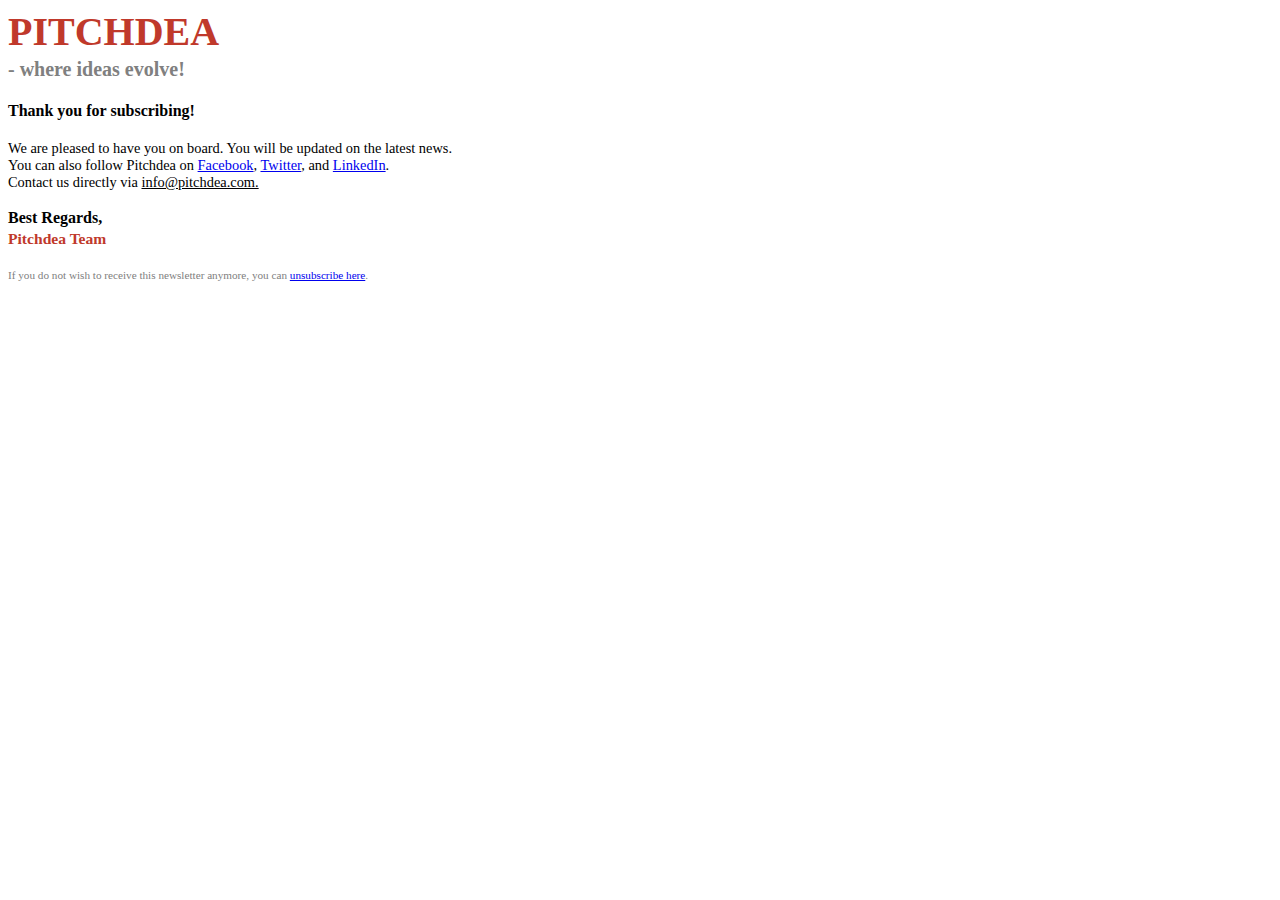
<file: Dev/LandingPage/email_template.html>
<!DOCTYPE html>
<html>
    <head>
        
    </head>

    <body style="font-family: lato, verdana">

        <h1 style="text-transform: uppercase; color:#c0392b; font-size:250%; display:inline">Pitchdea</h1><br />
                                                                                                      
        <h2 style="color:gray; padding:0px; display:inline;"><small>- where ideas evolve!</small></h2>
    
        <p style="margin: 0px; padding-top:20px;"><b>Thank you for subscribing!</b></p>

        <p style="font-size: 90%;margin: 0px; padding-top:20px;">
            We are pleased to have you on board. You will be updated on the latest news.<br />
            You can also follow Pitchdea on 
            <a href="https://www.facebook.com/pitchdea ">Facebook</a>, 
            <a href="https://twitter.com/pitchdea">Twitter</a>, 
            <!--<a href="">Google+</a>--> 
            and <a href=" http://www.linkedin.com/company/pitchdea">LinkedIn</a>.
            <br>
            <!--Be sure to check out our Blog.--> 
            Contact us directly via <u>info@pitchdea.com.</u>
        </p>
    <br>
        <div>
            <b>Best Regards,</b><br>
            <h3 style="color:#c0392b; padding:0px; margin:0px;"><small>Pitchdea Team</small></h3>
        </div>

        <p style="color:gray; font-size:70%; margin: 0px; padding-top:20px;">
            If you do not wish to receive this newsletter anymore, you can <a href="http://pitchdea.com/unsubscribe.aspx">unsubscribe here</a>.
        </p>
</body>

</html>
</file>
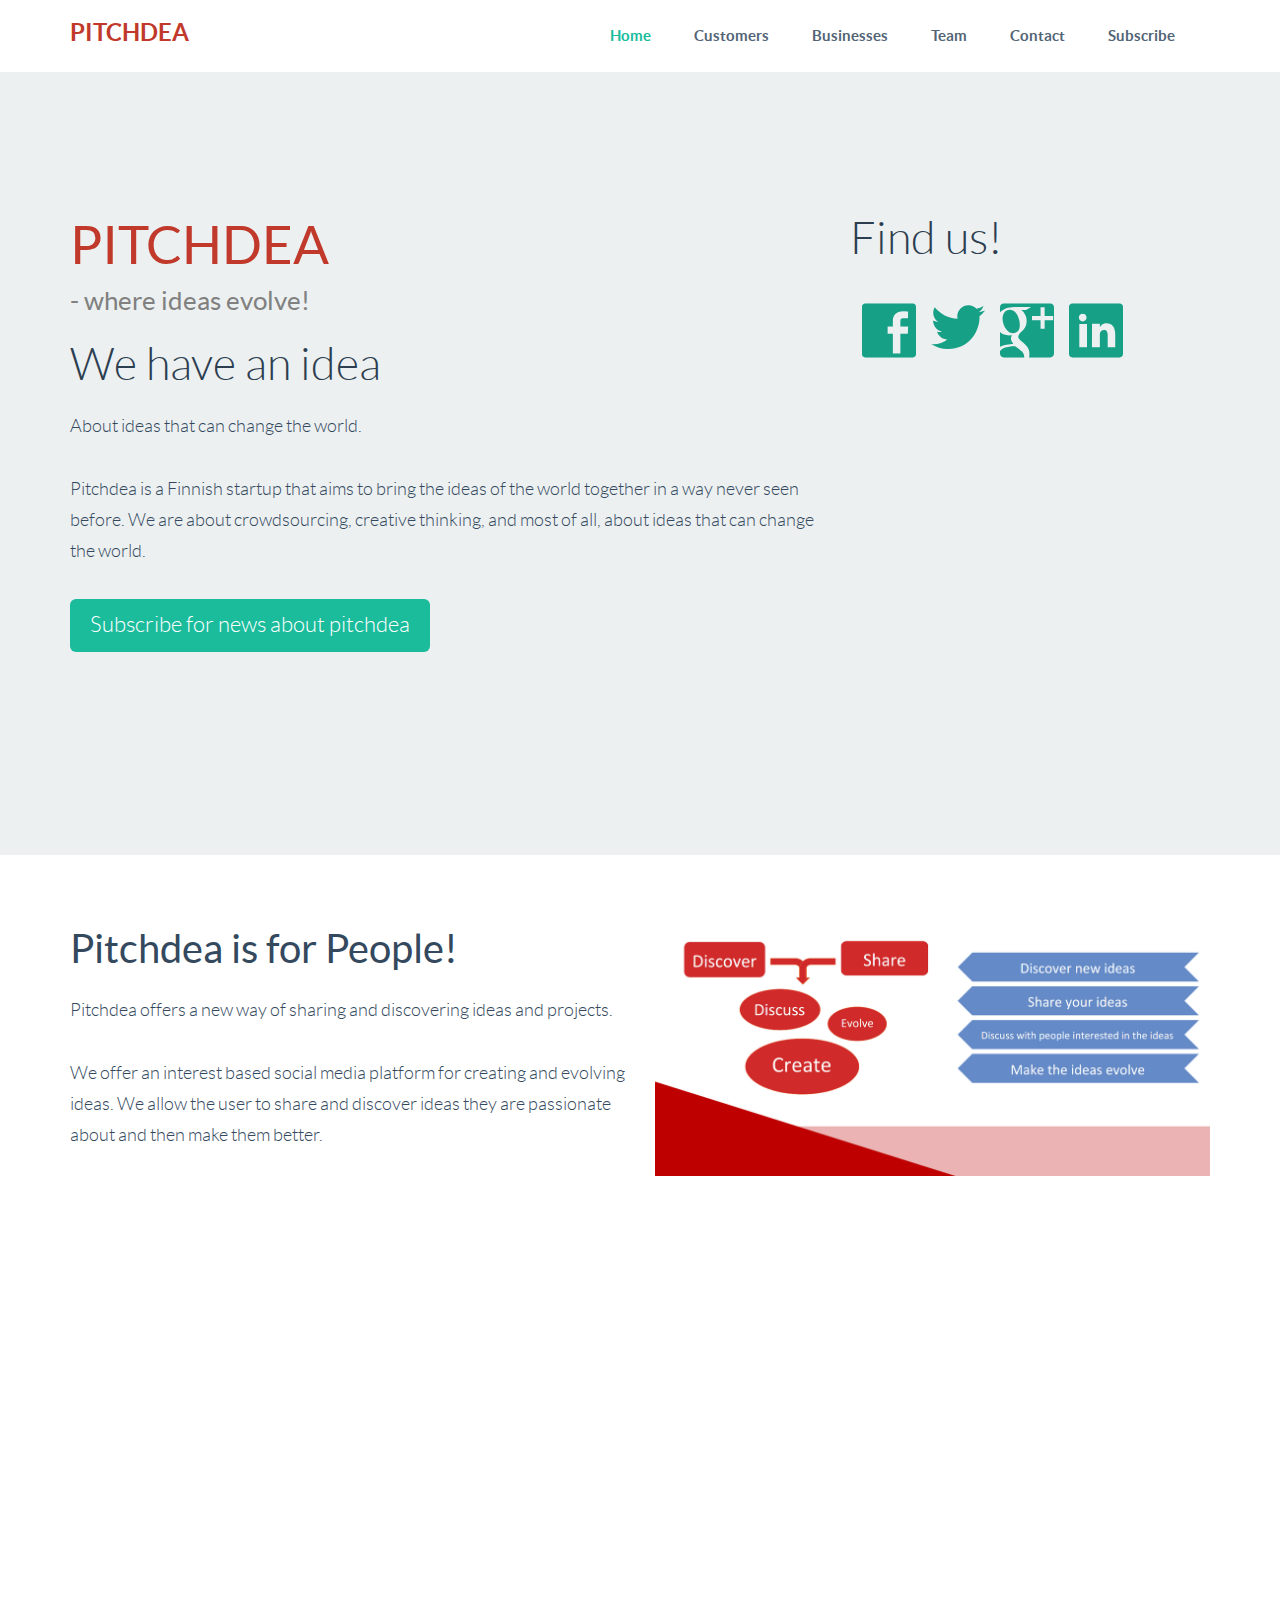
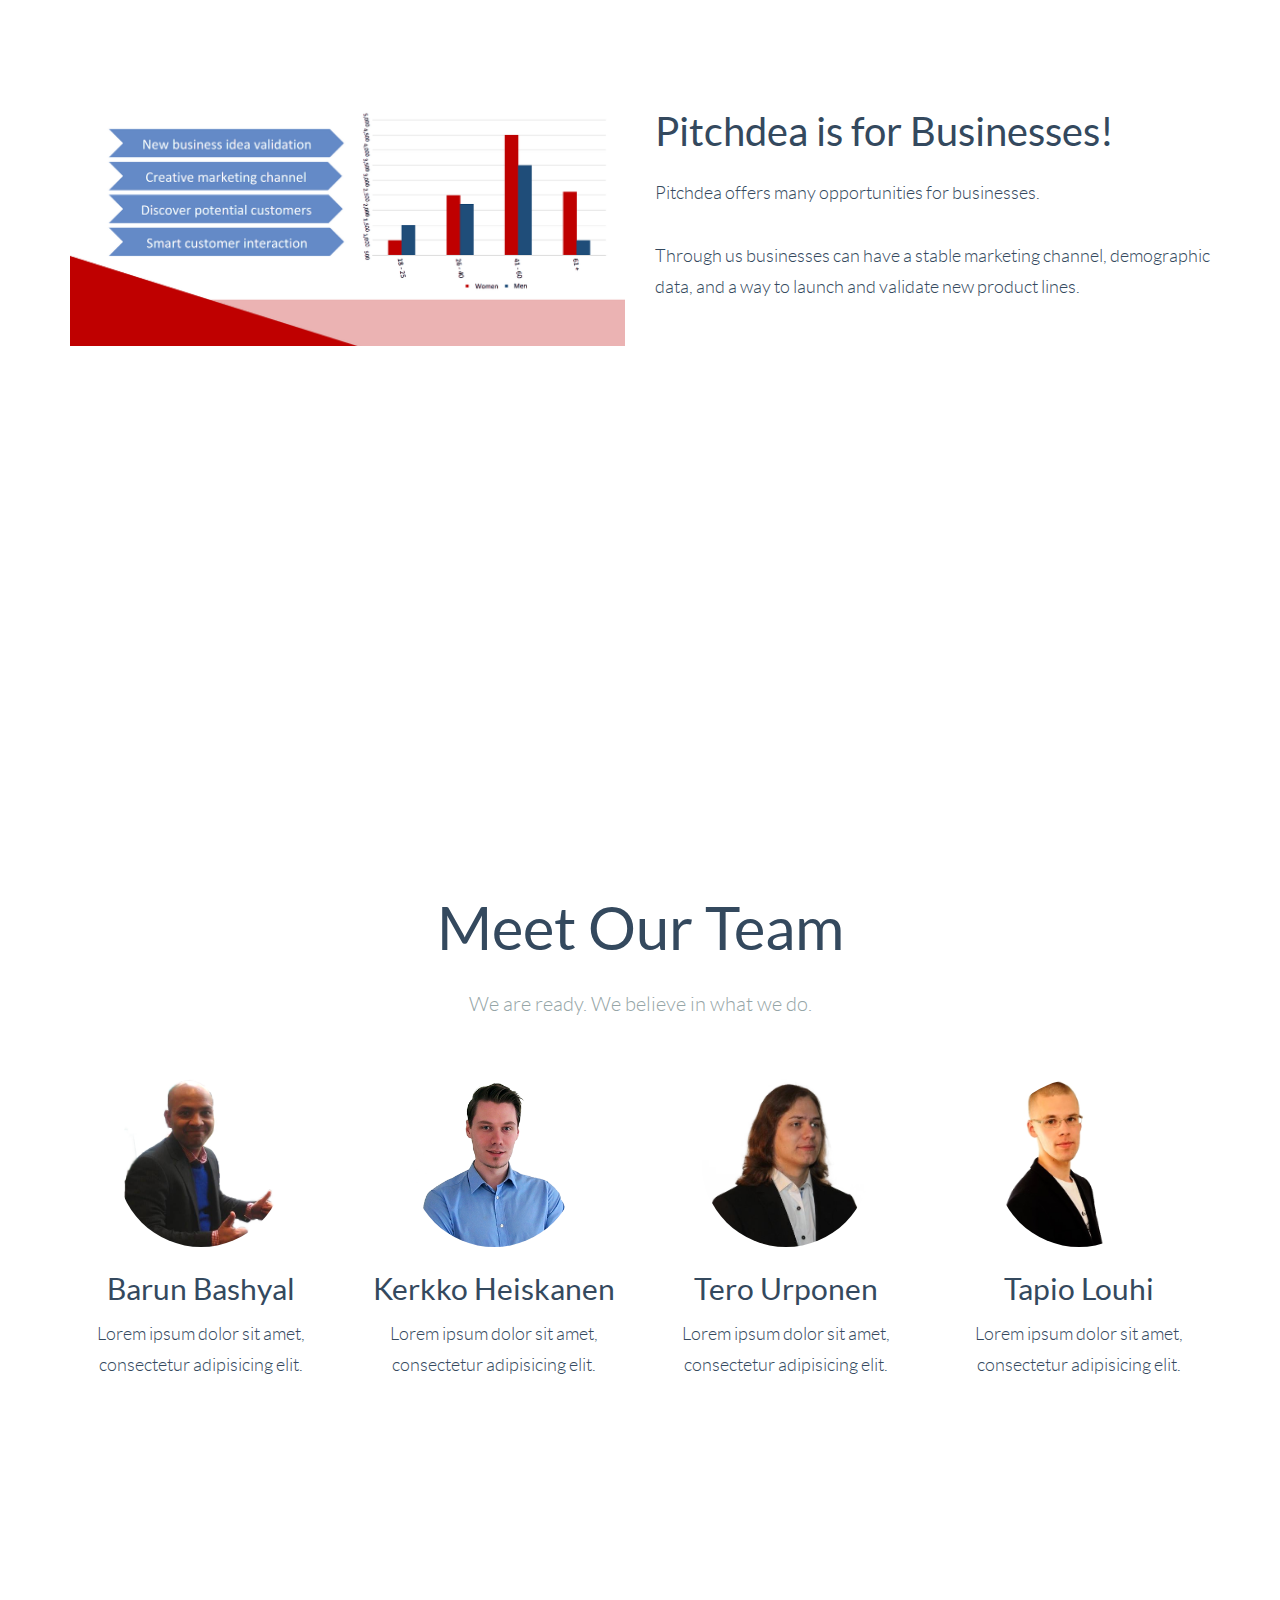
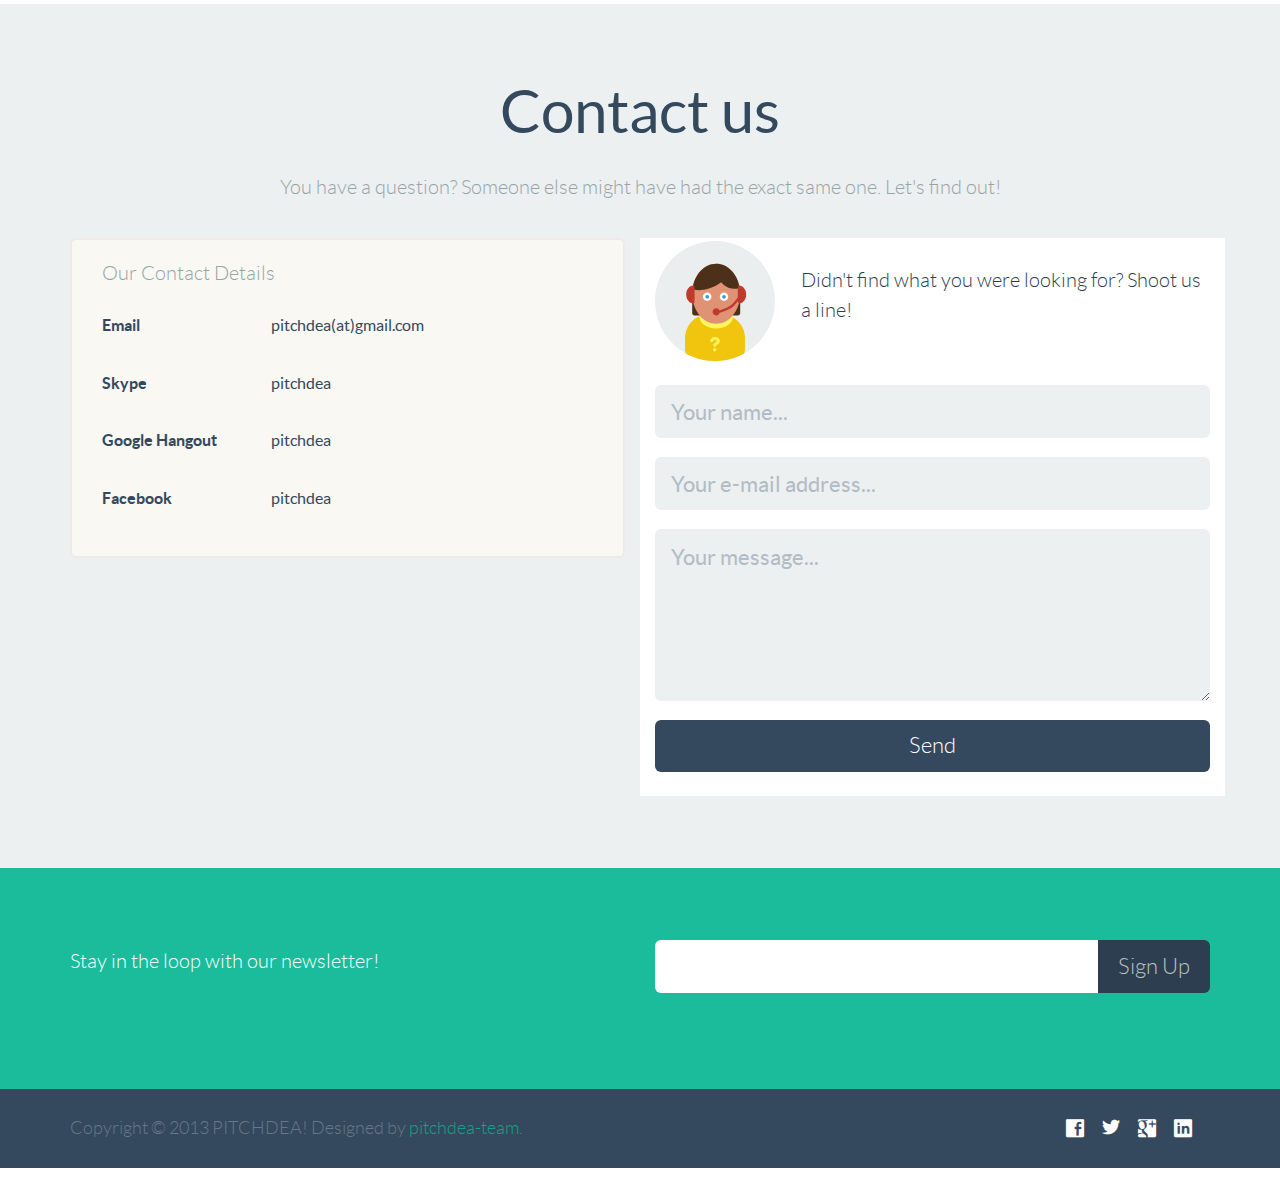
<file: Dev/pitchdea_landing/landing_page.html>
<!DOCTYPE html>
<html lang="en">
    <head>
        <meta charset="utf-8">
        <title>Pitchdea - where ideas evolve!</title>
        <meta name="viewport" content="width=device-width, initial-scale=1.0">

        <!-- One CSS file that rules them all -->
        <link href="css/main.css" rel="stylesheet">

        <link rel="shortcut icon" href="images/favicon.ico">

        <!-- HTML5 shim, for IE6-8 support of HTML5 elements. All other JS at the end of file. -->
        <!--[if lt IE 9]>
          <script src="js/html5shiv.js"></script>
        <![endif]-->
    </head>
  
    
    <!-- Scrollspy set in the body -->
    <body id="home" data-spy="scroll" data-target=".main-nav" data-offset="73">

    <!--///////////////////////////////////////// PARALLAX BACKGROUND ////////////////////////////////////////-->

    <!-- image is set in the CSS as a background image -->
    <div id="parallax"></div>

    <!--///////////////////////////////////////// end PARALLAX BACKGROUND ////////////////////////////////////////-->


    
    <!--/////////////////////////////////////// NAVIGATION BAR ////////////////////////////////////////-->

    <section id="header">

        <nav class="navbar navbar-fixed-top" role="navigation">

            <div class="navbar-inner">
                <div class="container">

                    <button type="button" class="btn btn-navbar" data-toggle="collapse" data-target="#navigation"></button>

                    <!-- Logo goes here - replace the image with your -->
                    <a href="#home" class="navbar-brand">PITCHDEA</a>


                    <div class="collapse navbar-collapse main-nav" id="navigation">


                        <ul class="nav pull-right">

                            <!-- Menu items go here -->
                            <li class="active"><a href="#home">Home</a></li>
                            <li><a href="#info">Customers</a></li>
                            <li><a href="#business">Businesses</a></li>
                            <li><a href="#team">Team</a></li>                            
                            <li><a href="#faq">Contact</a></li>
                            <li><a href="#newsletter">Subscribe</a></li>                  
                            
                            
        
                            <!-- If you want sub-menu items, do them like this
                            <li>
                                <ul>
                                  <li><a href="#">Item 1</a></li>
                                  <li><a href="#">Item 2</a></li>
                                </ul>
                            </li> 
                            You just need to delete these comment lines -->
                        </ul>

                    </div><!-- /nav-collapse -->
                </div><!-- /container -->
            </div><!-- /navbar-inner -->
        </nav>

    </section>

    <!--//////////////////////////////////////// end NAVIGATION BAR ////////////////////////////////////////-->

    

    <!--/////////////////////////////////////// HERO SECTION ////////////////////////////////////////-->

    <section style="background:rgb(236, 240, 241);" id="hero">

        <div class="container">
            <div class="row">

                <div class="col-sm-8 intro">
                    <h2 style="color:#c0392b">PITCHDEA</h2>
                    <h3><small style="color:gray;">- where ideas evolve!</small></h3>
                    <p class="lead">We have an idea</p>
                    <p>About ideas that can change the world.</p>
                    <p>Pitchdea is a Finnish startup that aims to bring the ideas of the world together in a way never seen before. We are about crowdsourcing, creative thinking, and most of all, about ideas that can change the world.</p>
                    <a href="#newsletter" class="btn btn-hg btn-primary">Subscribe for news about pitchdea</a>                    
                </div>
                <div class="col-sm-4 intro social">
                  <p class="lead">Find us!</p>
                  <a class="fui-facebook large inline" href="#"></a>
                  <a class="fui-twitter large inline" href="#"></a>
                  <a class="fui-googleplus large inline" href="#"></a>
                  <a class="fui-linkedin large inline" href="#"></a>                  
                </div>

            </div><!-- /row -->
        </div><!-- /container -->

    </section>

    <!--///////////////////////////////////////////////// end HERO SECTION ////////////////////////////////////////-->

    <!--/////////////////////////////////////// INFO SECTION ////////////////////////////////////////-->

    <section id="info">

        <!--/////////// Info section alternates with white and gray backgrounds. Let's start with a white! //////////-->
        <div class="info-section-white">

            <div class="container">
                <div class="row">

                    <div class="col-md-6 pull-right gallery-popup">
                        <img src="images/forpeople.png" alt="placeholder image" class="img-responsive">
                    </div> 

                    <div class="col-md-6 pull-left">
                        <h3>Pitchdea is for People!</h3>

                        <p> Pitchdea offers a new way of sharing and discovering ideas and projects.</p>

                        <p> We offer an interest based social media platform for creating and evolving ideas. We allow the user to share and discover ideas they are passionate about and then make them better.</p>
                    </div> 

                </div><!-- /row -->
            </div><!-- /container -->

        </div><!-- /info-section-white -->
       	</section>
   		<section id="business">      
        <!--/////////// And here's the gray background section! //////////-->
        <div class="info-section-gray">

            <div class="container">
                <div class="row">                   

                    <div class="col-md-6 pull-right">
                        <h3>Pitchdea is for Businesses!</h3>

                        <p> Pitchdea offers many opportunities for businesses.</p>

                        <p> Through us businesses can have a stable marketing channel, demographic data, and a way to launch and validate new product lines.</p>
                    </div>

                    <div class="col-md-6 pull-left gallery-popup">
                        <a href="http://www.placehold.it/640x480"><img src="images/forbusiness.png" alt="placeholder image" class="img-responsive"></a>
                    </div>  

                </div><!-- /row -->
            </div><!-- /container -->

        </div><!-- /info-section-white -->        
        
    </section>

    <!--/////////////////////////////////////// end INFO SECTION ////////////////////////////////////////-->

    <!--/////////////////////////////////////// FEATURES SECTION ////////////////////////////////////////-->

    <section id="team">

        <div class="container">

            <header>
                <h1>Meet Our Team</h1>
                <p class="lead">We are ready. We believe in what we do.</p>
            </header>

            <div class="row">
                
                <!-- Feature Item 1 -->
                <div class="col-md-3 text-center">
                    <div class="feature-icon">
                        <a href="http://fi.linkedin.com/in/barunbashyal" target="_blank"><img src="images/barun.png" alt="barun" class="img-circle"></a>
                    </div>
                    <h4>Barun Bashyal</h4>
                    <p>Lorem ipsum dolor sit amet, consectetur adipisicing elit.</p>
                </div>

                <!-- Feature Item 2 -->
                <div class="col-md-3 text-center">
                    <div class="feature-icon">
                        <a href="http://www.linkedin.com/pub/kerkko-heiskanen/48/bb0/765" target="_blank"><img src="images/Kerkko.png" alt="kerkko" class="img-circle"></a>
                    </div>
                    <h4>Kerkko Heiskanen</h4>
                    <p>Lorem ipsum dolor sit amet, consectetur adipisicing elit.</p>
                </div>

                <!-- Feature Item 3 -->
                <div class="col-md-3 text-center">
                    <div class="feature-icon">
                        <a href="http://www.linkedin.com/pub/tero-urponen/54/481/ab7" target="_blank"><img src="images/Tero.png" alt="barun" class="img-circle"></a>
                    </div>
                    <h4>Tero Urponen</h4>
                    <p>Lorem ipsum dolor sit amet, consectetur adipisicing elit.</p>
                </div>

                <!-- Feature Item 3 -->
                <div class="col-md-3 text-center">
                    <div class="feature-icon">
                        <a href="http://www.linkedin.com/in/tapiolouhi" target="_blank"><img src="images/Tapio.png" alt="barun" class="img-circle"></a>
                    </div>
                    <h4>Tapio Louhi</h4>
                    <p>Lorem ipsum dolor sit amet, consectetur adipisicing elit.</p>
                </div>

            </div><!-- /row -->
        </div><!-- /container -->

    </section>

    <!--/////////////////////////////////////// end FEATURES SECTION ////////////////////////////////////////-->

    <!--/////////////////////////////////////// FAQ SECTION ////////////////////////////////////////-->

 <section style="background:rgb(236, 240, 241);" class="info-section-gray"id="faq">

        <div class="container">

            <header>
                <h1>Contact us</h1>
                <p class="lead">You have a question? Someone else might have had the exact same one. Let's find out!</p>
            </header>

            <div class="row">

              <div class="col-md-6">

                <!--////////// Accordion Toggle //////////-->

              

              <div class="alert">
                        
                <p class="lead">Our Contact Details</p>
                <div class="row">
                     
                  <div class="col-md-4 col-xs-6 text-left">
                    <strong>Email</strong>
                  </div>
                          
                  <div class="col-md-8 col-xs-6">
                    <address>
                      pitchdea(at)gmail.com<br>
                    </address>
                  </div>

                </div><!-- /row -->

                <div class="row">
                          
                  <div class="col-md-4 col-xs-6 text-left">
                    <strong>Skype</strong>
                  </div>
                          
                  <div class="col-md-8 col-xs-6">
                    <address>
                      pitchdea<br>
                    </address>
                  </div>

                </div><!-- /row -->

                <div class="row">
                        
                  <div class="col-md-4 col-xs-6 text-left">
                    <strong>Google Hangout</strong>
                  </div>
                     
                  <div class="col-md-8 col-xs-6">
                    <address>
                      pitchdea<br>
                    </address>
                  </div>

                </div><!-- /row -->
                
                  <div class="row">
                        
                  <div class="col-md-4 col-xs-6 text-left">
                    <strong>Facebook</strong>
                  </div>
                     
                  <div class="col-md-8 col-xs-6">
                    <address>
                      pitchdea<br>
                    </address>
                  </div>

                </div><!-- /row -->

              </div><!-- /alert -->
            </div><!-- /col-md-6 -->

              <div style="background:white; padding-top:3px;" class="col-md-6">

                    <div class="row contact-intro">
                        <div class="col-md-3 text-right"><img src="images/icons/support.svg" alt="" /></div>
                        <div class="col-md-9"><p class="lead">Didn't find what you were looking for? Shoot us a line!</p></div>                        
                    </div>

                    <!--////////// CONTACT FORM //////////-->
                    <form id="contact-form">
                        <input type="text" id="name" name="name" class="form-control input-hg" placeholder="Your name..." />
                        <input type="text" id="email" name="email" class="form-control input-hg" placeholder="Your e-mail address..." />
                        <textarea class="form-control input-hg" rows="4" id="message" name="message" placeholder="Your message..."></textarea>
                        <button type="submit" class="btn btn-inverse btn-hg btn-block" name="submit">Send</button>
                    </form>

                     <div id="contact-error"></div>
                    <!--////////// end CONTACT FORM ///////////-->

              </div><!-- /col-md-6-->

            </div>
        </div>

    </section>

    <!--/////////////////////////////////////// end FAQ SECTION ////////////////////////////////////////-->

    <!--//////////////////////////////////////// NEWSLETTER SECTION ////////////////////////////////////////-->

    <section id="newsletter">

        <div class="container">
            <div class="row">

                <div class="col-md-6">
                    <p class="lead">Stay in the loop with our newsletter!</p>
                </div>
                
                <div class="col-md-6">

                    <!--////////// Newsletter Form //////////-->
                    <form id="newsletter-signup">
                        <div class="input-group">
                          <input type="text" name="e-mail" id="e-mail" class="form-control input-hg">
                          <span class="input-group-btn">
                            <button class="btn btn-inverse btn-hg" type="submit" name="submit">Sign Up</button>
                          </span>
                        </div><!-- /input-group -->
                    </form>
                    <!--////////// end of Newsletter Form ///////////-->

                     <div id="error-info"></div><!-- Error notification for newsletter signup form -->

                </div>

            </div><!-- /row -->
        </div><!-- /container -->

    </section>
    
    <!--//////////////////////////////////////// end NEWSLETTER SECTION ////////////////////////////////////////-->

    <!--//////////////////////////////////////// FOOTER SECTION ////////////////////////////////////////-->
    <section id="footer">
        <div class="bottom-menu-inverse">

            <div class="container">

                <div class="row">
                    <div class="col-md-6">
                        <p>Copyright &copy; 2013 PITCHDEA! Designed by <a href="#team" target="_blank">pitchdea-team</a>.</p>
                    </div>

                    <div class="col-md-6 social">
                        <ul class="bottom-icons">
                            <li>
                              <a href="#" class="fui-facebook"></a>
                            </li>
                             <li>
                              <a href="#" class="fui-twitter"></a>
                            </li>                             
                             <li>
                              <a href="#" class="fui-googleplus"></a>
                            </li>
                             <li>
                              <a href="#" class="fui-linkedin"></a>
                            </li>
                             
                          </ul>                      
                    </div>
                </div>
            
            </div><!-- /row -->
        </div><!-- /container -->

    </section>

    <!--//////////////////////////////////////// end FOOTER SECTION ////////////////////////////////////////-->



    <!--//////////////////////////////////////// JAVASCRIPT LOAD ////////////////////////////////////////-->

    <!-- Feel free to remove the scripts you are not going to use -->
    <script>
	  (function(i,s,o,g,r,a,m){i['GoogleAnalyticsObject']=r;i[r]=i[r]||function(){
	  (i[r].q=i[r].q||[]).push(arguments)},i[r].l=1*new Date();a=s.createElement(o),
	  m=s.getElementsByTagName(o)[0];a.async=1;a.src=g;m.parentNode.insertBefore(a,m)
	  })(window,document,'script','//www.google-analytics.com/analytics.js','ga');
	
	  ga('create', 'UA-46030859-1', 'pitchdea.com');
	  ga('send', 'pageview');
	
	</script>
    <script src="js/jquery-1.8.3.min.js"></script>
    <script src="js/jquery-ui-1.10.3.custom.min.js"></script>
    <script src="js/jquery.ui.touch-punch.min.js"></script>
    <script src="js/bootstrap.min.js"></script>
    <script src="js/jquery.isotope.min.js"></script>
    <script src="js/jquery.magnific-popup.js"></script>
    <script src="js/jquery.fitvids.min.js"></script>
    <script src="assets/twitter/jquery.tweet.js"></script>
    <script src="js/bootstrap-select.js"></script>
    <script src="js/bootstrap-switch.js"></script>
    <script src="js/flatui-checkbox.js"></script>
    <script src="js/flatui-radio.js"></script>
    <script src="js/jquery.tagsinput.js"></script>
    <script src="js/jquery.placeholder.js"></script>
    <script src="js/custom.js"></script>

    <!--//////////////////////////////////////// end JAVASCRIPT LOAD ////////////////////////////////////////-->

  </body>
</html>
</file>
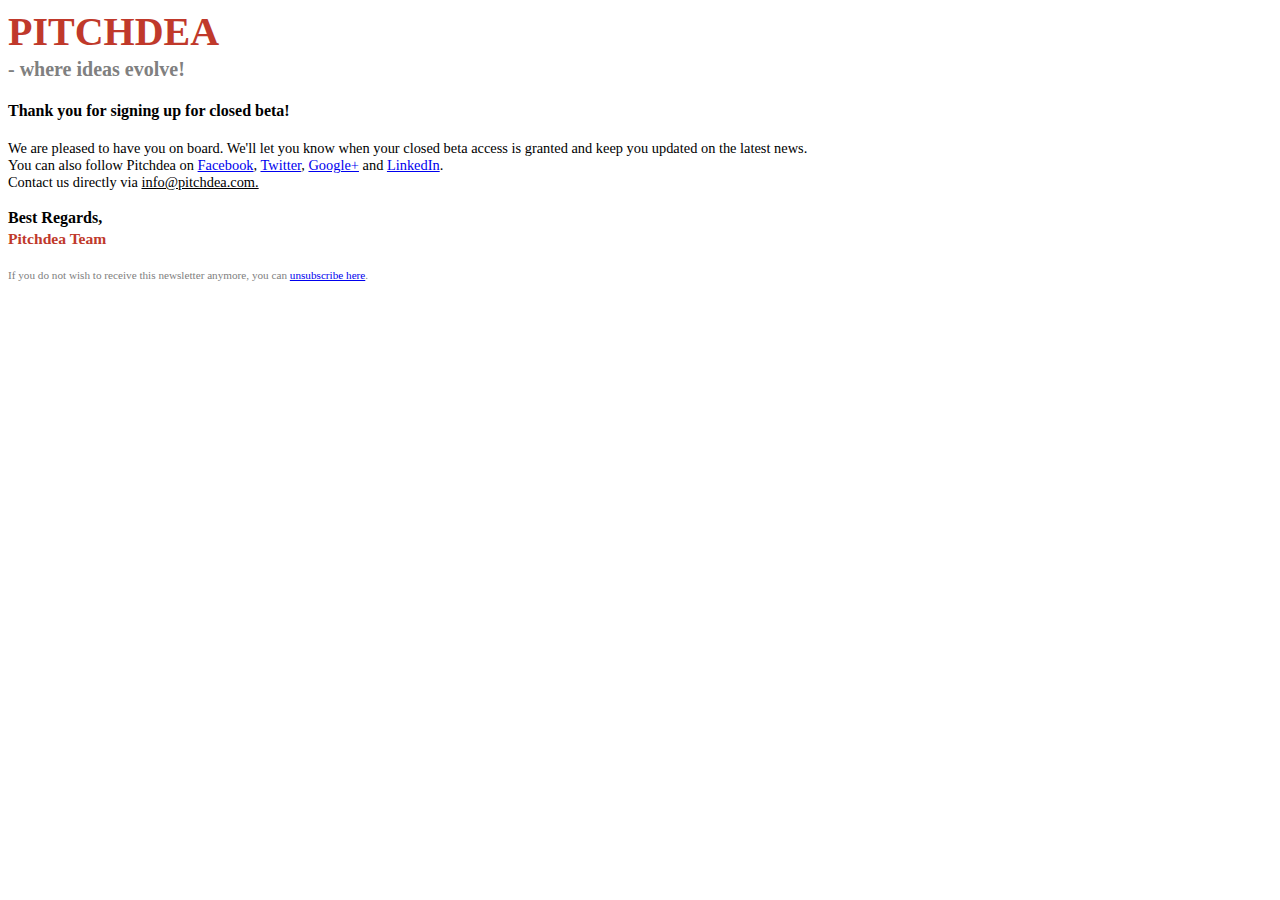
<file: Dev/LandingPage/LandingPage/email_template.html>
<!DOCTYPE html>
<html>
    <head>
        

    </head>

    <body style="font-family: lato, verdana">

        <h1 style="text-transform: uppercase; color:#c0392b; font-size:250%; display:inline">Pitchdea</h1><br />
                                                                                                      
        <h2 style="color:gray; padding:0px; display:inline;"><small>- where ideas evolve!</small></h2>
    
        <p style="margin: 0px; padding-top:20px;"><b>Thank you for signing up for closed beta!</b></p>

        <p style="font-size: 90%;margin: 0px; padding-top:20px;">
            We are pleased to have you on board. We'll let you know when your closed beta access is granted and keep you updated on the latest news.<br />
            You can also follow Pitchdea on 
            <a href="https://www.facebook.com/pitchdea">Facebook</a>, 
            <a href="https://twitter.com/pitchdea">Twitter</a>, 
            <a href="https://plus.google.com/+Pitchdea">Google+</a>
            and <a href="http://www.linkedin.com/company/pitchdea">LinkedIn</a>.
            <br>
            Contact us directly via <u>info@pitchdea.com.</u>
        </p>
    <br>
        <div>
            <b>Best Regards,</b><br>
            <h3 style="color:#c0392b; padding:0px; margin:0px;"><small>Pitchdea Team</small></h3>
        </div>

        <p style="color:gray; font-size:70%; margin: 0px; padding-top:20px;">
            If you do not wish to receive this newsletter anymore, you can <a href="http://pitchdea.com/unsubscribe.aspx?ID=#UnsubscribeHash#">unsubscribe here</a>.
        </p>
</body>

</html>
</file>
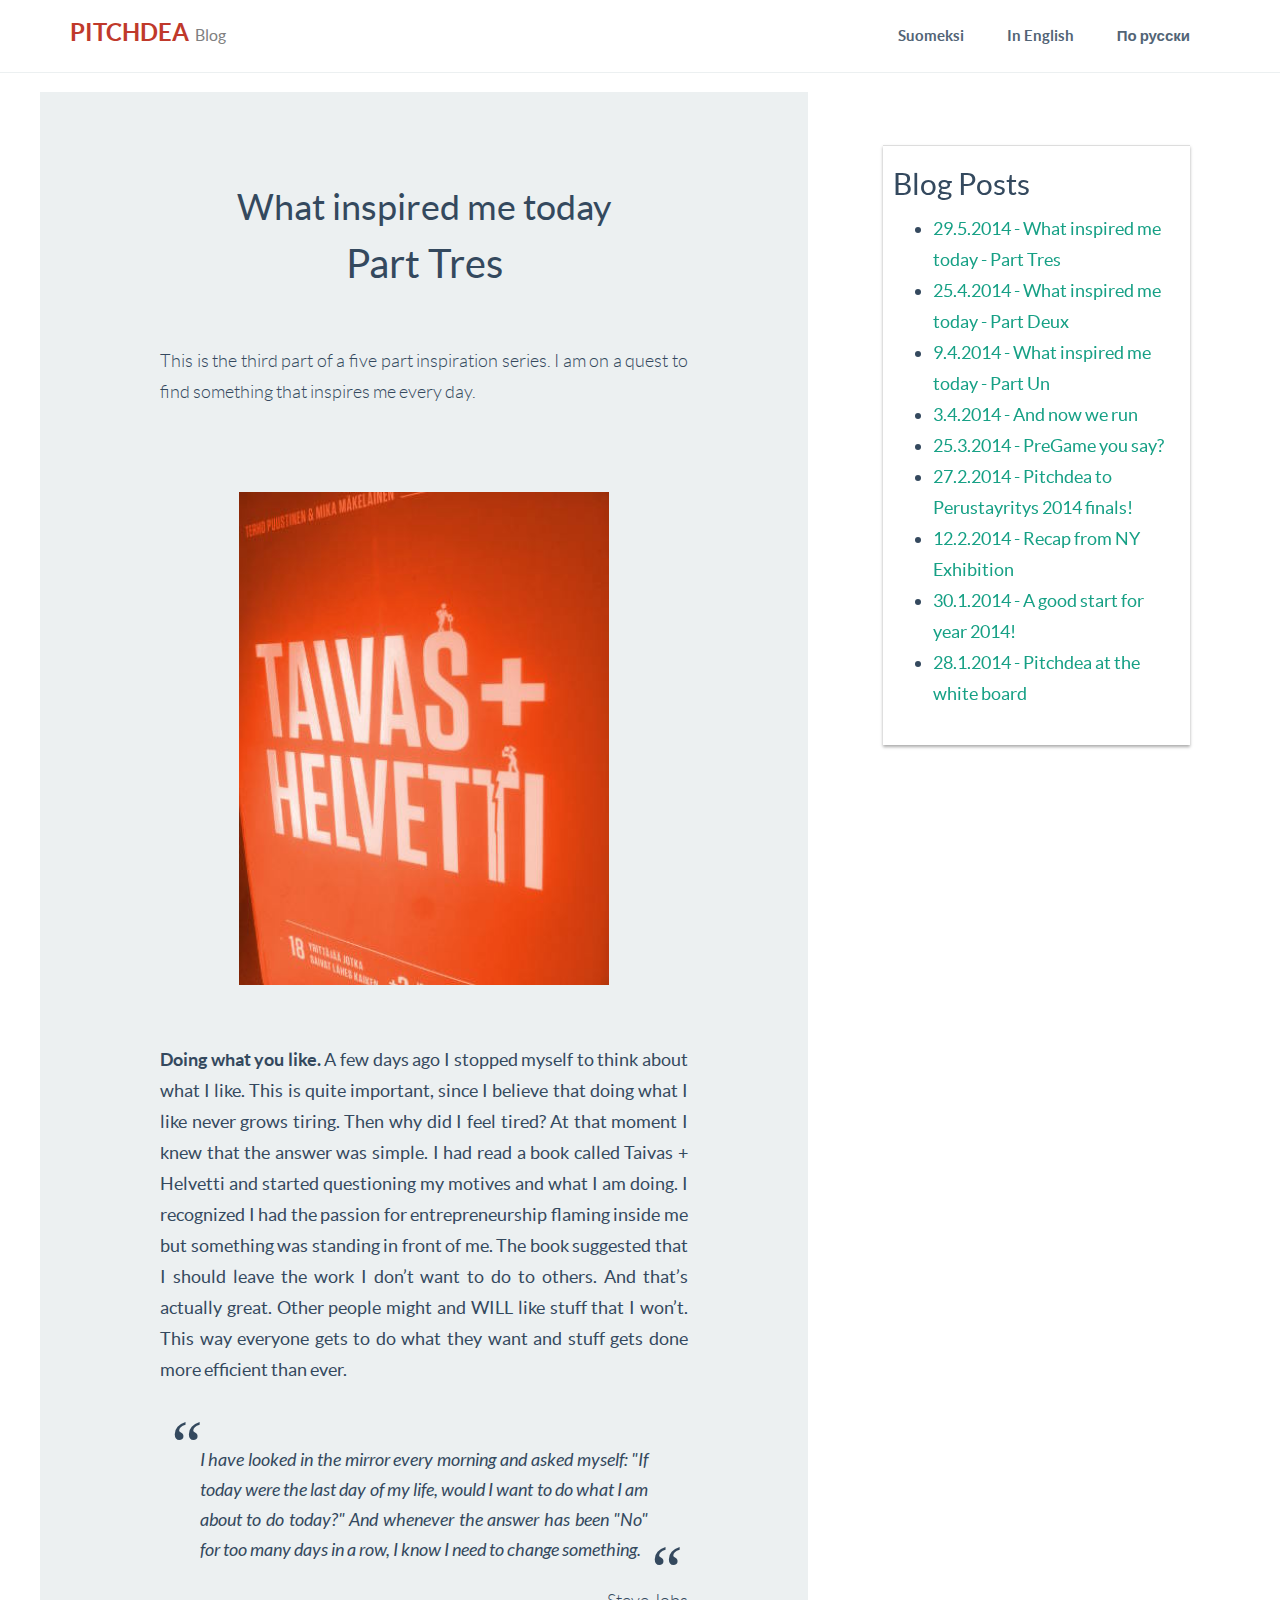
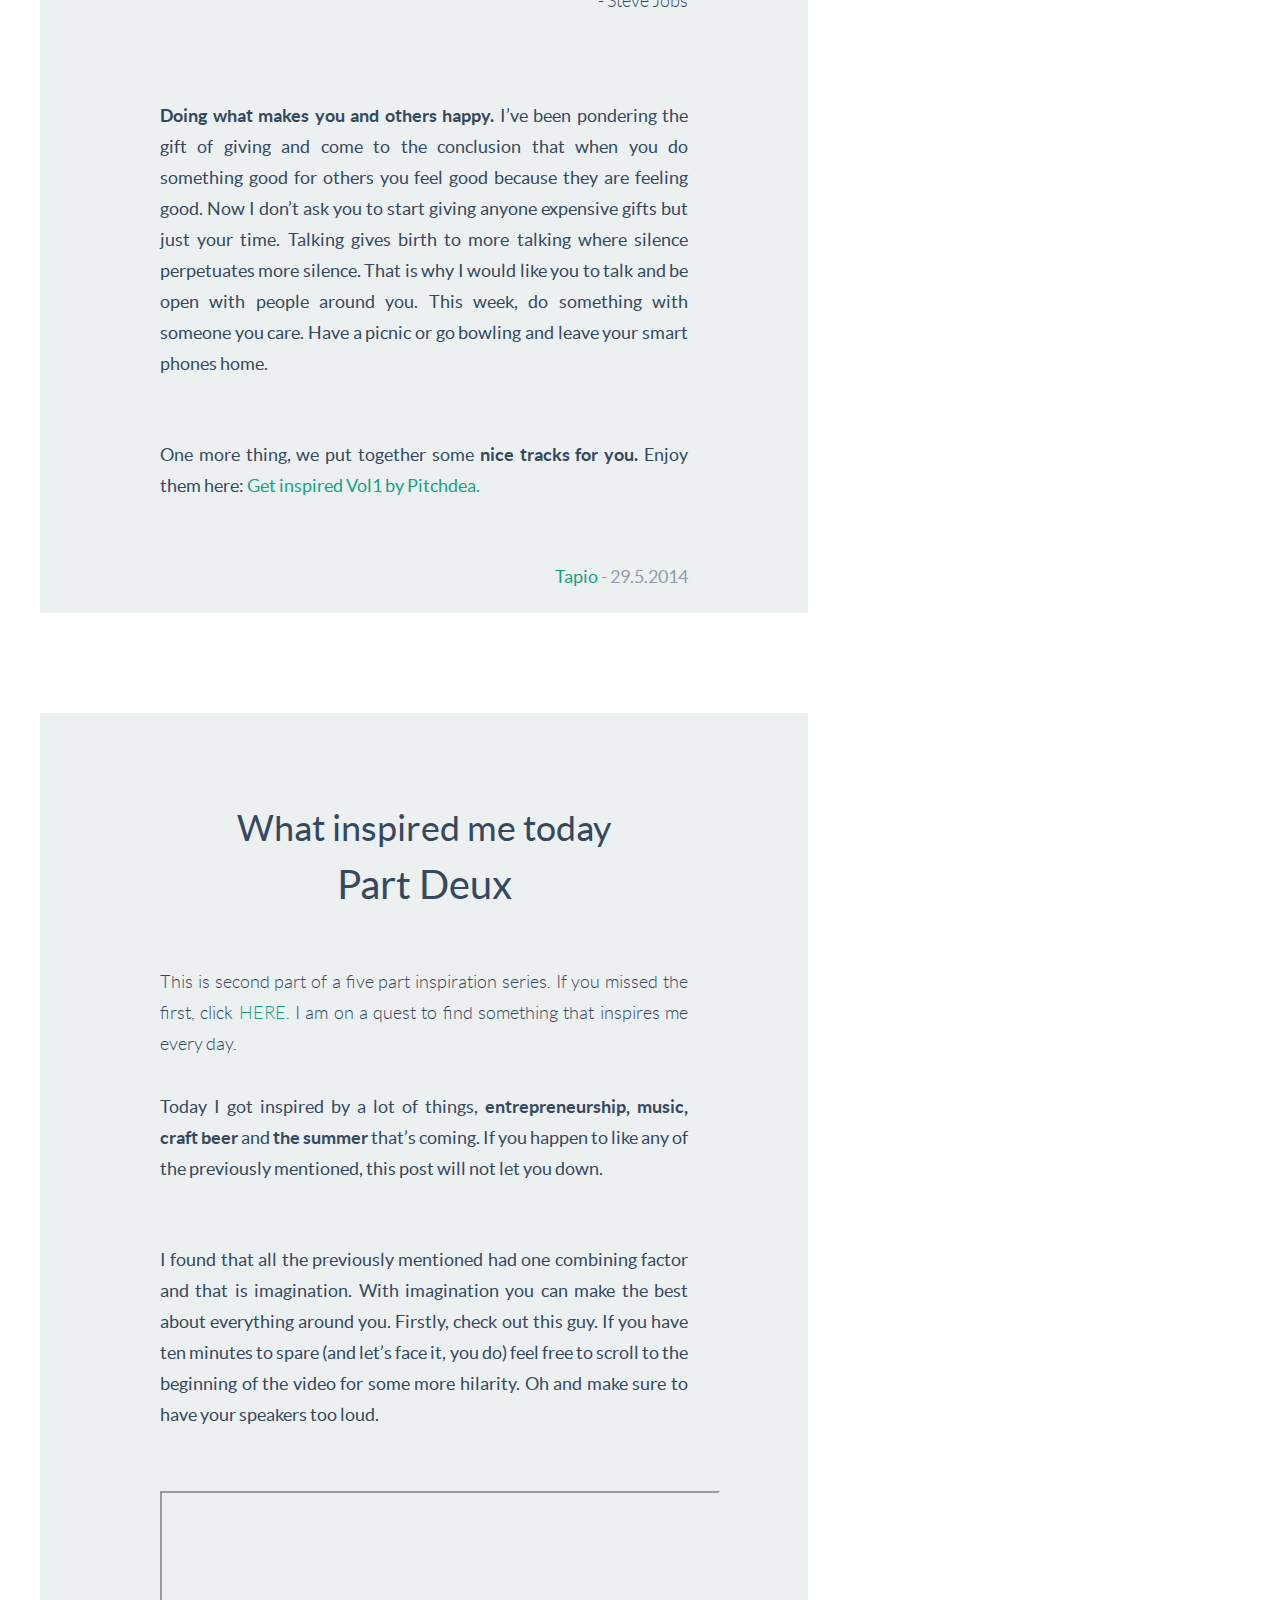
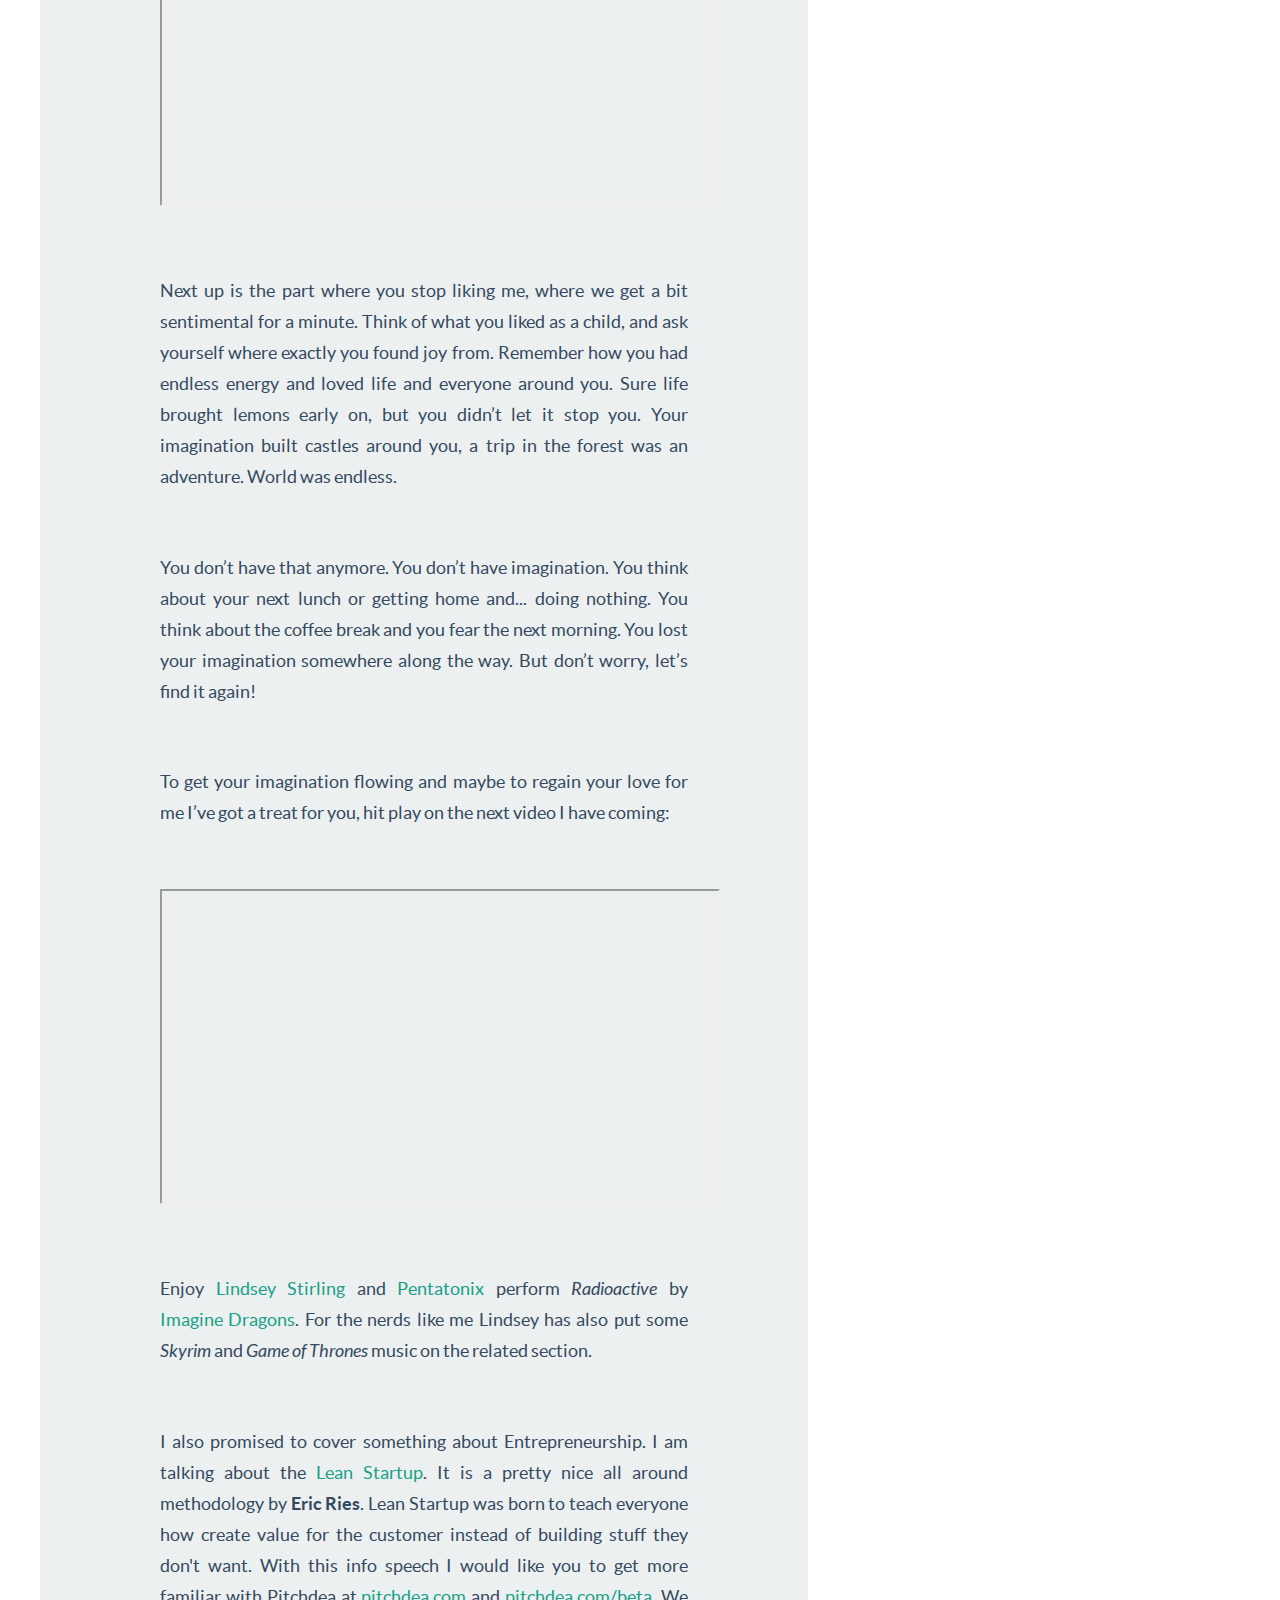
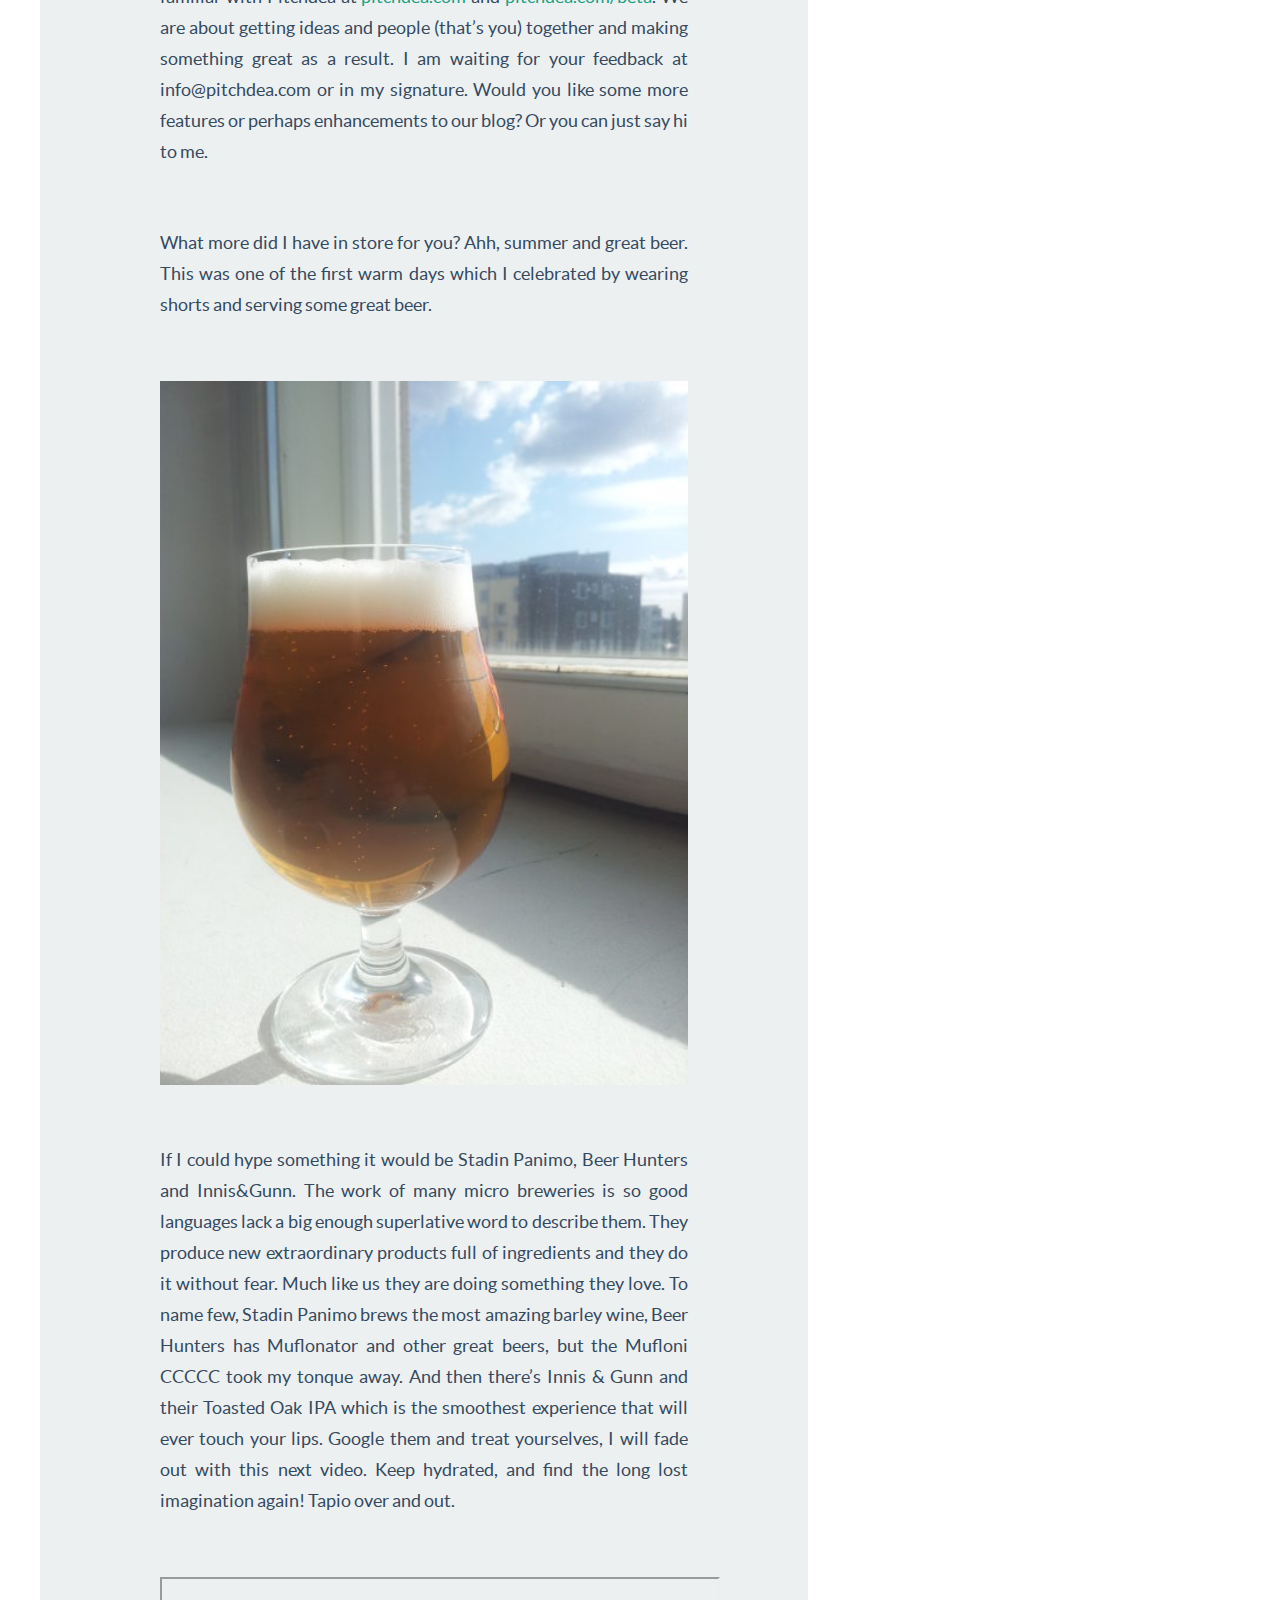
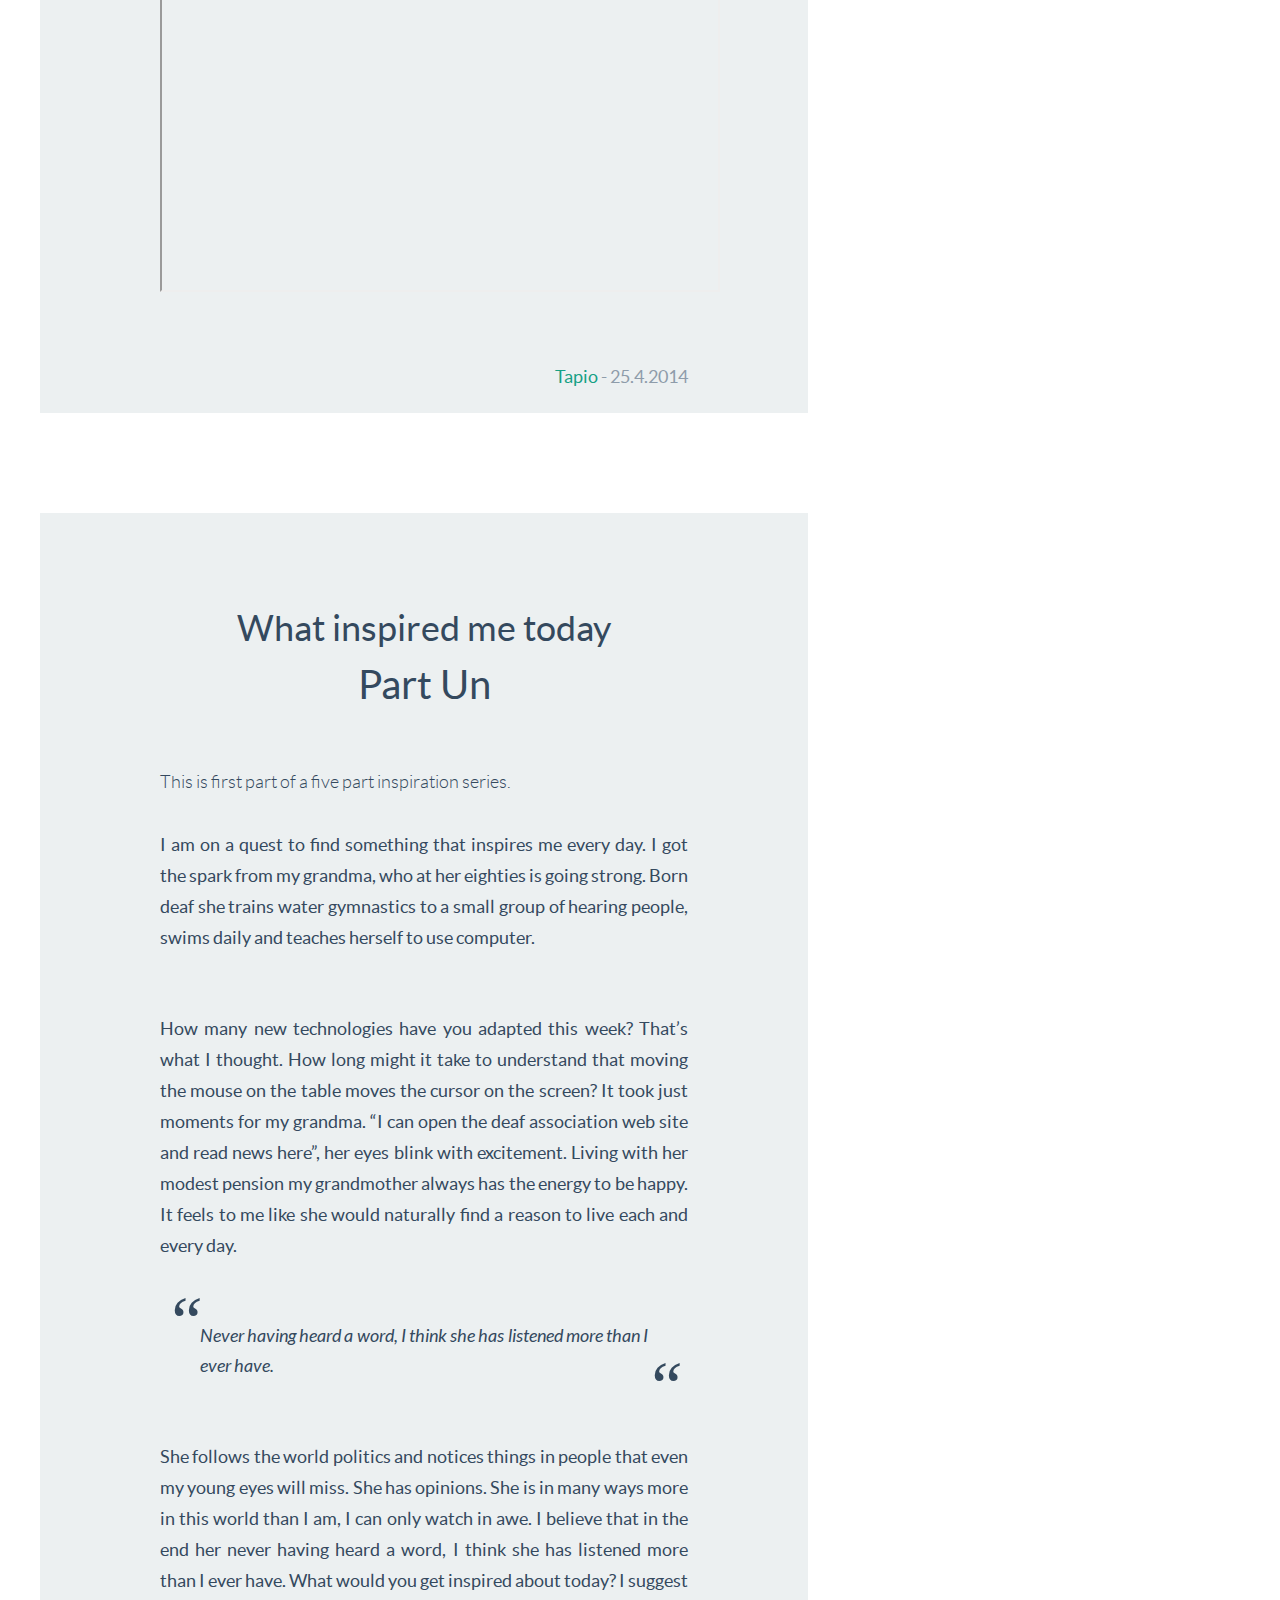
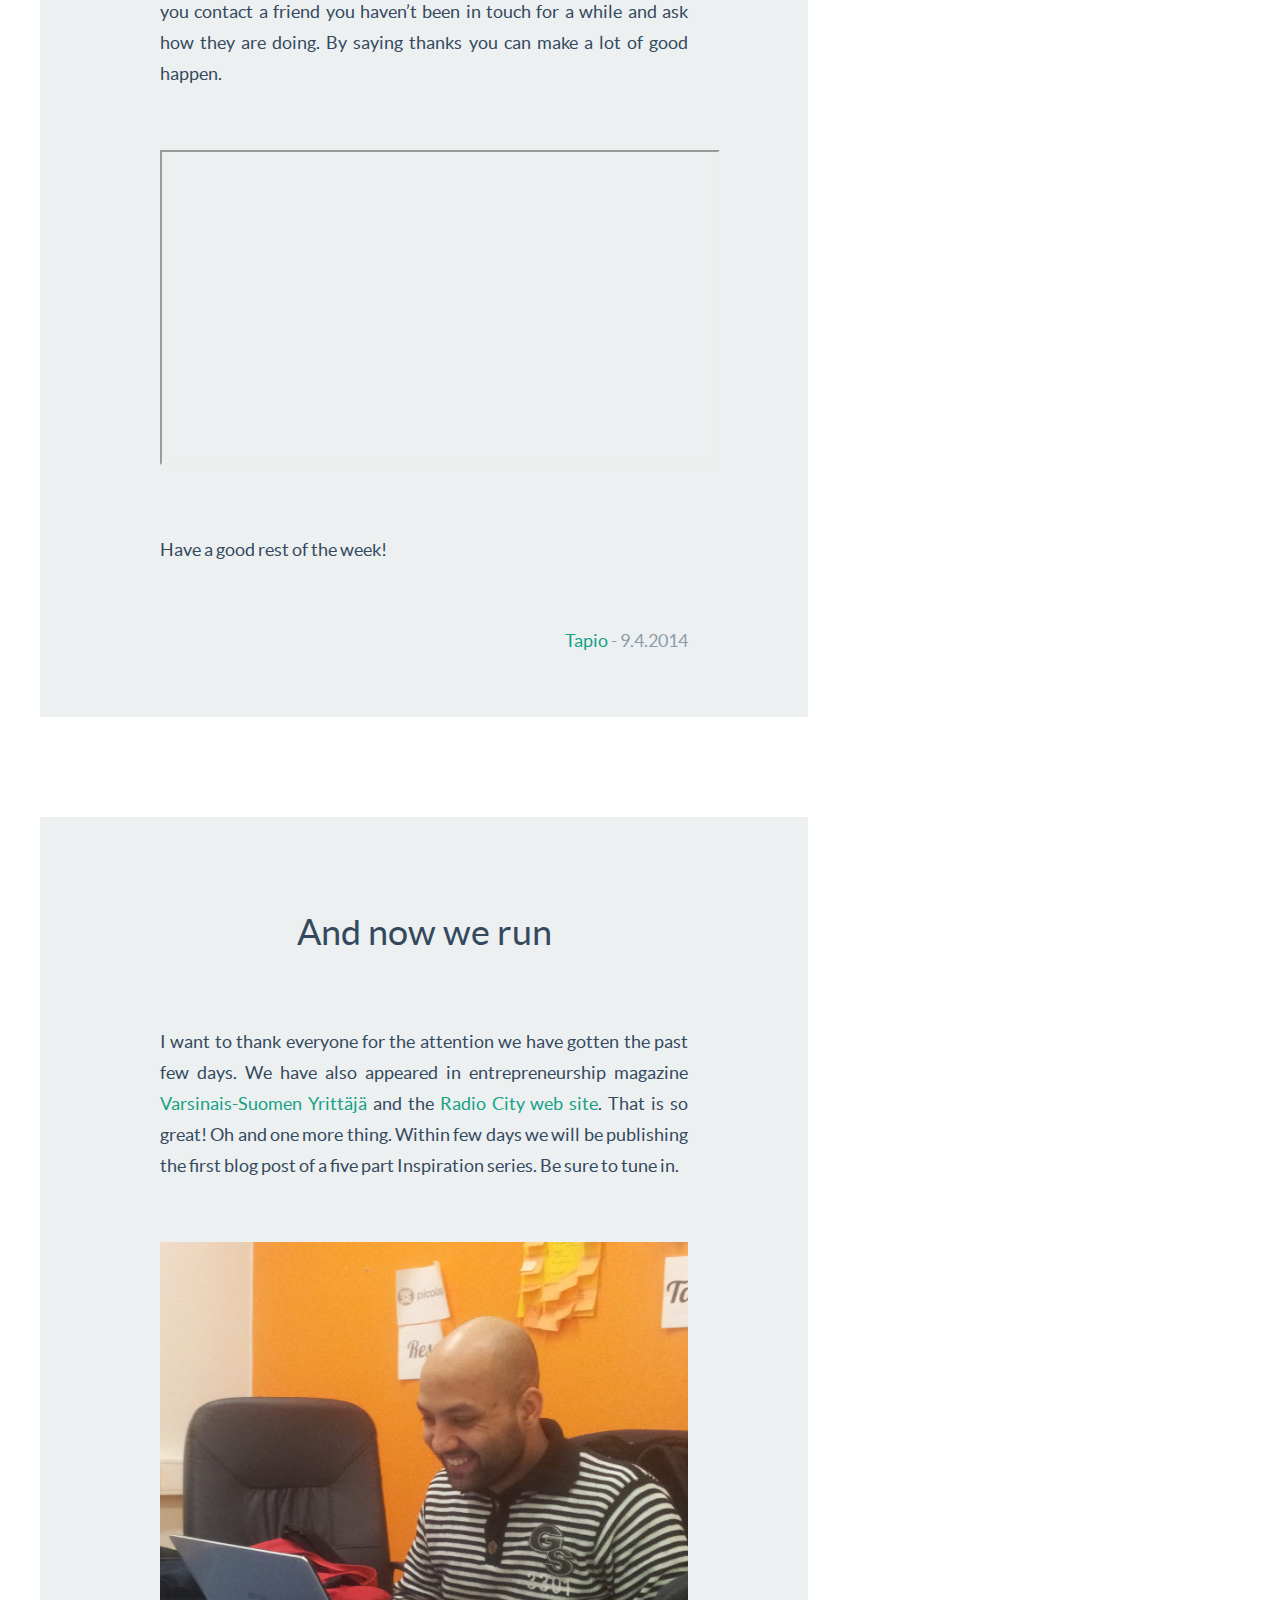
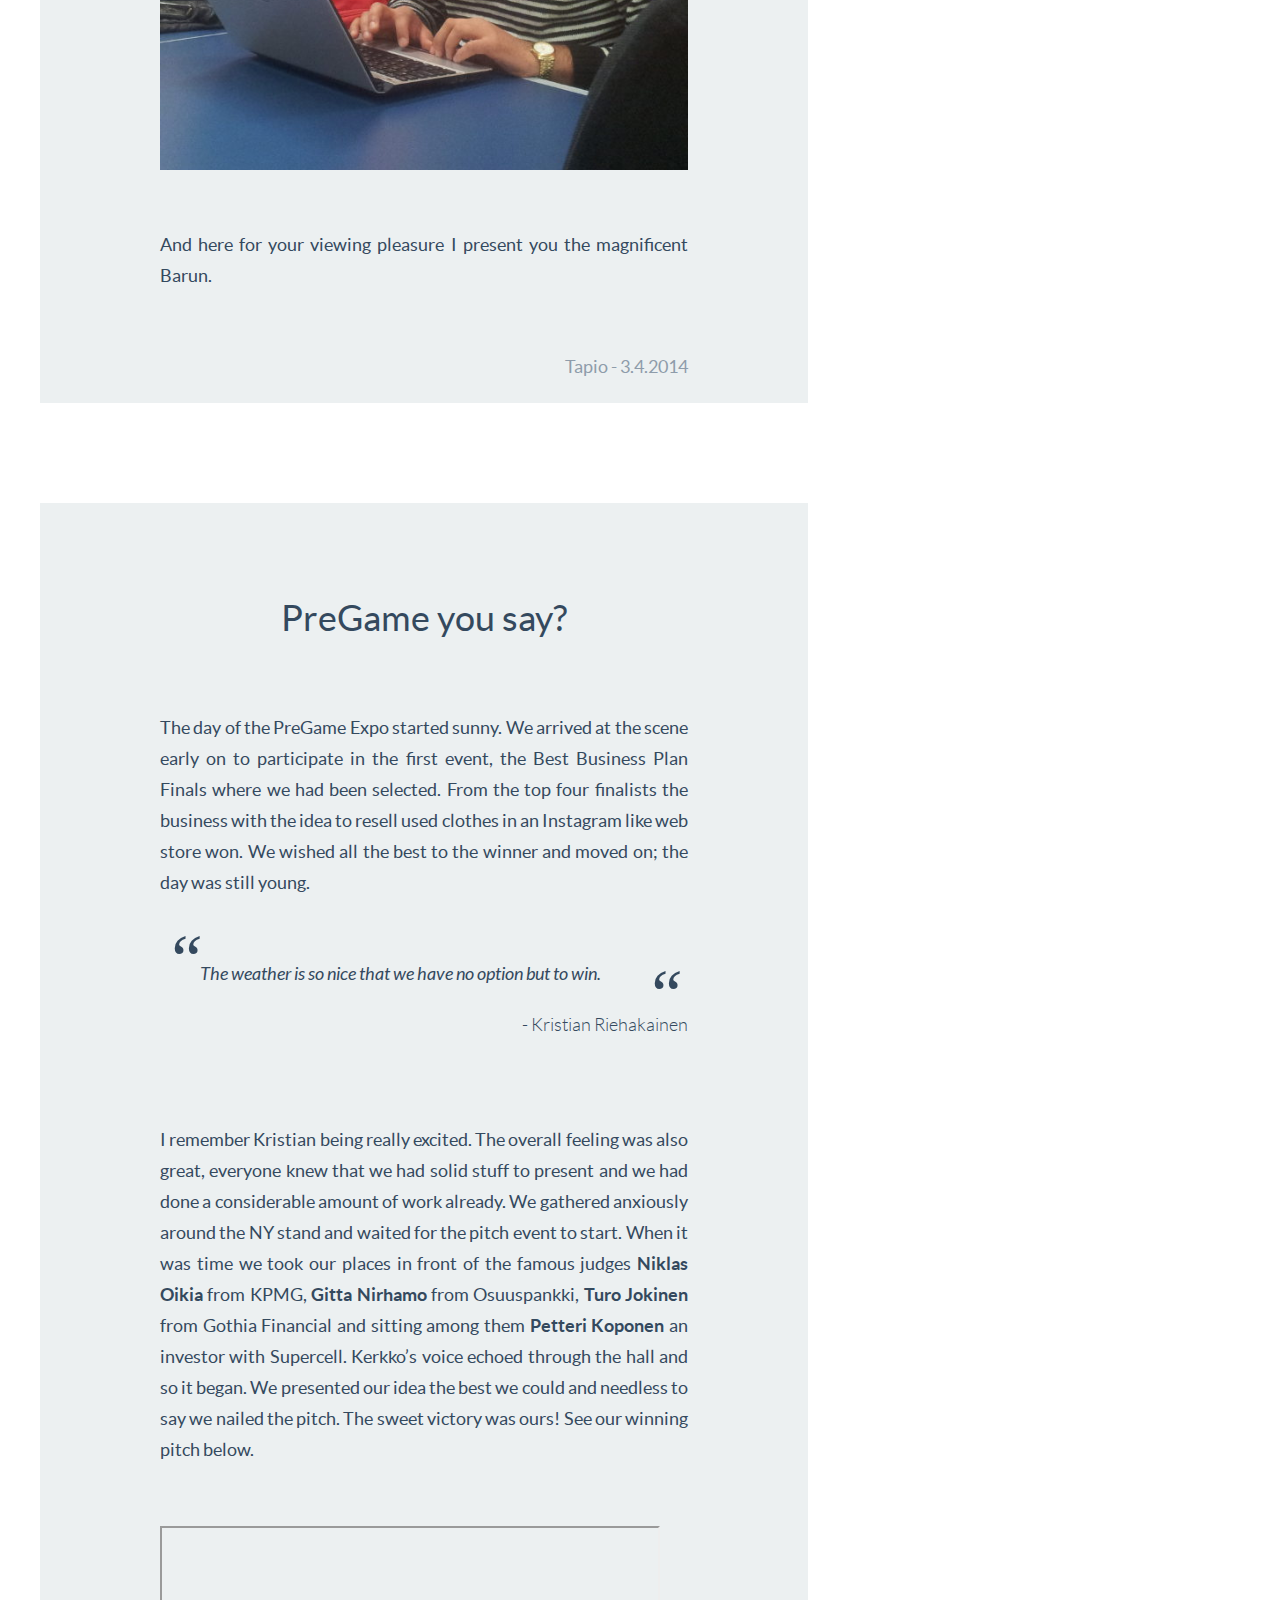
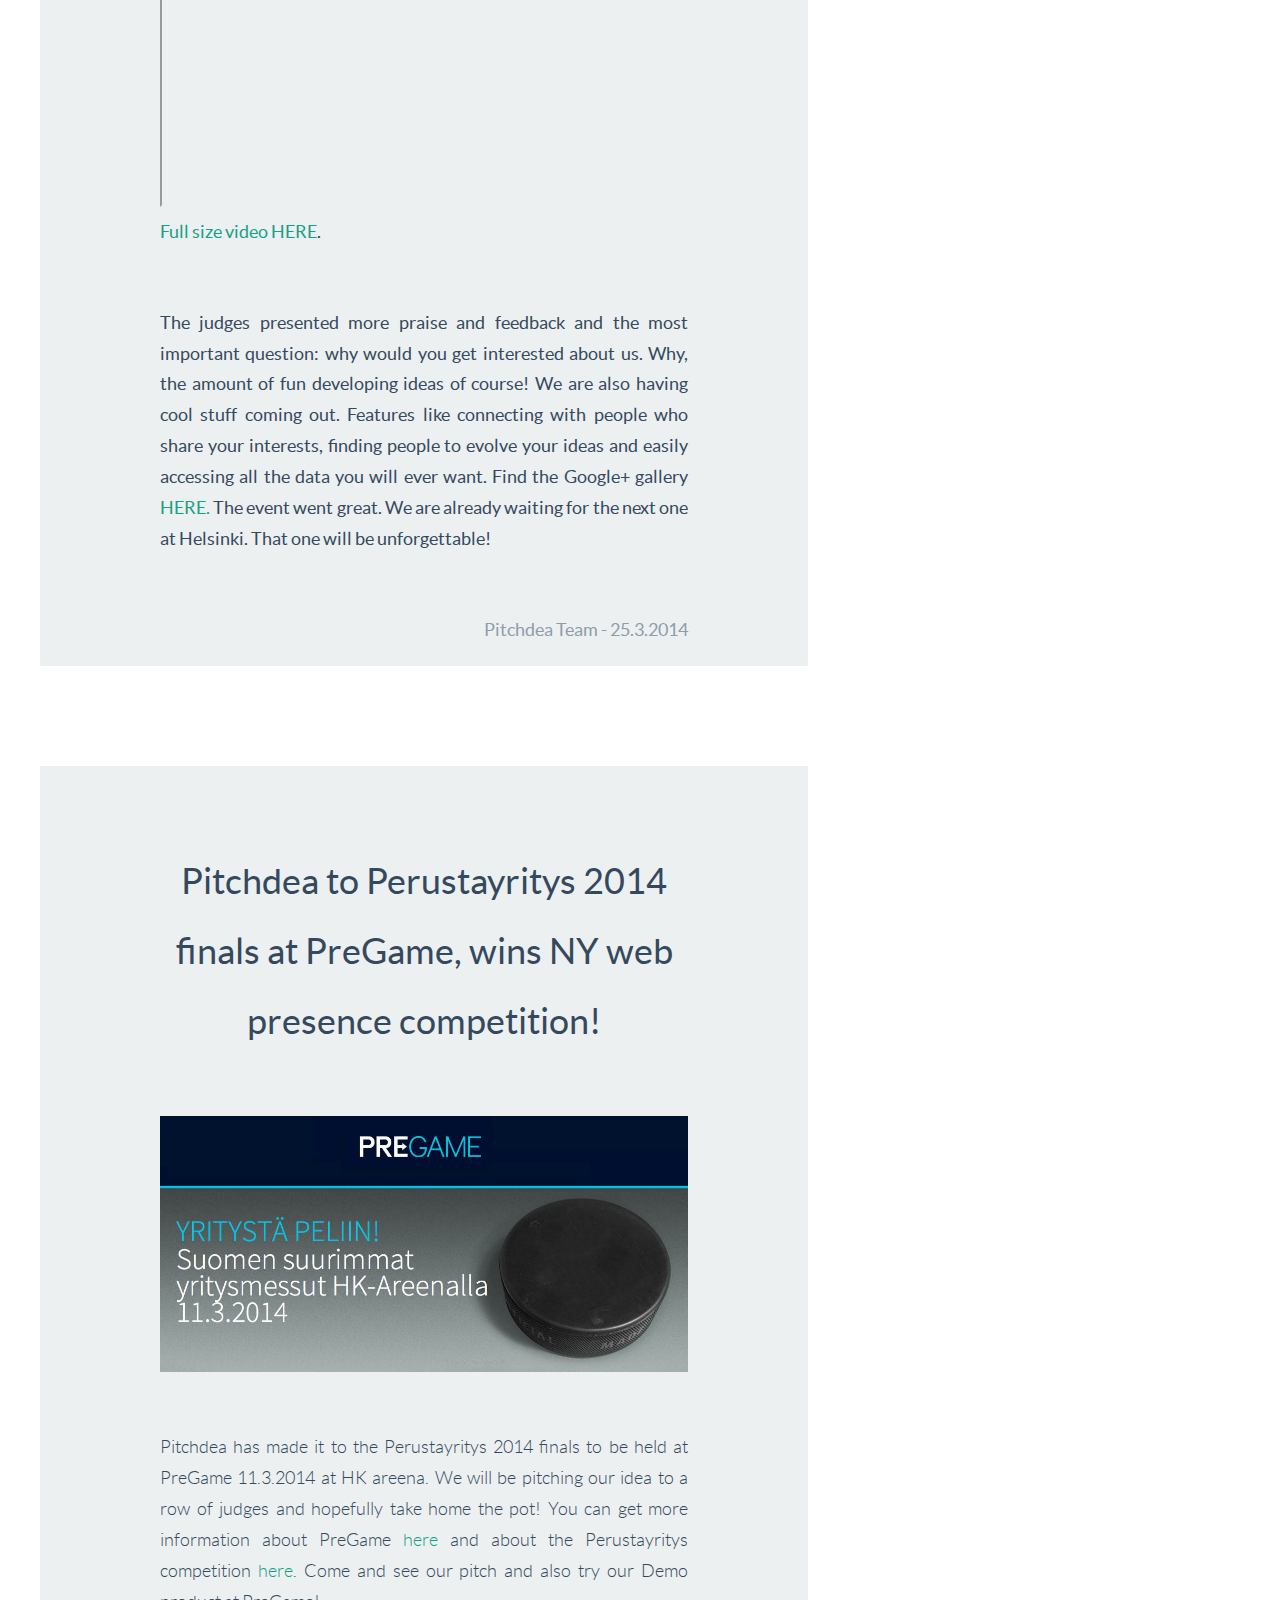
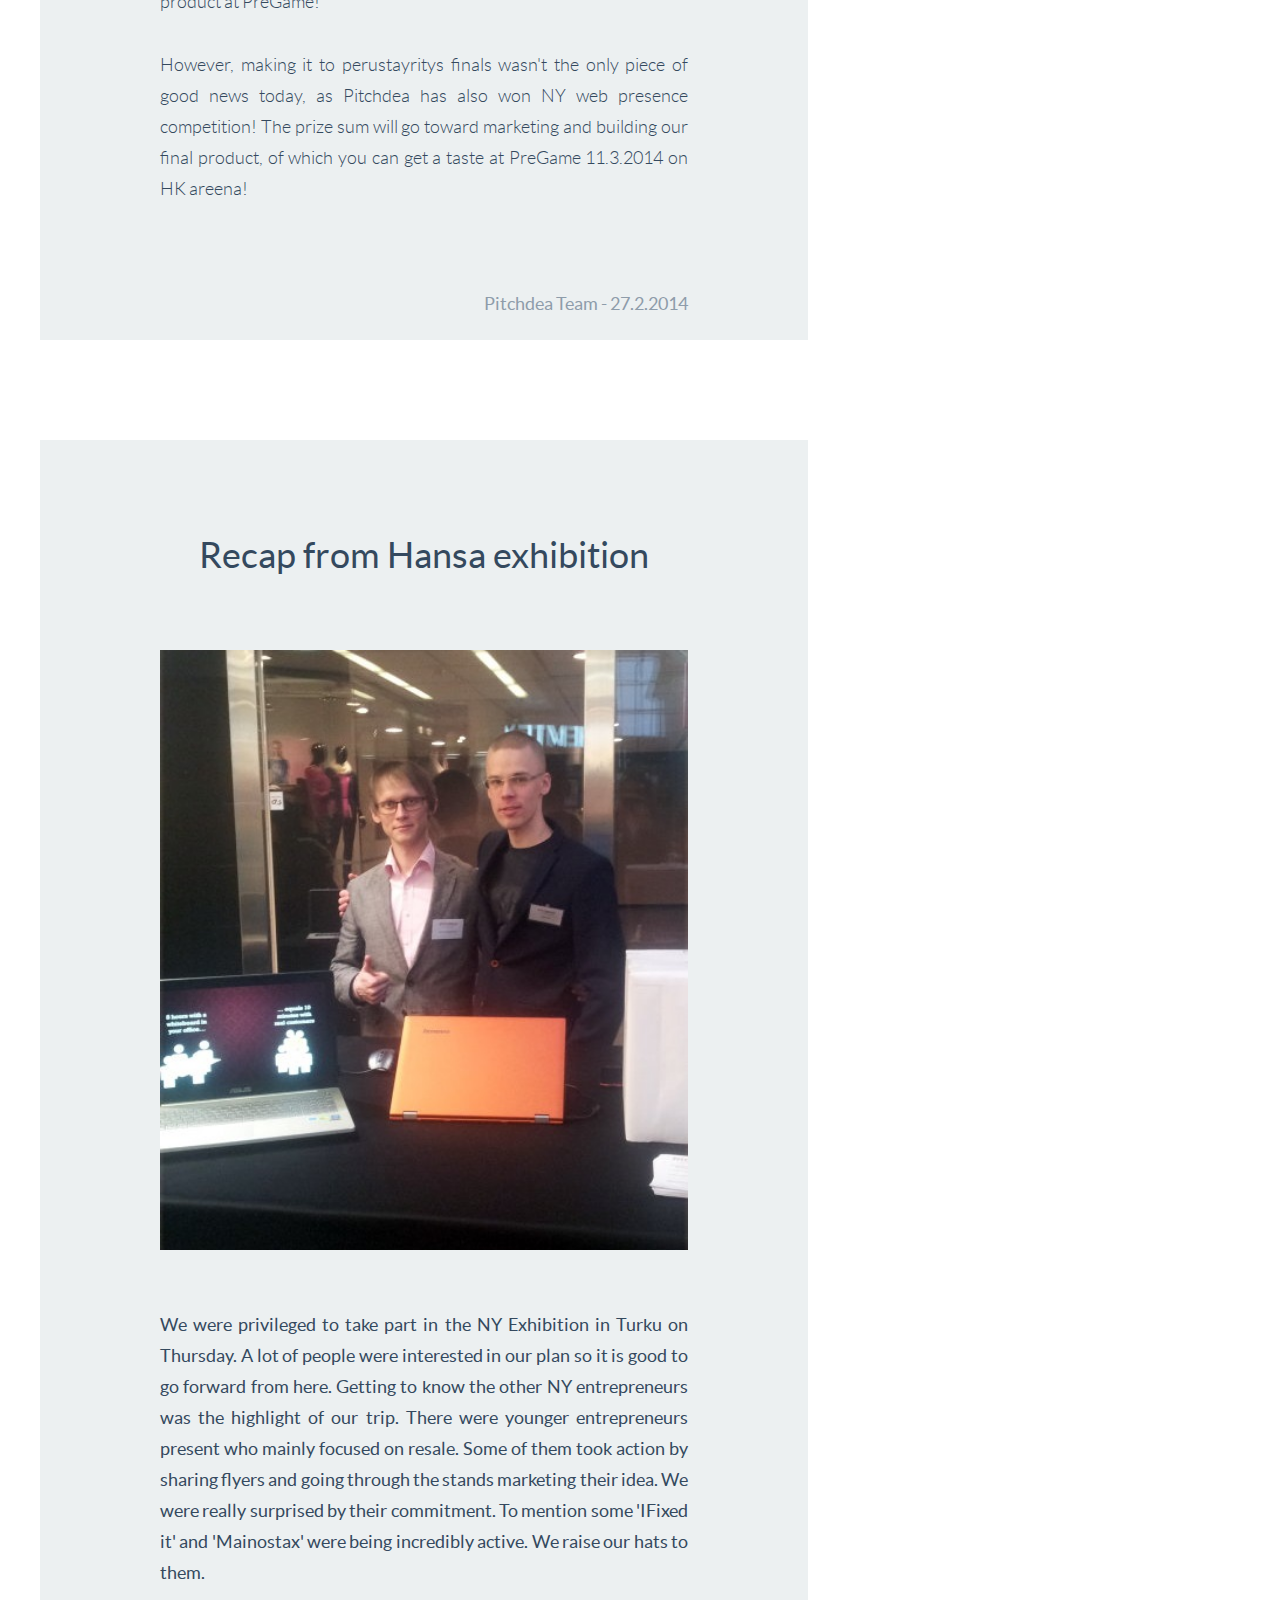
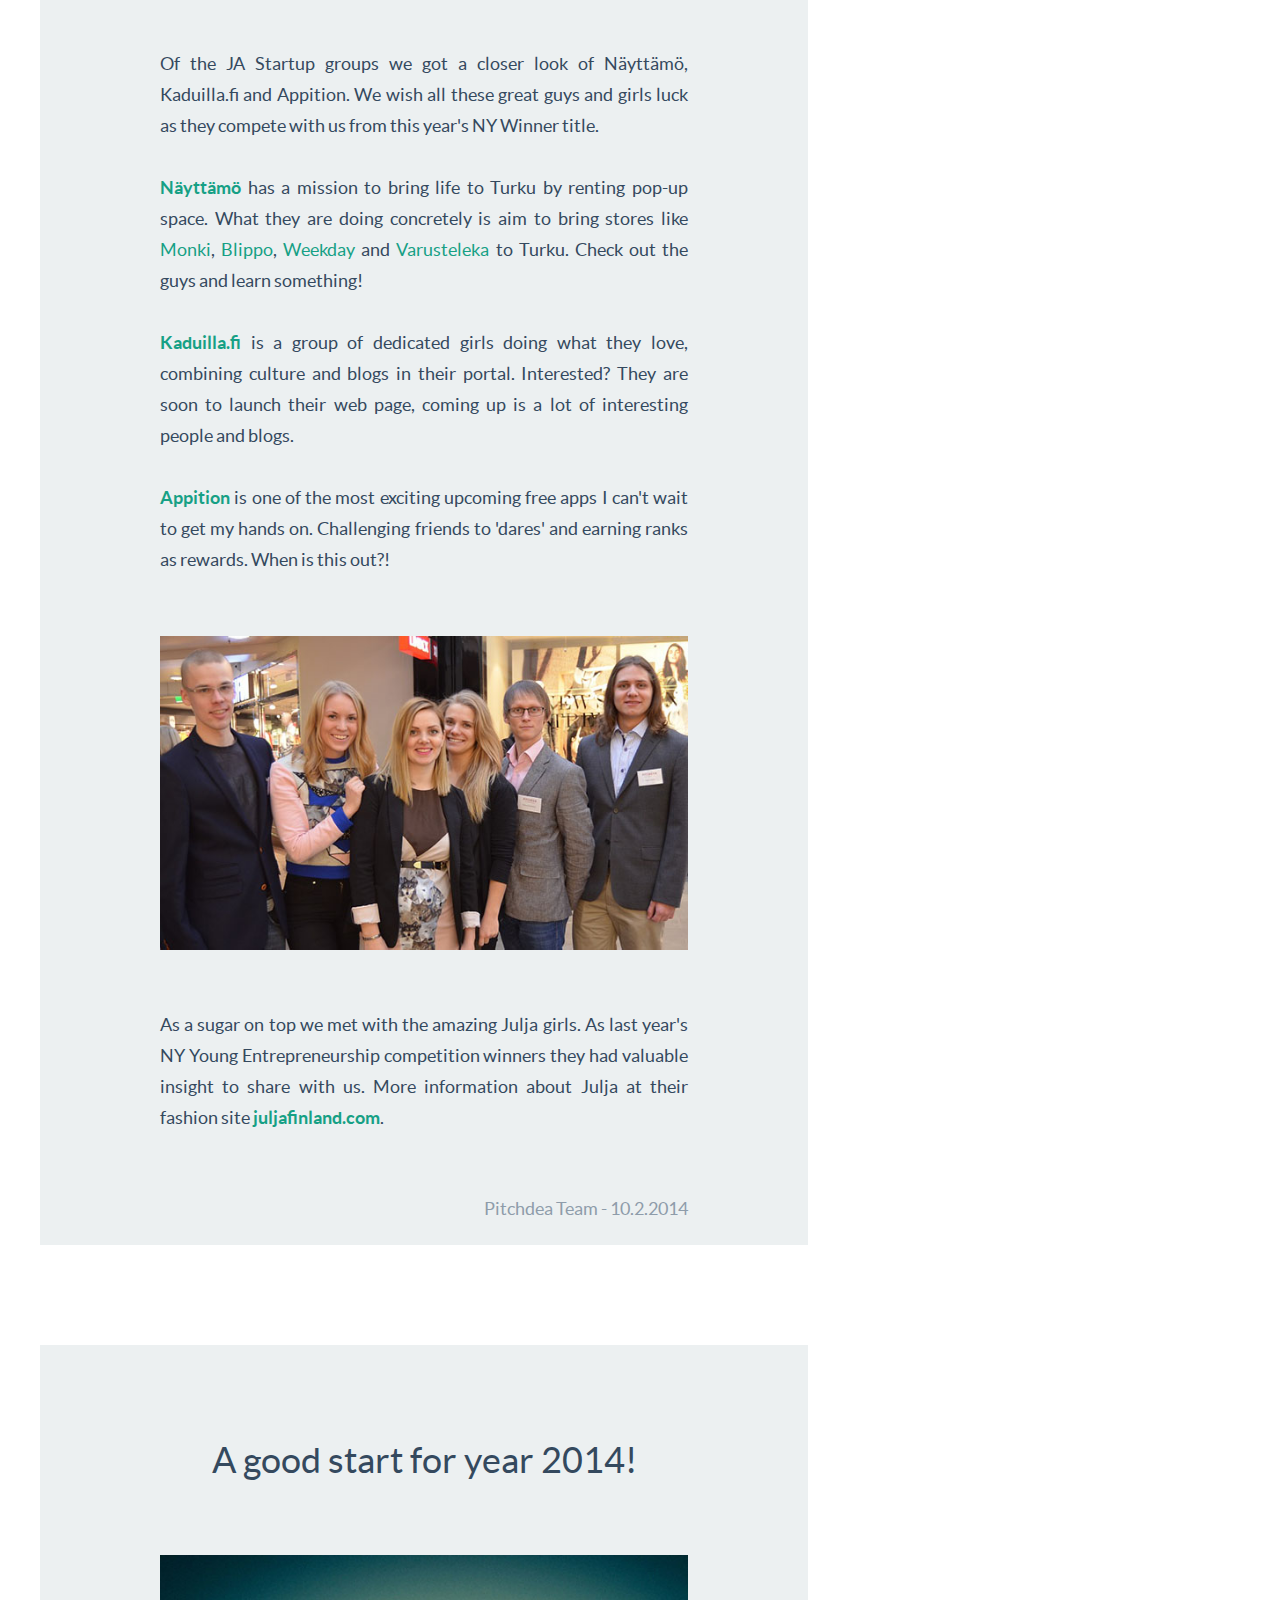
<file: Dev/LandingPage/LandingPage/blog/BlogEN.html>
﻿<!DOCTYPE html>
<!--[if lt IE 7]>      <html class="no-js lt-ie9 lt-ie8 lt-ie7"> <![endif]-->
<!--[if IE 7]>         <html class="no-js lt-ie9 lt-ie8"> <![endif]-->
<!--[if IE 8]>         <html class="no-js lt-ie9"> <![endif]-->
<!--[if gt IE 8]><!--> <html class="no-js"> <!--<![endif]-->
	<head>
		<meta charset="utf-8">
		<meta http-equiv="X-UA-Compatible" content="IE=edge,chrome=1">
		<title></title>
		<meta name="description" content="">
		<meta name="viewport" content="width=device-width">
        <meta name="description" content="Pitchdea is about game, art and startup idea validation and discovery. Validate your ideas, discover completely new ideas, and change the world together with others." />
		<link rel="shortcut icon" href="../images/favicon.ico"/>		
		<link rel="stylesheet" href="../css/normalize.min.css">
	    <link href="//netdna.bootstrapcdn.com/bootstrap/3.1.0/css/bootstrap.min.css" rel="stylesheet">
        <script src="//netdna.bootstrapcdn.com/bootstrap/3.1.0/js/bootstrap.min.js"></script>
		<link rel="stylesheet" href="../css/main.css">
		<link rel="stylesheet" href="../css/blog.css" />
	</head>
	<body>
		<!--[if lt IE 7]>
			<p class="chromeframe">You are using an <strong>outdated</strong> browser. Please <a href="http://browsehappy.com/">upgrade your browser</a> or <a href="http://www.google.com/chromeframe/?redirect=true">activate Google Chrome Frame</a> to improve your experience.</p>
		<![endif]-->

		<section id="header">

		<nav class="navbar navbar-fixed-top" role="navigation">

			<div class="navbar-inner">
				<div class="container">

					<button type="button" class="btn btn-navbar" data-toggle="collapse" data-target="#navigation"></button>

					<!-- Logo goes here - replace the image with your -->
					<a href="../default.aspx" class="navbar-brand" style="float:left;">PITCHDEA</a> <span style="color:gray;float:left;margin-top:22px;margin-left:6px;">Blog</span>

					<div class="collapse navbar-collapse main-nav" id="navigation">

						<ul class="nav pull-right">
							<!-- Menu items go here -->
							<li><a href="BlogFI.html">Suomeksi</a></li>
							<li><a href="BlogEN.html">In English</a></li>
							<li><a href="BlogRU.html">По русски</a></li> 
						</ul>

					</div><!-- /nav-collapse -->
				</div><!-- /container -->
			</div><!-- /navbar-inner -->
		</nav>

	</section>
		<div class="main wrapper clearfix">

		    <aside>
		        <h4>Blog Posts</h4>
		        <ul>
		            <li><a href="#post9">29.5.2014 - What inspired me today - Part Tres</a></li>  
		            <li><a href="#post8">25.4.2014 - What inspired me today - Part Deux</a></li>  
		            <li><a href="#post7">9.4.2014  - What inspired me today - Part Un</a></li>  
		            <li><a href="#post6">3.4.2014  - And now we run</a></li>  
		            <li><a href="#post5">25.3.2014 - PreGame you say?</a></li>   
		            <li><a href="#post4">27.2.2014 - Pitchdea to Perustayritys 2014 finals!</a></li>
		            <li><a href="#post3">12.2.2014 - Recap from NY Exhibition</a></li>
		            <li><a href="#post2">30.1.2014 - A good start for year 2014!</a></li>
		            <li><a href="#post1">28.1.2014 - Pitchdea at the white board</a></li>
		        </ul>
		    </aside>
            
		    <article class="blog-post" id="post9">
		        <header>
		            <h2>What inspired me today</h2>
		            <h3>Part Tres</h3>
		        </header>
		        <section>
		            <p>This is the third part of a five part inspiration series. I am on a quest to find something that inspires me every day.</p> 
                    </section>
		        <section class="image">
		            <img src="images/taivas.jpg" alt="Heaven and hell" style="width:70%;margin:auto 15%;"/>
		        </section>
                <section>
		            <strong>Doing what you like.</strong> A few days ago I stopped myself to think about what I like. This is quite important, since I believe that doing what I like never grows tiring. Then why did I feel tired?
At that moment I knew that the answer was simple. I had read a book called Taivas + Helvetti and started questioning my motives and what I am doing. I recognized I had the passion for entrepreneurship flaming inside me but something was standing in front of me. The book suggested that I should leave the work I don’t want to do to others. And that’s actually great. Other people might and WILL like stuff that I won’t. This way everyone gets to do what they want and stuff gets done more efficient than ever. 
		        </section>    
		        
		        <section style="text-align: center;">
		            <blockquote class="quote">I have looked in the mirror every morning and asked myself: "If today were the last day of my life, would I want to do what I am about to do today?" And whenever the answer has been "No" for too many days in a row, I know I need to change something.
		            </blockquote>
		            <p class="quote-signature">
		                - Steve Jobs
		            </p>
		        </section>
                
		        <section>
		            <strong>Doing what makes you and others happy.</strong> I’ve been pondering the gift of giving and come to the conclusion that when you do something good for others you feel good because they are feeling good. Now I don’t ask you to start giving anyone expensive gifts but just your time. Talking gives birth to more talking where silence perpetuates more silence. That is why I would like you to talk and be open with people around you. This week, do something with someone you care. Have a picnic or go bowling and leave your smart phones home.
		        </section>
		        <section>One more thing, we put together some <strong>nice tracks for you.</strong> Enjoy them here: <a href="http://open.spotify.com/user/insidelayo/playlist/4TuEhwS5W7gSscb0IF5A1B" target="_blank">Get inspired Vol1 by Pitchdea.</a> </section>
                
                                <section class="signature">
                        <a href="http://fi.linkedin.com/in/tapiolouhi" title="LinkedIN Tapio Louhi" target="_blank">Tapio </a>- 29.5.2014
                </section>
		    </article>
            
            

		    <article class="blog-post" id="post8">
                <header>
                    <h2>What inspired me today</h2>
                    <h3>Part Deux</h3>
                </header>
                <section>
                    <p>  This is second part of a five part inspiration series. If you missed the first, click  <a href="http://pitchdea.com/blog/BlogEN.html#post7" title="Inspiration part 1" target="_blank">HERE</a>. I am on a quest to find something that inspires me every day.</p> 
                     Today I got inspired by a lot of things, <strong>entrepreneurship, music, craft beer</strong> and <strong>the summer</strong> that’s coming. If you happen to like any of the previously mentioned, this post will not let you down.
                </section>
                <section>
                    I found that all the previously mentioned had one combining factor and that is imagination. With imagination you can make the best about everything around you. Firstly, check out this guy. If you have ten minutes to spare (and let’s face it, you do) feel free to scroll to the beginning of the video for some more hilarity. Oh and make sure to have your speakers too loud.
                </section>
                <section>
                    <iframe width="560" height="315" src="//www.youtube.com/embed/GNZBSZD16cY?start=150" allowfullscreen="true"></iframe>
                </section>
                <section>
                Next up is the part where you stop liking me, where we get a bit sentimental for a minute. Think of what you liked as a child, and ask yourself where exactly you found joy from. Remember how you had endless energy and loved life and everyone around you. Sure life brought lemons early on, but you didn’t let it stop you. Your imagination built castles around you, a trip in the forest was an adventure. World was endless.
                </section>
                <section>
                    You don’t have that anymore. You don’t have imagination. You think about your next lunch or getting home and... doing nothing. You think about the coffee break and you fear the next morning. You lost your imagination somewhere along the way. But don’t worry, let’s find it again!     
                </section>
                <section>
                    To get your imagination flowing and maybe to regain your love for me I’ve got a treat for you, hit play on the next video I have coming:
                </section>
                <section>
                    <iframe width="560" height="315" src="//www.youtube.com/embed/aE2GCa-_nyU?start=2" allowfullscreen="true"></iframe>
                </section>
                <section>
                    Enjoy <a href="https://www.facebook.com/lindseystirlingmusic" title="Lindsey Stirling Facebook" target="_blank">Lindsey Stirling</a> and
                    <a href="https://www.facebook.com/Pentatonix" title="Pentatonix Facebook" target="_blank">Pentatonix</a> perform <i>Radioactive</i> by
                    <a href="https://www.facebook.com/ImagineDragons" title="Imagine Dragons Facebook" target="_blank">Imagine Dragons</a>. 
                    For the nerds like me Lindsey has also put some <i>Skyrim</i> and <i>Game of Thrones</i> music on the related section.
                </section>
                <section>    
                    I also promised to cover something about Entrepreneurship. I am talking about the <a href="http://theleanstartup.com/" title="The Lean Startup homepage" target="_blank">Lean Startup</a>. It is a pretty nice all around methodology by <strong>Eric Ries</strong>. Lean Startup was born to teach everyone how create value for the customer instead of building stuff they don't want.  With this info speech I would like you to get more familiar with Pitchdea at <a href="http://pitchdea.com/" target="_blank">pitchdea.com</a> and <a href="http://pitchdea.com/beta" target="_blank">pitchdea.com/beta</a>. 
We are about getting ideas and people (that’s you) together and making something great as a result. I am waiting for your feedback at info@pitchdea.com or in my signature. Would you like some more features or perhaps enhancements to our blog? Or you can just say hi to me.
                </section>
                
		        <section>
		            What more did I have in store for you? Ahh, summer and great beer. This was one of the first warm days which I celebrated by wearing shorts and serving some great beer. 
		        </section>
               
                <section class="image">
                    <img src="images/heeNoCluesHereYouHaveToGuess.jpg" alt="Guess what beer this is. Tip: It's good." style="width:100%;margin:auto;"/>
                </section>
                
                <section>
                    If I could hype something it would be Stadin Panimo, Beer Hunters and Innis&amp;Gunn. The work of many micro breweries is so good languages lack a big enough superlative word to describe them. They produce new extraordinary products full of ingredients and they do it without fear. Much like us they are doing something they love. To name few, Stadin Panimo brews the most amazing barley wine, Beer Hunters has Muflonator and other great beers, but the Mufloni CCCCC took my tonque away. And then there’s Innis & Gunn and their Toasted Oak IPA which is the smoothest experience that will ever touch your lips. Google them and treat yourselves, I will fade out with this next video. Keep hydrated, and find the long lost imagination again! Tapio over and out.
                </section>
                <section>
                    <iframe width="560" height="315" src="//www.youtube.com/embed/MCQVGYDbrSw" allowfullscreen="true"></iframe>
                </section>
                <section class="signature">
                        <a href="http://fi.linkedin.com/in/tapiolouhi" title="LinkedIN Tapio Louhi" target="_blank">Tapio </a>- 25.4.2014
                </section>

            </article>
            

		    <article class="blog-post" id="post7">
                <header>
                    <h2>What inspired me today</h2>
                    <h3>Part Un</h3>
                </header>

                <section>
                    <p> This is first part of a five part inspiration series.</p>
                    I am on a quest to find something that inspires me every day. I got the spark from my grandma, who at her eighties is going strong. Born deaf she trains water gymnastics to a small group of hearing people, swims daily and teaches herself to use computer. 
		        </section>
                <section>   
                     How many new technologies have you adapted this week? That’s what I thought. How long might it take to understand that moving the mouse on the table moves the cursor on the screen? It took just moments for my grandma. “I can open the deaf association web site and read news here”, her eyes blink with excitement.
                    Living with her modest pension my grandmother always has the energy to be happy. It feels to me like she would naturally find a reason to live each and every day.
                <section style="text-align: center;">
                    <blockquote class="quote">Never having heard a word, I think she has listened more than I ever have.
                    </blockquote>
                </section>
                <section>
                    She follows the world politics and notices things in people that even my young eyes will miss. She has opinions. She is in many ways more in this world than I am, I can only watch in awe. I believe that in the end her never having heard a word, I think she has listened more than I ever have.

                        What would you get inspired about today? I suggest you contact a friend you haven’t been in touch for a while and ask how they are doing. By saying thanks you can make a lot of good happen.
                </section>
                    
                    <section>
                        <iframe width="560" height="315" src="//www.youtube.com/embed/uaWA2GbcnJU?rel=0"></iframe>
                    </section>
                    <section>
                        Have a good rest of the week!
                    </section>
                    <section class="signature">
                        <a href="http://fi.linkedin.com/in/tapiolouhi" title="LinkedIN Tapio Louhi" target="_blank">Tapio </a>- 9.4.2014
                    </section>
                </section>
            </article> 	

		    <article class="blog-post" id="post6">
				<header>
				    <h2>And now we run</h2>
				</header>
                <section>
                I want to thank everyone for the attention we have gotten the past few days. We have also appeared in entrepreneurship magazine <a href="http://www.y-lehti.fi/uutiset/nayta/9939"
               title="Varsinais-Suomen Yrittäjä" target="_blank">Varsinais-Suomen Yrittäjä</a> and the <a href="http://www.radiocity.fi/alueet/turku/turkulaisopiskelijoiden-sovellus-tekee-ideoista-menestystarinoita/29/20909Radio" title="Radio City Suomi" target="_blank">Radio City web site</a>. That is so great! Oh and one more thing. Within few days we will be publishing the first blog post of a five part Inspiration series. Be sure to tune in.  
                </section>
                <section class="image">
			        <img src="images/smiling_Barun.jpg" alt="Smiling Barun" style="width:100%;margin:auto;"/>
			    </section>
                <section>
                    And here for your viewing pleasure I present you the magnificent Barun.
                </section>
                
			    <section class="signature">
			        Tapio - 3.4.2014
			    </section>
            </article> 		
            
            

		    <article class="blog-post" id="post5">
				<header>
				    <h2>PreGame you say?</h2>
				</header>
                <section>
                    The day of the PreGame Expo started sunny. We arrived at the scene early on to participate in the first event, the Best Business Plan Finals where we had been selected. From the top four finalists the business with the idea to resell used clothes in an Instagram like web store won. We wished all the best to the winner and moved on; the day was still young.
                </section>
                <section style="text-align: center;">
                <blockquote class="quote">The weather is so nice that we have no option but to win.
                </blockquote> 
                    <p class="quote-signature">- Kristian Riehakainen
                    </p>
                </section>
                 <section>
                I remember Kristian being really excited. The overall feeling was also great, everyone knew that we had solid stuff to present and we had done a considerable amount of work already. We gathered anxiously around the NY stand and waited for the pitch event to start. When it was time we took our places in front of the famous judges <strong>Niklas Oikia</strong> from KPMG, <strong>Gitta Nirhamo </strong> from Osuuspankki, <strong>Turo Jokinen</strong> from Gothia Financial and sitting among them  <strong>Petteri Koponen</strong> an investor with Supercell. Kerkko’s voice echoed through the hall and so it began. We presented our idea the best we could and needless to say we nailed the pitch. The sweet victory was ours! See our winning pitch below.
                   
                 </section>
                <section>
                     <iframe src="//player.vimeo.com/video/88882986" width="500" height="281"></iframe><a href="http://vimeo.com/88882986">Full size video HERE</a>.
                </section>
                <section>
                The judges presented more praise and feedback and the most important question: why would you get interested about us. Why, the amount of fun developing ideas of course! We are also having cool stuff coming out. Features like connecting with people who share your interests, finding people to evolve your ideas and easily accessing all the data you will ever want.
Find the Google+ gallery <a href="http://goo.gl/4uSFiC" title="picture gallery" target="_blank">HERE.</a>      
The event went great. We are already waiting for the next one at Helsinki. That one will be unforgettable! 
                </section>
                
			    <section class="signature">
			        Pitchdea Team - 25.3.2014
			    </section>
             </article> 		
            


		    <article class="blog-post" id="post4">
				<header>
					<h2>Pitchdea to Perustayritys 2014 finals at PreGame, wins NY web presence competition!</h2>
				</header>
			    <section class="image">
			        <img src="images/pregame.jpg" alt="PreGame Logo" style="width:100%;margin:auto;"/>
			    </section>
                <section>
                    <p>Pitchdea has made it to the Perustayritys 2014 finals to be held at PreGame 11.3.2014 at HK areena. We will be pitching our idea to a row of judges
                    and hopefully take home the pot! You can get more information about PreGame <a href="http://www.pregame.fi/" title="PreGame mainpage" target="_blank">here</a> and about the Perustayritys competition <a href="http://www.pregame.fi/perustayritys-2014-liikeideakilpailu/" title="Best Business Plan competition" target="_blank">here</a>.
                    Come and see our pitch and also try our Demo product at PreGame!</p>
                    
                    <p> However, making it to perustayritys finals wasn't the only piece of good news today, as Pitchdea has also won NY web presence competition! The prize sum will go toward marketing and building our final product, of which you can get a taste at PreGame 11.3.2014 on HK areena!</p> 

                </section>
			    <section class="signature">
			        Pitchdea Team - 27.2.2014
			    </section>
			</article> 		
            <article class="blog-post" id="post3">
				<header>
					<h2>Recap from Hansa exhibition</h2>
				</header>
			    <section class="image">
			        <img src="images/HansaStand2.jpg" alt="Tapio_Kristian_Hansa" style="width:100%;margin:auto;"/>
			    </section>
                <section>
                    We were privileged to take part in the NY Exhibition in Turku on Thursday.
                    A lot of people were interested in our plan so it is good to go forward from here.

                    Getting to know the other NY entrepreneurs was the highlight of our trip.
                    There were younger entrepreneurs present who mainly focused on resale.
                    Some of them took action by sharing flyers and going through the stands marketing their idea.
                    We were really surprised by their commitment. To mention some 'IFixed it' and 'Mainostax' were being incredibly active. We raise our hats to them.
                </section>
			    <section>
                    Of the JA Startup groups we got a closer look of Näyttämö, Kaduilla.fi and Appition. We wish all these great guys and girls luck as they compete with us from this year's NY Winner title.

                    <br /><br /><strong><a href="https://www.facebook.com/nayttamo" title="Näyttämö" target="_blank">Näyttämö</a></strong> has a mission to bring life to Turku by renting pop-up space. What they are doing concretely is aim to bring stores like <a href="http://www.monki.com/" target="_blank">Monki</a>, <a href="http://www.blippo.com/bl_fi/" target="_blank"> Blippo</a>, <a href="http://shop.weekday.com/"  target="_blank">Weekday</a> and <a href="http://www.varusteleka.com/en/" title="Varusteleka" target="_blank">Varusteleka</a> to Turku.
                    Check out the guys and learn something!

                    <br /><br /><strong><a href="http://kaduilla.fi/" target="_blank">Kaduilla.fi</a></strong> is a group of dedicated girls doing what they love, combining culture and blogs in their portal.
                    Interested? They are soon to launch their web page, coming up is a lot of interesting people and blogs.

                    <br /><br /><strong><a href="https://www.facebook.com/appition" title="Appition" target="_blank">Appition</a></strong> is one of the most exciting upcoming free apps I can't wait to get my hands on.
                    Challenging friends to 'dares' and earning ranks as rewards. When is this out?! 
			    </section>
			    <section class="image">
			        <img src="images/PitchdeaAndJulja2.jpg" alt="Julja_girls" style="width:100%;margin:auto;"/>
			    </section>
                <section>
                    As a sugar on top we met with the amazing Julja girls.
                    As last year's NY Young Entrepreneurship competition winners they had valuable insight to share with us.
                    More information about Julja at their fashion site <strong><a href="http://juljafinland.com/" title="Julja_Finland" target="_blank">juljafinland.com</a></strong>.
                </section>
			    <section class="signature">
			        Pitchdea Team - 10.2.2014
			    </section>
			</article> 

			<article class="blog-post" id="post2">
				<header>
					<h2>A good start for year 2014!</h2>
				</header>
			    <section class="image">
			        <img src="images/CustomerGraphic.jpg" style="width:100%;margin:auto;"/>
			    </section>
			    <section>
			        In the past month our project really started to span out while more and more possibilities emerged. 
                    Under the increasing work load we felt that our team lacked a bit of marketing professionalism. So naturally we decided to strengthen our ranks.
                    Without further ado we are happy to announce that Pitchdea team has expanded to 5 members...
			    </section>
			    <section style="text-align: center;">
			        <blockquote class="quote">
			            The winter finally came to Finland and courses at university were beginning. I decided to take a part in course where economists and IT experts are brought together. 
			            As it turned out, I found a great project called Pitchdea, the aim of which is to create platform for innovative people to share their ideas and get feedback directly from prospective subscribers. 
			            I thought that it will be a great project and decided to apply for the team!
			            I do believe, that in a team where all members are helping each other’s to reach the goal, everything is possible!
			        </blockquote>
			        <p class="quote-signature">
			            - Kristian Riehakainen
			        </p>
                
			    </section>
                <section>
                    Kristian is a guy who isn't afraid to face challenges. We hope that with his efforts we'll be going stronger and faster than ever! Stay tuned.
                </section>
			    <section class="signature">
			        Pitchdea Team - 30.1.2014
			    </section>
			</article>                

			<article class="blog-post" id="post1">
				<header>
					<h2>Pitchdea at the white board</h2>
				</header>
				<section class="image">
				    <img src="images/meetingphoto.jpg" style="width:100%;margin:auto;"/>
				</section>
			    <section>
			        Much has been already done and much more we have to do in the future. At the meeting everybody reported about work each one has done. 
			        Also we shared future tasks amongst the team members. Time runs fast and the exhibition in Turku is approaching. 
			        Energetic and efficient team makes everything to keep to the schedules. A lot of work is still ahead. 
			        We wish to see you all at the NY exhibition 2014 in Turku, so we can tell you more about Pitchdea! More info on the
                    <a href="https://www.facebook.com/events/402604206509569/"> Facebook event</a>.
			    </section>
			    <section class="signature">
			        Pitchdea Team - 28.1.2014
			    </section>
            </article>

		</div> <!-- #main -->
	    <section id="footer">
		    <div class="bottom-menu-inverse">

			    <div class="container">

				    <div class="row">
					    <div class="col-md-6">
						    <p>Copyright &copy; 2014 PITCHDEA! Designed by <a href="#team" target="_blank">pitchdea-team</a>.</p>
					    </div>

					    <div class="col-md-6 social">
						    <ul class="bottom-icons">
							    <li>
							      <a href="https://www.facebook.com/pitchdea" class="fui-facebook"></a>
							    </li>
							     <li>
							      <a href="https://twitter.com/pitchdea" class="fui-twitter"></a>
							    </li>                             
							     <li>
							      <a href="https://plus.google.com/u/0/b/116811503183718377211/116811503183718377211" class="fui-googleplus"></a>
							    </li>
							     <li>
							      <a href="http://www.linkedin.com/company/pitchdea" class="fui-linkedin"></a>
							    </li>
							 
						      </ul>                      
					    </div>
				    </div>
			
			    </div><!-- /row -->
		    </div><!-- /container -->

	    </section>

        <script>
             (function (i, s, o, g, r, a, m) {
                    i['GoogleAnalyticsObject'] = r; i[r] = i[r] || function () {
                        (i[r].q = i[r].q || []).push(arguments)
                    }, i[r].l = 1 * new Date(); a = s.createElement(o),
                    m = s.getElementsByTagName(o)[0]; a.async = 1; a.src = g; m.parentNode.insertBefore(a, m)
                })(window, document, 'script', '//www.google-analytics.com/analytics.js', 'ga');

                ga('create', 'UA-47424060-1', 'pitchdea.com');
                ga('send', 'pageview');
        </script>
	</body>
</html>
</file>
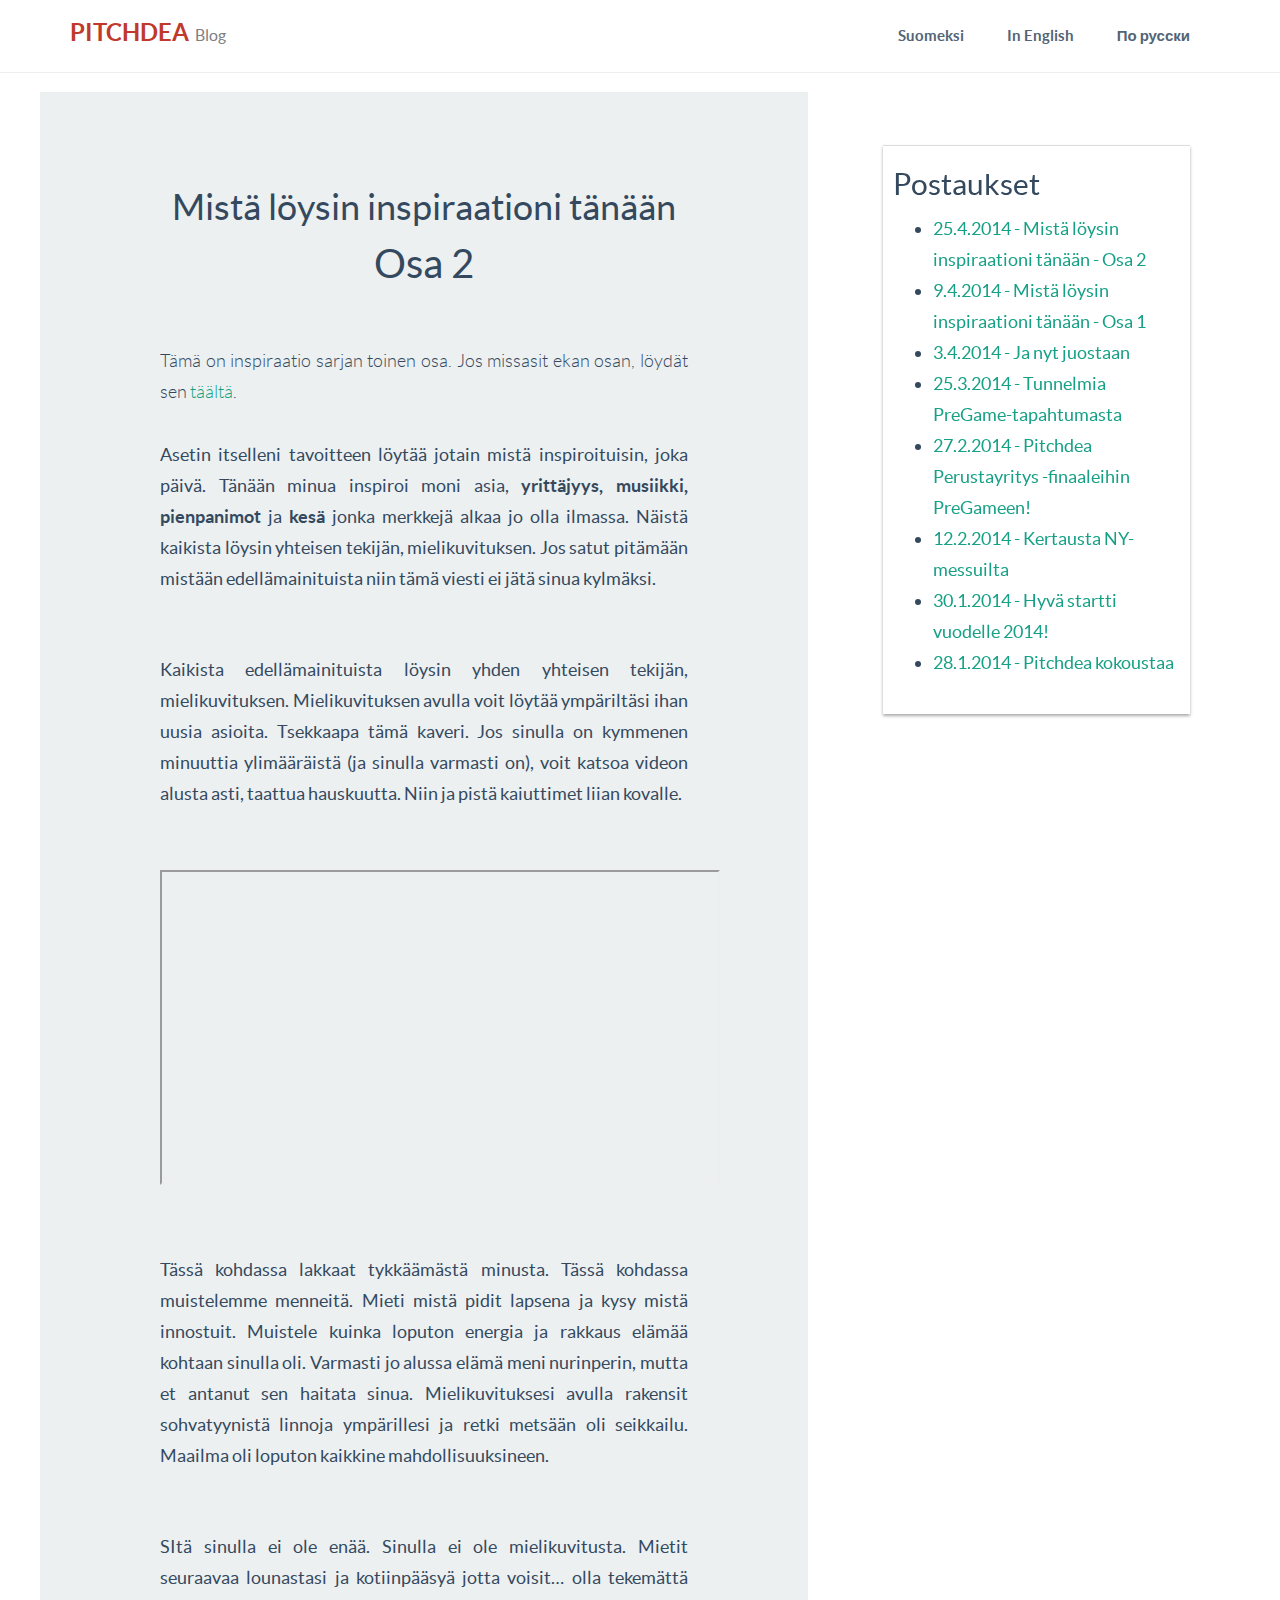
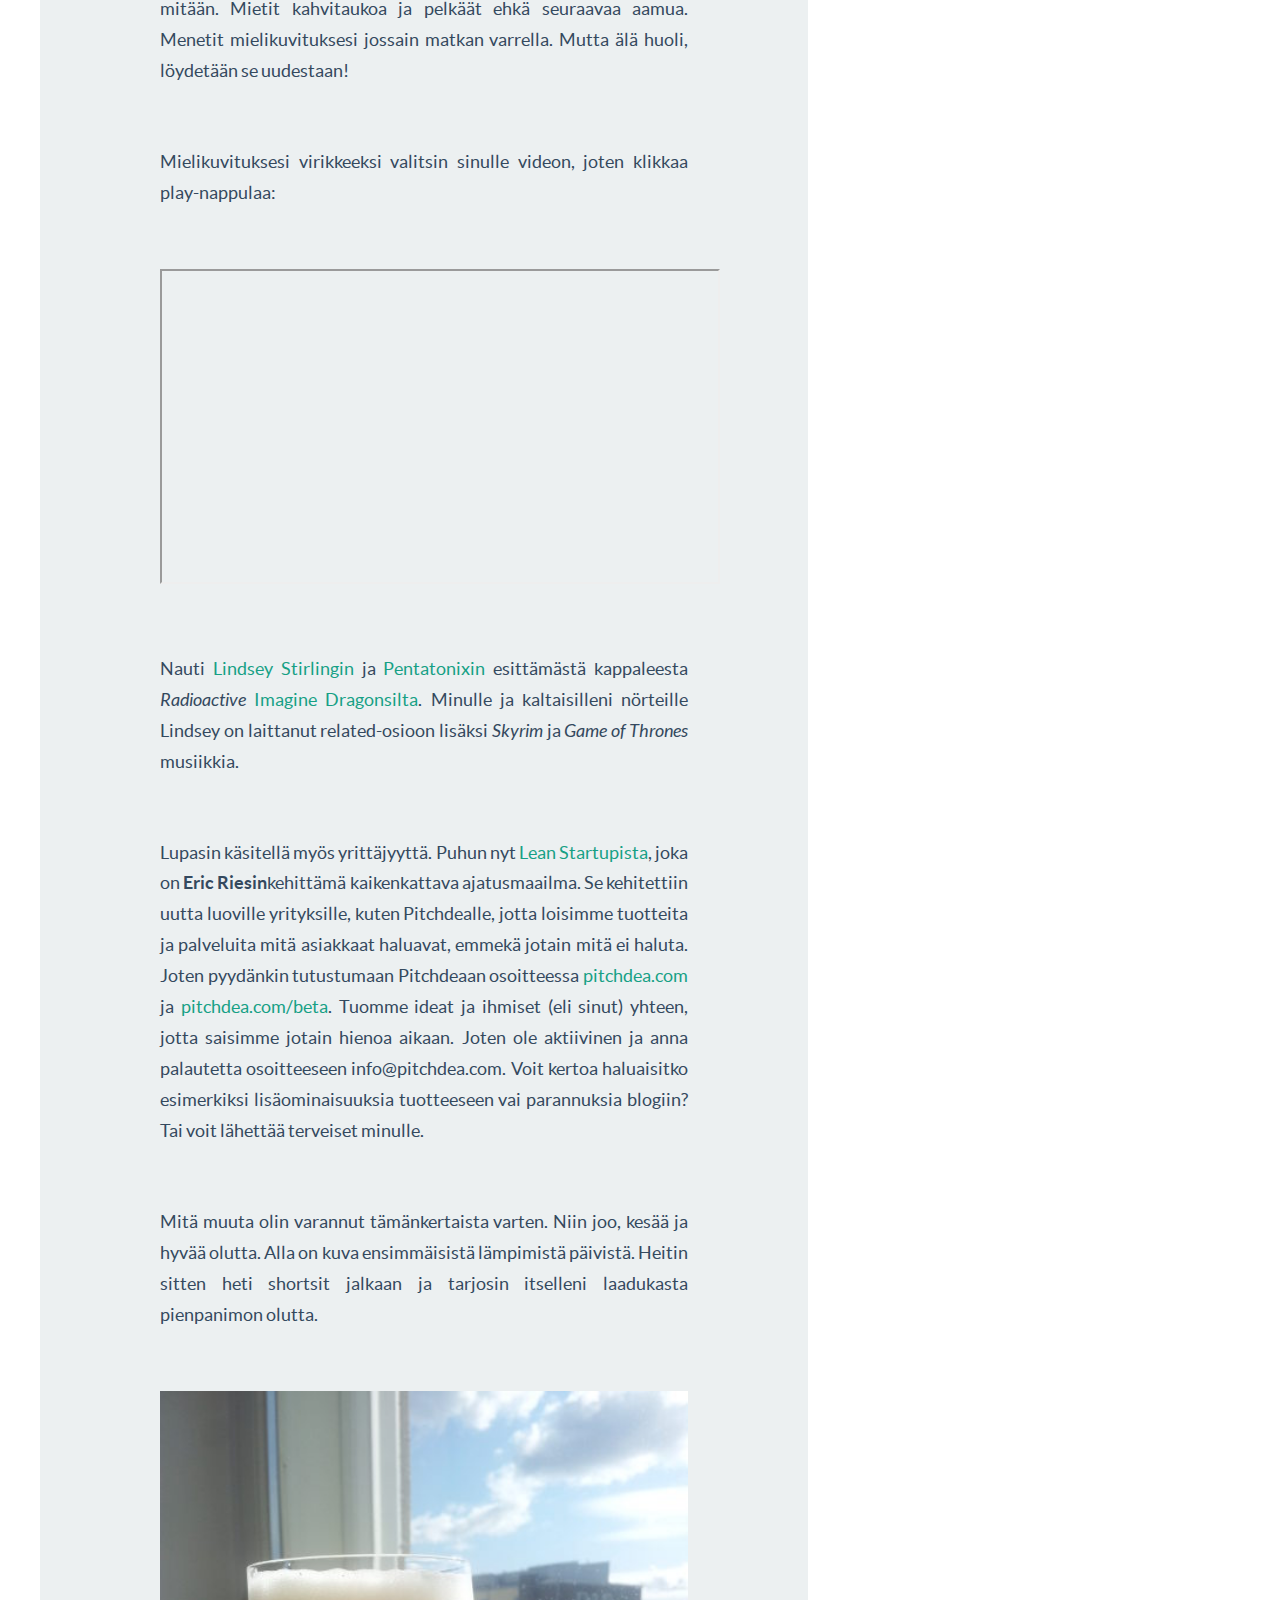
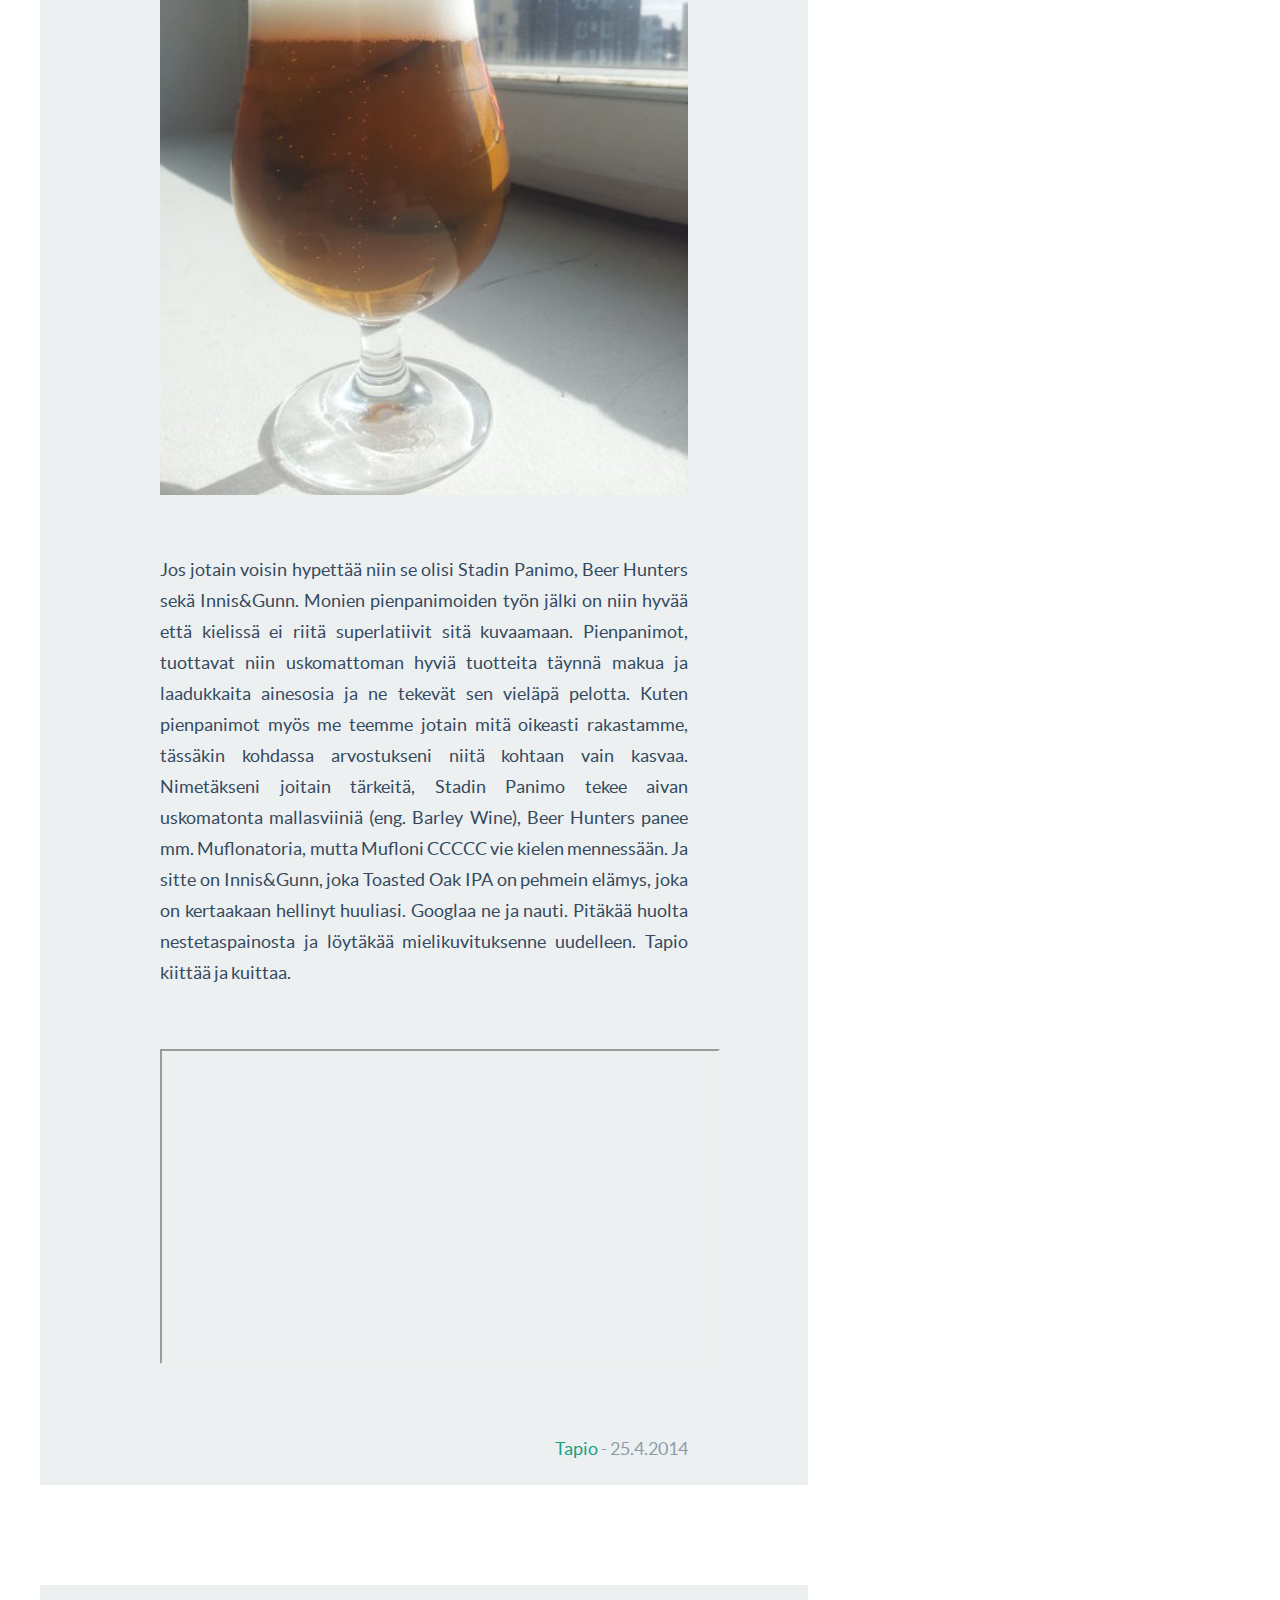
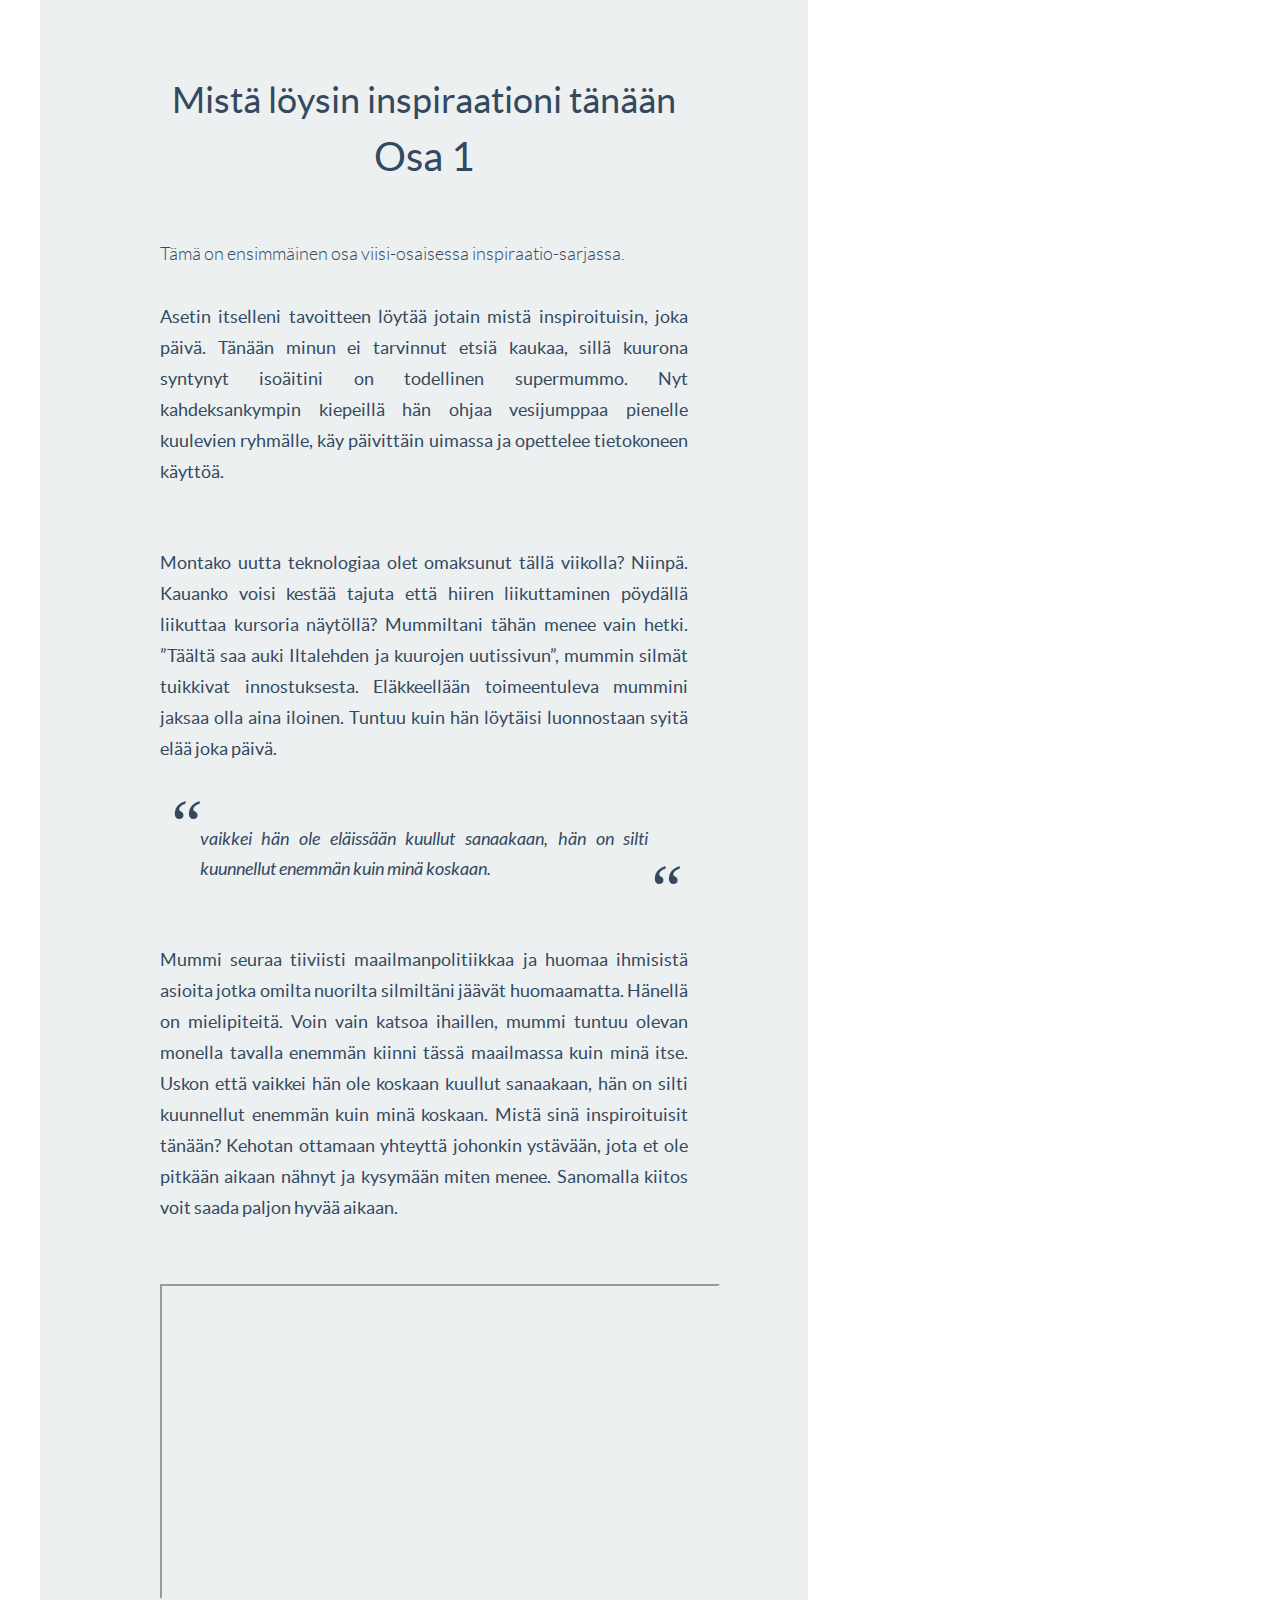
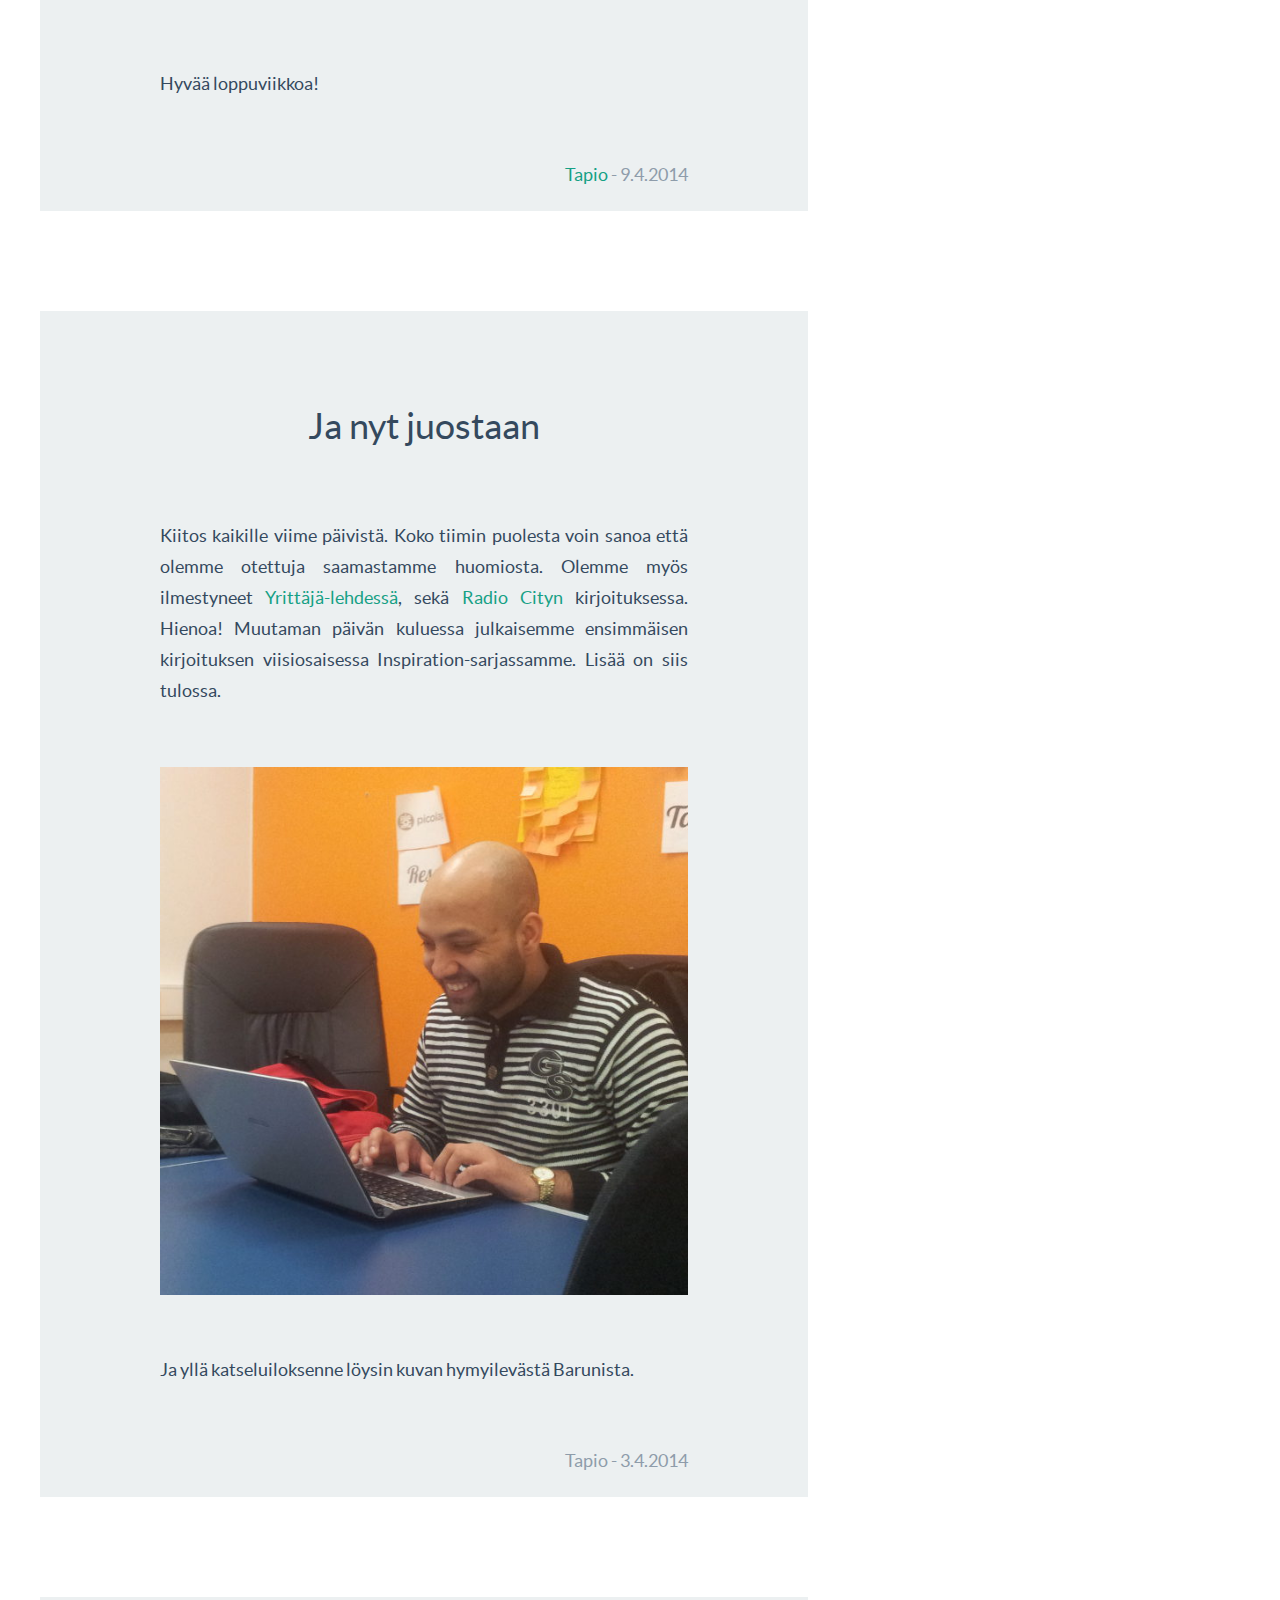
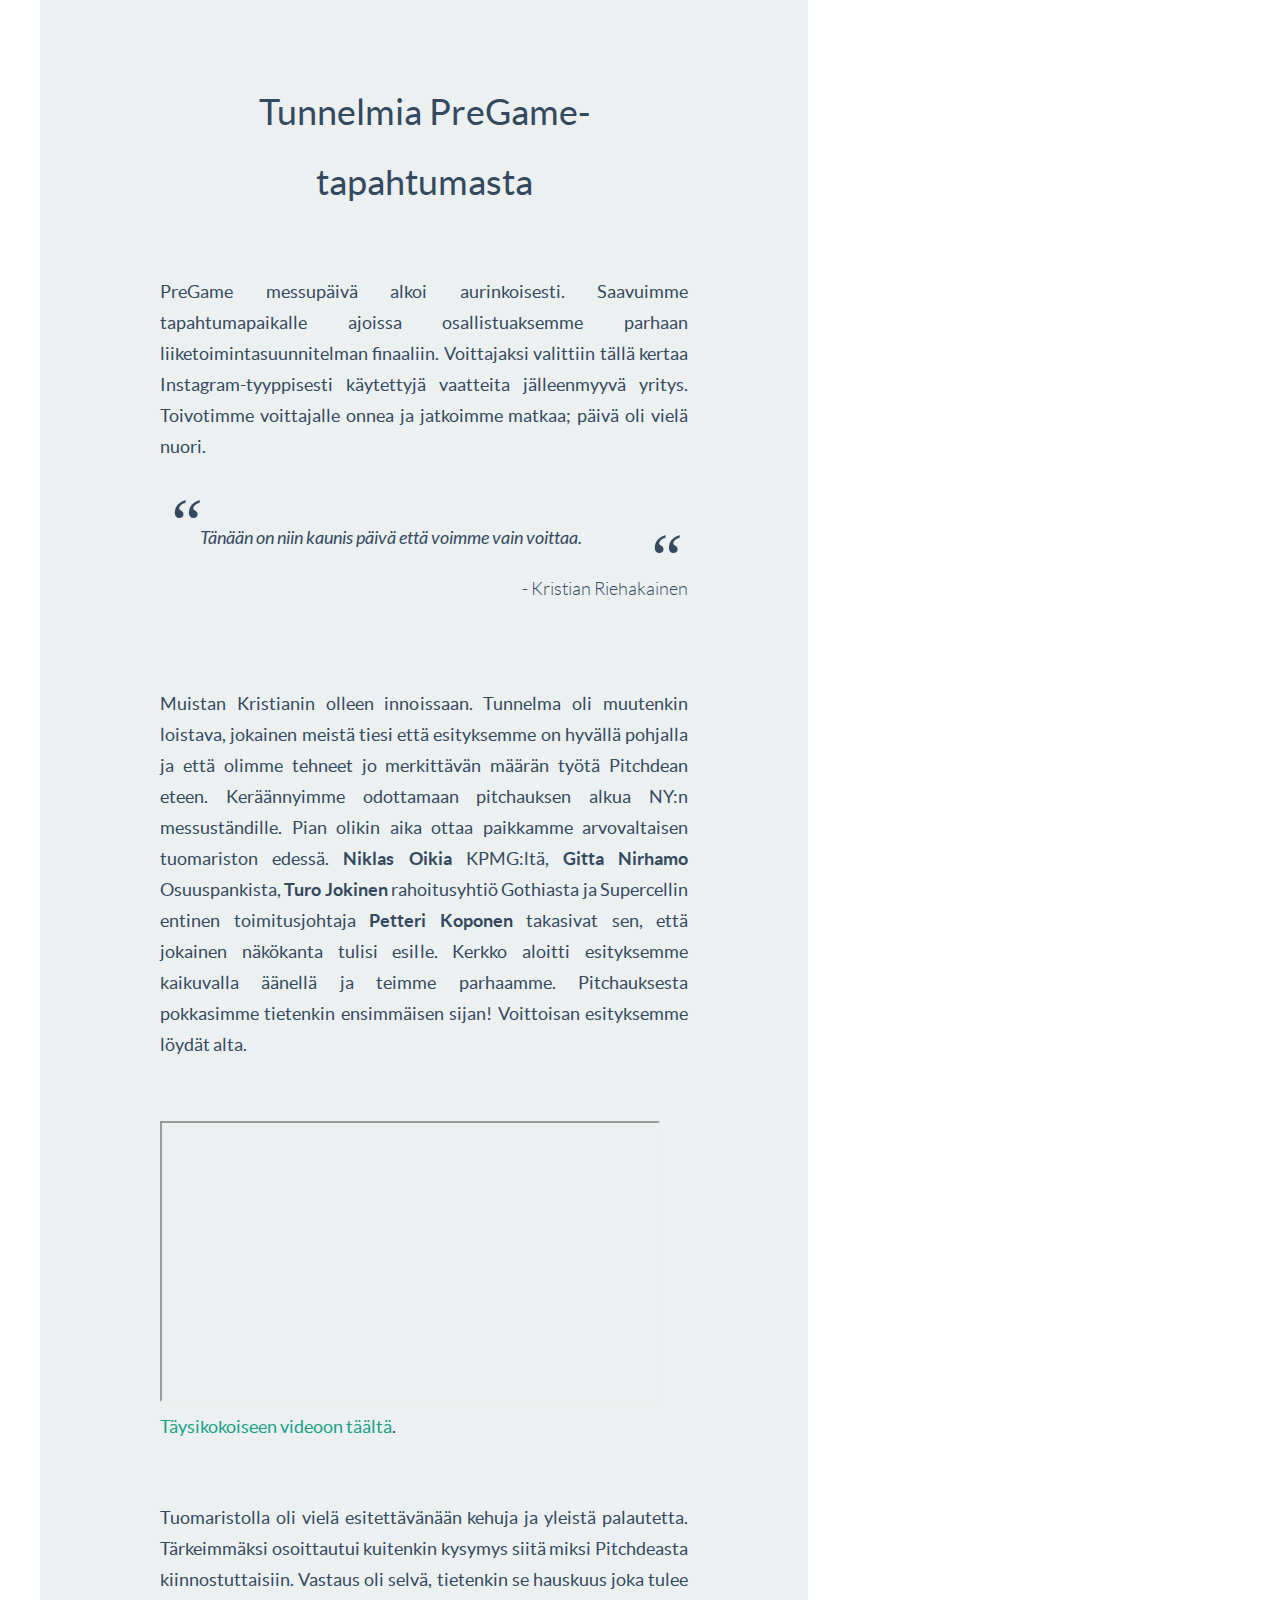
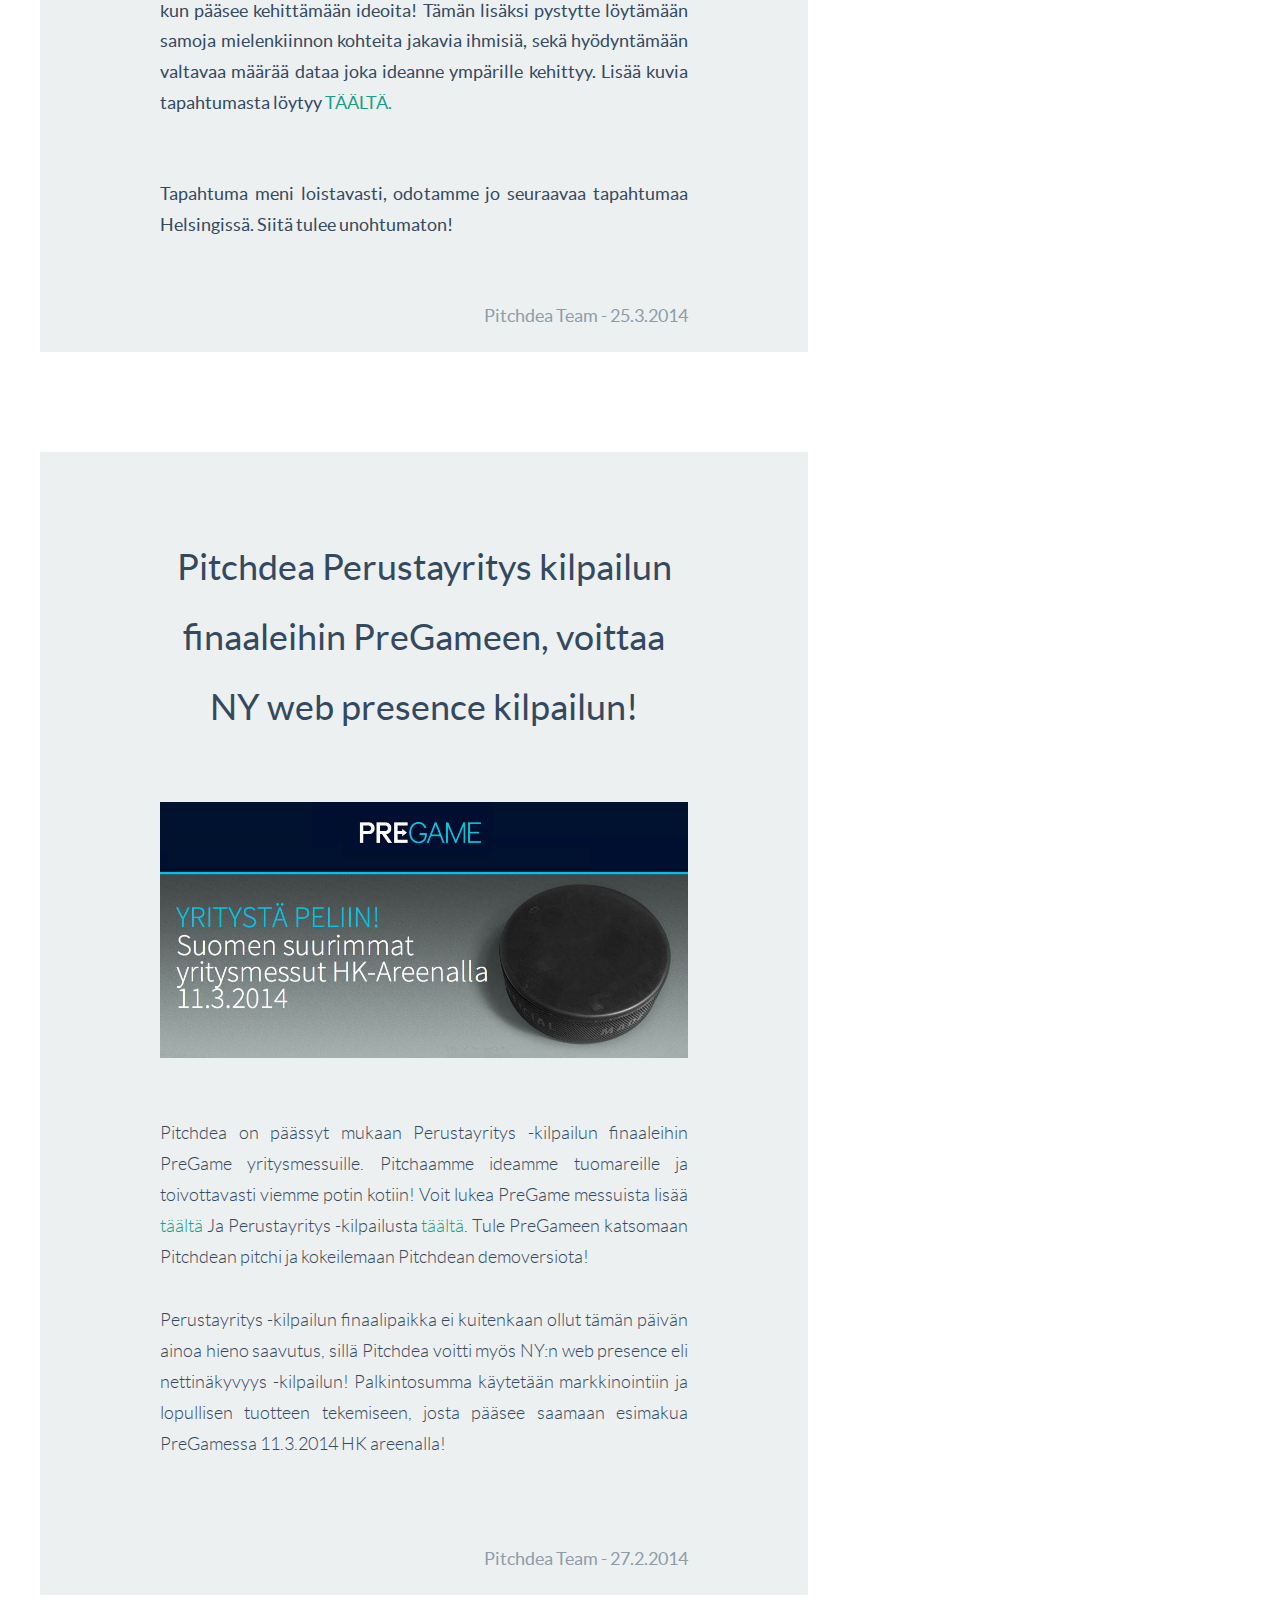
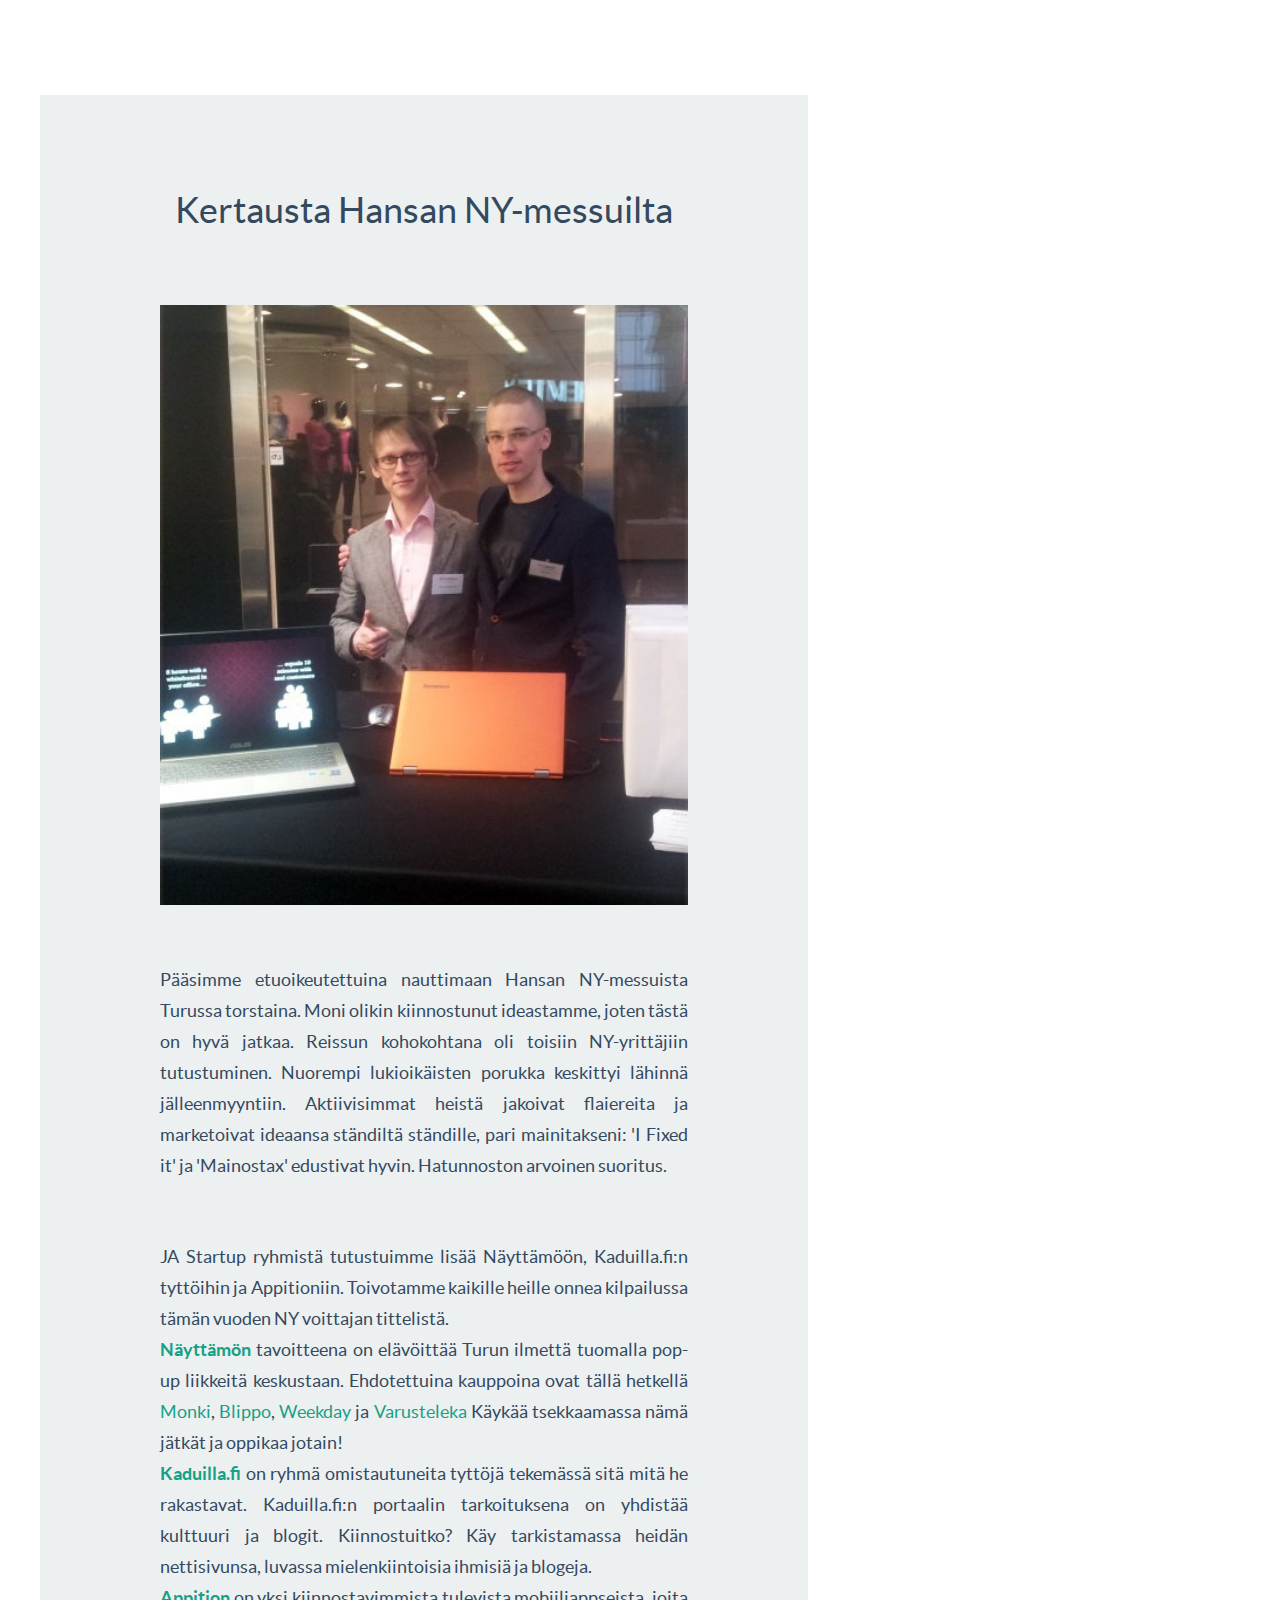
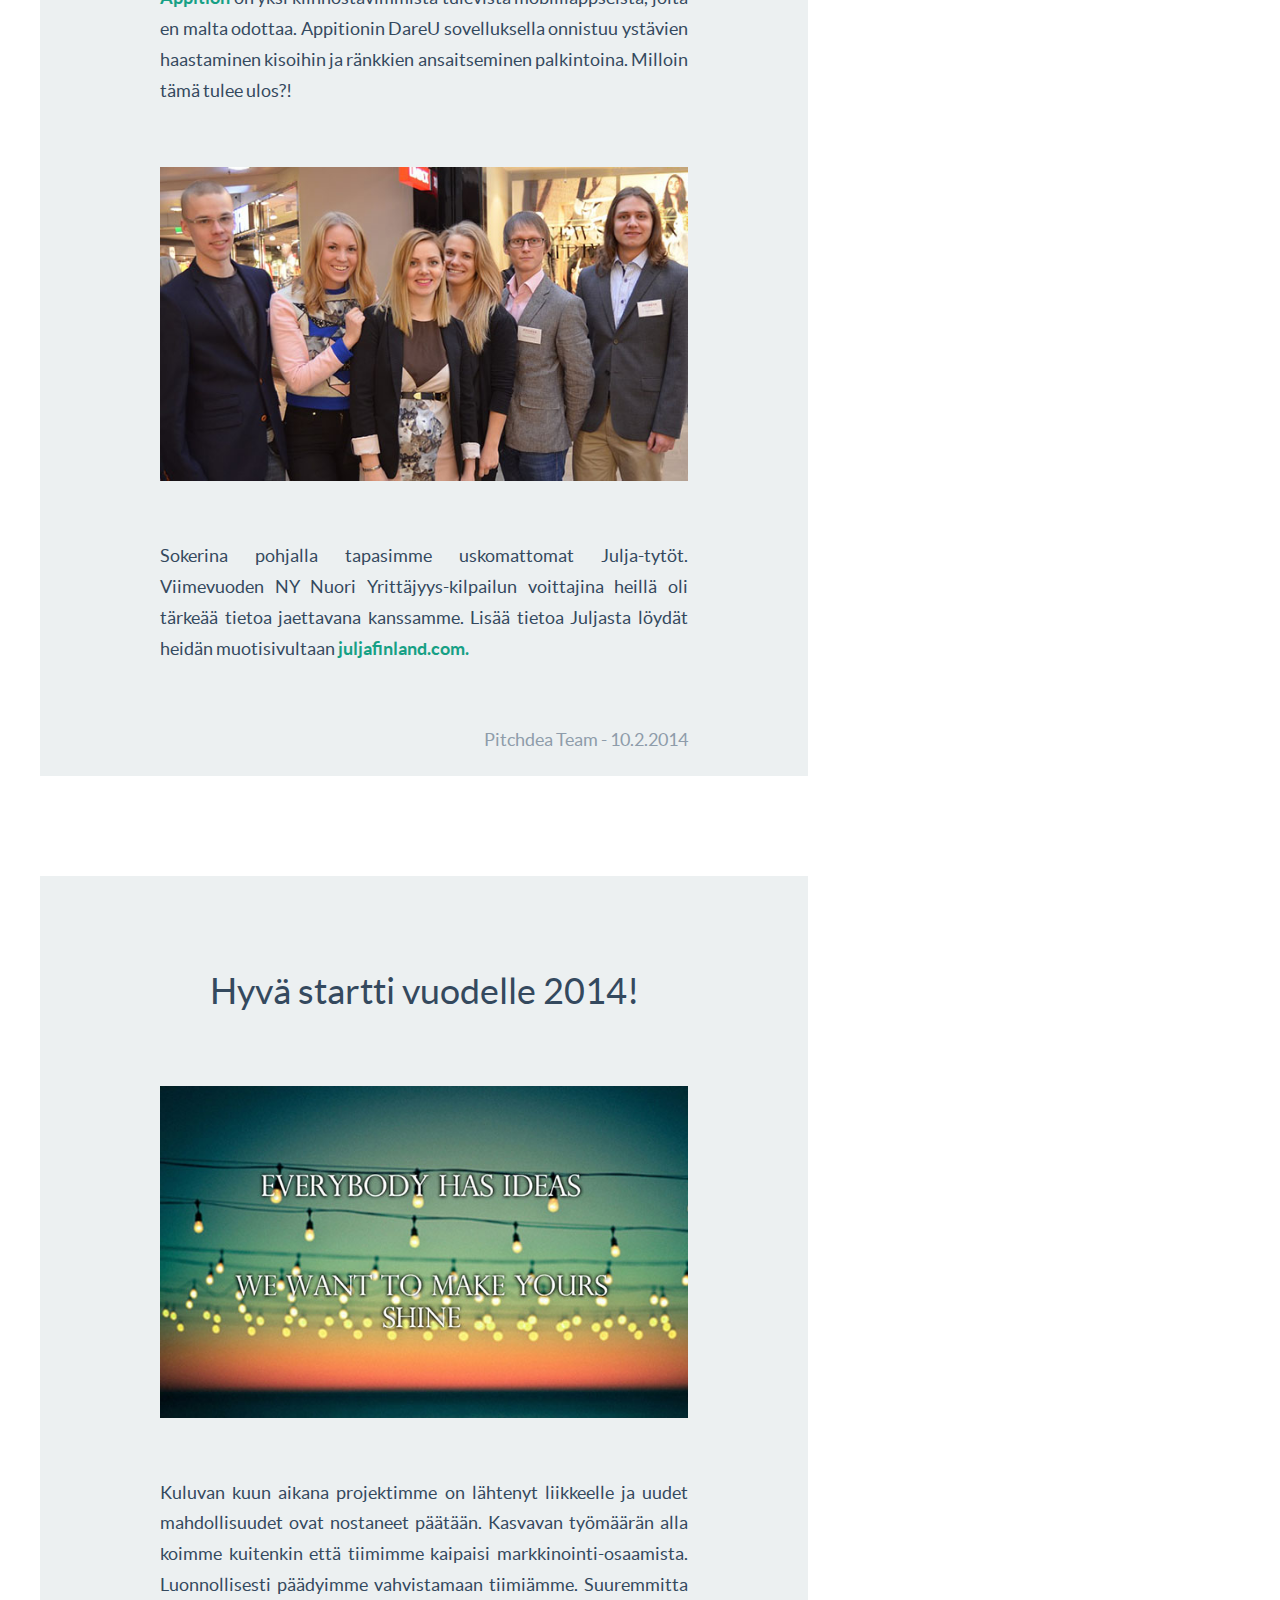
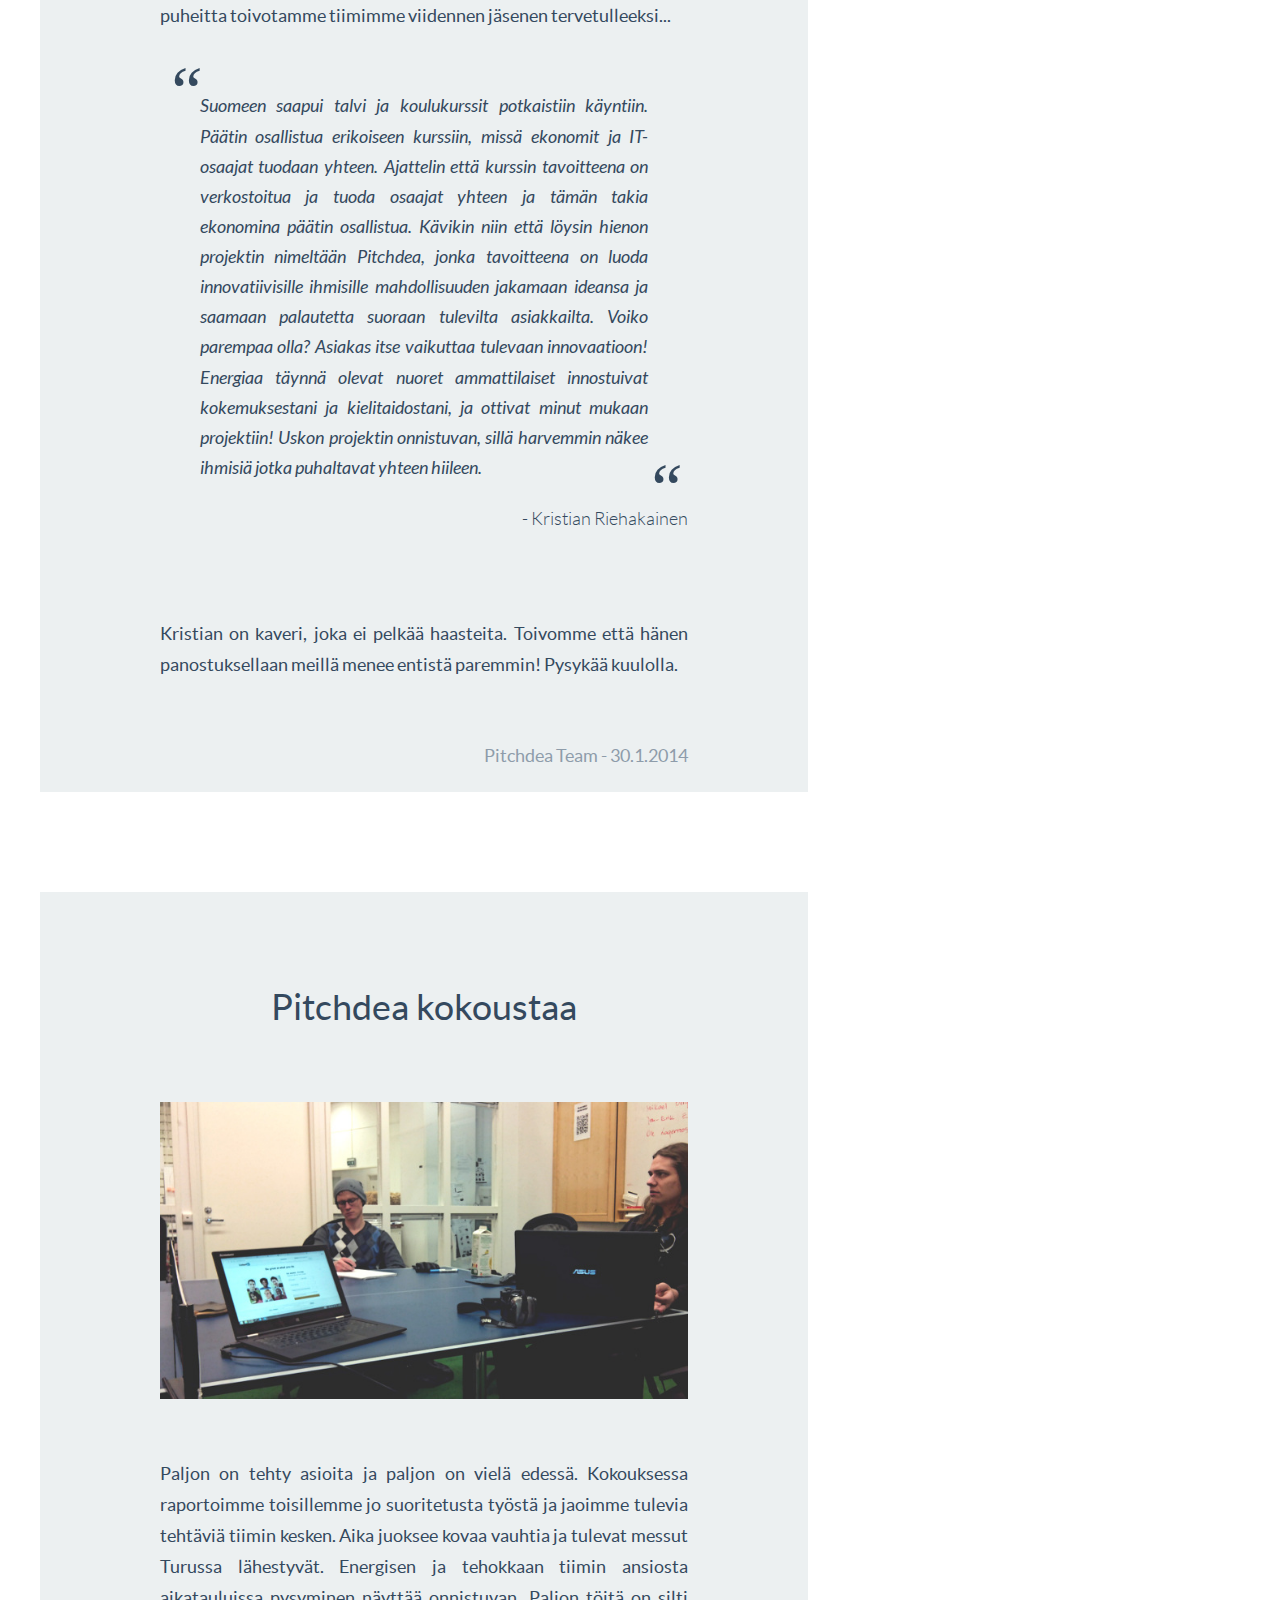
<file: Dev/LandingPage/LandingPage/blog/BlogFI.html>
﻿<!DOCTYPE html>
<!--[if lt IE 7]>      <html class="no-js lt-ie9 lt-ie8 lt-ie7"> <![endif]-->
<!--[if IE 7]>         <html class="no-js lt-ie9 lt-ie8"> <![endif]-->
<!--[if IE 8]>         <html class="no-js lt-ie9"> <![endif]-->
<!--[if gt IE 8]><!--> <html class="no-js"> <!--<![endif]-->
	<head>
		<meta charset="utf-8">
		<meta http-equiv="X-UA-Compatible" content="IE=edge,chrome=1">
		<title></title>
		<meta name="description" content="">
		<meta name="viewport" content="width=device-width">
        <meta name="description" content="Pitchdea is about game, art and startup idea validation and discovery. Validate your ideas, discover completely new ideas, and change the world together with others." />
		<link rel="shortcut icon" href="../images/favicon.ico"/>		
		<link rel="stylesheet" href="../css/normalize.min.css">
	    <link href="//netdna.bootstrapcdn.com/bootstrap/3.1.0/css/bootstrap.min.css" rel="stylesheet">
        <script src="//netdna.bootstrapcdn.com/bootstrap/3.1.0/js/bootstrap.min.js"></script>
		<link rel="stylesheet" href="../css/main.css">
		<link rel="stylesheet" href="../css/blog.css" />
	</head>
	<body>
		<!--[if lt IE 7]>
			<p class="chromeframe">You are using an <strong>outdated</strong> browser. Please <a href="http://browsehappy.com/">upgrade your browser</a> or <a href="http://www.google.com/chromeframe/?redirect=true">activate Google Chrome Frame</a> to improve your experience.</p>
		<![endif]-->

		<section id="header">

		<nav class="navbar navbar-fixed-top" role="navigation">

			<div class="navbar-inner">
				<div class="container">

					<button type="button" class="btn btn-navbar" data-toggle="collapse" data-target="#navigation"></button>

					<!-- Logo goes here - replace the image with your -->
					<a href="../default.aspx" class="navbar-brand" style="float:left;">PITCHDEA</a> <span style="color:gray;float:left;margin-top:22px;margin-left:6px;">Blog</span>

					<div class="collapse navbar-collapse main-nav" id="navigation">

						<ul class="nav pull-right">
							<!-- Menu items go here -->
							<li><a href="BlogFI.html">Suomeksi</a></li>
							<li><a href="BlogEN.html">In English</a></li>
							<li><a href="BlogRU.html">По русски</a></li> 
						</ul>

					</div><!-- /nav-collapse -->
				</div><!-- /container -->
			</div><!-- /navbar-inner -->
		</nav>

	</section>
	    <div class="main wrapper clearfix">
	      
            <aside>
	            <h4>Postaukset</h4>
                <ul>
                    <li><a href ="#post8">25.4.2014  - Mistä löysin inspiraationi tänään - Osa 2</a></li>
                    <li><a href ="#post7">9.4.2014  - Mistä löysin inspiraationi tänään - Osa 1</a></li>
                    <li><a href ="#post6">3.4.2014  - Ja nyt juostaan</a></li>
                    <li><a href ="#post5">25.3.2014 - Tunnelmia PreGame-tapahtumasta</a></li>
                    <li><a href ="#post4">27.2.2014 - Pitchdea Perustayritys -finaaleihin PreGameen!</a></li>
                    <li><a href ="#post3">12.2.2014 - Kertausta NY-messuilta</a></li>
                    <li><a href ="#post2">30.1.2014 - Hyvä startti vuodelle 2014!</a></li>
                    <li><a href ="#post1">28.1.2014 - Pitchdea kokoustaa</a></li>
                </ul>
            </aside> 
            
            
             
                     <article class="blog-post" id="post8">
                <header>
                    <h2>Mistä löysin inspiraationi tänään</h2>
                    <h3>Osa 2</h3>
                </header>
                <section>
                    <p>Tämä on inspiraatio sarjan toinen osa. Jos missasit ekan osan, löydät sen <a href="http://pitchdea.com/blog/BlogFi.html#post7" title="Inspiration part 1" target="_blank">täältä</a>.</p> 
                    Asetin itselleni tavoitteen löytää jotain mistä inspiroituisin, joka päivä. Tänään minua inspiroi moni asia, <strong>yrittäjyys, musiikki, pienpanimot</strong> ja <strong>kesä </strong> jonka merkkejä alkaa jo olla ilmassa. Näistä kaikista löysin yhteisen tekijän, mielikuvituksen. Jos satut pitämään mistään edellämainituista niin tämä viesti ei jätä sinua kylmäksi.
 </section>
                         <section>
                             Kaikista edellämainituista löysin yhden yhteisen tekijän, mielikuvituksen. Mielikuvituksen avulla voit löytää ympäriltäsi ihan uusia asioita.
                             Tsekkaapa tämä kaveri. Jos sinulla on kymmenen minuuttia ylimääräistä (ja sinulla varmasti on), voit katsoa videon alusta asti, taattua hauskuutta. Niin ja pistä kaiuttimet liian kovalle.                
                         </section>
                <section>
                    <iframe width="560" height="315" src="//www.youtube.com/embed/GNZBSZD16cY?start=150" allowfullscreen="true"></iframe>
                </section>
                <section>
                Tässä kohdassa lakkaat tykkäämästä minusta. Tässä kohdassa muistelemme menneitä. Mieti mistä pidit lapsena ja kysy mistä innostuit. Muistele kuinka loputon energia ja rakkaus elämää kohtaan sinulla oli. Varmasti jo alussa elämä meni nurinperin, mutta et antanut sen haitata sinua. Mielikuvituksesi avulla rakensit sohvatyynistä linnoja ympärillesi ja retki metsään oli seikkailu. Maailma oli loputon kaikkine mahdollisuuksineen.  </section>
                <section>
                    SItä sinulla ei ole enää. Sinulla ei ole mielikuvitusta. Mietit seuraavaa lounastasi ja kotiinpääsyä jotta voisit… olla tekemättä mitään. Mietit kahvitaukoa ja pelkäät ehkä seuraavaa aamua. Menetit mielikuvituksesi jossain matkan varrella. Mutta älä huoli, löydetään se uudestaan!
                </section>
                <section>
                    Mielikuvituksesi virikkeeksi valitsin sinulle videon, joten klikkaa play-nappulaa:                </section>
                <section>
                    <iframe width="560" height="315" src="//www.youtube.com/embed/aE2GCa-_nyU?start=2" allowfullscreen="true"></iframe>
                </section>
                <section>
                    Nauti <a href="https://www.facebook.com/lindseystirlingmusic" title="Lindsey Stirling Facebook" target="_blank">Lindsey Stirlingin</a> ja 
                    <a href="https://www.facebook.com/Pentatonix" title="Pentatonix Facebook" target="_blank">Pentatonixin</a> esittämästä kappaleesta <i>Radioactive</i>
                    <a href="https://www.facebook.com/ImagineDragons" title="Imagine Dragons Facebook" target="_blank">Imagine Dragonsilta</a>. 
                    Minulle ja kaltaisilleni nörteille Lindsey on laittanut related-osioon lisäksi <i>Skyrim</i> ja <i>Game of Thrones</i> musiikkia.
                </section>
                <section>    
                    Lupasin käsitellä myös yrittäjyyttä. Puhun nyt <a href="http://theleanstartup.com/" title="The Lean Startup homepage" target="_blank">Lean Startupista</a>, joka on <strong>Eric Riesin</strong>kehittämä kaikenkattava ajatusmaailma. Se kehitettiin uutta luoville yrityksille, kuten Pitchdealle, jotta loisimme tuotteita ja palveluita mitä asiakkaat haluavat, emmekä jotain mitä ei haluta. Joten pyydänkin tutustumaan Pitchdeaan osoitteessa <a href="http://pitchdea.com/" target="_blank"> pitchdea.com</a> ja <a href="http://pitchdea.com/beta" target="_blank"> pitchdea.com/beta</a>.  Tuomme ideat ja ihmiset (eli sinut) yhteen, jotta saisimme jotain hienoa aikaan. Joten ole aktiivinen ja anna palautetta osoitteeseen info@pitchdea.com. Voit kertoa haluaisitko esimerkiksi lisäominaisuuksia tuotteeseen vai parannuksia blogiin? Tai voit lähettää terveiset minulle. 
                </section>
              
		        <section>
Mitä muuta olin varannut tämänkertaista varten. Niin joo, kesää ja hyvää olutta. Alla on kuva ensimmäisistä lämpimistä päivistä. Heitin sitten heti shortsit jalkaan ja tarjosin itselleni laadukasta pienpanimon olutta. 
		        </section>
               
                <section class="image">
                    <img src="images/heeNoCluesHereYouHaveToGuess.jpg" alt="Arvaa mikä? Vihje: Se on hyvää." style="width:100%;margin:auto;"/>
                </section>
                
                <section>
                    
Jos jotain voisin hypettää niin se olisi Stadin Panimo, Beer Hunters sekä Innis&Gunn. Monien pienpanimoiden työn jälki on niin hyvää että kielissä ei riitä superlatiivit sitä kuvaamaan. Pienpanimot, tuottavat niin uskomattoman hyviä tuotteita täynnä makua ja laadukkaita ainesosia ja ne tekevät sen vieläpä pelotta. Kuten pienpanimot myös me teemme jotain mitä oikeasti rakastamme, tässäkin kohdassa arvostukseni niitä kohtaan vain kasvaa.
Nimetäkseni joitain tärkeitä, Stadin Panimo tekee aivan uskomatonta mallasviiniä (eng. Barley Wine), Beer Hunters panee mm. Muflonatoria, mutta Mufloni CCCCC vie kielen mennessään. Ja sitte on Innis&Gunn, joka Toasted Oak IPA on pehmein elämys, joka on kertaakaan hellinyt huuliasi. Googlaa ne ja nauti. Pitäkää huolta nestetaspainosta ja löytäkää mielikuvituksenne uudelleen. Tapio kiittää ja kuittaa.
                </section>
                <section>
                    <iframe width="560" height="315" src="//www.youtube.com/embed/MCQVGYDbrSw" allowfullscreen="true"></iframe>
                </section>
                <section class="signature">
                        <a href="http://fi.linkedin.com/in/tapiolouhi" title="LinkedIN Tapio Louhi" target="_blank">Tapio </a>- 25.4.2014
                </section>

            </article>


         
	        <article class="blog-post" id="post7">
                <header>
                    <h2>Mistä löysin inspiraationi tänään</h2>
                    <h3>Osa 1</h3>
                </header>

		        <section>
		            <p>Tämä on ensimmäinen osa viisi-osaisessa inspiraatio-sarjassa.</p>
		            Asetin itselleni tavoitteen löytää jotain mistä inspiroituisin, joka päivä. Tänään minun ei tarvinnut etsiä kaukaa, sillä kuurona syntynyt isoäitini on todellinen supermummo. Nyt kahdeksankympin kiepeillä hän ohjaa vesijumppaa pienelle kuulevien ryhmälle, käy päivittäin uimassa ja opettelee tietokoneen käyttöä. 
		        </section>
		        
                <section>   
Montako uutta teknologiaa olet omaksunut tällä viikolla? Niinpä. Kauanko voisi kestää tajuta että hiiren liikuttaminen pöydällä liikuttaa kursoria näytöllä? Mummiltani tähän menee vain hetki.  ”Täältä saa auki Iltalehden ja kuurojen uutissivun”, mummin silmät tuikkivat innostuksesta. 
Eläkkeellään toimeentuleva mummini jaksaa olla aina iloinen. Tuntuu kuin hän löytäisi luonnostaan syitä elää joka päivä.
                </section>
                <section style="text-align: center;">
                    <blockquote class="quote">vaikkei hän ole eläissään kuullut sanaakaan, hän on silti kuunnellut enemmän kuin minä koskaan.
                    </blockquote> 
                </section>
		        <section>
                  Mummi seuraa tiiviisti maailmanpolitiikkaa ja huomaa ihmisistä asioita jotka omilta nuorilta silmiltäni jäävät huomaamatta. Hänellä on mielipiteitä. Voin vain katsoa ihaillen, mummi tuntuu olevan monella tavalla enemmän kiinni tässä maailmassa kuin minä itse. Uskon että vaikkei hän ole koskaan kuullut sanaakaan, hän on silti kuunnellut enemmän kuin minä koskaan.

Mistä sinä inspiroituisit tänään? Kehotan ottamaan yhteyttä johonkin ystävään, jota et ole pitkään aikaan nähnyt ja kysymään miten menee. Sanomalla kiitos voit saada paljon hyvää aikaan.

                </section>
		       <section> 
                     <iframe width="560" height="315" src="//www.youtube.com/embed/uaWA2GbcnJU?rel=0"></iframe>
			    </section>
		        <section>
		            Hyvää loppuviikkoa!
		        </section>
                
			    <section class="signature">
			        <a href="http://fi.linkedin.com/in/tapiolouhi" title="LinkedIN Tapio Louhi" target="_blank">Tapio </a>- 9.4.2014
			    </section>
            </article> 	 
            
	        <article class="blog-post" id="post6">
				<header>
				    <h2>Ja nyt juostaan</h2>
				</header>
                <section>
                Kiitos kaikille viime päivistä. Koko tiimin puolesta voin sanoa että olemme otettuja saamastamme huomiosta. Olemme myös ilmestyneet <a href="http://www.y-lehti.fi/uutiset/nayta/9939"
               title="Varsinais-Suomen Yrittäjä" target="_blank">Yrittäjä-lehdessä</a>, sekä <a href="http://www.radiocity.fi/alueet/turku/turkulaisopiskelijoiden-sovellus-tekee-ideoista-menestystarinoita/29/20909Radio" title="Radio City Suomi" target="_blank">Radio Cityn</a> kirjoituksessa. Hienoa!

Muutaman päivän kuluessa julkaisemme ensimmäisen kirjoituksen viisiosaisessa Inspiration-sarjassamme. Lisää on siis tulossa.
                </section>
                <section class="image">
			        <img src="images/smiling_Barun.jpg" alt="Smiling Barun" style="width:100%;margin:auto;"/>
			    </section>
                <section>
                    Ja yllä katseluiloksenne löysin kuvan hymyilevästä Barunista.
                </section>
                
			    <section class="signature">
			        Tapio - 3.4.2014
			    </section>
            </article> 		
            
            

	        <article class="blog-post" id="post5">
	            <header>
	                <h2>Tunnelmia PreGame-tapahtumasta</h2>
	            </header>
	            <section>
	                PreGame messupäivä alkoi aurinkoisesti. Saavuimme tapahtumapaikalle ajoissa osallistuaksemme parhaan liiketoimintasuunnitelman finaaliin. Voittajaksi valittiin tällä kertaa Instagram-tyyppisesti käytettyjä vaatteita jälleenmyyvä yritys. Toivotimme voittajalle onnea ja jatkoimme matkaa; päivä oli vielä nuori.
	            </section>
	            <section style="text-align: center;">
	                <blockquote class="quote">Tänään on niin kaunis päivä että voimme vain voittaa.
	                </blockquote> 
	                <p class="quote-signature">- Kristian Riehakainen
	                </p>
	            </section>
	            <section>
	                Muistan Kristianin olleen innoissaan. Tunnelma oli muutenkin loistava, jokainen meistä tiesi että esityksemme on hyvällä pohjalla ja että olimme tehneet jo merkittävän määrän työtä Pitchdean eteen. Keräännyimme odottamaan pitchauksen alkua NY:n messuständille. Pian olikin aika ottaa paikkamme arvovaltaisen tuomariston edessä. <strong>Niklas Oikia</strong> KPMG:ltä, <strong>Gitta Nirhamo</strong> Osuuspankista, <strong>Turo Jokinen</strong> rahoitusyhtiö Gothiasta ja Supercellin entinen toimitusjohtaja <strong>Petteri Koponen</strong> takasivat sen, että jokainen näkökanta tulisi esille. Kerkko aloitti esityksemme kaikuvalla äänellä ja teimme parhaamme. Pitchauksesta pokkasimme tietenkin ensimmäisen sijan! Voittoisan esityksemme löydät alta.
	            </section>
	            <section>
	                <iframe src="//player.vimeo.com/video/88882986" width="500" height="281"></iframe><a href="http://vimeo.com/88882986">Täysikokoiseen videoon täältä</a>.
	            </section>
	            <section>
	                Tuomaristolla oli vielä esitettävänään kehuja ja yleistä palautetta. Tärkeimmäksi osoittautui kuitenkin kysymys siitä miksi Pitchdeasta kiinnostuttaisiin. Vastaus oli selvä, tietenkin se hauskuus joka tulee kun pääsee kehittämään ideoita! Tämän lisäksi pystytte löytämään samoja mielenkiinnon kohteita jakavia ihmisiä, sekä hyödyntämään valtavaa määrää dataa joka ideanne ympärille kehittyy.
	                Lisää kuvia tapahtumasta löytyy <a href="http://goo.gl/4uSFiC" title="picture gallery" target="_blank">TÄÄLTÄ.</a>      
	            </section> 
	            <section>
	                Tapahtuma meni loistavasti, odotamme jo seuraavaa tapahtumaa Helsingissä. Siitä tulee unohtumaton!    
	            </section>
                
	            <section class="signature">
	                Pitchdea Team - 25.3.2014
	            </section>
	        </article> 	


	        <article class="blog-post" id="post4">
	            <header>
	                <h2>Pitchdea Perustayritys kilpailun finaaleihin PreGameen, voittaa NY web presence kilpailun!</h2>
	            </header>
	            <section class="image">
	                <img src="images/pregame.jpg" alt="PreGame Logo" style="width:100%;margin:auto;"/>
	            </section>
	            <section>
	                <p>Pitchdea on päässyt mukaan Perustayritys -kilpailun finaaleihin PreGame yritysmessuille. Pitchaamme ideamme tuomareille ja toivottavasti viemme potin kotiin! Voit lukea PreGame messuista lisää <a href="http://www.pregame.fi/" title="PreGame etusivu" target="_blank">täältä</a> Ja Perustayritys -kilpailusta <a href="http://www.pregame.fi/perustayritys-2014-liikeideakilpailu/" title="Best Business Plan competition" target="_blank">täältä</a>.
	                    Tule PreGameen katsomaan Pitchdean pitchi ja kokeilemaan Pitchdean demoversiota!</p>
                    
	                <p> Perustayritys -kilpailun finaalipaikka ei kuitenkaan ollut tämän päivän ainoa hieno saavutus, sillä Pitchdea voitti myös NY:n web presence eli nettinäkyvyys -kilpailun! Palkintosumma käytetään markkinointiin ja lopullisen tuotteen tekemiseen, josta pääsee saamaan esimakua PreGamessa 11.3.2014 HK areenalla!</p> 

	            </section>
	            <section class="signature">
	                Pitchdea Team - 27.2.2014
	            </section>
	        </article> 		
	        <article class="blog-post" id="post3">
	            <header>
	                <h2>Kertausta Hansan NY-messuilta</h2>
	            </header>
	            <section class="image">
	                <img src="images/HansaStand2.jpg" alt="Tapio_Kristian_Hansa" style="width:100%;margin:auto;"/>
	            </section>
	            <section>
	                Pääsimme etuoikeutettuina nauttimaan Hansan NY-messuista Turussa torstaina. Moni olikin kiinnostunut ideastamme, joten tästä on hyvä jatkaa.
                             
	                Reissun kohokohtana oli toisiin NY-yrittäjiin tutustuminen. Nuorempi lukioikäisten porukka keskittyi lähinnä jälleenmyyntiin. 
	                Aktiivisimmat heistä jakoivat flaiereita ja marketoivat ideaansa ständiltä ständille,
	                pari mainitakseni: 'I Fixed it' ja 'Mainostax' edustivat hyvin. Hatunnoston arvoinen suoritus.
			       
	            </section>
	            <section>
	                JA Startup ryhmistä tutustuimme lisää Näyttämöön, Kaduilla.fi:n tyttöihin ja Appitioniin. Toivotamme kaikille heille onnea kilpailussa tämän vuoden NY voittajan tittelistä.
	                <br /><strong><a href="https://www.facebook.com/nayttamo" title="Näyttämö" target="_blank">Näyttämön</a></strong> tavoitteena on elävöittää Turun ilmettä tuomalla pop-up liikkeitä keskustaan. 
	                Ehdotettuina kauppoina ovat tällä hetkellä <a href="http://www.monki.com/" target="_blank">Monki</a>, <a href="http://www.blippo.com/bl_fi/" target="_blank"> Blippo</a>, <a href="http://shop.weekday.com/"  target="_blank">Weekday</a> ja <a href="http://www.varusteleka.com/en/" title="Varusteleka" target="_blank">Varusteleka</a>
	                Käykää tsekkaamassa nämä jätkät ja oppikaa jotain!

	                <br /><strong><a href="http://kaduilla.fi/" target="_blank">Kaduilla.fi</a></strong> on ryhmä omistautuneita tyttöjä tekemässä sitä mitä he rakastavat. Kaduilla.fi:n portaalin tarkoituksena on yhdistää kulttuuri ja blogit. 
	                Kiinnostuitko? Käy tarkistamassa heidän nettisivunsa, luvassa mielenkiintoisia ihmisiä ja blogeja.

	                <br /><strong><a href="https://www.facebook.com/appition" title="Appition" target="_blank">Appition</a></strong> on yksi kiinnostavimmista tulevista mobiiliappseista, joita en malta odottaa.
	                Appitionin DareU sovelluksella onnistuu ystävien haastaminen kisoihin ja ränkkien ansaitseminen palkintoina. Milloin tämä tulee ulos?!
	            </section>
	            <section class="image">
	                <img src="images/PitchdeaAndJulja2.jpg" alt="Julja_girls" style="width:100%;margin:auto;"/>
	            </section>
	            <section>
	                Sokerina pohjalla tapasimme uskomattomat Julja-tytöt. Viimevuoden NY Nuori Yrittäjyys-kilpailun voittajina heillä oli tärkeää tietoa jaettavana kanssamme. 
	                Lisää tietoa Juljasta löydät heidän muotisivultaan <strong><a href="http://juljafinland.com/" title="Julja_Finland" target="_blank">juljafinland.com.</a></strong>
 
	            </section>
	            <section class="signature">
	                Pitchdea Team - 10.2.2014
	            </section>
	        </article> 
	        <article class="blog-post" id="post2">
	            <header>
	                <h2>Hyvä startti vuodelle 2014!</h2>
	            </header>
	            <section class="image">
	                <img src="images/CustomerGraphic.jpg" style="width:100%;margin:auto;"/>
	            </section>
	            <section>
	                Kuluvan kuun aikana projektimme on lähtenyt liikkeelle ja uudet mahdollisuudet ovat nostaneet päätään. 
	                Kasvavan työmäärän alla koimme kuitenkin että tiimimme kaipaisi markkinointi-osaamista. Luonnollisesti 
	                päädyimme vahvistamaan tiimiämme. Suuremmitta puheitta toivotamme tiimimme viidennen jäsenen tervetulleeksi...
	            </section>
	            <section style="text-align: center;">
	                <blockquote class="quote">
	                    Suomeen saapui talvi ja koulukurssit potkaistiin käyntiin. Päätin osallistua erikoiseen kurssiin, missä ekonomit ja IT-osaajat tuodaan yhteen. 
	                    Ajattelin että kurssin tavoitteena on verkostoitua ja tuoda osaajat yhteen ja tämän takia ekonomina päätin osallistua. 
	                    Kävikin niin että löysin hienon projektin nimeltään Pitchdea, jonka tavoitteena on luoda innovatiivisille ihmisille mahdollisuuden jakamaan ideansa 
	                    ja saamaan palautetta suoraan tulevilta asiakkailta. Voiko parempaa olla? Asiakas itse vaikuttaa tulevaan innovaatioon! Energiaa täynnä olevat nuoret ammattilaiset innostuivat kokemuksestani 
	                    ja kielitaidostani, ja ottivat minut mukaan projektiin! Uskon projektin onnistuvan, sillä harvemmin näkee ihmisiä jotka puhaltavat yhteen hiileen.
	                </blockquote>
	                <p class="quote-signature">
	                    - Kristian Riehakainen
	                </p>
	            </section>
	            <section>
	                Kristian on kaveri, joka ei pelkää haasteita. Toivomme että hänen panostuksellaan meillä menee entistä paremmin! Pysykää kuulolla.
	            </section>
	            <section class="signature">
	                Pitchdea Team - 30.1.2014
	            </section>
	        </article>                

	        <article class="blog-post" id="post1">
	            <header>
	                <h2>Pitchdea kokoustaa</h2>
	            </header>
	            <section class="image">
	                <img src="images/meetingphoto.jpg" style="width:100%;margin:auto;"/>
	            </section>
	            <section>
	                Paljon on tehty asioita ja paljon on vielä edessä. Kokouksessa raportoimme toisillemme jo suoritetusta työstä ja jaoimme tulevia tehtäviä tiimin kesken. 
	                Aika juoksee kovaa vauhtia ja tulevat messut Turussa lähestyvät. Energisen ja tehokkaan tiimin ansiosta aikatauluissa pysyminen näyttää onnistuvan. 
	                Paljon töitä on silti edessä. Loistava tiimimme toivoo kaikki ideasta kiinnostuneita messuille 6.2. Lisätietoa tapahtuman 
	                <a href="https://www.facebook.com/events/402604206509569/">Facebook sivuilla.</a> Näemme siis messuilla!
	            </section>
	            <section class="signature">
	                Pitchdea Team - 28.1.2014
	            </section>
	        </article>
			
			
				 

	    </div> <!-- #main -->
	    <section id="footer">
		    <div class="bottom-menu-inverse">

			    <div class="container">

				    <div class="row">
					    <div class="col-md-6">
						    <p>Copyright &copy; 2014 PITCHDEA! Designed by <a href="#team" target="_blank">pitchdea-team</a>.</p>
					    </div>

					    <div class="col-md-6 social">
						    <ul class="bottom-icons">
							    <li>
							      <a href="https://www.facebook.com/pitchdea" class="fui-facebook"></a>
							    </li>
							     <li>
							      <a href="https://twitter.com/pitchdea" class="fui-twitter"></a>
							    </li>                             
							     <li>
							      <a href="https://plus.google.com/u/0/b/116811503183718377211/116811503183718377211" class="fui-googleplus"></a>
							    </li>
							     <li>
							      <a href="http://www.linkedin.com/company/pitchdea" class="fui-linkedin"></a>
							    </li>
							 
						      </ul>                      
					    </div>
				    </div>
			
			    </div><!-- /row -->
		    </div><!-- /container -->

	    </section>
        <script>
            (function (i, s, o, g, r, a, m) {
                i['GoogleAnalyticsObject'] = r; i[r] = i[r] || function () {
                    (i[r].q = i[r].q || []).push(arguments)
                }, i[r].l = 1 * new Date(); a = s.createElement(o),
                m = s.getElementsByTagName(o)[0]; a.async = 1; a.src = g; m.parentNode.insertBefore(a, m)
            })(window, document, 'script', '//www.google-analytics.com/analytics.js', 'ga');

            ga('create', 'UA-47424060-1', 'pitchdea.com');
            ga('send', 'pageview');
        </script>	
    </body>
</html>
</file>
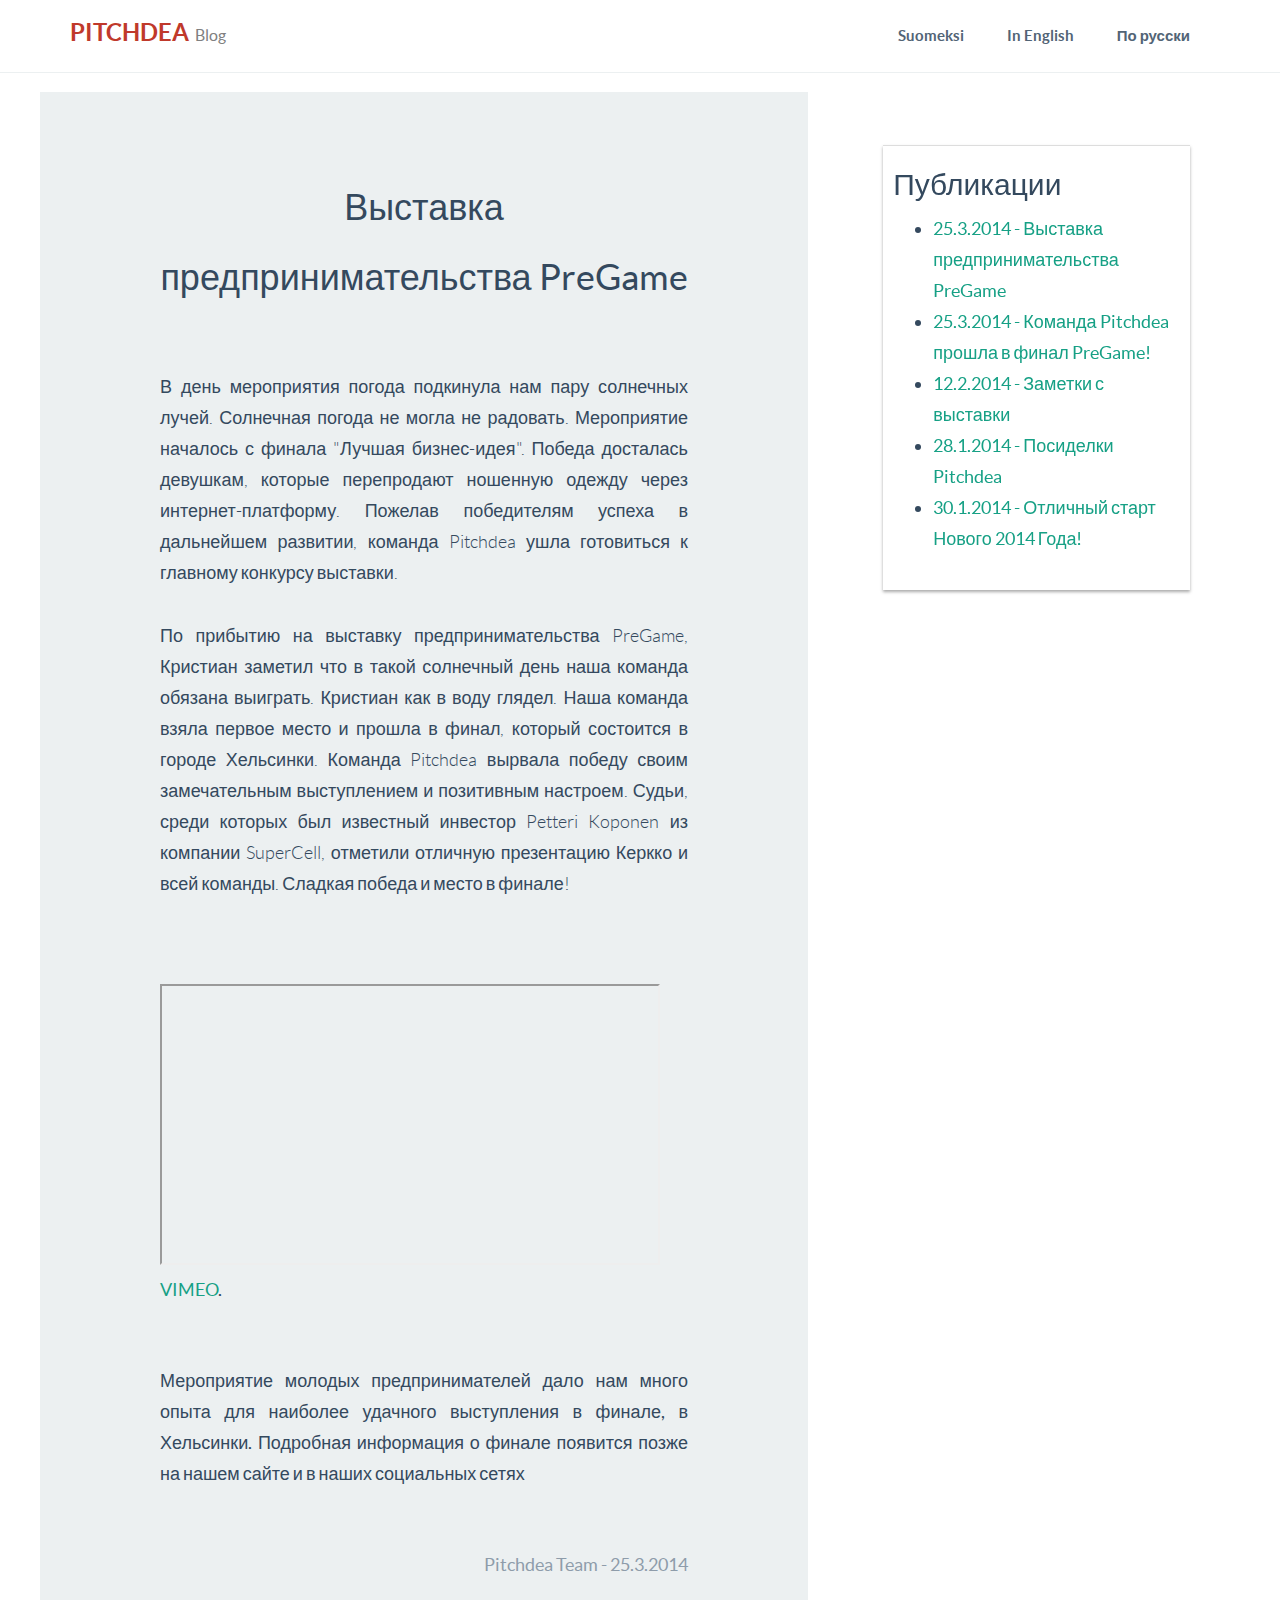
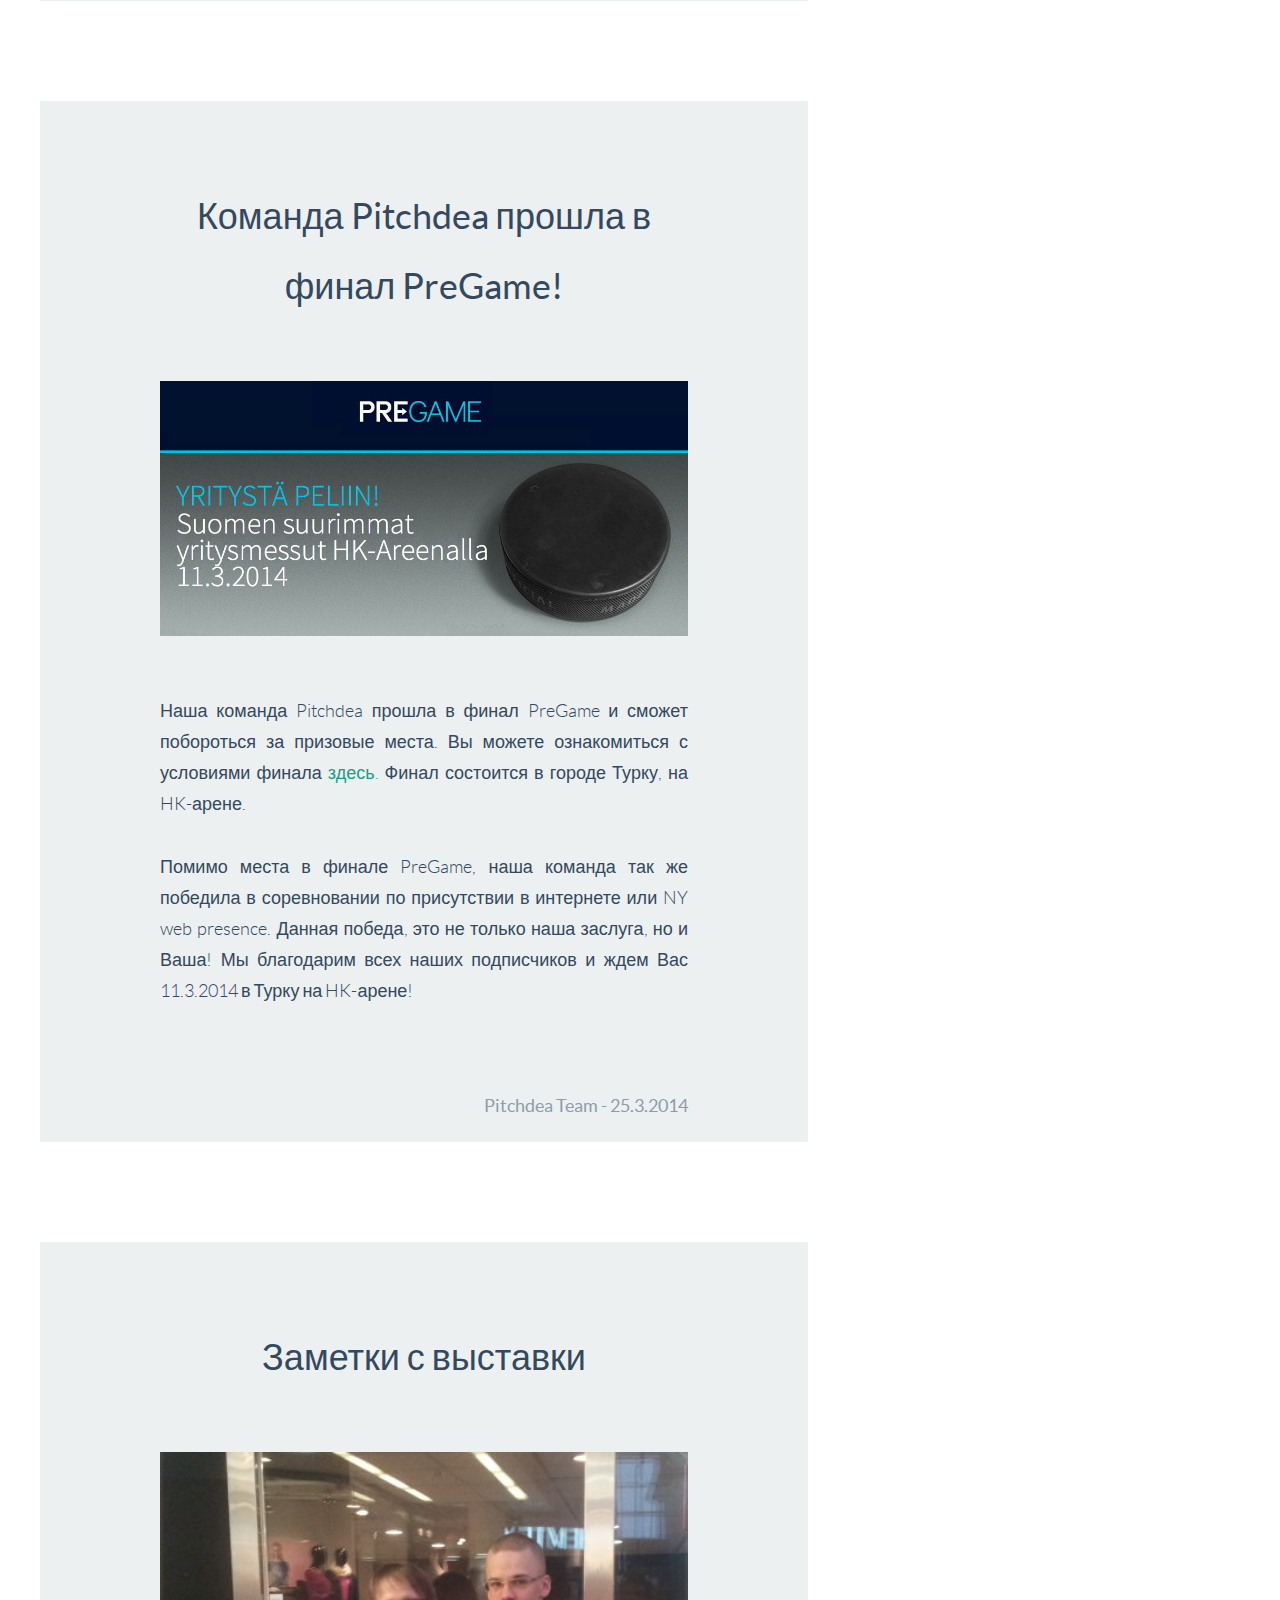
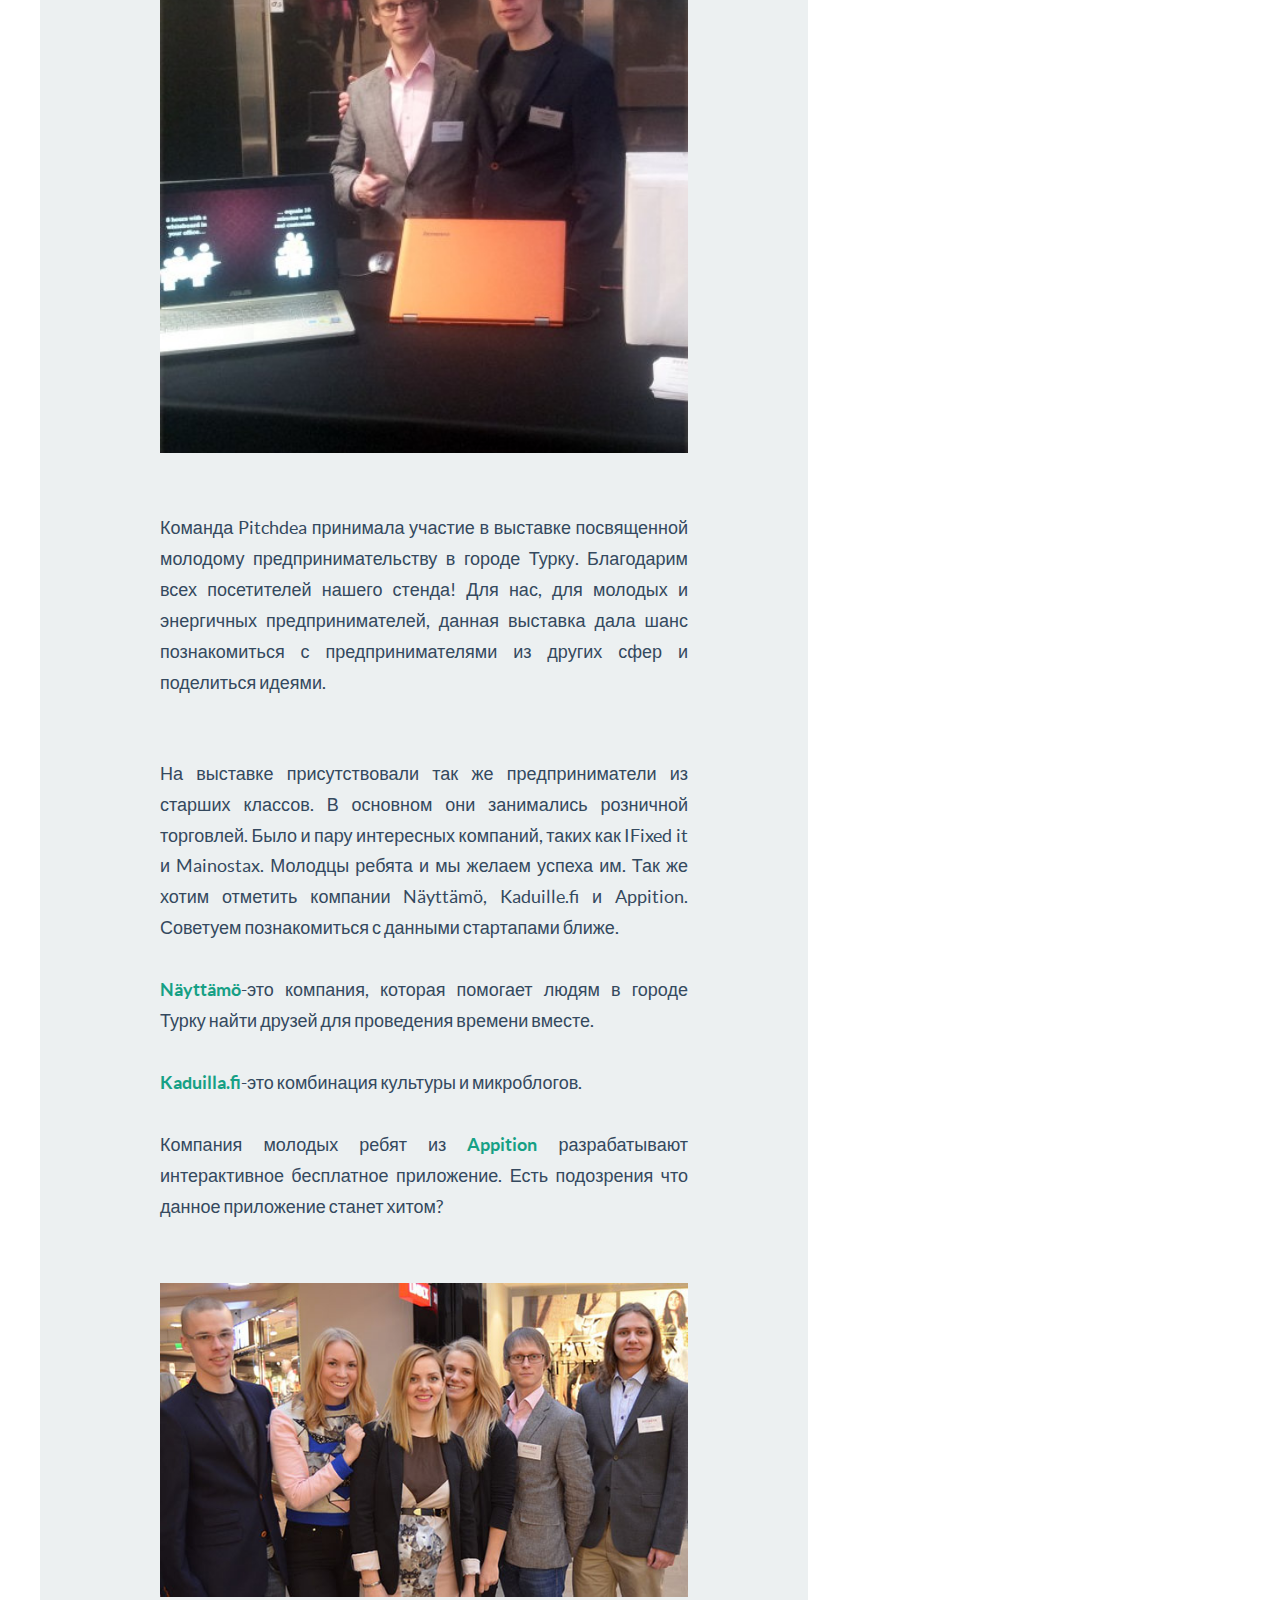
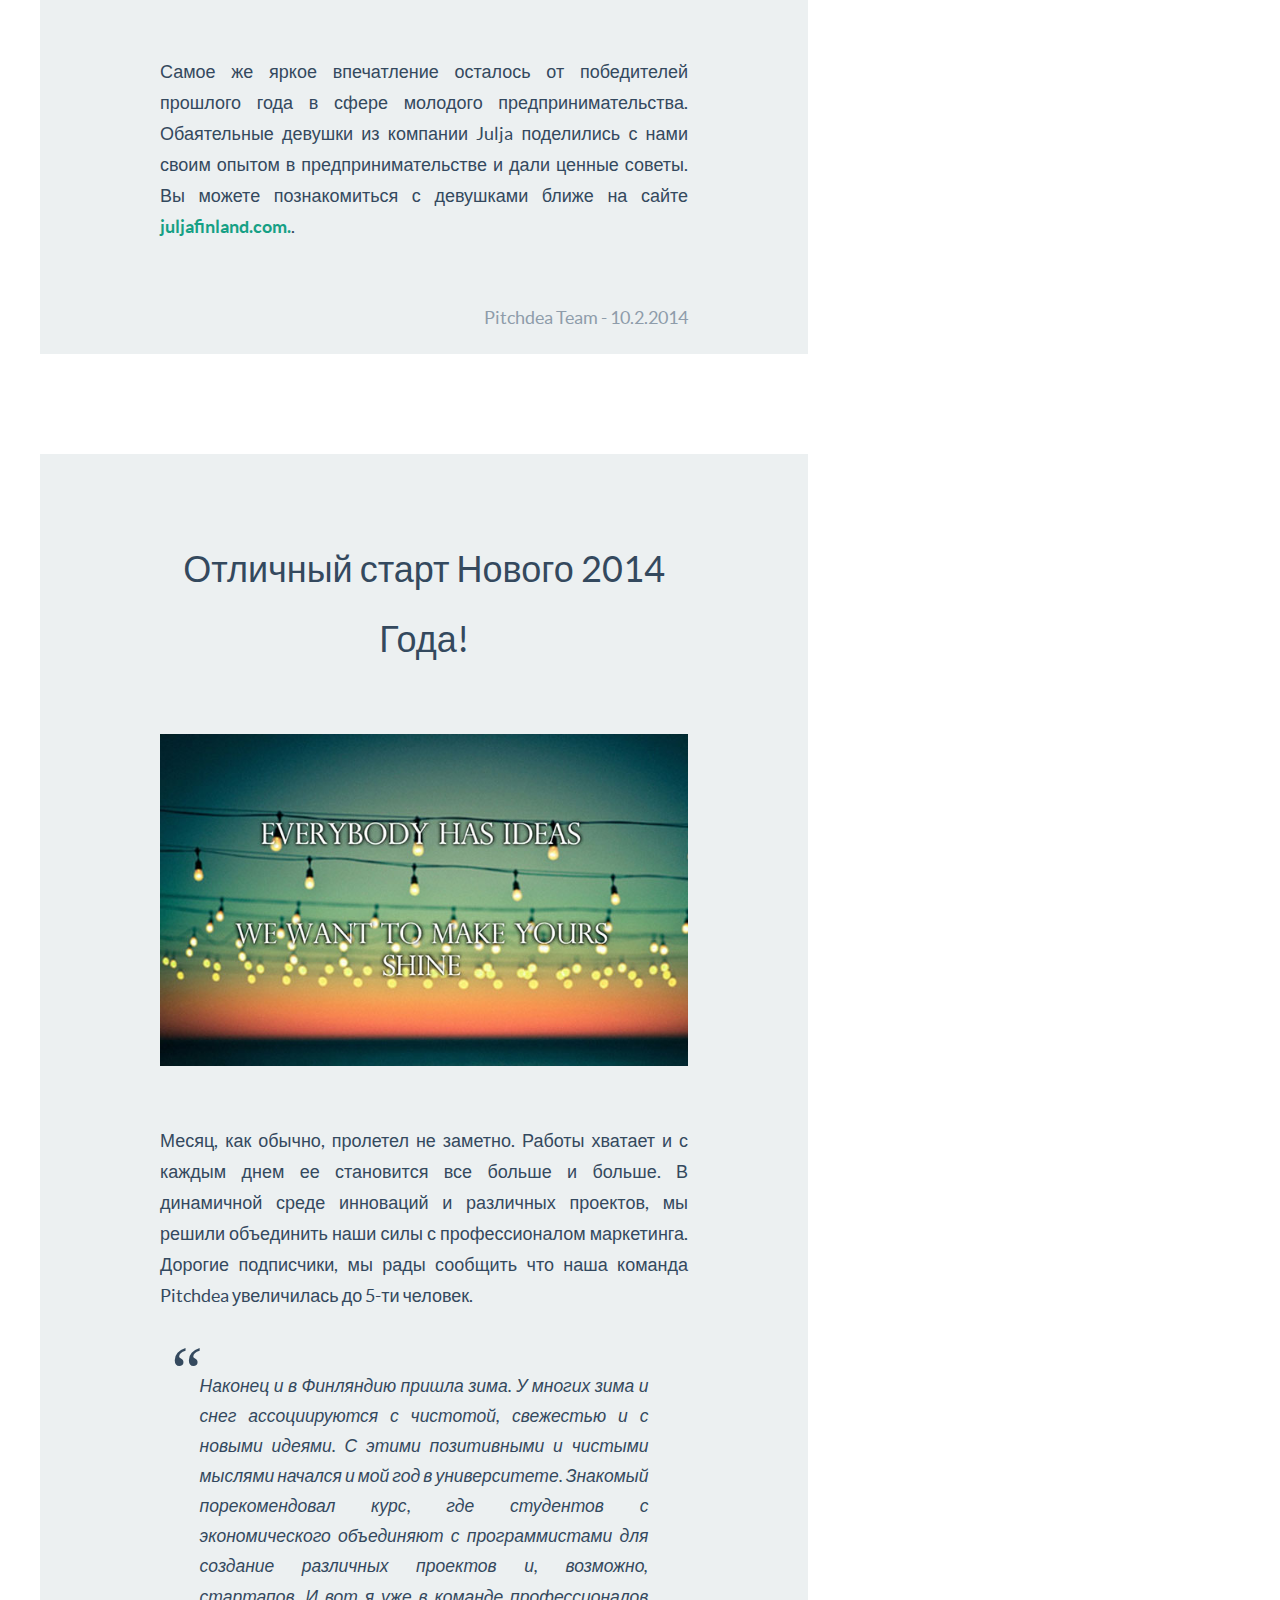
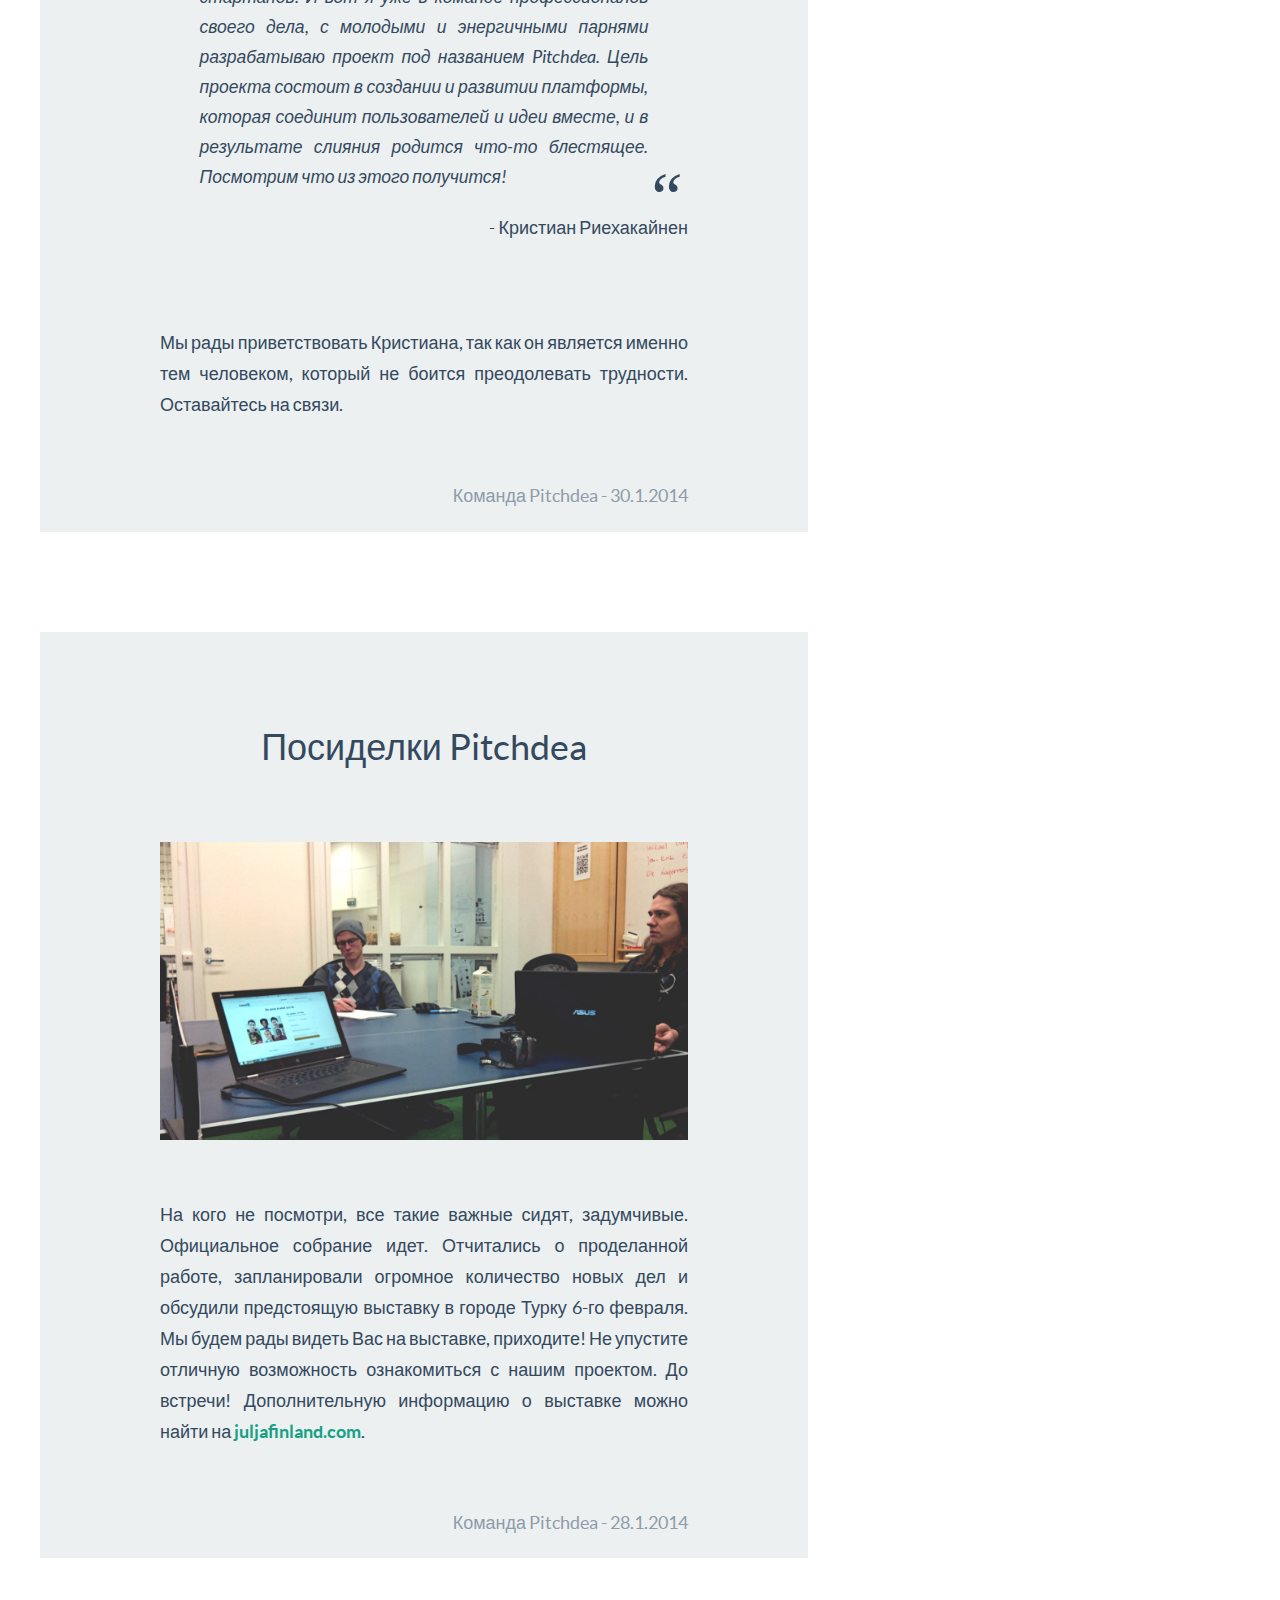
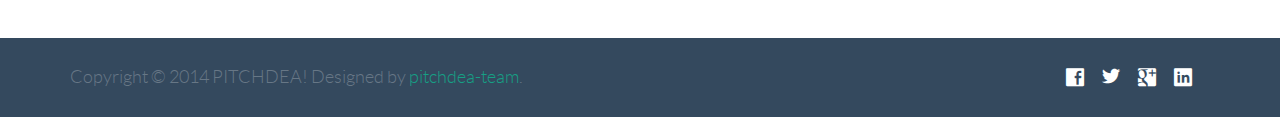
<file: Dev/LandingPage/LandingPage/blog/BlogRU.html>
﻿<!DOCTYPE html>
<!--[if lt IE 7]>      <html class="no-js lt-ie9 lt-ie8 lt-ie7"> <![endif]-->
<!--[if IE 7]>         <html class="no-js lt-ie9 lt-ie8"> <![endif]-->
<!--[if IE 8]>         <html class="no-js lt-ie9"> <![endif]-->
<!--[if gt IE 8]><!--> <html class="no-js"> <!--<![endif]-->
	<head>
		<meta charset="utf-8">
		<meta http-equiv="X-UA-Compatible" content="IE=edge,chrome=1">
		<title></title>
		<meta name="description" content="">
		<meta name="viewport" content="width=device-width">

		<link rel="stylesheet" href="../css/normalize.min.css">
	    <link href="//netdna.bootstrapcdn.com/bootstrap/3.1.0/css/bootstrap.min.css" rel="stylesheet">
        <script src="//netdna.bootstrapcdn.com/bootstrap/3.1.0/js/bootstrap.min.js"></script>
		<link rel="stylesheet" href="../css/main.css">
		<link rel="stylesheet" href="../css/blog.css" />
	</head>
	<body>
		<!--[if lt IE 7]>
			<p class="chromeframe">You are using an <strong>outdated</strong> browser. Please <a href="http://browsehappy.com/">upgrade your browser</a> or <a href="http://www.google.com/chromeframe/?redirect=true">activate Google Chrome Frame</a> to improve your experience.</p>
		<![endif]-->

		<section id="header">

		<nav class="navbar navbar-fixed-top" role="navigation">

			<div class="navbar-inner">
				<div class="container">

					<button type="button" class="btn btn-navbar" data-toggle="collapse" data-target="#navigation"></button>

					<!-- Logo goes here - replace the image with your -->
					<a href="../default.aspx" class="navbar-brand" style="float:left;">PITCHDEA</a> <span style="color:gray;float:left;margin-top:22px;margin-left:6px;">Blog</span>

					<div class="collapse navbar-collapse main-nav" id="navigation">

						<ul class="nav pull-right">
							<!-- Menu items go here -->
							<li><a href="BlogFI.html">Suomeksi</a></li>
							<li><a href="BlogEN.html">In English</a></li>
							<li><a href="BlogRU.html">По русски</a></li> 
						</ul>

					</div><!-- /nav-collapse -->
				</div><!-- /container -->
			</div><!-- /navbar-inner -->
		</nav>

	</section>
		<div class="main wrapper clearfix">
            
            <article class="blog-post" id="post5">
				<header>
				    <h2>Выставка предпринимательства PreGame</h2>
				</header>
                <section>
                <p>В день мероприятия погода подкинула нам пару солнечных лучей. Солнечная погода не могла не радовать. Мероприятие началось с финала "Лучшая бизнес-идея". Победа досталась девушкам, которые перепродают ношенную одежду через интернет-платформу. Пожелав победителям успеха в дальнейшем развитии, команда Pitchdea ушла готовиться к главному конкурсу выставки.

                </p>
                <p>По прибытию на выставку предпринимательства PreGame, Кристиан заметил что в такой солнечный день наша команда обязана выиграть. Кристиан как в воду глядел. Наша команда взяла первое место и прошла в финал, который состоится в городе Хельсинки. Команда Pitchdea вырвала победу своим замечательным выступлением и позитивным настроем. Судьи, среди которых был известный инвестор Petteri Koponen из компании SuperCell, отметили отличную презентацию Керкко и всей команды. Сладкая победа и место в финале!
                 </p>
                </section>
                <section>
                     <iframe src="//player.vimeo.com/video/88882986" width="500" height="281"></iframe><a href="http://vimeo.com/88882986">VIMEO</a>.
                </section>
                <section>
                Мероприятие молодых предпринимателей дало нам много опыта для наиболее удачного выступления в финале, в Хельсинки. Подробная информация о финале появится позже на нашем сайте и в наших социальных сетях      
                </section> 
                
                
			    <section class="signature">
			        Pitchdea Team - 25.3.2014
			    </section>
            </article> 
            
            
            
            <article class="blog-post" id="post4">
                <header>
                    <h2>Команда Pitchdea прошла в финал PreGame!</h2>
                </header>
                <section class="image">
	                <img src="images/pregame.jpg" alt="PreGame Logo" style="width:100%;margin:auto;"/>
	            </section>
                <section>
                    <p>Наша команда Pitchdea прошла в финал PreGame и сможет побороться за призовые места. Вы можете ознакомиться с условиями финала <a href="http://www.pregame.fi/" title="PreGame mainpage" target="_blank">здесь.</a> Финал состоится в городе  Турку, на HK-арене.
                    </p>
                    <p>
                    Помимо места в финале PreGame, наша команда так же победила в соревновании по присутствии в интернете или NY web presence. Данная победа, это не только наша заслуга, но и Ваша! Мы благодарим всех наших подписчиков и ждем Вас 11.3.2014 в Турку на HK-арене!
                    </p>
                </section> 
                
                
			    <section class="signature">
			        Pitchdea Team - 25.3.2014
			    </section>
            </article> 
            
            

		    <article class="blog-post" id="post3">
				<header>
					<h2>Заметки с выставки</h2>
				</header>
			    <section class="image">
			        <img src="images/HansaStand2.jpg" alt="Tapio_Kristian_Hansa" style="width:100%;margin:auto;"/>
			    </section>
                <section>
                    Команда Pitchdea принимала участие в выставке посвященной молодому предпринимательству в городе Турку. 
                    Благодарим всех посетителей нашего стенда!
                    Для нас, для молодых и энергичных предпринимателей, данная выставка дала шанс познакомиться с предпринимателями из других сфер и поделиться идеями.
                </section>
                <section>
                    На выставке присутствовали так же предприниматели из старших классов. В основном они занимались розничной торговлей. Было и пару интересных компаний, таких как IFixed it и Mainostax. 
                    Молодцы ребята и мы желаем успеха им. Так же хотим отметить компании Näyttämö, Kaduille.fi и Appition. Советуем познакомиться с данными стартапами ближе.
                    
                    <br /><br /><strong><a href="https://www.facebook.com/nayttamo" title="Näyttämö" target="_blank">Näyttämö</a></strong>-это компания, которая помогает людям в городе Турку найти друзей для проведения времени вместе.
                    
                    <br /><br /><strong><a href="http://kaduilla.fi/" target="_blank">Kaduilla.fi</a></strong>-это комбинация культуры и микроблогов.

                    <br /><br />Компания молодых ребят из <strong><a href="https://www.facebook.com/appition" title="Appition" target="_blank">Appition</a></strong> разрабатывают интерактивное бесплатное приложение. Есть подозрения что данное приложение станет хитом?
                </section>
			    <section class="image">
			        <img src="images/PitchdeaAndJulja2.jpg" alt="Julja_girls" style="width:100%;margin:auto;"/>
			    </section>
                <section>
                    Самое же яркое впечатление осталось от победителей прошлого года в сфере молодого предпринимательства. 
                    Обаятельные девушки из компании Julja поделились с нами своим опытом в предпринимательстве и дали ценные советы. 
                    Вы можете познакомиться с девушками ближе на сайте <strong><a href="http://juljafinland.com/" title="Julja_Finland" target="_blank">juljafinland.com.</a></strong>.
                </section>
			    <section class="signature">
			        Pitchdea Team - 10.2.2014
			    </section>
			</article> 

		    <article class="blog-post" id="post1">
				<header>
					<h2>Отличный старт Нового 2014 Года!</h2>
				</header>
				<section class="image">
					<img src="images/CustomerGraphic.jpg" style="width:100%;margin:auto;"/>
				</section>
				<section>
					Месяц, как обычно, пролетел не заметно. Работы хватает и с каждым днем ее становится все больше и больше. 
					В динамичной среде инноваций и различных проектов, мы решили объединить наши силы с профессионалом маркетинга. 
					Дорогие подписчики, мы рады сообщить что наша команда Pitchdea увеличилась до 5-ти человек.
				</section>
				<section style="text-align: center;">
					<blockquote class="quote">
						Наконец и в Финляндию пришла зима. У многих зима и снег ассоциируются с чистотой, свежестью и с новыми идеями. С этими позитивными и чистыми мыслями начался и мой год в университете. 
						Знакомый порекомендовал курс,  где студентов с экономического объединяют с программистами для создание различных проектов и, возможно, стартапов. 
						И вот я уже в команде профессионалов своего дела, с молодыми и энергичными парнями разрабатываю проект под названием Pitchdea. 
						Цель проекта состоит в создании и развитии платформы, которая соединит пользователей и идеи вместе, и в результате слияния родится что-то блестящее. 
						Посмотрим что из этого получится!
					</blockquote>
					<p class="quote-signature">
						- Кристиан Риехакайнен
					</p>
				
				</section>
				<section>
					Мы рады приветствовать Кристиана, так как он является именно тем человеком, который не боится преодолевать трудности. Оставайтесь на связи.
				</section>
				<section class="signature">
					Команда Pitchdea - 30.1.2014
				</section>
			</article>                

			<article class="blog-post" id="post2">
				<header>
					<h2>Посиделки Pitchdea</h2>
				</header>
				<section class="image">
					<img src="images/meetingphoto.jpg" style="width:100%;margin:auto;"/>
				</section>
				<section>
					На кого не посмотри, все такие важные сидят, задумчивые. Официальное собрание идет. 
					Отчитались о проделанной работе, запланировали огромное количество новых дел и обсудили предстоящую выставку в городе Турку 6-го февраля. 
					Мы будем рады видеть Вас на выставке, приходите! Не упустите отличную возможность ознакомиться с нашим проектом. До встречи! 
					Дополнительную информацию о выставке можно найти на  <strong><a href="http://juljafinland.com/" title="Julja_Finland" target="_blank">juljafinland.com</a></strong>.
				</section>
				<section class="signature">
					Команда Pitchdea - 28.1.2014
				</section>
			</article>
			
			
			<aside>
				<h4>Публикации</h4>
			    <ul>
			        <li><a href="#post5">25.3.2014 - Выставка предпринимательства PreGame</a></li>
                    <li><a href="#post4">25.3.2014 - Команда Pitchdea прошла в финал PreGame!</a></li>
			        <li><a href="#post3">12.2.2014 - Заметки с выставки</a></li>
                    <li><a href="#post2">28.1.2014 - Посиделки Pitchdea</a></li>
			        <li><a href="#post1">30.1.2014 - Отличный старт Нового 2014 Года!</a></li>

			    </ul>
			</aside>				 

		</div> <!-- #main -->
		<section id="footer">
			<div class="bottom-menu-inverse">

				<div class="container">

					<div class="row">
						<div class="col-md-6">
							<p>Copyright &copy; 2014 PITCHDEA! Designed by <a href="#team" target="_blank">pitchdea-team</a>.</p>
						</div>

						<div class="col-md-6 social">
							<ul class="bottom-icons">
								<li>
								  <a href="https://www.facebook.com/pitchdea" class="fui-facebook"></a>
								</li>
								 <li>
								  <a href="https://twitter.com/pitchdea" class="fui-twitter"></a>
								</li>                             
								 <li>
								  <a href="https://plus.google.com/u/0/b/116811503183718377211/116811503183718377211" class="fui-googleplus"></a>
								</li>
								 <li>
								  <a href="http://www.linkedin.com/company/pitchdea" class="fui-linkedin"></a>
								</li>
							 
							  </ul>                      
						</div>
					</div>
			
				</div><!-- /row -->
			</div><!-- /container -->

		</section>
        <script>
            (function (i, s, o, g, r, a, m) {
                i['GoogleAnalyticsObject'] = r; i[r] = i[r] || function () {
                    (i[r].q = i[r].q || []).push(arguments)
                }, i[r].l = 1 * new Date(); a = s.createElement(o),
                m = s.getElementsByTagName(o)[0]; a.async = 1; a.src = g; m.parentNode.insertBefore(a, m)
            })(window, document, 'script', '//www.google-analytics.com/analytics.js', 'ga');

            ga('create', 'UA-47424060-1', 'pitchdea.com');
            ga('send', 'pageview');
        </script>
	</body>
</html>
</file>
<file: Dev/LandingPage/LandingPage/css/blog.css>
﻿.blog-post {
    float: left;
    width: 64%;
    background-color: rgb(236,240,241);
    padding-left:10%;
    padding-right:10%;
    padding-top:80px;
    margin-top: 20px;
    margin-bottom: 80px;
    text-align: justify;
}

.blog-post h2{
	font-size:200%;
	line-height:70px;
}

.blog-post section {
    padding: 0;
    margin: 60px 0;
}

.blog-post .signature {
    margin: 0;
    margin-bottom: 20px; 
    color: #8e9caa;
    text-align: right;
}

.blog-post .image {
    margin-bottom: 0; 
}

.blog-post .quote {
    border: none;
    font-style: italic;
    width: 85%;
    display: inline-block;
    margin: 0;
    padding: 0;
    text-align: justify;
}

.blog-post .quote:before {
    display: block;
    height: 0;
    content: "“";
    margin-left: -.5em;
    margin-top: -.5em;
    font: italic 400%/1 Cochin,Georgia,"Times New Roman", serif;
    float: left;
}

.blog-post .quote:after {
    display: block;
    height: 0;
    content: "“";
    margin-right: -.5em;
    font: italic 400%/1 Cochin,Georgia,"Times New Roman", serif;
    float: right;
}

.blog-post .quote-signature {
    margin-top: 20px;
    text-align: right;
}

.wrapper {
    width: 1200px; /* 1140px - 10% for margins */
    margin: 0 auto;
}

.main aside {
    background:#fff;
	position:fixed;
	right:7%;
	top:5%;
    width: 24%;
    float: right;
    border-top:1px solid #ddd;
    box-shadow: 0 2px 3px #aaa;
    margin-top: 100px;
    padding: 20px 10px;
    max-height:80%;
}

@media (max-width: 1200px) {
    .wrapper {
        width: 100%;
        margin: 0 auto;
    }
}

@media (max-width: 768px) {
    .wrapper {
        width: 100%;
        margin: 0 auto;
    }


    .main aside {
        background:#fff;
	    position:inherit;
        width: 100%;
        border-top:15px solid rgb(236,240,241);
        box-shadow: none;
        margin-top: 0px;
        padding: 7px 3px;
        padding-left:20px;
        font-size:90%;
    }

    .main aside h4 {
        margin-top:5px;
        margin-bottom:2px;
        padding-bottom:2px;
        font-size:125%;
    }

    .blog-post {
        padding-top:30px;
        width:100%;
        margin-top:0;
        margin-bottom:0;
    }
}
</file>
<file: Dev/pitchdea_landing/css/main.css>
@import 'magnific-popup.css';

@import '../bootstrap/css/bootstrap.css';
@font-face {
  font-family: 'Lato';
  src: url('../fonts/lato/lato-black-webfont.eot');
  src: url('../fonts/lato/lato-black-webfont.eot?#iefix') format('embedded-opentype'), url('../fonts/lato/lato-black-webfont.woff') format('woff'), url('../fonts/lato/lato-black-webfont.ttf') format('truetype'), url('../fonts/lato/lato-black-webfont.svg#latoblack') format('svg');
  font-weight: 900;
  font-style: normal;
}
@font-face {
  font-family: 'Lato';
  src: url('../fonts/lato/lato-bold-webfont.eot');
  src: url('../fonts/lato/lato-bold-webfont.eot?#iefix') format('embedded-opentype'), url('../fonts/lato/lato-bold-webfont.woff') format('woff'), url('../fonts/lato/lato-bold-webfont.ttf') format('truetype'), url('../fonts/lato/lato-bold-webfont.svg#latobold') format('svg');
  font-weight: bold;
  font-style: normal;
}
@font-face {
  font-family: 'Lato';
  src: url('../fonts/lato/lato-bolditalic-webfont.eot');
  src: url('../fonts/lato/lato-bolditalic-webfont.eot?#iefix') format('embedded-opentype'), url('../fonts/lato/lato-bolditalic-webfont.woff') format('woff'), url('../fonts/lato/lato-bolditalic-webfont.ttf') format('truetype'), url('../fonts/lato/lato-bolditalic-webfont.svg#latobold_italic') format('svg');
  font-weight: bold;
  font-style: italic;
}
@font-face {
  font-family: 'Lato';
  src: url('../fonts/lato/lato-italic-webfont.eot');
  src: url('../fonts/lato/lato-italic-webfont.eot?#iefix') format('embedded-opentype'), url('../fonts/lato/lato-italic-webfont.woff') format('woff'), url('../fonts/lato/lato-italic-webfont.ttf') format('truetype'), url('../fonts/lato/lato-italic-webfont.svg#latoitalic') format('svg');
  font-weight: normal;
  font-style: italic;
}
@font-face {
  font-family: 'Lato';
  src: url('../fonts/lato/lato-light-webfont.eot');
  src: url('../fonts/lato/lato-light-webfont.eot?#iefix') format('embedded-opentype'), url('../fonts/lato/lato-light-webfont.woff') format('woff'), url('../fonts/lato/lato-light-webfont.ttf') format('truetype'), url('../fonts/lato/lato-light-webfont.svg#latolight') format('svg');
  font-weight: 300;
  font-style: normal;
}
@font-face {
  font-family: 'Lato';
  src: url('../fonts/lato/lato-regular-webfont.eot');
  src: url('../fonts/lato/lato-regular-webfont.eot?#iefix') format('embedded-opentype'), url('../fonts/lato/lato-regular-webfont.woff') format('woff'), url('../fonts/lato/lato-regular-webfont.ttf') format('truetype'), url('../fonts/lato/lato-regular-webfont.svg#latoregular') format('svg');
  font-weight: normal;
  font-style: normal;
}
@font-face {
  font-family: "Flat-UI-Icons";
  src: url("../fonts/Flat-UI-Icons.eot");
  src: url("../fonts/Flat-UI-Icons.eot?#iefix") format("embedded-opentype"), url("../fonts/Flat-UI-Icons.woff") format("woff"), url("../fonts/Flat-UI-Icons.ttf") format("truetype"), url("../fonts/Flat-UI-Icons.svg#Flat-UI-Icons") format("svg");
  font-weight: normal;
  font-style: normal;
}
/* Use the following CSS code if you want to use data attributes for inserting your icons */
[data-icon]:before {
  font-family: 'Flat-UI-Icons';
  content: attr(data-icon);
  speak: none;
  font-weight: normal;
  font-variant: normal;
  text-transform: none;
  -webkit-font-smoothing: antialiased;
}
/* Use the following CSS code if you want to have a class per icon */
/*
Instead of a list of all class selectors,
you can use the generic selector below, but it's slower:
[class*="fui-"] {
*/
.fui-triangle-up,
.fui-triangle-up-small,
.fui-triangle-right-large,
.fui-triangle-left-large,
.fui-triangle-down,
.fui-info,
.fui-alert,
.fui-question,
.fui-window,
.fui-windows,
.fui-arrow-right,
.fui-arrow-left,
.fui-loop,
.fui-cmd,
.fui-mic,
.fui-triangle-down-small,
.fui-check-inverted,
.fui-heart,
.fui-location,
.fui-plus,
.fui-check,
.fui-cross,
.fui-list,
.fui-new,
.fui-video,
.fui-photo,
.fui-volume,
.fui-time,
.fui-eye,
.fui-chat,
.fui-home,
.fui-upload,
.fui-search,
.fui-user,
.fui-mail,
.fui-lock,
.fui-power,
.fui-star,
.fui-calendar,
.fui-gear,
.fui-book,
.fui-exit,
.fui-trash,
.fui-folder,
.fui-bubble,
.fui-cross-inverted,
.fui-plus-inverted,
.fui-export,
.fui-radio-unchecked,
.fui-radio-checked,
.fui-checkbox-unchecked,
.fui-checkbox-checked,
.fui-flat,
.fui-calendar-solid,
.fui-star-2,
.fui-credit-card,
.fui-clip,
.fui-link,
.fui-pause,
.fui-play,
.fui-tag,
.fui-document,
.fui-image,
.fui-facebook,
.fui-youtube,
.fui-vimeo,
.fui-twitter,
.fui-stumbleupon,
.fui-spotify,
.fui-skype,
.fui-pinterest,
.fui-path,
.fui-myspace,
.fui-linkedin,
.fui-googleplus,
.fui-dribbble,
.fui-blogger,
.fui-behance,
.fui-list-thumbnailed,
.fui-list-small-thumbnails,
.fui-list-numbered,
.fui-list-large-thumbnails,
.fui-list-columned,
.fui-list-bulleted {
  display: inline-block;
  font-family: 'Flat-UI-Icons';
  speak: none;
  font-style: normal;
  font-weight: normal;
  font-variant: normal;
  text-transform: none;
  -webkit-font-smoothing: antialiased;
}
.fui-triangle-up:before {
  content: "\e000";
}
.fui-triangle-up-small:before {
  content: "\e001";
}
.fui-triangle-right-large:before {
  content: "\e002";
}
.fui-triangle-left-large:before {
  content: "\e003";
}
.fui-triangle-down:before {
  content: "\e004";
}
.fui-info:before {
  content: "\e016";
}
.fui-alert:before {
  content: "\e017";
}
.fui-question:before {
  content: "\e018";
}
.fui-window:before {
  content: "\e019";
}
.fui-windows:before {
  content: "\e01a";
}
.fui-arrow-right:before {
  content: "\e02c";
}
.fui-arrow-left:before {
  content: "\e02d";
}
.fui-loop:before {
  content: "\e02e";
}
.fui-cmd:before {
  content: "\e02f";
}
.fui-mic:before {
  content: "\e030";
}
.fui-triangle-down-small:before {
  content: "\e005";
}
.fui-check-inverted:before {
  content: "\e006";
}
.fui-heart:before {
  content: "\e007";
}
.fui-location:before {
  content: "\e008";
}
.fui-plus:before {
  content: "\e009";
}
.fui-check:before {
  content: "\e00a";
}
.fui-cross:before {
  content: "\e00b";
}
.fui-list:before {
  content: "\e00c";
}
.fui-new:before {
  content: "\e00d";
}
.fui-video:before {
  content: "\e00e";
}
.fui-photo:before {
  content: "\e00f";
}
.fui-volume:before {
  content: "\e010";
}
.fui-time:before {
  content: "\e011";
}
.fui-eye:before {
  content: "\e012";
}
.fui-chat:before {
  content: "\e013";
}
.fui-home:before {
  content: "\e015";
}
.fui-upload:before {
  content: "\e01b";
}
.fui-search:before {
  content: "\e01c";
}
.fui-user:before {
  content: "\e01d";
}
.fui-mail:before {
  content: "\e01e";
}
.fui-lock:before {
  content: "\e01f";
}
.fui-power:before {
  content: "\e020";
}
.fui-star:before {
  content: "\e021";
}
.fui-calendar:before {
  content: "\e023";
}
.fui-gear:before {
  content: "\e024";
}
.fui-book:before {
  content: "\e025";
}
.fui-exit:before {
  content: "\e026";
}
.fui-trash:before {
  content: "\e027";
}
.fui-folder:before {
  content: "\e028";
}
.fui-bubble:before {
  content: "\e029";
}
.fui-cross-inverted:before {
  content: "\e02a";
}
.fui-plus-inverted:before {
  content: "\e031";
}
.fui-export:before {
  content: "\e014";
}
.fui-radio-unchecked:before {
  content: "\e02b";
}
.fui-radio-checked:before {
  content: "\e032";
}
.fui-checkbox-unchecked:before {
  content: "\e033";
}
.fui-checkbox-checked:before {
  content: "\e034";
}
.fui-flat:before {
  content: "\e035";
}
.fui-calendar-solid:before {
  content: "\e022";
}
.fui-star-2:before {
  content: "\e036";
}
.fui-credit-card:before {
  content: "\e037";
}
.fui-clip:before {
  content: "\e038";
}
.fui-link:before {
  content: "\e039";
}
.fui-pause:before {
  content: "\e03b";
}
.fui-play:before {
  content: "\e03c";
}
.fui-tag:before {
  content: "\e03d";
}
.fui-document:before {
  content: "\e03e";
}
.fui-image:before {
  content: "\e03a";
}
.fui-facebook:before {
  content: "\e03f";
}
.fui-youtube:before {
  content: "\e040";
}
.fui-vimeo:before {
  content: "\e041";
}
.fui-twitter:before {
  content: "\e042";
}
.fui-stumbleupon:before {
  content: "\e043";
}
.fui-spotify:before {
  content: "\e044";
}
.fui-skype:before {
  content: "\e045";
}
.fui-pinterest:before {
  content: "\e046";
}
.fui-path:before {
  content: "\e047";
}
.fui-myspace:before {
  content: "\e048";
}
.fui-linkedin:before {
  content: "\e049";
}
.fui-googleplus:before {
  content: "\e04a";
}
.fui-dribbble:before {
  content: "\e04c";
}
.fui-blogger:before {
  content: "\e04d";
}
.fui-behance:before {
  content: "\e04e";
}
.fui-list-thumbnailed:before {
  content: "\e04b";
}
.fui-list-small-thumbnails:before {
  content: "\e04f";
}
.fui-list-numbered:before {
  content: "\e050";
}
.fui-list-large-thumbnails:before {
  content: "\e051";
}
.fui-list-columned:before {
  content: "\e052";
}
.fui-list-bulleted:before {
  content: "\e053";
}
.dropdown-arrow-inverse {
  border-bottom-color: #34495e !important;
  border-top-color: #34495e !important;
}
body {
  font-family: "Lato", Helvetica, Arial, sans-serif;
  font-size: 18px;
  line-height: 1.72222;
  color: #34495e;
  background-color: #ffffff;
}
a {
  color: #16a085;
  text-decoration: none;
  -webkit-transition: 0.25s;
  transition: 0.25s;
}
a:hover,
a:focus {
  color: #1abc9c;
  text-decoration: none;
}
.img-rounded {
  border-radius: 6px;
}
.img-comment {
  font-size: 20px;
  line-height: 1.72222;
  font-style: italic;
  margin: 24px 0;
}
p {
  font-size: 18px;
  line-height: 1.72222;
  margin: 0 0 15px;
}
.lead {
  margin-bottom: 30px;
  font-size: 28px;
  line-height: 1.46428571;
  font-weight: 300;
}
@media (min-width: 768px) {
  .lead {
    font-size: 30.006px;
  }
}
small,
.small {
  font-size: 83%;
  line-height: 2.067;
}
.text-muted {
  color: #bdc3c7;
}
.text-inverse {
  color: #ffffff;
}
.text-primary {
  color: #1abc9c;
}
.text-primary:hover {
  color: #15967d;
}
.text-warning {
  color: #f1c40f;
}
.text-warning:hover {
  color: #c19d0c;
}
.text-danger {
  color: #e74c3c;
}
.text-danger:hover {
  color: #b93d30;
}
.text-success {
  color: #2ecc71;
}
.text-success:hover {
  color: #25a35a;
}
.text-info {
  color: #3498db;
}
.text-info:hover {
  color: #2a7aaf;
}
h1,
h2,
h3,
h4,
h5,
h6,
.h1,
.h2,
.h3,
.h4,
.h5,
.h6 {
  font-family: "Lato", Helvetica, Arial, sans-serif;
  font-weight: 700;
  line-height: 1.1;
  color: inherit;
}
h1 small,
h2 small,
h3 small,
h4 small,
h5 small,
h6 small,
.h1 small,
.h2 small,
.h3 small,
.h4 small,
.h5 small,
.h6 small {
  color: #e7e9ec;
}
h1,
h2,
h3 {
  margin-top: 30px;
  margin-bottom: 15px;
}
h4,
h5,
h6 {
  margin-top: 15px;
  margin-bottom: 15px;
}
h6 {
  font-weight: normal;
}
h1,
.h1 {
  font-size: 61px;
}
h2,
.h2 {
  font-size: 53px;
}
h3,
.h3 {
  font-size: 40px;
}
h4,
.h4 {
  font-size: 29px;
}
h5,
.h5 {
  font-size: 29px;
}
h6,
.h6 {
  font-size: 24px;
}
.page-header {
  padding-bottom: 14px;
  margin: 60px 0 30px;
  border-bottom: 1px solid #e7e9ec;
}
ul,
ol {
  margin-bottom: 15px;
}
dl {
  margin-bottom: 30px;
}
dt,
dd {
  line-height: 1.72222;
}
@media (min-width: 768px) {
  .dl-horizontal dt {
    width: 160px;
  }
  .dl-horizontal dd {
    margin-left: 180px;
  }
}
abbr[title],
abbr[data-original-title] {
  border-bottom: 1px dotted #bdc3c7;
}
blockquote {
  border-left: 3px solid #e7e9ec;
  padding: 0 0 0 16px;
  margin: 0 0 30px;
}
blockquote p {
  font-size: 20px;
  line-height: 1.55;
  font-weight: normal;
  margin-bottom: .4em;
}
blockquote small {
  font-size: 18px;
  line-height: 1.72222;
  font-style: italic;
  color: inherit;
}
blockquote small:before {
  content: "";
}
blockquote.pull-right {
  padding-right: 16px;
  padding-left: 0;
  border-right: 3px solid #e7e9ec;
  border-left: 0;
}
blockquote.pull-right small:after {
  content: "";
}
address {
  margin-bottom: 30px;
  line-height: 1.72222;
}
code,
kdb,
pre,
samp {
  font-family: Monaco, Menlo, Consolas, "Courier New", monospace;
}
code {
  font-size: 75%;
  color: #c7254e;
  background-color: #f9f2f4;
  border-radius: 4px;
}
pre {
  padding: 8px;
  margin: 0 0 15px;
  font-size: 13px;
  line-height: 1.72222;
  color: inherit;
  background-color: #ffffff;
  border: 2px solid #e7e9ec;
  border-radius: 6px;
}
.pre-scrollable {
  max-height: 340px;
}
.btn {
  border: none;
  font-size: 15px;
  font-weight: normal;
  line-height: 1.4;
  border-radius: 4px;
  padding: 10px 15px;
  -webkit-font-smoothing: subpixel-antialiased;
  -webkit-transition: 0.25s linear;
  transition: 0.25s linear;
}
.btn:hover,
.btn:focus {
  color: #ffffff;
}
.btn:active,
.btn.active {
  outline: none;
  -webkit-box-shadow: none;
  box-shadow: none;
}
.btn.disabled,
.btn[disabled],
fieldset[disabled] .btn {
  background-color: #bdc3c7;
  color: rgba(255, 255, 255, 0.75);
  opacity: 0.7;
  filter: alpha(opacity=70);
}
.btn > [class^="fui-"] {
  margin: 0 1px;
  position: relative;
  line-height: 1;
  top: 1px;
}
.btn-xs.btn > [class^="fui-"] {
  font-size: 11px;
  top: 0;
}
.btn-hg.btn > [class^="fui-"] {
  top: 2px;
}
.btn-default {
  color: #ffffff;
  background-color: #bdc3c7;
}
.btn-default:hover,
.btn-default:focus,
.btn-default:active,
.btn-default.active,
.open .dropdown-toggle.btn-default {
  color: #ffffff;
  background-color: #cacfd2;
  border-color: #cacfd2;
}
.btn-default:active,
.btn-default.active,
.open .dropdown-toggle.btn-default {
  background: #a1a6a9;
}
.btn-default.disabled,
.btn-default[disabled],
fieldset[disabled] .btn-default,
.btn-default.disabled:hover,
.btn-default[disabled]:hover,
fieldset[disabled] .btn-default:hover,
.btn-default.disabled:focus,
.btn-default[disabled]:focus,
fieldset[disabled] .btn-default:focus,
.btn-default.disabled:active,
.btn-default[disabled]:active,
fieldset[disabled] .btn-default:active,
.btn-default.disabled.active,
.btn-default[disabled].active,
fieldset[disabled] .btn-default.active {
  background-color: #bdc3c7;
}
.btn-primary {
  color: #ffffff;
  background-color: #1abc9c;
}
.btn-primary:hover,
.btn-primary:focus,
.btn-primary:active,
.btn-primary.active,
.open .dropdown-toggle.btn-primary {
  color: #ffffff;
  background-color: #48c9b0;
  border-color: #48c9b0;
}
.btn-primary:active,
.btn-primary.active,
.open .dropdown-toggle.btn-primary {
  background: #16a085;
}
.btn-primary.disabled,
.btn-primary[disabled],
fieldset[disabled] .btn-primary,
.btn-primary.disabled:hover,
.btn-primary[disabled]:hover,
fieldset[disabled] .btn-primary:hover,
.btn-primary.disabled:focus,
.btn-primary[disabled]:focus,
fieldset[disabled] .btn-primary:focus,
.btn-primary.disabled:active,
.btn-primary[disabled]:active,
fieldset[disabled] .btn-primary:active,
.btn-primary.disabled.active,
.btn-primary[disabled].active,
fieldset[disabled] .btn-primary.active {
  background-color: #1abc9c;
}
.btn-info {
  color: #ffffff;
  background-color: #3498db;
}
.btn-info:hover,
.btn-info:focus,
.btn-info:active,
.btn-info.active,
.open .dropdown-toggle.btn-info {
  color: #ffffff;
  background-color: #5dade2;
  border-color: #5dade2;
}
.btn-info:active,
.btn-info.active,
.open .dropdown-toggle.btn-info {
  background: #2c81ba;
}
.btn-info.disabled,
.btn-info[disabled],
fieldset[disabled] .btn-info,
.btn-info.disabled:hover,
.btn-info[disabled]:hover,
fieldset[disabled] .btn-info:hover,
.btn-info.disabled:focus,
.btn-info[disabled]:focus,
fieldset[disabled] .btn-info:focus,
.btn-info.disabled:active,
.btn-info[disabled]:active,
fieldset[disabled] .btn-info:active,
.btn-info.disabled.active,
.btn-info[disabled].active,
fieldset[disabled] .btn-info.active {
  background-color: #3498db;
}
.btn-danger {
  color: #ffffff;
  background-color: #e74c3c;
}
.btn-danger:hover,
.btn-danger:focus,
.btn-danger:active,
.btn-danger.active,
.open .dropdown-toggle.btn-danger {
  color: #ffffff;
  background-color: #ec7063;
  border-color: #ec7063;
}
.btn-danger:active,
.btn-danger.active,
.open .dropdown-toggle.btn-danger {
  background: #c44133;
}
.btn-danger.disabled,
.btn-danger[disabled],
fieldset[disabled] .btn-danger,
.btn-danger.disabled:hover,
.btn-danger[disabled]:hover,
fieldset[disabled] .btn-danger:hover,
.btn-danger.disabled:focus,
.btn-danger[disabled]:focus,
fieldset[disabled] .btn-danger:focus,
.btn-danger.disabled:active,
.btn-danger[disabled]:active,
fieldset[disabled] .btn-danger:active,
.btn-danger.disabled.active,
.btn-danger[disabled].active,
fieldset[disabled] .btn-danger.active {
  background-color: #e74c3c;
}
.btn-success {
  color: #ffffff;
  background-color: #2ecc71;
}
.btn-success:hover,
.btn-success:focus,
.btn-success:active,
.btn-success.active,
.open .dropdown-toggle.btn-success {
  color: #ffffff;
  background-color: #58d68d;
  border-color: #58d68d;
}
.btn-success:active,
.btn-success.active,
.open .dropdown-toggle.btn-success {
  background: #27ad60;
}
.btn-success.disabled,
.btn-success[disabled],
fieldset[disabled] .btn-success,
.btn-success.disabled:hover,
.btn-success[disabled]:hover,
fieldset[disabled] .btn-success:hover,
.btn-success.disabled:focus,
.btn-success[disabled]:focus,
fieldset[disabled] .btn-success:focus,
.btn-success.disabled:active,
.btn-success[disabled]:active,
fieldset[disabled] .btn-success:active,
.btn-success.disabled.active,
.btn-success[disabled].active,
fieldset[disabled] .btn-success.active {
  background-color: #2ecc71;
}
.btn-warning {
  color: #ffffff;
  background-color: #f1c40f;
}
.btn-warning:hover,
.btn-warning:focus,
.btn-warning:active,
.btn-warning.active,
.open .dropdown-toggle.btn-warning {
  color: #ffffff;
  background-color: #f5d313;
  border-color: #f5d313;
}
.btn-warning:active,
.btn-warning.active,
.open .dropdown-toggle.btn-warning {
  background: #cda70d;
}
.btn-warning.disabled,
.btn-warning[disabled],
fieldset[disabled] .btn-warning,
.btn-warning.disabled:hover,
.btn-warning[disabled]:hover,
fieldset[disabled] .btn-warning:hover,
.btn-warning.disabled:focus,
.btn-warning[disabled]:focus,
fieldset[disabled] .btn-warning:focus,
.btn-warning.disabled:active,
.btn-warning[disabled]:active,
fieldset[disabled] .btn-warning:active,
.btn-warning.disabled.active,
.btn-warning[disabled].active,
fieldset[disabled] .btn-warning.active {
  background-color: #f1c40f;
}
.btn-inverse {
  color: #ffffff;
  background-color: #34495e;
}
.btn-inverse:hover,
.btn-inverse:focus,
.btn-inverse:active,
.btn-inverse.active,
.open .dropdown-toggle.btn-inverse {
  color: #ffffff;
  background-color: #415b76;
  border-color: #415b76;
}
.btn-inverse:active,
.btn-inverse.active,
.open .dropdown-toggle.btn-inverse {
  background: #2c3e50;
}
.btn-inverse.disabled,
.btn-inverse[disabled],
fieldset[disabled] .btn-inverse,
.btn-inverse.disabled:hover,
.btn-inverse[disabled]:hover,
fieldset[disabled] .btn-inverse:hover,
.btn-inverse.disabled:focus,
.btn-inverse[disabled]:focus,
fieldset[disabled] .btn-inverse:focus,
.btn-inverse.disabled:active,
.btn-inverse[disabled]:active,
fieldset[disabled] .btn-inverse:active,
.btn-inverse.disabled.active,
.btn-inverse[disabled].active,
fieldset[disabled] .btn-inverse.active {
  background-color: #34495e;
}
.btn-embossed {
  -webkit-box-shadow: inset 0 -2px 0 rgba(0, 0, 0, 0.15);
  box-shadow: inset 0 -2px 0 rgba(0, 0, 0, 0.15);
}
.btn-embossed.active,
.btn-embossed:active {
  -webkit-box-shadow: inset 0 2px 0 rgba(0, 0, 0, 0.15);
  box-shadow: inset 0 2px 0 rgba(0, 0, 0, 0.15);
}
.btn-wide {
  min-width: 140px;
  padding-left: 30px;
  padding-right: 30px;
}
.btn-link {
  color: #16a085;
}
.btn-link:hover,
.btn-link:focus {
  color: #1abc9c;
  text-decoration: underline;
  background-color: transparent;
}
.btn-link[disabled]:hover,
fieldset[disabled] .btn-link:hover,
.btn-link[disabled]:focus,
fieldset[disabled] .btn-link:focus {
  color: #bdc3c7;
  text-decoration: none;
}
.btn-hg {
  padding: 13px 20px;
  font-size: 22px;
  line-height: 1.227;
  border-radius: 6px;
}
.btn-lg {
  padding: 10px 19px;
  font-size: 17px;
  line-height: 1.471;
  border-radius: 6px;
}
.btn-sm {
  padding: 9px 13px;
  font-size: 13px;
  line-height: 1.385;
  border-radius: 4px;
}
.btn-xs {
  padding: 6px 9px;
  font-size: 12px;
  line-height: 1.083;
  border-radius: 3px;
}
.btn-tip {
  font-weight: 300;
  padding-left: 10px;
  font-size: 92%;
}
.btn-block {
  white-space: normal;
}
[class*="btn-social-"] {
  padding: 10px 15px;
  font-size: 13px;
  line-height: 1.077;
  border-radius: 4px;
}
.btn-social-pinterest {
  color: #ffffff;
  background-color: #cb2028;
}
.btn-social-pinterest:hover,
.btn-social-pinterest:focus {
  background-color: #d54d53;
}
.btn-social-pinterest:active,
.btn-social-pinterest.active {
  background-color: #ad1b22;
}
.btn-social-linkedin {
  color: #ffffff;
  background-color: #0072b5;
}
.btn-social-linkedin:hover,
.btn-social-linkedin:focus {
  background-color: #338ec4;
}
.btn-social-linkedin:active,
.btn-social-linkedin.active {
  background-color: #00619a;
}
.btn-social-stumbleupon {
  color: #ffffff;
  background-color: #ed4a13;
}
.btn-social-stumbleupon:hover,
.btn-social-stumbleupon:focus {
  background-color: #f16e42;
}
.btn-social-stumbleupon:active,
.btn-social-stumbleupon.active {
  background-color: #c93f10;
}
.btn-social-googleplus {
  color: #ffffff;
  background-color: #2d2d2d;
}
.btn-social-googleplus:hover,
.btn-social-googleplus:focus {
  background-color: #575757;
}
.btn-social-googleplus:active,
.btn-social-googleplus.active {
  background-color: #262626;
}
.btn-social-facebook {
  color: #ffffff;
  background-color: #2f4b93;
}
.btn-social-facebook:hover,
.btn-social-facebook:focus {
  background-color: #596fa9;
}
.btn-social-facebook:active,
.btn-social-facebook.active {
  background-color: #28407d;
}
.btn-social-twitter {
  color: #ffffff;
  background-color: #00bdef;
}
.btn-social-twitter:hover,
.btn-social-twitter:focus {
  background-color: #33caf2;
}
.btn-social-twitter:active,
.btn-social-twitter.active {
  background-color: #00a1cb;
}
.btn-default .caret {
  border-top-color: #ffffff;
}
.btn-primary .caret,
.btn-success .caret,
.btn-warning .caret,
.btn-danger .caret,
.btn-info .caret {
  border-top-color: #ffffff;
}
.dropup .btn-default .caret {
  border-bottom-color: #ffffff;
}
.dropup .btn-primary .caret,
.dropup .btn-success .caret,
.dropup .btn-warning .caret,
.dropup .btn-danger .caret,
.dropup .btn-info .caret {
  border-bottom-color: #ffffff;
}
.btn-group-xs > .btn {
  padding: 6px 9px;
  font-size: 12px;
  line-height: 1.083;
  border-radius: 3px;
}
.btn-group-sm > .btn {
  padding: 9px 13px;
  font-size: 13px;
  line-height: 1.385;
  border-radius: 4px;
}
.btn-group-lg > .btn {
  padding: 10px 19px;
  font-size: 17px;
  line-height: 1.471;
  border-radius: 6px;
}
.btn-group-gh > .btn {
  padding: 13px 20px;
  font-size: 22px;
  line-height: 1.227;
  border-radius: 6px;
}
.btn-group > .btn + .btn {
  margin-left: 0;
}
.btn-group > .btn + .dropdown-toggle {
  border-left: 2px solid rgba(52, 73, 94, 0.15);
  padding-left: 12px;
  padding-right: 12px;
}
.btn-group > .btn + .dropdown-toggle .caret {
  margin-left: 3px;
  margin-right: 3px;
}
.btn-group > .btn.btn-gh + .dropdown-toggle .caret {
  margin-left: 7px;
  margin-right: 7px;
}
.btn-group > .btn.btn-sm + .dropdown-toggle .caret {
  margin-left: 0;
  margin-right: 0;
}
.dropdown-toggle .caret {
  margin-left: 8px;
}
.btn-group > .btn,
.btn-group > .dropdown-menu,
.btn-group > .popover {
  font-weight: 400;
}
.btn-group:focus .dropdown-toggle {
  outline: none;
  -webkit-transition: 0.25s;
  transition: 0.25s;
}
.btn-group.open .dropdown-toggle {
  color: rgba(255, 255, 255, 0.75);
  -webkit-box-shadow: none;
  box-shadow: none;
}
.btn-toolbar .btn.active {
  color: #ffffff;
}
.btn-toolbar .btn > [class^="fui-"] {
  font-size: 16px;
  margin: 0 4px;
}
.caret {
  border-width: 8px 6px;
  border-bottom-color: #34495e;
  border-top-color: #34495e;
  border-style: solid;
  border-bottom-style: none;
  -webkit-transition: 0.25s;
  transition: 0.25s;
  -webkit-transform: scale(1.001);
  -ms-transform: scale(1.001);
  transform: scale(1.001);
}
.dropup .caret,
.dropup .btn-lg .caret,
.navbar-fixed-bottom .dropdown .caret {
  border-bottom-width: 8px;
}
.btn-lg .caret {
  border-top-width: 8px;
  border-right-width: 6px;
  border-left-width: 6px;
}
.navbar {
  font-size: 16px;
  border-radius: 6px;
  border: none;
}
.navbar .navbar-brand {
  border-radius: 6px 0 0 6px;
  color: #c0392b;
  font-size: 24px;
  line-height: 29.55px;
  font-weight: 700;
  padding: 23px 28px 24px 17px;
  text-shadow: none;
  display: inline-block;
}
.navbar .navbar-brand:hover,
.navbar .navbar-brand:focus {
  color: #1abc9c;
}
.navbar .navbar-brand[class*="fui-"] {
  font-weight: normal;
}
.navbar .navbar-brand small {
  line-height: 1;
}
.navbar .nav {
  margin-right: 0;
  display: inline-block;
  float: left;
}
.navbar .nav > li {
  position: relative;
  display: inline-block;
}
.navbar .nav > li:hover > ul {
  opacity: 1;
  top: 100%;
  visibility: visible;
  z-index: 100;
  -webkit-transform: scale(1, 1);
  display: block\9;
}
.navbar .nav > li.active > a,
.navbar .nav > li.active > a:hover,
.navbar .nav > li.active > a:focus {
  background: none;
  color: #1abc9c;
  -webkit-box-shadow: none;
  box-shadow: none;
}
.navbar .nav > li:first-child {
  border-radius: 6px 6px 0 0;
}
.navbar .nav > li:last-child {
  border-radius: 0 0 6px 6px;
}
.navbar .nav > li > ul {
  padding-top: 13px;
  top: 80%;
  padding-left: 0;
}
.navbar .nav > li > ul:before {
  content: "";
  border-style: solid;
  border-width: 0 9px 9px 9px;
  border-color: transparent transparent #34495e transparent;
  height: 0;
  position: absolute;
  left: 15px;
  top: 5px;
  width: 0;
  -webkit-transform: rotate(360deg);
}
.navbar .nav > li > ul li:hover ul {
  opacity: 1;
  -webkit-transform: scale(1, 1);
  visibility: visible;
  display: block\9;
}
.navbar .nav > li > ul li ul {
  left: 100%;
}
.navbar .nav > li > a {
  color: #526476;
  display: inline-block;
  font-weight: 700;
  font-size: 15px;
  line-height: 28px;
  padding: 22px 20px;
  text-shadow: none;
  -webkit-transition: background-color .25s, color .25s, border-bottom-color .25s;
  transition: background-color .25s, color .25s, border-bottom-color .25s;
}
.navbar .nav > li > a:hover,
.navbar .nav > li > a:focus {
  color: #1abc9c;
  background-color: transparent;
}
.navbar .nav > li > a[class*="fui-"] {
  font-size: 24px;
  font-weight: normal;
}
.navbar .nav > li > a > [class*="fui-"] {
  font-size: 24px;
  margin: -4px 0 0;
  position: relative;
  top: 4px;
}
.navbar .nav > li > a > [class*="fui-"] + * {
  margin-left: 12px;
}
.navbar .nav ul {
  border-radius: 4px;
  left: 0;
  list-style-type: none;
  margin-left: 0;
  opacity: 0;
  position: absolute;
  top: 0;
  width: 234px;
  -webkit-transform: scale(1, 0.99);
  -webkit-transform-origin: 0 0;
  visibility: hidden;
  -webkit-transition: 0.25s ease-out;
  transition: 0.25s ease-out;
}
.navbar .nav ul ul {
  left: 95%;
  padding-left: 5px;
}
.navbar .nav ul li {
  background-color: #34495e;
  padding: 0 3px 3px;
  position: relative;
}
.navbar .nav ul li:first-child {
  border-radius: 6px 6px 0 0;
  padding-top: 3px;
}
.navbar .nav ul li:last-child {
  border-radius: 0 0 6px 6px;
}
.navbar .nav ul li.active > a,
.navbar .nav ul li.active > a:hover,
.navbar .nav ul li.active > a:focus {
  background-color: #1abc9c;
  color: #ffffff;
  padding-left: 9px;
  padding-right: 9px;
}
.navbar .nav ul li.active + li > a {
  padding-left: 9px;
  padding-right: 9px;
}
.navbar .nav ul a {
  border-radius: 2px;
  color: #ffffff;
  display: block;
  font-size: 14px;
  padding: 6px 9px;
  text-decoration: none;
}
.navbar .nav ul a:hover {
  background-color: #1abc9c;
}
.navbar .btn-navbar {
  background: none;
  border: none;
  color: #34495e;
  margin: 18px 15px;
  padding: 3px 15px;
  text-shadow: none;
  display: none;
}
.navbar .btn-navbar:hover,
.navbar .btn-navbar:focus {
  background: none;
  color: #1abc9c;
}
.navbar .btn-navbar:before {
  content: "\e00c";
  font-family: "Flat-UI-Icons";
  font-size: 23px;
  font-style: normal;
  font-weight: normal;
  -webkit-font-smoothing: antialiased;
}
.navbar .btn-navbar .icon-bar {
  display: none;
}
.navbar-default {
  background: #eceef0;
  border: none;
  padding-left: 0;
  padding-right: 0;
  border-radius: 6px;
}
.navbar-inverse {
  background: #34495e;
  font-size: 17px;
}
.navbar-inverse .navbar-brand {
  border-bottom: 2px solid #2c3e50;
  border-right: 2px solid #2c3e50;
  color: #ffffff;
  padding: 10px 28px 11px 32px;
}
.navbar-inverse .btn-navbar {
  color: #ffffff;
  margin: 7px 10px;
}
.navbar-inverse .btn-icon {
  margin: 8px 5px 8px 15px;
}
.navbar-inverse .nav > li:first-child.active > a {
  padding-left: 20px;
}
.navbar-inverse .nav > li:first-child > a {
  border-left: none;
}
.navbar-inverse .nav > li.active > a,
.navbar-inverse .nav > li.active > a:hover,
.navbar-inverse .nav > li.active > a:focus {
  background-color: #1abc9c;
  border-bottom-color: #16a085;
  border-left: none;
  color: #ffffff;
  padding-left: 20px;
}
.navbar-inverse .nav > li.active + li > a {
  border-left: none;
  padding-left: 20px;
}
.navbar-inverse .nav > li > a {
  font-size: 16px;
  border-bottom: 2px solid #2c3e50;
  border-left: 2px solid #2c3e50 !important;
  color: #ffffff;
  padding: 16px 20px 15px;
  line-height: 20px;
}
.navbar-inverse .nav.navbar-right .dropdown-menu {
  left: -100%;
  margin-left: 17px;
}
.navbar-inverse .nav.navbar-right .open > .dropdown-menu:before {
  display: block !important;
}
.navbar-inverse .nav.navbar-right > li > a {
  border-radius: 0 6px 6px 0;
}
.navbar-unread,
.navbar-new {
  font-family: "Lato", Helvetica, Arial, sans-serif;
  background-color: #1abc9c;
  border-radius: 50%;
  color: #ffffff;
  font-size: 0;
  font-weight: 700;
  height: 6px;
  line-height: 14px;
  position: absolute;
  right: 12px;
  text-align: center;
  top: 28px;
  width: 6px;
  z-index: 10;
}
.active .navbar-unread,
.active .navbar-new {
  background-color: #ffffff;
  display: none;
}
.navbar-inverse .navbar-unread,
.navbar-inverse .navbar-new {
  top: 15px;
}
.navbar-new {
  background-color: #e74c3c;
  font-size: 12px;
  line-height: 17px;
  height: 18px;
  margin: -9px -1px;
  min-width: 18px;
  padding: 0 1px;
  width: auto;
  -webkit-font-smoothing: subpixel-antialiased;
}
.navbar.navbar-inverse .nav li.dropdown.open > .dropdown-toggle {
  background-color: #1abc9c;
  border-bottom-color: #16a085;
  color: #ffffff;
}
.navbar.navbar-inverse .nav li.dropdown.open > .dropdown-toggle .caret {
  border-bottom-color: #ffffff !important;
  border-top-color: #ffffff !important;
}
.navbar .nav li.dropdown.open > .dropdown-toggle {
  background: none;
  color: #1abc9c;
}
.navbar .nav li.dropdown.open > .dropdown-toggle .caret {
  border-bottom-color: #1abc9c !important;
  border-top-color: #1abc9c !important;
}
.navbar .nav li.dropdown.open .dropdown-menu {
  opacity: 1;
  top: 100%;
  visibility: visible;
  z-index: 1000;
  -webkit-transform: none;
}
.navbar .nav li.dropdown > .dropdown-toggle {
  outline: none;
}
.navbar .nav li.dropdown > .dropdown-toggle:hover .caret,
.navbar .nav li.dropdown > .dropdown-toggle:focus .caret {
  border-bottom-color: #1abc9c;
  border-top-color: #1abc9c;
}
.navbar .nav li.dropdown > .dropdown-toggle .caret {
  border-left-width: 6px;
  border-right-width: 6px;
  border-top-width: 8px;
  border-bottom-color: #4c6a89;
  border-top-color: #4c6a89;
  margin-left: 10px;
}
.navbar .nav li.dropdown .dropdown-menu {
  background-color: #34495e;
  opacity: 0;
  padding: 0;
  visibility: hidden;
}
.navbar .nav li.dropdown .dropdown-menu:before {
  display: none;
}
.navbar .nav li.dropdown .dropdown-menu:after {
  border-bottom-color: #34495e;
}
.navbar .nav li.dropdown .dropdown-menu > li > a {
  border-radius: 3px;
  color: #ffffff;
  padding: 6px 8px 8px;
}
.navbar .nav li.dropdown .dropdown-menu .divider {
  background-color: #2c3e50;
  border-bottom: none;
  margin: 2px 0 5px;
  padding: 0;
  height: 2px;
}
.navbar.navbar-inverse .navbar-form {
  border-left: 2px solid #2c3e50;
  border-bottom: 2px solid #2c3e50;
  padding: 8px 5px 8px 23px;
}
.navbar.navbar-inverse .navbar-form .input-group-btn .btn {
  background-color: #2c3e50;
  color: #4c6a89 !important;
}
.navbar.navbar-inverse .navbar-form .form-control {
  background-color: #2c3e50;
  color: #ffffff;
}
.navbar.navbar-inverse .navbar-form .form-control:-moz-placeholder {
  color: #819db9;
}
.navbar.navbar-inverse .navbar-form .form-control::-moz-placeholder {
  color: #819db9;
}
.navbar.navbar-inverse .navbar-form .form-control:-ms-input-placeholder {
  color: #819db9;
}
.navbar.navbar-inverse .navbar-form .form-control::-webkit-input-placeholder {
  color: #819db9;
}
.navbar.navbar-inverse .navbar-form .form-control.placeholder {
  color: #819db9;
}
.navbar.navbar-inverse .navbar-form .form-control:focus {
  border-color: #1abc9c;
}
.navbar.navbar-inverse .navbar-form.focus .input-group-btn .btn {
  background-color: #2c3e50 !important;
}
.navbar .navbar-form {
  margin: 0;
  padding: 20px 5px 19px 20px;
  max-width: 229px;
}
.navbar .navbar-form .form-group {
  margin-bottom: 0;
}
.navbar .navbar-form .form-control {
  background-color: #ffffff;
  border: 2px solid transparent;
  color: #526476;
  font-size: 15px;
}
.navbar .navbar-form .form-control:-moz-placeholder {
  color: #798795;
}
.navbar .navbar-form .form-control::-moz-placeholder {
  color: #798795;
}
.navbar .navbar-form .form-control:-ms-input-placeholder {
  color: #798795;
}
.navbar .navbar-form .form-control::-webkit-input-placeholder {
  color: #798795;
}
.navbar .navbar-form .form-control.placeholder {
  color: #798795;
}
.navbar .navbar-form .form-control:focus {
  border-color: #1abc9c;
}
.navbar .navbar-form .input-group-btn .btn {
  border-color: transparent;
  color: #9aa4af;
  font-size: 16px;
}
.navbar.navbar-fixed-bottom .navbar-inner .navbar-form .form-control,
.navbar.navbar-fixed-top .navbar-inner .navbar-form .form-control {
  border-radius: 50px 0 0 50px !important;
}
.navbar.navbar-fixed-bottom .navbar-inner .navbar-form .btn,
.navbar.navbar-fixed-top .navbar-inner .navbar-form .btn {
  border-radius: 0 50px 50px 0;
}
.navbar.navbar-fixed-bottom .nav > li:hover > ul {
  bottom: 100%;
  padding-bottom: 13px;
  top: auto;
}
.navbar.navbar-fixed-bottom .nav > li:hover > ul li:hover ul {
  bottom: 0;
}
.navbar.navbar-fixed-bottom .nav ul {
  bottom: 80%;
  top: auto;
}
@media (max-width: 767px) {
  .navbar.navbar-inverse .navbar-brand {
    border: none;
    padding-top: 11px;
    padding-bottom: 13px;
  }
  .navbar.navbar-inverse .nav {
    margin-left: 0;
    margin-right: 0;
  }
  .navbar.navbar-inverse .nav > li.active > a,
  .navbar.navbar-inverse .nav > li.active > a:hover,
  .navbar.navbar-inverse .nav > li.active > a:focus {
    background-color: #1abc9c;
  }
  .navbar.navbar-inverse .nav > li > a,
  .navbar.navbar-inverse .nav > li > a:hover {
    background: none;
    border: none;
  }
  .navbar.navbar-inverse .nav > li ul li a {
    color: #ffffff;
  }
  .navbar.navbar-inverse .navbar-form {
    border: none;
    padding-right: 20px;
    padding-left: 20px !important;
    max-width: none;
  }
  .navbar.navbar-inverse a,
  .navbar.navbar-inverse .navbar-collapse .nav > li > a,
  .navbar.navbar-inverse .navbar-collapse li.dropdown .dropdown-menu a {
    color: #ffffff;
    border-radius: 0;
  }
  .navbar.navbar-inverse a:hover,
  .navbar.navbar-inverse .navbar-collapse .nav > li > a:hover,
  .navbar.navbar-inverse .navbar-collapse li.dropdown .dropdown-menu a:hover,
  .navbar.navbar-inverse a:focus,
  .navbar.navbar-inverse .navbar-collapse .nav > li > a:focus,
  .navbar.navbar-inverse .navbar-collapse li.dropdown .dropdown-menu a:focus {
    color: #ffffff;
  }
  .navbar .navbar-brand {
    padding-left: 20px;
    float: none;
  }
  .navbar .btn-navbar {
    float: right;
    display: block;
  }
  .navbar .navbar-collapse {
    padding: 0;
  }
  .navbar .navbar-form {
    max-width: none;
    padding: 20px 20px 19px;
  }
  .navbar .nav {
    float: none !important;
    display: block;
    margin-bottom: 10px;
    margin-right: 0;
    margin-left: 0;
  }
  .navbar .nav > li:hover > ul,
  .navbar .nav > li.dropdown:hover > ul,
  .navbar .nav > li:hover .dropdown-menu,
  .navbar .nav > li.dropdown:hover .dropdown-menu {
    height: auto;
    margin-left: 30px;
  }
  .navbar .nav > li:hover > ul li:hover a,
  .navbar .nav > li.dropdown:hover > ul li:hover a,
  .navbar .nav > li:hover .dropdown-menu li:hover a,
  .navbar .nav > li.dropdown:hover .dropdown-menu li:hover a {
    background-color: transparent;
    color: #1abc9c;
  }
  .navbar .nav > li:hover > ul li:hover ul,
  .navbar .nav > li.dropdown:hover > ul li:hover ul,
  .navbar .nav > li:hover .dropdown-menu li:hover ul,
  .navbar .nav > li.dropdown:hover .dropdown-menu li:hover ul {
    height: auto;
    margin-left: 20px;
  }
  .navbar .nav > li > a,
  .navbar .nav > li.dropdown > a,
  .navbar .nav > li > a:hover,
  .navbar .nav > li.dropdown > a:hover {
    background: none;
    padding: 7px 20px;
  }
  .navbar .nav > li ul,
  .navbar .nav > li.dropdown ul {
    background: none;
    height: 0;
    padding: 0;
    position: static;
    width: auto;
  }
  .navbar .nav > li ul:before,
  .navbar .nav > li.dropdown ul:before,
  .navbar .nav > li ul:after,
  .navbar .nav > li.dropdown ul:after {
    display: none;
  }
  .navbar .nav > li ul li,
  .navbar .nav > li.dropdown ul li {
    background: none;
  }
  .navbar .nav > li ul li a,
  .navbar .nav > li.dropdown ul li a {
    color: #34495e;
  }
  .navbar .nav > li ul li a:hover,
  .navbar .nav > li.dropdown ul li a:hover,
  .navbar .nav > li ul li a:focus,
  .navbar .nav > li.dropdown ul li a:focus {
    color: #1abc9c;
  }
  .navbar .nav li.dropdown .dropdown-menu {
    background: none;
    margin-top: 0;
  }
  .navbar .nav li.dropdown .dropdown-menu li a {
    color: #34495e;
  }
  .navbar .nav li.dropdown .dropdown-menu li a:hover,
  .navbar .nav li.dropdown .dropdown-menu li a:focus {
    color: #1abc9c;
  }
  .navbar .nav .dropdown-toggle:focus {
    background-color: transparent !important;
  }
  .navbar .nav li a .hidden-lg {
    display: inline !important;
  }
  .navbar .nav li {
    display: block;
  }
  .navbar .nav a {
    display: block !important;
  }
  .navbar .nav-collapse {
    width: 100%;
  }
  .navbar .nav-collapse:before,
  .navbar .nav-collapse:after {
    content: " ";
    /* 1 */
  
    display: table;
    /* 2 */
  
  }
  .navbar .nav-collapse:after {
    clear: both;
  }
  .navbar .nav-collapse .navbar-search {
    padding-left: 5px;
    float: none !important;
  }
  .navbar-unread,
  .navbar-new {
    position: static;
    float: right;
    margin: 0 0 0 10px;
  }
}
.select {
  display: inline-block;
  margin-bottom: 10px;
}
[class*="span"] > .select[class*="span"] {
  margin-left: 0;
}
.select[class*="span"] .btn {
  width: 100%;
}
.select.select-block {
  display: block;
  float: none;
  margin-left: 0;
  width: auto;
}
.select.select-block:before,
.select.select-block:after {
  content: " ";
  /* 1 */

  display: table;
  /* 2 */

}
.select.select-block:after {
  clear: both;
}
.select.select-block .btn {
  width: 100%;
}
.select .btn {
  width: 220px;
}
.select .btn.btn-hg .filter-option {
  left: 20px;
  right: 40px;
  top: 13px;
}
.select .btn.btn-hg .caret {
  right: 20px;
}
.select .btn.btn-lg .filter-option {
  left: 18px;
  right: 38px;
}
.select .btn.btn-sm .filter-option {
  left: 13px;
  right: 33px;
}
.select .btn.btn-sm .caret {
  right: 13px;
}
.select .btn.btn-xs .filter-option {
  left: 13px;
  right: 33px;
  top: 5px;
}
.select .btn.btn-xs .caret {
  right: 13px;
}
.select .btn .filter-option {
  height: 26px;
  left: 13px;
  overflow: hidden;
  position: absolute;
  right: 33px;
  text-align: left;
  top: 10px;
}
.select .btn .caret {
  position: absolute;
  right: 16px;
  top: 50%;
  margin-top: -3px;
}
.select .btn .dropdown-toggle {
  border-radius: 6px;
}
.select .btn .dropdown-menu {
  min-width: 100%;
}
.select .btn .dropdown-menu dt {
  cursor: default;
  display: block;
  padding: 3px 20px;
}
.select .btn .dropdown-menu li:not(.disabled) > a:hover small {
  color: rgba(255, 255, 255, 0.004);
}
.select .btn .dropdown-menu li > a {
  min-height: 20px;
}
.select .btn .dropdown-menu li > a.opt {
  padding-left: 35px;
}
.select .btn .dropdown-menu li small {
  padding-left: .5em;
}
.select .btn .dropdown-menu li > dt small {
  font-weight: normal;
}
.select .btn > .disabled,
.select .btn .dropdown-menu li.disabled > a {
  cursor: default;
}
.select .caret {
  border-bottom-color: #ffffff;
  border-top-color: #ffffff;
}
textarea {
  font-size: 20px;
  line-height: 24px;
  padding: 5px 11px;
}
label {
  font-weight: normal;
  line-height: 1.9986363100000002em;
}
.form-control:-moz-placeholder {
  color: #b2bcc5;
}
.form-control::-moz-placeholder {
  color: #b2bcc5;
}
.form-control:-ms-input-placeholder {
  color: #b2bcc5;
}
.form-control::-webkit-input-placeholder {
  color: #b2bcc5;
}
.form-control.placeholder {
  color: #b2bcc5;
}
.form-control {
  border: 2px solid #bdc3c7;
  color: #34495e;
  font-family: "Lato", Helvetica, Arial, sans-serif;
  font-size: 15px;
  padding: 8px 12px;
  height: 42px;
  -webkit-appearance: none;
  border-radius: 6px;
  -webkit-box-shadow: none;
  box-shadow: none;
  -webkit-transition: border .25s linear, color .25s linear, background-color .25s linear;
  transition: border .25s linear, color .25s linear, background-color .25s linear;
}
.form-group.focus .form-control,
.form-control:focus {
  border-color: #1abc9c;
  outline: 0;
  -webkit-box-shadow: none;
  box-shadow: none;
}
.form-control[disabled],
.form-control[readonly],
fieldset[disabled] .form-control {
  background-color: #f4f6f6;
  border-color: #d5dbdb;
  color: #d5dbdb;
  cursor: default;
}
.form-control.flat {
  border-color: transparent;
}
.form-control.flat:hover {
  border-color: #bdc3c7;
}
.form-control.flat:focus {
  border-color: #1abc9c;
}
.input-sm {
  height: 35px;
  padding: 6px 10px;
  font-size: 13px;
  line-height: 1.72222;
  border-radius: 6px;
}
select.input-sm {
  height: 35px;
  line-height: 35px;
}
textarea.input-sm {
  height: auto;
}
.input-lg {
  height: 45px;
  padding: 10px 15px;
  font-size: 17px;
  line-height: 1.72222;
  border-radius: 6px;
}
select.input-lg {
  height: 45px;
  line-height: 45px;
}
textarea.input-lg {
  height: auto;
}
.input-hg {
  height: 53px;
  padding: 10px 16px;
  font-size: 22px;
  line-height: 1.72222;
  border-radius: 6px;
}
select.input-hg {
  height: 53px;
  line-height: 53px;
}
textarea.input-hg {
  height: auto;
}
.has-warning .help-block,
.has-warning .control-label {
  color: #f1c40f;
}
.has-warning .form-control {
  color: #f1c40f;
  border-color: #f1c40f;
  -webkit-box-shadow: none;
  box-shadow: none;
}
.has-warning .form-control:-moz-placeholder {
  color: #f1c40f;
}
.has-warning .form-control::-moz-placeholder {
  color: #f1c40f;
}
.has-warning .form-control:-ms-input-placeholder {
  color: #f1c40f;
}
.has-warning .form-control::-webkit-input-placeholder {
  color: #f1c40f;
}
.has-warning .form-control.placeholder {
  color: #f1c40f;
}
.has-warning .form-control:focus {
  border-color: #f1c40f;
  -webkit-box-shadow: none;
  box-shadow: none;
}
.has-warning .input-group-addon {
  color: #f1c40f;
  border-color: #f1c40f;
  background-color: #ffffff;
}
.has-error .help-block,
.has-error .control-label {
  color: #e74c3c;
}
.has-error .form-control {
  color: #e74c3c;
  border-color: #e74c3c;
  -webkit-box-shadow: none;
  box-shadow: none;
}
.has-error .form-control:-moz-placeholder {
  color: #e74c3c;
}
.has-error .form-control::-moz-placeholder {
  color: #e74c3c;
}
.has-error .form-control:-ms-input-placeholder {
  color: #e74c3c;
}
.has-error .form-control::-webkit-input-placeholder {
  color: #e74c3c;
}
.has-error .form-control.placeholder {
  color: #e74c3c;
}
.has-error .form-control:focus {
  border-color: #e74c3c;
  -webkit-box-shadow: none;
  box-shadow: none;
}
.has-error .input-group-addon {
  color: #e74c3c;
  border-color: #e74c3c;
  background-color: #ffffff;
}
.has-success .help-block,
.has-success .control-label {
  color: #2ecc71;
}
.has-success .form-control {
  color: #2ecc71;
  border-color: #2ecc71;
  -webkit-box-shadow: none;
  box-shadow: none;
}
.has-success .form-control:-moz-placeholder {
  color: #2ecc71;
}
.has-success .form-control::-moz-placeholder {
  color: #2ecc71;
}
.has-success .form-control:-ms-input-placeholder {
  color: #2ecc71;
}
.has-success .form-control::-webkit-input-placeholder {
  color: #2ecc71;
}
.has-success .form-control.placeholder {
  color: #2ecc71;
}
.has-success .form-control:focus {
  border-color: #2ecc71;
  -webkit-box-shadow: none;
  box-shadow: none;
}
.has-success .input-group-addon {
  color: #2ecc71;
  border-color: #2ecc71;
  background-color: #ffffff;
}
.form-group {
  position: relative;
  margin-bottom: 20px;
}
.form-group {
  position: relative;
}
.form-control + .input-icon {
  position: absolute;
  top: 2px;
  right: 2px;
  line-height: 37px;
  vertical-align: middle;
  font-size: 20px;
  color: #b2bcc5;
  background-color: #ffffff;
  padding: 0 12px 0 0;
  border-radius: 6px;
}
.input-hg + .input-icon {
  line-height: 49px;
  padding: 0 16px 0 0;
}
.input-lg + .input-icon {
  line-height: 41px;
  padding: 0 15px 0 0;
}
.input-sm + .input-icon {
  font-size: 18px;
  line-height: 30px;
  padding: 0 10px 0 0;
}
.has-success .input-icon {
  color: #2ecc71;
}
.has-warning .input-icon {
  color: #f1c40f;
}
.has-error .input-icon {
  color: #e74c3c;
}
.form-control[disabled] + .input-icon,
.form-control[readonly] + .input-icon,
fieldset[disabled] .form-control + .input-icon,
.form-control.disabled + .input-icon {
  color: #d5dbdb;
  background-color: #f4f6f6;
}
.input-group-hg > .form-control,
.input-group-hg > .input-group-addon,
.input-group-hg > .input-group-btn > .btn {
  height: 53px;
  padding: 10px 16px;
  font-size: 22px;
  line-height: 1.72222;
  border-radius: 6px;
}
select.input-group-hg > .form-control,
select.input-group-hg > .input-group-addon,
select.input-group-hg > .input-group-btn > .btn {
  height: 53px;
  line-height: 53px;
}
textarea.input-group-hg > .form-control,
textarea.input-group-hg > .input-group-addon,
textarea.input-group-hg > .input-group-btn > .btn {
  height: auto;
}
.input-group-lg > .form-control,
.input-group-lg > .input-group-addon,
.input-group-lg > .input-group-btn > .btn {
  height: 45px;
  padding: 10px 15px;
  font-size: 17px;
  line-height: 1.72222;
  border-radius: 6px;
}
select.input-group-lg > .form-control,
select.input-group-lg > .input-group-addon,
select.input-group-lg > .input-group-btn > .btn {
  height: 45px;
  line-height: 45px;
}
textarea.input-group-lg > .form-control,
textarea.input-group-lg > .input-group-addon,
textarea.input-group-lg > .input-group-btn > .btn {
  height: auto;
}
.input-group-sm > .form-control,
.input-group-sm > .input-group-addon,
.input-group-sm > .input-group-btn > .btn {
  height: 35px;
  padding: 6px 10px;
  font-size: 13px;
  line-height: 1.72222;
  border-radius: 6px;
}
select.input-group-sm > .form-control,
select.input-group-sm > .input-group-addon,
select.input-group-sm > .input-group-btn > .btn {
  height: 35px;
  line-height: 35px;
}
textarea.input-group-sm > .form-control,
textarea.input-group-sm > .input-group-addon,
textarea.input-group-sm > .input-group-btn > .btn {
  height: auto;
}
.input-group-addon {
  padding: 10px 12px;
  font-size: 15px;
  color: #ffffff;
  text-align: center;
  background-color: #bdc3c7;
  border: 1px solid #bdc3c7;
  border-radius: 6px;
  -webkit-transition: border .25s linear, color .25s linear, background-color .25s linear;
  transition: border .25s linear, color .25s linear, background-color .25s linear;
}
.input-group-sm .input-group-addon {
  padding: 6px 10px;
  font-size: 13px;
  line-height: 1;
  border-radius: 6px;
}
.input-group-lg .input-group-addon {
  padding: 10px 15px;
  font-size: 17px;
  line-height: 1;
}
.input-group-hg .input-group-addon {
  padding: 10px 16px;
  font-size: 22px;
  line-height: 1;
}
.input-group .form-control:first-child,
.input-group-addon:first-child,
.input-group-btn:first-child > .btn,
.input-group-btn:first-child > .dropdown-toggle,
.input-group-btn:last-child > .btn:not(:last-child):not(.dropdown-toggle) {
  border-bottom-right-radius: 0;
  border-top-right-radius: 0;
}
.input-group-addon:first-child {
  border-right: 0;
}
.input-group .form-control:last-child,
.input-group-addon:last-child,
.input-group-btn:last-child > .btn,
.input-group-btn:last-child > .dropdown-toggle,
.input-group-btn:first-child > .btn:not(:first-child) {
  border-bottom-left-radius: 0;
  border-top-left-radius: 0;
}
.input-group-addon:last-child {
  border-left: 0;
}
.form-group.focus .input-group-addon,
.navbar-form.focus .input-group-addon {
  background-color: #1abc9c;
  border-color: #1abc9c;
}
.form-group.focus .input-group-btn > .btn-default + .btn-default,
.navbar-form.focus .input-group-btn > .btn-default + .btn-default {
  border-left-color: #16a085;
}
.form-group.focus .input-group-btn .btn,
.navbar-form.focus .input-group-btn .btn {
  border-color: #1abc9c;
  background-color: #ffffff;
  color: #1abc9c;
}
.form-group.focus .input-group-btn .btn-default,
.navbar-form.focus .input-group-btn .btn-default {
  color: #ffffff;
  background-color: #1abc9c;
}
.form-group.focus .input-group-btn .btn-default:hover,
.navbar-form.focus .input-group-btn .btn-default:hover,
.form-group.focus .input-group-btn .btn-default:focus,
.navbar-form.focus .input-group-btn .btn-default:focus,
.form-group.focus .input-group-btn .btn-default:active,
.navbar-form.focus .input-group-btn .btn-default:active,
.form-group.focus .input-group-btn .btn-default.active,
.navbar-form.focus .input-group-btn .btn-default.active,
.open .dropdown-toggle.form-group.focus .input-group-btn .btn-default,
.open .dropdown-toggle.navbar-form.focus .input-group-btn .btn-default {
  color: #ffffff;
  background-color: #48c9b0;
  border-color: #48c9b0;
}
.form-group.focus .input-group-btn .btn-default:active,
.navbar-form.focus .input-group-btn .btn-default:active,
.form-group.focus .input-group-btn .btn-default.active,
.navbar-form.focus .input-group-btn .btn-default.active,
.open .dropdown-toggle.form-group.focus .input-group-btn .btn-default,
.open .dropdown-toggle.navbar-form.focus .input-group-btn .btn-default {
  background: #16a085;
}
.form-group.focus .input-group-btn .btn-default.disabled,
.navbar-form.focus .input-group-btn .btn-default.disabled,
.form-group.focus .input-group-btn .btn-default[disabled],
.navbar-form.focus .input-group-btn .btn-default[disabled],
fieldset[disabled] .form-group.focus .input-group-btn .btn-default,
fieldset[disabled] .navbar-form.focus .input-group-btn .btn-default,
.form-group.focus .input-group-btn .btn-default.disabled:hover,
.navbar-form.focus .input-group-btn .btn-default.disabled:hover,
.form-group.focus .input-group-btn .btn-default[disabled]:hover,
.navbar-form.focus .input-group-btn .btn-default[disabled]:hover,
fieldset[disabled] .form-group.focus .input-group-btn .btn-default:hover,
fieldset[disabled] .navbar-form.focus .input-group-btn .btn-default:hover,
.form-group.focus .input-group-btn .btn-default.disabled:focus,
.navbar-form.focus .input-group-btn .btn-default.disabled:focus,
.form-group.focus .input-group-btn .btn-default[disabled]:focus,
.navbar-form.focus .input-group-btn .btn-default[disabled]:focus,
fieldset[disabled] .form-group.focus .input-group-btn .btn-default:focus,
fieldset[disabled] .navbar-form.focus .input-group-btn .btn-default:focus,
.form-group.focus .input-group-btn .btn-default.disabled:active,
.navbar-form.focus .input-group-btn .btn-default.disabled:active,
.form-group.focus .input-group-btn .btn-default[disabled]:active,
.navbar-form.focus .input-group-btn .btn-default[disabled]:active,
fieldset[disabled] .form-group.focus .input-group-btn .btn-default:active,
fieldset[disabled] .navbar-form.focus .input-group-btn .btn-default:active,
.form-group.focus .input-group-btn .btn-default.disabled.active,
.navbar-form.focus .input-group-btn .btn-default.disabled.active,
.form-group.focus .input-group-btn .btn-default[disabled].active,
.navbar-form.focus .input-group-btn .btn-default[disabled].active,
fieldset[disabled] .form-group.focus .input-group-btn .btn-default.active,
fieldset[disabled] .navbar-form.focus .input-group-btn .btn-default.active {
  background-color: #1abc9c;
}
.form-group.focus .input-group-btn:first-child .btn,
.navbar-form.focus .input-group-btn:first-child .btn {
  color: #1abc9c;
  border-color: #1abc9c;
}
.input-group .input-group-btn .btn {
  background-color: #ffffff;
  border: 2px solid #bdc3c7;
  border-width: 2px 2px 2px 0;
  color: #bdc3c7;
  margin-left: -2px;
  line-height: 18px;
}
.input-group .input-group-btn .btn-default {
  color: #ffffff;
  background-color: #bdc3c7;
}
.input-group .input-group-btn .btn-default:hover,
.input-group .input-group-btn .btn-default:focus,
.input-group .input-group-btn .btn-default:active,
.input-group .input-group-btn .btn-default.active,
.open .dropdown-toggle.input-group .input-group-btn .btn-default {
  color: #ffffff;
  background-color: #cacfd2;
  border-color: #cacfd2;
}
.input-group .input-group-btn .btn-default:active,
.input-group .input-group-btn .btn-default.active,
.open .dropdown-toggle.input-group .input-group-btn .btn-default {
  background: #a1a6a9;
}
.input-group .input-group-btn .btn-default.disabled,
.input-group .input-group-btn .btn-default[disabled],
fieldset[disabled] .input-group .input-group-btn .btn-default,
.input-group .input-group-btn .btn-default.disabled:hover,
.input-group .input-group-btn .btn-default[disabled]:hover,
fieldset[disabled] .input-group .input-group-btn .btn-default:hover,
.input-group .input-group-btn .btn-default.disabled:focus,
.input-group .input-group-btn .btn-default[disabled]:focus,
fieldset[disabled] .input-group .input-group-btn .btn-default:focus,
.input-group .input-group-btn .btn-default.disabled:active,
.input-group .input-group-btn .btn-default[disabled]:active,
fieldset[disabled] .input-group .input-group-btn .btn-default:active,
.input-group .input-group-btn .btn-default.disabled.active,
.input-group .input-group-btn .btn-default[disabled].active,
fieldset[disabled] .input-group .input-group-btn .btn-default.active {
  background-color: #bdc3c7;
}
.input-group-sm.input-group .input-group-btn .btn {
  line-height: 16px;
}
.input-group .input-group-btn:first-child + .form-control {
  border-left: none !important;
  padding-left: 0;
}
.input-group .input-group-btn:first-child .btn {
  background-color: #ffffff;
  border: 2px solid #bdc3c7;
  border-width: 2px 0 2px 2px;
  color: #bdc3c7;
  line-height: 18px;
}
.input-group .input-group-btn:first-child .btn-default {
  color: #ffffff;
  background-color: #bdc3c7;
}
.input-group .input-group-btn:first-child .btn-default:hover,
.input-group .input-group-btn:first-child .btn-default:focus,
.input-group .input-group-btn:first-child .btn-default:active,
.input-group .input-group-btn:first-child .btn-default.active,
.open .dropdown-toggle.input-group .input-group-btn:first-child .btn-default {
  color: #ffffff;
  background-color: #cacfd2;
  border-color: #cacfd2;
}
.input-group .input-group-btn:first-child .btn-default:active,
.input-group .input-group-btn:first-child .btn-default.active,
.open .dropdown-toggle.input-group .input-group-btn:first-child .btn-default {
  background: #a1a6a9;
}
.input-group .input-group-btn:first-child .btn-default.disabled,
.input-group .input-group-btn:first-child .btn-default[disabled],
fieldset[disabled] .input-group .input-group-btn:first-child .btn-default,
.input-group .input-group-btn:first-child .btn-default.disabled:hover,
.input-group .input-group-btn:first-child .btn-default[disabled]:hover,
fieldset[disabled] .input-group .input-group-btn:first-child .btn-default:hover,
.input-group .input-group-btn:first-child .btn-default.disabled:focus,
.input-group .input-group-btn:first-child .btn-default[disabled]:focus,
fieldset[disabled] .input-group .input-group-btn:first-child .btn-default:focus,
.input-group .input-group-btn:first-child .btn-default.disabled:active,
.input-group .input-group-btn:first-child .btn-default[disabled]:active,
fieldset[disabled] .input-group .input-group-btn:first-child .btn-default:active,
.input-group .input-group-btn:first-child .btn-default.disabled.active,
.input-group .input-group-btn:first-child .btn-default[disabled].active,
fieldset[disabled] .input-group .input-group-btn:first-child .btn-default.active {
  background-color: #bdc3c7;
}
.input-group-sm.input-group .input-group-btn:first-child .btn {
  line-height: 16px;
}
.input-group-btn > .btn-default + .btn-default {
  border-left: 2px solid #bdc3c7;
  margin-left: -4px;
}
.input-group-rounded .form-control:last-child,
.input-group-rounded .input-group-btn:last-child .btn {
  border-radius: 0 20px 20px 0;
}
.input-group-hg.input-group-rounded .form-control:last-child,
.input-group-hg.input-group-rounded .input-group-btn:last-child .btn {
  border-radius: 0 27px 27px 0;
}
.input-group-lg.input-group-rounded .form-control:last-child,
.input-group-lg.input-group-rounded .input-group-btn:last-child .btn {
  border-radius: 0 25px 25px 0;
}
.input-group-rounded .form-control:first-child,
.input-group-rounded .input-group-btn:first-child .btn {
  border-radius: 20px 0 0 20px;
}
.input-group-hg.input-group-rounded .form-control:first-child,
.input-group-hg.input-group-rounded .input-group-btn:first-child .btn {
  border-radius: 27px 0 0 27px;
}
.input-group-lg.input-group-rounded .form-control:first-child,
.input-group-lg.input-group-rounded .input-group-btn:first-child .btn {
  border-radius: 25px 0 0 25px;
}
.checkbox,
.radio {
  margin-bottom: 12px;
  padding-left: 32px;
  position: relative;
  -webkit-transition: color 0.25s linear;
  transition: color 0.25s linear;
  font-size: 14px;
  line-height: 1.5;
}
.checkbox input,
.radio input {
  outline: none !important;
  display: none;
}
.checkbox .icons,
.radio .icons {
  color: #bdc3c7;
  display: block;
  height: 20px;
  left: 0;
  position: absolute;
  top: 0;
  width: 20px;
  text-align: center;
  line-height: 21px;
  font-size: 20px;
  cursor: pointer;
  -webkit-transition: color 0.25s linear;
  transition: color 0.25s linear;
}
.checkbox .icons .first-icon,
.radio .icons .first-icon,
.checkbox .icons .second-icon,
.radio .icons .second-icon {
  display: inline-table;
  position: absolute;
  left: 0;
  top: 0;
  background-color: #ffffff;
  margin: 0;
  opacity: 1;
  filter: alpha(opacity=100);
}
.checkbox .icons .second-icon,
.radio .icons .second-icon {
  opacity: 0;
  filter: alpha(opacity=0);
}
.checkbox:hover,
.radio:hover {
  -webkit-transition: color 0.25s linear;
  transition: color 0.25s linear;
}
.checkbox:hover .first-icon,
.radio:hover .first-icon {
  opacity: 0;
  filter: alpha(opacity=0);
}
.checkbox:hover .second-icon,
.radio:hover .second-icon {
  opacity: 1;
  filter: alpha(opacity=100);
}
.checkbox.checked,
.radio.checked {
  color: #1abc9c;
}
.checkbox.checked .first-icon,
.radio.checked .first-icon {
  opacity: 0;
  filter: alpha(opacity=0);
}
.checkbox.checked .second-icon,
.radio.checked .second-icon {
  opacity: 1;
  filter: alpha(opacity=100);
  color: #1abc9c;
  -webkit-transition: color 0.25s linear;
  transition: color 0.25s linear;
}
.checkbox.disabled,
.radio.disabled {
  cursor: default;
  color: #e6e8ea;
}
.checkbox.disabled .icons,
.radio.disabled .icons {
  color: #e6e8ea;
}
.checkbox.disabled .first-icon,
.radio.disabled .first-icon {
  opacity: 1;
  filter: alpha(opacity=100);
}
.checkbox.disabled .second-icon,
.radio.disabled .second-icon {
  opacity: 0;
  filter: alpha(opacity=0);
}
.checkbox.disabled.checked .icons,
.radio.disabled.checked .icons {
  color: #e6e8ea;
}
.checkbox.disabled.checked .first-icon,
.radio.disabled.checked .first-icon {
  opacity: 0;
  filter: alpha(opacity=0);
}
.checkbox.disabled.checked .second-icon,
.radio.disabled.checked .second-icon {
  opacity: 1;
  filter: alpha(opacity=100);
  color: #e6e8ea;
}
.checkbox.primary .icons,
.radio.primary .icons {
  color: #34495e;
}
.checkbox.primary.checked,
.radio.primary.checked {
  color: #1abc9c;
}
.checkbox.primary.checked .icons,
.radio.primary.checked .icons {
  color: #1abc9c;
}
.checkbox.primary.disabled,
.radio.primary.disabled {
  cursor: default;
  color: #bdc3c7;
}
.checkbox.primary.disabled .icons,
.radio.primary.disabled .icons {
  color: #bdc3c7;
}
.checkbox.primary.disabled.checked .icons,
.radio.primary.disabled.checked .icons {
  color: #bdc3c7;
}
.radio + .radio,
.checkbox + .checkbox {
  margin-top: 10px;
}
.tagsinput {
  background: white;
  border: 2px solid #ebedef;
  border-radius: 6px;
  height: 100px;
  margin-bottom: 18px;
  padding: 6px 1px 1px 6px;
  overflow-y: auto;
  text-align: left;
}
.tagsinput .tag {
  border-radius: 4px;
  background-color: #ebedef;
  color: #7b8996;
  font-size: 14px;
  cursor: pointer;
  display: inline-block;
  margin-right: 5px;
  margin-bottom: 5px;
  overflow: hidden;
  line-height: 15px;
  padding: 6px 13px 8px 19px;
  position: relative;
  vertical-align: middle;
  -webkit-transition: 0.25s linear;
  transition: 0.25s linear;
}
.tagsinput .tag:hover {
  background-color: #16a085;
  color: #ffffff;
  padding-left: 12px;
  padding-right: 20px;
}
.tagsinput .tag:hover .tagsinput-remove-link {
  color: #ffffff;
  opacity: 1;
  display: block\9;
}
.tagsinput input {
  background: transparent;
  border: none;
  color: #34495e;
  font-family: "Lato", Helvetica, Arial, sans-serif;
  font-size: 14px;
  margin: 0px;
  padding: 0 0 0 5px;
  outline: none !important;
  margin: 6px 5px 0 0;
  vertical-align: top;
  width: 12px;
}
.tagsinput-remove-link {
  bottom: 0;
  color: #ffffff;
  cursor: pointer;
  font-size: 12px;
  opacity: 0;
  padding: 7px 7px 5px 0;
  position: absolute;
  right: 0;
  text-align: right;
  text-decoration: none;
  top: 0;
  width: 100%;
  z-index: 2;
  display: none\9;
}
.tagsinput-remove-link:before {
  color: #ffffff;
  content: "\e00b";
  font-family: "Flat-UI-Icons";
}
.tagsinput-add-container {
  vertical-align: middle;
  display: inline-block;
}
.tagsinput-add {
  background-color: #d6dbdf;
  border-radius: 3px;
  color: #ffffff;
  cursor: pointer;
  display: inline-block;
  font-size: 14px;
  line-height: 1;
  margin-bottom: 5px;
  padding: 7px 9px;
  vertical-align: top;
  -webkit-transition: 0.25s linear;
  transition: 0.25s linear;
}
.tagsinput-add:hover {
  background-color: #1abc9c;
}
.tagsinput-add:before {
  content: "\e009";
  font-family: "Flat-UI-Icons";
}
.tags_clear {
  clear: both;
  width: 100%;
  height: 0px;
}
.not_valid {
  background: #fbd8db !important;
  color: #90111a !important;
  margin-left: 5px !important;
}
.tagsinput-primary {
  border-color: #1abc9c;
}
.tagsinput-primary .tag {
  background-color: #1abc9c;
  color: #ffffff;
}
.progress {
  background: #ebedef;
  border-radius: 32px;
  height: 12px;
  -webkit-box-shadow: none;
  box-shadow: none;
}
.progress-bar {
  background: #1abc9c;
  -webkit-box-shadow: none;
  box-shadow: none;
}
.progress-bar-success {
  background-color: #2ecc71;
}
.progress-bar-warning {
  background-color: #f1c40f;
}
.progress-bar-danger {
  background-color: #e74c3c;
}
.progress-bar-info {
  background-color: #3498db;
}
.ui-slider {
  background: #ebedef;
  border-radius: 32px;
  height: 12px;
  -webkit-box-shadow: none;
  box-shadow: none;
  margin-bottom: 20px;
  position: relative;
}
.ui-slider-handle {
  background-color: #16a085;
  border-radius: 50%;
  cursor: pointer;
  height: 18px;
  margin-left: -9px;
  position: absolute;
  top: -3px;
  width: 18px;
  z-index: 2;
  -webkit-transition: background 0.25s;
  transition: background 0.25s;
}
.ui-slider-handle[style*='100'] {
  margin-left: -15px;
}
.ui-slider-handle:hover,
.ui-slider-handle:focus {
  background-color: #48c9b0;
  outline: none;
}
.ui-slider-handle:active {
  background-color: #16a085;
}
.ui-slider-range {
  background-color: #1abc9c;
  border-radius: 30px 0 0 30px;
  display: block;
  height: 100%;
  position: absolute;
  z-index: 1;
}
.ui-slider-segment {
  background-color: #d9dbdd;
  border-radius: 50%;
  float: left;
  height: 6px;
  margin: 3px -6px 0 0;
  width: 6px;
}
.ui-slider-value {
  float: right;
  font-size: 13px;
  margin-top: 12px;
}
.ui-slider-value.first {
  clear: left;
  float: left;
}
.spinner {
  width: 55px;
  border-right-width: 0 !important;
  font-weight: bold;
  font-size: 20px !important;
}
@media (max-width: 767px) {
  .spinner {
    width: 100%;
  }
}
.ui-spinner {
  display: inline-block;
  overflow: hidden;
  padding: 0 37px 0 0;
  position: relative;
  vertical-align: middle;
}
@media (max-width: 767px) {
  .ui-spinner {
    display: block;
  }
}
.ui-spinner .ui-button-text {
  display: block;
  line-height: normal;
}
.ui-spinner input {
  color: #95a5a6;
  border-radius: 6px 0 0 6px;
  text-align: center;
  padding: 6px 12px;
}
.ui-spinner.focus input {
  color: #1abc9c;
  border-color: #1abc9c;
}
.ui-spinner.focus .ui-spinner-button {
  background-color: #1abc9c;
}
.ui-spinner.focus .ui-spinner-button:hover {
  background-color: #16a085;
}
.ui-spinner.focus .ui-spinner-up {
  border-bottom-color: #16a085;
}
.ui-spinner-button {
  cursor: default;
  display: block;
  font-size: .5em;
  line-height: 19px;
  height: 22px;
  margin: 0;
  overflow: hidden;
  padding: 0;
  position: absolute;
  right: 0;
  text-align: center;
  width: 37px;
  cursor: pointer;
  color: #fff;
  text-decoration: none;
  background-color: #bdc3c7;
  outline: none;
}
.ui-spinner-button:hover {
  background-color: #d1d5d8;
  color: #e8f8f5;
}
.ui-spinner-button span {
  font-size: 0;
}
.ui-spinner-button span:before {
  content: "\e001";
  font-family: "Flat-UI-Icons";
  font-size: 16px;
  -webkit-font-smoothing: antialiased;
}
.ui-spinner-up {
  border-bottom: 2px solid #d1d5d8;
  top: 0;
  border-radius: 0 6px 0 0;
}
.ui-spinner-down {
  bottom: 0;
  height: 20px;
  border-radius: 0 0 6px 0;
}
.ui-spinner-down span:before {
  content: "\e005";
}
.ui-datepicker {
  width: 264px;
  background-color: #ffffff;
  display: none;
  margin: 10px 0 0 0;
  border: 7px solid #1abc9c;
  border-radius: 6px;
  -webkit-box-shadow: -14px 14px 0 rgba(52, 73, 94, 0.06);
  box-shadow: -14px 14px 0 rgba(52, 73, 94, 0.06);
}
.ui-datepicker .ui-datepicker-header {
  background-color: #1abc9c;
  color: #ffffff;
  cursor: default;
  margin: -7px -7px 2px;
  position: relative;
  border-radius: 6px 6px 0 0;
}
.ui-datepicker .ui-datepicker-prev,
.ui-datepicker .ui-datepicker-next {
  position: absolute;
  top: 0;
  width: 52px;
  height: 44px;
  color: #ffffff;
  text-align: center;
  cursor: pointer;
}
.ui-datepicker .ui-datepicker-prev:hover,
.ui-datepicker .ui-datepicker-next:hover {
  background-color: #48c9b0;
}
.ui-datepicker .ui-datepicker-prev:active,
.ui-datepicker .ui-datepicker-next:active {
  background-color: #16a085;
}
.ui-datepicker .ui-datepicker-prev.ui-state-disabled,
.ui-datepicker .ui-datepicker-next.ui-state-disabled {
  background-color: transparent;
  color: rgba(255, 255, 255, 0.75);
  cursor: default;
  opacity: 0.7;
  filter: alpha(opacity=70);
}
.ui-datepicker .ui-datepicker-prev {
  left: 0;
  border-right: 2px solid #5fd0ba;
  border-radius: 6px 0 0 0;
}
.ui-datepicker .ui-datepicker-next {
  right: 0;
  border-left: 2px solid #5fd0ba;
  border-radius: 0 6px 0 0;
}
.ui-datepicker .ui-datepicker-title {
  margin: 0 52px;
  line-height: 44px;
  text-align: center;
  font-size: 15px;
}
.ui-datepicker .ui-datepicker-prev span,
.ui-datepicker .ui-datepicker-next span {
  display: block;
  position: absolute;
  left: 50%;
  margin-left: -5px;
  top: 50%;
  margin-top: -6px;
  text-indent: -9999px;
  width: 0;
  height: 0;
  content: "";
}
.ui-datepicker .ui-icon-circle-triangle-w {
  border: inset transparent;
  border-width: 7px 12px 7px 0;
  border-right-color: #ffffff;
}
.ui-datepicker .ui-icon-circle-triangle-e {
  border: outset transparent;
  border-width: 7px 0 7px 12px;
  border-left-color: #ffffff;
}
.ui-datepicker table {
  font-size: 14px;
  margin: 0 0 3px;
  width: 100%;
}
.ui-datepicker th {
  min-width: 34px;
  height: 30px;
  text-align: center;
  font-weight: bold;
  border: 0;
  padding: 1px;
  vertical-align: middle;
}
.ui-datepicker td {
  border: 0;
  padding: 1px;
  text-align: center;
  vertical-align: middle;
}
.ui-datepicker td span,
.ui-datepicker td a {
  display: block;
  text-decoration: none;
  color: #34495e;
  height: 30px;
  line-height: 30px;
  min-width: 34px;
}
.ui-datepicker td a {
  border-radius: 6px;
}
.ui-datepicker td a:hover {
  background-color: #d7dbdd;
  color: #34495e;
}
.ui-datepicker .ui-state-active {
  background-color: #1abc9c;
  color: #ffffff;
}
.ui-datepicker .ui-datepicker-other-month a {
  color: #c2c8cf;
}
.ui-datepicker select {
  font-size: 1em;
  margin: 1px 0;
}
.ui-datepicker select.ui-datepicker-month-year {
  width: 100%;
}
.ui-datepicker select.ui-datepicker-month,
.ui-datepicker select.ui-datepicker-year {
  width: 49%;
}
.ui-datepicker .ui-datepicker-buttonpane {
  background-image: none;
  margin: .7em 0 0 0;
  padding: 0 .2em;
  border-left: 0;
  border-right: 0;
  border-bottom: 0;
}
.ui-datepicker .ui-datepicker-buttonpane button {
  float: right;
  margin: .5em .2em .4em;
  cursor: pointer;
  padding: .2em .6em .3em .6em;
  width: auto;
  overflow: visible;
}
.ui-datepicker .ui-datepicker-buttonpane button.ui-datepicker-current {
  float: left;
}
.ui-datepicker:before {
  content: "";
  border-color: transparent transparent #1abc9c;
  border-style: solid;
  border-width: 0 6px 6px;
  height: 0;
  margin-top: 0;
  opacity: 1;
  position: absolute;
  left: 12px;
  top: -13px;
  width: 0;
  z-index: 10;
}
.ui-datepicker.ui-datepicker-multi {
  width: auto;
}
.ui-datepicker-multi .ui-datepicker-group {
  float: left;
}
.ui-datepicker-multi .ui-datepicker-group table {
  width: 95%;
  margin: 0 auto .4em;
}
.ui-datepicker-multi .ui-datepicker-group-last .ui-datepicker-header,
.ui-datepicker-multi .ui-datepicker-group-middle .ui-datepicker-header {
  border-left-width: 0;
}
.ui-datepicker-multi .ui-datepicker-buttonpane {
  clear: left;
}
.ui-datepicker-multi-2 .ui-datepicker-group {
  width: 50%;
}
.ui-datepicker-multi-3 .ui-datepicker-group {
  width: 33.3%;
}
.ui-datepicker-multi-4 .ui-datepicker-group {
  width: 25%;
}
.ui-datepicker-row-break {
  clear: both;
  width: 100%;
  font-size: 0;
}
.pager {
  background-color: #34495e;
  border-radius: 6px;
  color: #ffffff;
  font-size: 16px;
  font-weight: 700;
  display: inline-block;
}
.pager li:first-child > a,
.pager li:first-child > span {
  border-left: none;
  border-radius: 6px 0 0 6px;
}
.pager li > a,
.pager li > span {
  background: none;
  border: none;
  border-left: 2px solid #2c3e50;
  color: #ffffff;
  padding: 9px 15px 10px;
  text-decoration: none;
  white-space: nowrap;
  border-radius: 0 6px 6px 0;
  line-height: 1.313;
}
.pager li > a:hover,
.pager li > span:hover,
.pager li > a:focus,
.pager li > span:focus {
  background-color: #2c3e50;
}
.pager li > a:active,
.pager li > span:active {
  background-color: #2c3e50;
}
.pager li > a [class*="fui-"] + span,
.pager li > span [class*="fui-"] + span {
  margin-left: 8px;
}
.pager li > a span + [class*="fui-"],
.pager li > span span + [class*="fui-"] {
  margin-left: 8px;
}
.pagination {
  position: relative;
}
@media (max-width: 480px) {
  .pagination {
    display: block;
  }
}
.pagination ul {
  background: #d6dbdf;
  color: #ffffff;
  padding: 0;
  margin: 0;
  display: inline-block;
  border-radius: 6px;
}
@media (max-width: 480px) {
  .pagination ul {
    height: 41px;
    padding: 0 55px 0 52px;
    overflow: auto;
    white-space: nowrap;
    border-radius: 6px;
  }
}
.pagination ul li {
  display: inline-block;
  margin-right: -3px;
  vertical-align: middle;
}
.pagination ul li.active > a,
.pagination ul li.active > span {
  background-color: #1abc9c;
  color: #ffffff;
}
.pagination ul li.active.previous > a,
.pagination ul li.active.next > a,
.pagination ul li.active.previous > span,
.pagination ul li.active.next > span {
  margin: 0;
}
.pagination ul li.active.previous > a,
.pagination ul li.active.next > a,
.pagination ul li.active.previous > span,
.pagination ul li.active.next > span,
.pagination ul li.active.previous > a:hover,
.pagination ul li.active.next > a:hover,
.pagination ul li.active.previous > span:hover,
.pagination ul li.active.next > span:hover,
.pagination ul li.active.previous > a:focus,
.pagination ul li.active.next > a:focus,
.pagination ul li.active.previous > span:focus,
.pagination ul li.active.next > span:focus {
  background-color: #1abc9c;
  color: #ffffff;
}
.pagination ul li:first-child > a,
.pagination ul li:first-child > span {
  border-radius: 6px 0 0 6px;
  border-left: none;
}
.pagination ul li:first-child.previous + li > a,
.pagination ul li:first-child.previous + li > span {
  border-left-width: 0;
}
.pagination ul li:last-child {
  margin-right: 0;
}
.pagination ul li:last-child > a,
.pagination ul li:last-child > span,
.pagination ul li:last-child > a:hover,
.pagination ul li:last-child > span:hover,
.pagination ul li:last-child > a:focus,
.pagination ul li:last-child > span:focus {
  border-radius: 0 6px 6px 0;
}
.pagination ul li.previous > a,
.pagination ul li.next > a,
.pagination ul li.previous > span,
.pagination ul li.next > span {
  border-right: 2px solid #e4e7ea;
  font-size: 16px;
  min-width: auto;
  padding: 12px 17px;
}
.pagination ul li.next > a,
.pagination ul li.next > span {
  border-right: none;
}
@media (max-width: 480px) {
  .pagination ul li.next,
  .pagination ul li.previous {
    background-color: #d6dbdf;
    position: absolute;
    right: 0;
    top: 0;
    z-index: 10;
    border-radius: 0 6px 6px 0;
  }
  .pagination ul li.previous {
    left: 0;
    right: auto;
    border-radius: 6px 0 0 6px;
  }
}
.pagination ul li > a,
.pagination ul li > span {
  display: inline-block;
  background: transparent;
  border: none;
  border-left: 2px solid #e4e7ea;
  color: #ffffff;
  font-size: 14px;
  line-height: 16px;
  min-height: 41px;
  min-width: 41px;
  outline: none;
  padding: 12px 10px;
  text-align: center;
  -webkit-transition: 0.25s ease-out;
  transition: 0.25s ease-out;
}
.pagination ul li > a:hover,
.pagination ul li > span:hover,
.pagination ul li > a:focus,
.pagination ul li > span:focus {
  background-color: #1abc9c;
}
.pagination ul li > a:active,
.pagination ul li > span:active {
  background-color: #1abc9c;
  color: #ffffff;
}
.pagination > .btn.previous,
.pagination > .btn.next {
  margin-right: 8px;
  font-size: 14px;
  line-height: 1.429;
  padding-left: 23px;
  padding-right: 23px;
}
.pagination > .btn.previous [class*="fui-"],
.pagination > .btn.next [class*="fui-"] {
  font-size: 16px;
  margin-left: -2px;
  margin-top: -2px;
}
.pagination > .btn.next {
  margin-left: 8px;
  margin-right: 0;
}
.pagination > .btn.next [class*="fui-"] {
  margin-right: -2px;
  margin-left: 4px;
}
@media (max-width: 480px) {
  .pagination > .btn {
    display: block;
    margin: 0;
    width: 50%;
  }
  .pagination > .btn:first-child {
    border-bottom: 2px solid #dfe2e5;
    border-radius: 6px 0 0;
  }
  .pagination > .btn:first-child.btn-primary {
    border-bottom-color: #48c9b0;
  }
  .pagination > .btn:first-child.btn-danger {
    border-bottom-color: #ec7063;
  }
  .pagination > .btn:first-child.btn-warning {
    border-bottom-color: #f4d03f;
  }
  .pagination > .btn:first-child.btn-success {
    border-bottom-color: #58d68d;
  }
  .pagination > .btn:first-child.btn-info {
    border-bottom-color: #5dade2;
  }
  .pagination > .btn:first-child.btn-inverse {
    border-bottom-color: #5d6d7e;
  }
  .pagination > .btn:first-child > [class*="fui"] {
    margin-left: -20px;
  }
  .pagination > .btn + ul {
    padding: 0;
    text-align: center;
    border-radius: 0 0 6px 6px;
  }
  .pagination > .btn + ul + .btn {
    border-bottom: 2px solid #dfe2e5;
    position: absolute;
    right: 0;
    top: 0;
    border-radius: 0 6px 0 0;
  }
  .pagination > .btn + ul + .btn.btn-primary {
    border-bottom-color: #48c9b0;
  }
  .pagination > .btn + ul + .btn.btn-danger {
    border-bottom-color: #ec7063;
  }
  .pagination > .btn + ul + .btn.btn-warning {
    border-bottom-color: #f4d03f;
  }
  .pagination > .btn + ul + .btn.btn-success {
    border-bottom-color: #58d68d;
  }
  .pagination > .btn + ul + .btn.btn-info {
    border-bottom-color: #5dade2;
  }
  .pagination > .btn + ul + .btn.btn-inverse {
    border-bottom-color: #5d6d7e;
  }
  .pagination > .btn + ul + .btn > [class*="fui"] {
    margin-right: -20px;
  }
  .pagination ul {
    display: block;
  }
  .pagination ul > li > a {
    border-radius: 0;
  }
}
.pagination-danger ul {
  background-color: #e74c3c;
}
.pagination-danger ul li.previous > a {
  border-right-color: #ef897e;
}
.pagination-danger ul li > a,
.pagination-danger ul li > span {
  border-left-color: #ef897e;
}
.pagination-danger ul li > a:hover,
.pagination-danger ul li > span:hover,
.pagination-danger ul li > a:focus,
.pagination-danger ul li > span:focus {
  background-color: #ec7063;
}
.pagination-danger ul li > a:active,
.pagination-danger ul li > span:active {
  background-color: #c44133;
}
.pagination-danger ul li.active > a,
.pagination-danger ul li.active > span {
  background-color: #c44133;
}
.pagination-danger ul li.pagination-dropdown.dropup .dropdown-arrow {
  border-top-color: #e74c3c;
}
.pagination-success ul {
  background-color: #2ecc71;
}
.pagination-success ul li.previous > a {
  border-right-color: #75dda1;
}
.pagination-success ul li > a,
.pagination-success ul li > span {
  border-left-color: #75dda1;
}
.pagination-success ul li > a:hover,
.pagination-success ul li > span:hover,
.pagination-success ul li > a:focus,
.pagination-success ul li > span:focus {
  background-color: #58d68d;
}
.pagination-success ul li > a:active,
.pagination-success ul li > span:active {
  background-color: #27ad60;
}
.pagination-success ul li.active > a,
.pagination-success ul li.active > span {
  background-color: #27ad60;
}
.pagination-success ul li.pagination-dropdown.dropup .dropdown-arrow {
  border-top-color: #2ecc71;
}
.pagination-warning ul {
  background-color: #f1c40f;
}
.pagination-warning ul li.previous > a {
  border-right-color: #f6d861;
}
.pagination-warning ul li > a,
.pagination-warning ul li > span {
  border-left-color: #f6d861;
}
.pagination-warning ul li > a:hover,
.pagination-warning ul li > span:hover,
.pagination-warning ul li > a:focus,
.pagination-warning ul li > span:focus {
  background-color: #f5d313;
}
.pagination-warning ul li > a:active,
.pagination-warning ul li > span:active {
  background-color: #cda70d;
}
.pagination-warning ul li.active > a,
.pagination-warning ul li.active > span {
  background-color: #cda70d;
}
.pagination-warning ul li.pagination-dropdown.dropup .dropdown-arrow {
  border-top-color: #f1c40f;
}
.pagination-info ul {
  background-color: #3498db;
}
.pagination-info ul li.previous > a {
  border-right-color: #79bbe7;
}
.pagination-info ul li > a,
.pagination-info ul li > span {
  border-left-color: #79bbe7;
}
.pagination-info ul li > a:hover,
.pagination-info ul li > span:hover,
.pagination-info ul li > a:focus,
.pagination-info ul li > span:focus {
  background-color: #5dade2;
}
.pagination-info ul li > a:active,
.pagination-info ul li > span:active {
  background-color: #2c81ba;
}
.pagination-info ul li.active > a,
.pagination-info ul li.active > span {
  background-color: #2c81ba;
}
.pagination-info ul li.pagination-dropdown.dropup .dropdown-arrow {
  border-top-color: #3498db;
}
.pagination-inverse ul {
  background-color: #34495e;
}
.pagination-inverse ul li.previous > a {
  border-right-color: #798795;
}
.pagination-inverse ul li > a,
.pagination-inverse ul li > span {
  border-left-color: #798795;
}
.pagination-inverse ul li > a:hover,
.pagination-inverse ul li > span:hover,
.pagination-inverse ul li > a:focus,
.pagination-inverse ul li > span:focus {
  background-color: #415b76;
}
.pagination-inverse ul li > a:active,
.pagination-inverse ul li > span:active {
  background-color: #2c3e50;
}
.pagination-inverse ul li.active > a,
.pagination-inverse ul li.active > span {
  background-color: #2c3e50;
}
.pagination-inverse ul li.pagination-dropdown.dropup .dropdown-arrow {
  border-top-color: #34495e;
}
.pagination-minimal > ul > li:first-child {
  border-radius: 6px 0 0 6px;
}
.pagination-minimal > ul > li:first-child.previous + li > a,
.pagination-minimal > ul > li:first-child.previous + li > span {
  border-left-width: 5px;
}
.pagination-minimal > ul > li:last-child {
  border-radius: 0 6px 6px 0;
}
.pagination-minimal > ul > li.previous > a,
.pagination-minimal > ul > li.next > a,
.pagination-minimal > ul > li.previous > span,
.pagination-minimal > ul > li.next > span {
  background: transparent;
  border: none;
  border-right: 2px solid #e4e7ea;
  margin: 0 9px 0 0;
  padding: 12px 17px;
  border-radius: 6px 0 0 6px;
}
.pagination-minimal > ul > li.previous > a,
.pagination-minimal > ul > li.next > a,
.pagination-minimal > ul > li.previous > span,
.pagination-minimal > ul > li.next > span,
.pagination-minimal > ul > li.previous > a:hover,
.pagination-minimal > ul > li.next > a:hover,
.pagination-minimal > ul > li.previous > span:hover,
.pagination-minimal > ul > li.next > span:hover,
.pagination-minimal > ul > li.previous > a:focus,
.pagination-minimal > ul > li.next > a:focus,
.pagination-minimal > ul > li.previous > span:focus,
.pagination-minimal > ul > li.next > span:focus {
  border-color: #e4e7ea !important;
}
@media (max-width: 480px) {
  .pagination-minimal > ul > li.previous > a,
  .pagination-minimal > ul > li.next > a,
  .pagination-minimal > ul > li.previous > span,
  .pagination-minimal > ul > li.next > span {
    margin-right: 0;
  }
}
.pagination-minimal > ul > li.next {
  margin-left: 9px;
}
.pagination-minimal > ul > li.next > a,
.pagination-minimal > ul > li.next > span {
  border-left: 2px solid #e4e7ea;
  border-right: none;
  margin: 0;
  border-radius: 0 6px 6px 0;
}
.pagination-minimal > ul > li.active > a,
.pagination-minimal > ul > li.active > span {
  background-color: #ffffff;
  border-color: #ffffff;
  border-width: 2px !important;
  color: #d6dbdf;
  margin: 10px 5px 9px;
}
.pagination-minimal > ul > li.active > a:hover,
.pagination-minimal > ul > li.active > span:hover,
.pagination-minimal > ul > li.active > a:focus,
.pagination-minimal > ul > li.active > span:focus {
  background-color: #ffffff;
  border-color: #ffffff;
  color: #d6dbdf;
}
.pagination-minimal > ul > li.active.previous,
.pagination-minimal > ul > li.active.next {
  border-color: #e4e7ea;
}
.pagination-minimal > ul > li.active.previous {
  margin-right: 6px;
}
.pagination-minimal > ul > li > a,
.pagination-minimal > ul > li > span {
  background: #ffffff;
  border: 5px solid #d6dbdf;
  color: #ffffff;
  line-height: 16px;
  margin: 7px 2px 6px;
  min-width: 0;
  min-height: 16px;
  padding: 0 4px;
  border-radius: 50px;
  -webkit-transition: background .2s ease-out, border-color 0s ease-out, color .2s ease-out;
  transition: background .2s ease-out, border-color 0s ease-out, color .2s ease-out;
}
.pagination-minimal > ul > li > a:hover,
.pagination-minimal > ul > li > span:hover,
.pagination-minimal > ul > li > a:focus,
.pagination-minimal > ul > li > span:focus {
  background-color: #1abc9c;
  border-color: #1abc9c;
  color: #ffffff;
  -webkit-transition: background .2s ease-out, border-color .2s ease-out, color .2s ease-out;
  transition: background .2s ease-out, border-color .2s ease-out, color .2s ease-out;
}
.pagination-minimal > ul > li > a:active,
.pagination-minimal > ul > li > span:active {
  background-color: #16a085;
  border-color: #16a085;
}
.pagination-plain {
  font-size: 16px;
  font-weight: 700;
  list-style-type: none;
  margin: 0 0 20px;
  padding: 0;
}
.pagination-plain > li {
  display: inline;
}
.pagination-plain > li.previous {
  padding-right: 23px;
}
.pagination-plain > li.next {
  padding-left: 20px;
}
.pagination-plain > li.active > a {
  color: #d3d7da;
}
.pagination-plain > li > a {
  padding: 0 5px;
}
@media (max-width: 480px) {
  .pagination-plain {
    height: 50px;
    overflow: hidden;
    text-align: center;
  }
  .pagination-plain > li.previous {
    display: block;
    margin-bottom: 10px;
    text-align: left;
    width: 50%;
  }
  .pagination-plain > li.next {
    float: right;
    margin-top: -50px;
    text-align: right;
    width: 50%;
  }
}
.pagination-dropdown ul {
  min-width: 67px;
  width: auto;
  left: 50%;
  margin-left: -34px;
}
.pagination-dropdown ul li {
  display: block;
  margin-right: 0;
}
.pagination-dropdown ul li:first-child > a,
.pagination-dropdown ul li:first-child > span {
  border-radius: 6px 6px 0 0;
}
.pagination-dropdown ul li:last-child > a,
.pagination-dropdown ul li:last-child > span {
  border-radius: 0 0 6px 6px !important;
}
.pagination-dropdown ul li > a,
.pagination-dropdown ul li > span {
  border-left: none;
  display: block;
  float: none;
  padding: 8px 10px 7px;
  text-align: center;
  min-height: 0;
}
.pagination-dropdown.dropup {
  position: relative;
}
.pagination-dropdown.dropup .dropdown-arrow {
  border-top-color: #d6dbdf;
}
.tooltip {
  font-size: 14px;
  line-height: 1.286;
}
.tooltip.in {
  opacity: 1;
}
.tooltip.top {
  padding-bottom: 9px;
}
.tooltip.top .tooltip-arrow {
  border-top-color: #34495e;
  border-width: 9px 9px 0;
  bottom: 0;
  margin-left: -9px;
}
.tooltip.right .tooltip-arrow {
  border-right-color: #34495e;
  border-width: 9px 9px 9px 0;
  margin-top: -9px;
  left: -3px;
}
.tooltip.bottom {
  padding-top: 8px;
}
.tooltip.bottom .tooltip-arrow {
  border-bottom-color: #34495e;
  border-width: 0 9px 9px;
  margin-left: -9px;
  top: -1px;
}
.tooltip.left .tooltip-arrow {
  border-left-color: #34495e;
  border-width: 9px 0 9px 9px;
  margin-top: -9px;
  right: -3px;
}
.tooltip-inner {
  background-color: #34495e;
  line-height: 1.286;
  padding: 12px 12px;
  text-align: center;
  width: 183px;
  border-radius: 6px;
}
.tooltip-light.bottom .tooltip-arrow {
  border-bottom-color: #edeff1;
}
.tooltip-light.left .tooltip-arrow {
  border-left-color: #edeff1;
}
.tooltip-light.right .tooltip-arrow {
  border-right-color: #edeff1;
}
.tooltip-light.top .tooltip-arrow {
  border-top-color: #edeff1;
}
.tooltip-light .tooltip-inner {
  background-color: #edeff1;
  color: #34495e;
}
.dropdown-menu {
  background-color: #f3f4f5;
  border: none;
  display: block;
  margin-top: 8px;
  opacity: 0;
  padding: 0;
  visibility: hidden;
  width: 100%;
  -webkit-box-shadow: none;
  box-shadow: none;
  -webkit-transition: 0.25s;
  transition: 0.25s;
}
.dropdown-menu.typeahead {
  display: none;
  opacity: 1;
  visibility: visible;
  width: auto;
  margin-top: 5px;
  border: 2px solid #1abc9c;
  padding: 5px 0;
  background-color: #ffffff;
  border-radius: 6px;
}
.dropdown-menu.typeahead li a {
  padding: 6px 14px;
}
.dropdown-menu.typeahead li:first-child a,
.dropdown-menu.typeahead li:last-child a {
  padding: 6px 14px;
  border-radius: 0;
}
.open > .dropdown-menu {
  margin-top: 18px !important;
  opacity: 1;
  visibility: visible;
}
.dropdown-menu li:first-child dt + a {
  border-radius: 0;
}
.dropdown-menu li:first-child > a {
  border-radius: 6px 6px 0 0;
  padding-top: 8px;
}
.dropdown-menu li:last-child > a {
  border-radius: 0 0 6px 6px;
  padding-bottom: 10px;
}
.dropdown-menu li.active > a,
.dropdown-menu li.selected > a,
.dropdown-menu li.active > a.highlighted,
.dropdown-menu li.selected > a.highlighted {
  background: #1abc9c;
  color: #ffffff;
}
.dropdown-menu li.active > a:hover,
.dropdown-menu li.selected > a:hover,
.dropdown-menu li.active > a.highlighted:hover,
.dropdown-menu li.selected > a.highlighted:hover,
.dropdown-menu li.active > a:focus,
.dropdown-menu li.selected > a:focus,
.dropdown-menu li.active > a.highlighted:focus,
.dropdown-menu li.selected > a.highlighted:focus {
  background: #16a085;
  color: #ffffff;
}
.dropdown-menu li > a {
  color: rgba(52, 73, 94, 0.75);
  padding: 6px 15px 8px;
  text-decoration: none;
  -webkit-transition: background-color 0.25s;
  transition: background-color 0.25s;
}
.dropdown-menu li > a:before,
.dropdown-menu li > a:after {
  content: " ";
  /* 1 */

  display: table;
  /* 2 */

}
.dropdown-menu li > a:after {
  clear: both;
}
.dropdown-menu li > a:hover,
.dropdown-menu li > a:active,
.dropdown-menu li > a:focus {
  background: #e1e4e7;
  color: inherit;
  outline: none;
}
.dropdown-menu li > a.highlighted {
  background: #c9cfd4;
  color: #ffffff;
}
.dropdown-menu li > a.highlighted:hover,
.dropdown-menu li > a.highlighted:focus {
  background: #bac1c8;
  color: #ffffff;
}
.dropdown-menu li > a:before {
  float: right;
  margin-top: 3px;
}
.dropdown-menu li dt {
  font-weight: 300;
  margin-bottom: 3px;
  margin-top: 12px;
  padding: 0 15px;
}
@media (max-width: 480px) {
  .dropdown-menu {
    border-radius: 0 0 6px 6px !important;
  }
}
.dropup .dropdown-menu,
.navbar-fixed-bottom .dropdown .dropdown-menu {
  margin-bottom: 8px;
}
.dropup .dropdown-arrow,
.navbar-fixed-bottom .dropdown .dropdown-arrow {
  border-bottom: none;
  border-top: 8px outset #f3f4f5;
  bottom: 100%;
  top: auto;
}
.navbar-fixed-bottom .nav > li > ul:before {
  border-bottom: none;
  border-top: 9px outset #34495e;
  bottom: 4px;
  top: auto;
}
.open.dropup > .dropdown-menu {
  margin-bottom: 18px;
}
.open.dropup > .dropdown-arrow {
  margin-bottom: 10px;
}
.open.dropup > .dropdown-arrow.dropdown-arrow-inverse {
  border-top-color: #34495e;
}
.open > .dropdown-arrow {
  margin-top: 9px;
  opacity: 1;
}
.dropdown-arrow {
  border-style: solid;
  border-width: 0 9px 9px 9px;
  border-color: transparent transparent #f3f4f5 transparent;
  height: 0;
  margin-top: 0;
  opacity: 0;
  position: absolute;
  right: 13px;
  top: 100%;
  width: 0;
  z-index: 10;
  -webkit-transform: rotate(360deg);
  -webkit-transition: 0.25s;
  transition: 0.25s;
}
.dropdown-inverse {
  background-color: #34495e;
  color: #cccccc;
  padding: 4px 0 6px;
}
.dropdown-inverse li {
  margin: 0 4px -2px;
}
.dropdown-inverse li:first-child > a,
.dropdown-inverse li:last-child > a {
  border-radius: 2px;
  padding-bottom: 7px;
  padding-top: 5px;
}
.dropdown-inverse li:first-child dt + a,
.dropdown-inverse li:last-child dt + a {
  border-radius: 2px;
}
.dropdown-inverse li.active > a,
.dropdown-inverse li.selected > a {
  background: #1abc9c;
  color: #ffffff;
  position: relative;
  z-index: 1;
}
.dropdown-inverse li dt {
  padding-left: 11px;
  padding-right: 11px;
}
.dropdown-inverse li .divider {
  margin-left: 11px;
  margin-right: 11px;
}
.dropdown-inverse li > a {
  border-radius: 2px;
  color: #ffffff;
  padding: 5px 11px 7px;
}
.dropdown-inverse li > a:hover,
.dropdown-inverse li > a:active,
.dropdown-inverse li > a:focus {
  background: #2c3e50;
}
.dropdown-inverse li > a.highlighted {
  background: #526476;
}
.dropdown-inverse li > a.highlighted:hover,
.dropdown-inverse li > a.highlighted:focus {
  background: #677786;
}
.dropdown-inverse li .divider {
  background-color: #526476;
  border-bottom-color: #526476;
}
@media (max-width: 480px) {
  .dropdown-menu li a i[class*="icon-"] {
    display: none;
  }
}
.table {
  font-size: 16px;
}
.table > thead > tr > th,
.table > tbody > tr > th,
.table > tfoot > tr > th,
.table > thead > tr > td,
.table > tbody > tr > td,
.table > tfoot > tr > td {
  padding: 9px 25px;
  line-height: 1.231;
  border-top: 2px solid #eef0f0;
}
.table > thead > tr > th,
.table > tbody > tr > th,
.table > tfoot > tr > th {
  color: #526476;
  border-bottom: 2px solid #eef0f0;
}
.table [class*="fui-"] {
  vertical-align: baseline;
  font-size: 20px;
  margin: -5px 0;
  position: relative;
  top: 2px;
}
.table .checkbox,
.table .radio {
  margin: 0 0 0 -9px;
}
.table .checkbox.no-label,
.table .radio.no-label {
  padding-left: 0;
}
.table .selected-row > td {
  background-color: #f2fbfa;
}
.table img {
  vertical-align: top;
}
.table-bordered {
  border: 2px solid #eef0f0;
  font-size: 14px;
}
.table-bordered > thead > tr th,
.table-bordered > tbody > tr th,
.table-bordered > tfoot > tr th,
.table-bordered > thead > tr td,
.table-bordered > tbody > tr td,
.table-bordered > tfoot > tr td {
  border: 2px solid #eef0f0 !important;
  padding-top: 8px;
  padding-bottom: 8px;
  vertical-align: middle;
}
.table-striped > tbody > tr:nth-child(even) > td,
.table-striped > tbody > tr.selected-row > td,
.table-striped > tbody > tr:nth-child(even) > th,
.table-striped > tbody > tr.selected-row > th {
  background-color: #f9fafb;
}
.table-striped > tbody > tr:nth-child(odd) > td,
.table-striped > tbody > tr:nth-child(odd) > th {
  background-color: transparent;
}
.table-hover > tbody > tr:hover > td,
.table-hover > tbody > tr:hover > th {
  background-color: #f9fafb;
}
.table tbody tr.success > td,
.table tbody tr > td.success {
  background-color: #ecfaf2;
  border-color: #d5f5e3;
}
.table tbody tr.error > td,
.table tbody tr > td.error,
.table tbody tr.danger > td,
.table tbody tr > td.danger {
  background-color: #fdefed;
  border-color: #fadbd8;
}
.table tbody tr.warning > td,
.table tbody tr > td.warning {
  background-color: #fefae9;
  border-color: #faecb0;
}
.table tbody tr.info > td,
.table tbody tr > td.info {
  background-color: #edf6fc;
  border-color: #d6eaf8;
}
.table-hover tbody tr.success:hover > td {
  background-color: #e4f8ed;
}
.table-hover tbody tr.error:hover > td,
.table-hover tbody tr.danger:hover > td {
  background-color: #fcebe9;
}
.table-hover tbody tr.warning:hover > td {
  background-color: #fdf7e0;
}
.table-hover tbody tr.info:hover > td {
  background-color: #e8f4fb;
}
.label {
  font-size: 72%;
  font-weight: normal;
  padding: .15em .5em .2em;
}
.label[href]:hover,
.label[href]:focus {
  color: #ffffff;
}
.label-default {
  background-color: #ebedef;
  color: #7b8996;
}
.label-default[href] {
  color: #7b8996;
}
.label-default[href]:hover,
.label-default[href]:focus {
  color: #7b8996;
  background-color: #e1e4e7;
}
.label-inverse {
  background-color: #485b6e;
  color: #ffffff;
}
.label-inverse[href] {
  color: #ffffff;
}
.label-inverse[href]:hover,
.label-inverse[href]:focus {
  color: #ffffff;
  background-color: #a4adb7;
}
.label-success {
  background-color: #2ecc71;
  color: #ffffff;
}
.label-success[href] {
  color: #ffffff;
}
.label-success[href]:hover,
.label-success[href]:focus {
  color: #ffffff;
  background-color: #27ad60;
}
.label-important {
  background-color: #e74c3c;
  color: #ffffff;
}
.label-important[href] {
  color: #ffffff;
}
.label-important[href]:hover,
.label-important[href]:focus {
  color: #ffffff;
  background-color: #c44133;
}
.label-warning {
  background-color: #f1c40f;
  color: #ffffff;
}
.label-warning[href] {
  color: #ffffff;
}
.label-warning[href]:hover,
.label-warning[href]:focus {
  color: #ffffff;
  background-color: #cda70d;
}
.label-info {
  background-color: #3498db;
  color: #ffffff;
}
.label-info[href] {
  color: #ffffff;
}
.label-info[href]:hover,
.label-info[href]:focus {
  color: #ffffff;
  background-color: #2c81ba;
}
.label-primary {
  background-color: #1abc9c;
  color: #ffffff;
}
.label-primary[href] {
  color: #ffffff;
}
.label-primary[href]:hover,
.label-primary[href]:focus {
  color: #ffffff;
  background-color: #16a085;
}
.badge {
  font-size: 13px;
  font-weight: normal;
  color: #ffffff;
  line-height: 1.615;
  background-color: #d8dce0;
  border-radius: 4px;
  padding: 0 8px;
}
a.list-group-item.active > .badge,
.nav-pills > .active > a > .badge,
.nav-list > .active > a > .badge {
  color: #9aa4af;
  background-color: #ffffff;
}
.alert {
  color: #34495e;
  padding: 18px 45px 14px 30px;
  text-shadow: none;
  background-color: #f9f8f3;
  border: 2px solid #ebece8;
  font-size: 16px;
  line-height: 1.625;
  border-radius: 6px;
}
.alert a {
  color: #f1c40f;
  font-weight: bold;
}
.alert a:hover {
  text-decoration: underline;
}
.alert a.btn {
  color: #ffffff;
  text-decoration: none;
}
.alert a.btn:active,
.alert a.btn.active {
  color: rgba(255, 255, 255, 0.75);
}
.alert h4 {
  font-size: 24px;
  line-height: 1.2;
  margin-bottom: 4px;
}
.alert p {
  font-size: inherit;
  line-height: inherit;
}
.alert .close {
  position: relative;
  top: 3px;
  right: -31px;
  line-height: 18px;
  font-size: 18px;
  color: #34495e;
}
.alert .btn {
  margin-bottom: 15px;
  margin-right: 15px;
  margin-top: 15px;
}
@media (max-width: 480px) {
  .alert .btn {
    display: block;
    min-width: auto;
    margin-bottom: 10px;
    margin-right: -15px;
  }
}
.alert-success {
  background-color: #eef6f5;
  border-color: #e0eaeb;
}
.alert-success a {
  color: #16a085;
}
.alert-info {
  background-color: #f7f9fa;
  border-color: #e9ecef;
}
.alert-info a {
  color: #3498db;
}
.alert-error {
  background-color: #f8f5f5;
  border-color: #ebe9ea;
}
.alert-error a {
  color: #e74c3c;
}
.bottom-menu {
  background: #ebedef;
  color: #bcc3ca;
  padding: 39px 0 42px;
}
.bottom-menu .navbar-brand {
  font-size: 24px;
  margin-top: -4px;
  padding: 0;
}
.bottom-menu .title {
  font-size: 13px;
  font-weight: 700;
  margin-top: 0;
}
.bottom-menu a {
  color: inherit;
}
.active .bottom-menu a,
.bottom-menu a:hover,
.bottom-menu a:focus {
  color: #1abc9c;
}
.bottom-menu .label,
.bottom-menu .badge {
  vertical-align: middle;
}
.bottom-menu .bottom-links {
  font-size: 14px;
  line-height: 1.286;
}
.bottom-menu .bottom-links:before,
.bottom-menu .bottom-icons:before,
.bottom-menu .bottom-links:after,
.bottom-menu .bottom-icons:after {
  content: " ";
  /* 1 */

  display: table;
  /* 2 */

}
.bottom-menu .bottom-links:after,
.bottom-menu .bottom-icons:after {
  clear: both;
}
.bottom-icons {
  font-size: 16px;
  line-height: 1;
}
.large{
  font-size: 3em;
}
.bottom-menu-inverse {
  background-color: #34495e;
  color: #677786;
}
.bottom-menu-large {
  padding-bottom: 56px;
  padding-top: 60px;
}
.bottom-menu-large .navbar-brand {
  margin-top: -2px;
}
.bottom-menu-large .bottom-links li {
  float: none;
  line-height: 22px;
  margin-right: 0;
}
.bottom-menu-large .title {
  margin-bottom: 10px;
}
.bottom-links,
.bottom-icons {
  margin: 0;
  padding: 0;
  list-style: none;
}
.bottom-links li,
.bottom-icons li {
  display: block;
  float: left;
  margin: 0 18px 0 0;
}
@media (max-width: 767px) {
  .bottom-menu .navbar-brand,
  .bottom-menu .bottom-links {
    margin-bottom: 30px;
  }
  .bottom-menu .navbar-brand {
    padding: 15px;
    float: none;
  }
  .bottom-menu .bottom-links li {
    float: none;
    margin-bottom: 2px;
  }
  .bottom-menu [class*="span"]:last-child .bottom-links {
    margin-bottom: 0;
  }
}
.nav .dropdown-toggle .caret {
  border-bottom-color: #7f8c9a;
  border-left-width: 4px;
  border-right-width: 4px;
  border-top-color: #7f8c9a;
  border-top-width: 6px;
}
.nav-pills > li:first-child > a {
  border-left: none;
  border-radius: 6px 0 0 6px;
}
.nav-pills > li:last-child > a {
  border-radius: 0 6px 6px 0;
}
.nav-pills > li.active > a,
.nav-pills > li.active > a:hover {
  background-color: #16a085;
}
@media (max-width: 480px) {
  .nav-pills > li {
    float: none;
    display: block;
  }
  .nav-pills > li:first-child > a {
    border-radius: 6px 6px 0 0;
  }
  .nav-pills > li:last-child > a {
    border-radius: 0 0 6px 6px;
  }
}
.nav-pills > li > a {
  background-color: #1abc9c;
  border-left: 2px solid #16a085;
  color: #ffffff;
  font-size: 16px;
  font-weight: 700;
  line-height: 1;
  margin: 0;
  outline: none;
  padding: 12px 21px 13px;
  border-radius: 0;
}
.nav-pills > li > a:hover,
.nav-pills > li > a:focus {
  background-color: #48c9b0;
}
.nav-pills > li > a:active {
  background-color: #16a085;
}
@media (max-width: 480px) {
  .nav-pills > li > a {
    border-left: none;
    display: block;
  }
}
.nav-pills > li + li {
  margin-left: 0;
}
.nav-tabs {
  margin-bottom: 20px;
  border-bottom-width: 2px;
  border-bottom-color: #e1e4e7;
}
.nav-tabs.nav-append-content {
  border-bottom: none;
  margin-bottom: 0;
}
.nav-tabs.nav-append-content > li.active:first-child:before {
  background-color: #ffffff;
  border-left: 2px solid #e1e4e7;
  content: "";
  height: 6px;
  left: 0;
  position: absolute;
  bottom: -4px;
  width: 6px;
  z-index: 2;
}
.nav-tabs > li {
  margin-bottom: -2px;
  position: relative;
}
.nav-tabs > li.active {
  z-index: 2;
}
.nav-tabs > li.active > a,
.nav-tabs > li.active > a:hover,
.nav-tabs > li.active > a:focus {
  border-color: #e1e4e7;
  border-bottom-color: #ffffff;
  border-width: 2px;
  color: #7f8c9a;
}
.nav-tabs > li.active .dropdown-toggle,
.nav-tabs > li.active .dropdown-toggle:hover,
.nav-tabs > li.active .dropdown-toggle:focus {
  color: #7f8c9a;
}
.nav-tabs > li.active .dropdown-toggle .caret,
.nav-tabs > li.active .dropdown-toggle:hover .caret,
.nav-tabs > li.active .dropdown-toggle:focus .caret {
  border-bottom-color: #7f8c9a;
  border-top-color: #7f8c9a;
}
.nav-tabs > li.open a.dropdown-toggle,
.nav-tabs > li.open.active a.dropdown-toggle,
.nav-tabs > li.open a.dropdown-toggle:hover,
.nav-tabs > li.open.active a.dropdown-toggle:hover {
  background-color: #f3f4f5;
  border-color: #e1e4e7;
  border-bottom-color: transparent;
  color: #7f8c9a;
}
.nav-tabs > li.open a.dropdown-toggle .caret,
.nav-tabs > li.open.active a.dropdown-toggle .caret,
.nav-tabs > li.open a.dropdown-toggle:hover .caret,
.nav-tabs > li.open.active a.dropdown-toggle:hover .caret {
  border-bottom-color: #7f8c9a;
  border-top-color: #7f8c9a;
}
.nav-tabs > li.open .dropdown-menu,
.nav-tabs > li.open.active .dropdown-menu {
  margin-top: -2px;
}
.nav-tabs > li.open.active {
  z-index: 1003;
}
.nav-tabs > li > a {
  border-width: 2px;
  font-size: 14px;
  font-weight: 700;
  padding: 7px 21px 8px;
  color: #7f8c9a;
  border-radius: 6px 6px 0 0;
  -webkit-transition: none;
  transition: none;
}
.nav-tabs > li > a:hover,
.nav-tabs > li > a:focus {
  background-color: transparent;
  border-color: transparent;
  border-bottom-color: transparent;
  outline: none;
  color: #1abc9c;
}
.nav-tabs > li .dropdown-toggle {
  position: relative;
  z-index: 1002;
}
.nav-tabs > li .dropdown-toggle:hover .caret,
.nav-tabs > li .dropdown-toggle:focus .caret {
  border-bottom-color: #1abc9c;
  border-top-color: #1abc9c;
}
.nav-tabs > li .dropdown-menu {
  border: 2px solid #e1e4e7;
  margin-top: -10px;
  border-radius: 0 6px 6px 6px;
}
.nav-tabs > li .dropdown-menu li:first-child > a {
  border-radius: 0 4px 0 0;
}
.nav-tabs > li .dropdown-menu li:last-child > a {
  border-radius: 0 0 4px 4px;
}
.nav-tabs > li .dropdown-menu li a {
  border-radius: 0;
}
.nav-tabs > li .open .dropdown-toggle {
  background-color: #f3f4f5;
}
@media (max-width: 480px) {
  .nav-tabs {
    border-bottom: none;
  }
  .nav-tabs > li {
    display: block;
    float: none;
  }
  .nav-tabs > li.active > a,
  .nav-tabs > li.active > a:hover,
  .nav-tabs > li.active > a:focus {
    background-color: #1abc9c;
    border: 2px solid #1abc9c;
    color: #ffffff;
  }
  .nav-tabs > li.active > a:before,
  .nav-tabs > li.active > a:hover:before,
  .nav-tabs > li.active > a:focus:before {
    display: none;
  }
  .nav-tabs > li.active:before {
    display: none;
  }
  .nav-tabs > li.dropdown.active > a,
  .nav-tabs > li.dropdown.active > a.dropdown-toggle,
  .nav-tabs > li.dropdown.active > a:hover {
    color: #ffffff;
  }
  .nav-tabs > li.dropdown.active > a .caret,
  .nav-tabs > li.dropdown.active > a.dropdown-toggle .caret,
  .nav-tabs > li.dropdown.active > a:hover .caret {
    border-bottom-color: #ffffff;
    border-top-color: #ffffff;
  }
  .nav-tabs > li.dropdown.active.open > a,
  .nav-tabs > li.dropdown.active.open > a.dropdown-toggle,
  .nav-tabs > li.dropdown.active.open > a:hover {
    color: #7f8c9a;
    border-radius: 4px 4px 0 0;
  }
  .nav-tabs > li.dropdown.active.open > a .caret,
  .nav-tabs > li.dropdown.active.open > a.dropdown-toggle .caret,
  .nav-tabs > li.dropdown.active.open > a:hover .caret {
    border-bottom-color: #7f8c9a;
    border-top-color: #7f8c9a;
  }
  .nav-tabs > li > a,
  .nav-tabs > li > a:hover,
  .nav-tabs > li > a:focus {
    border: 2px solid #e1e4e7;
    margin-bottom: 10px;
    margin-right: 0;
    padding: 10px 15px;
    border-radius: 4px;
  }
}
.tab-content {
  border: 2px solid #ddd;
  border-radius: 6px;
  margin-bottom: 20px;
  padding: 20px 20px 5px;
  position: relative;
  z-index: 1;
}
.nav-list {
  padding-left: 13px;
  padding-right: 13px;
}
.nav-list .nav-header {
  margin-left: -13px;
  margin-right: -13px;
  padding: 0 13px;
  font-weight: 700;
  line-height: 1.538;
}
.nav-list > li {
  margin-bottom: 3px;
}
.nav-list > li.active > a,
.nav-list > li.active > a:hover,
.nav-list > li.active > a:focus {
  background-color: #ebedef;
  color: #526476;
}
.nav-list > li.divider {
  height: 2px;
  border-bottom: none;
  margin: 13px -13px 17px 0;
  background-color: #ebedef;
}
.nav-list > li > a {
  border-radius: 4px;
  font-size: 15px;
  line-height: 1.333;
  font-weight: 700;
  margin-left: -13px;
  margin-right: -13px;
  padding: 6px 13px 8px;
  text-shadow: none;
}
.nav-list .badge.pull-right {
  margin: 1px -4px -1px 0;
}
.nav-header {
  color: #aeb6bf;
  font-size: 13px;
  text-transform: uppercase;
}
.nav-list-vivid {
  background-color: #edeff1;
  border-radius: 4px;
  padding-bottom: 2px;
}
.nav-list-vivid > li {
  margin-bottom: 2px;
}
.nav-list-vivid > li.divider {
  background-color: transparent;
  margin: 3px 0 0;
}
.nav-list-vivid > li.active > a,
.nav-list-vivid > li.active > a:hover,
.nav-list-vivid > li.active > a:focus {
  background-color: #1abc9c;
  color: #ffffff;
}
.nav-list-vivid > li > a {
  border-radius: 0;
  color: #526476;
  font-size: 14px;
}
.nav-list-vivid > li > a:hover,
.nav-list-vivid > li > a:focus {
  color: #16a085;
}
.nav-list-vivid .nav-header:first-child {
  padding-top: 10px;
}
.iconbar {
  background-color: #2c3e50;
  border-radius: 6px;
  float: left;
  margin: 0 20px 20px 0;
  -webkit-backface-visibility: hidden;
}
.iconbar:before,
.iconbar:after {
  content: " ";
  /* 1 */

  display: table;
  /* 2 */

}
.iconbar:after {
  clear: both;
}
.iconbar > ul {
  display: block;
  list-style-type: none;
  margin: 0;
  padding: 0;
}
.iconbar > ul > li {
  margin: 0;
  padding: 0;
}
.iconbar > ul > li.active > a {
  color: #1abc9c;
}
.iconbar > ul > li:first-child > a {
  padding-top: 32px;
}
.iconbar > ul > li > a {
  color: #ffffff;
  display: block;
  font-size: 24px;
  line-height: 1;
  padding: 8px 30px 32px;
  position: relative;
  text-decoration: none;
}
.iconbar > ul > li > a:hover,
.iconbar > ul > li > a:focus {
  color: #1abc9c;
}
@media (max-width: 480px) {
  .iconbar > ul > li > a,
  .iconbar.iconbar-horizontal > ul > li > a,
  .iconbar > ul > li.active > a,
  .iconbar.iconbar-horizontal > ul > li.active > a {
    display: inline-block;
    padding: 25px;
  }
  .iconbar .iconbar-unread {
    right: 15px;
    top: 13px;
  }
  .iconbar.iconbar-horizontal {
    height: 70px;
    overflow: auto;
    width: 100%;
    white-space: nowrap;
  }
  .iconbar.iconbar-horizontal > ul > li {
    float: none;
    display: inline;
  }
  .iconbar.iconbar-horizontal .iconbar-unread {
    right: 15px;
  }
}
[class*="iconbar-stick-"] {
  border-radius: 0;
  margin: 0;
  position: fixed;
  z-index: 1001;
}
[class*="iconbar-stick-"] > ul {
  margin: 0;
}
.iconbar-stick-left {
  bottom: 0;
  left: 0;
  top: 0;
}
.iconbar-unread {
  background-color: #2a7aaf;
  border-radius: 50%;
  color: #ffffff;
  font-family: "Lato", Helvetica, Arial, sans-serif;
  font-size: 12px;
  font-weight: 700;
  line-height: 1.667;
  min-width: 20px;
  padding: 0 2px;
  position: absolute;
  right: 20px;
  text-align: center;
  top: -2px;
  -webkit-font-smoothing: auto;
}
.iconbar-success {
  background-color: #2ecc71;
}
.iconbar-success > ul > li.active > a {
  color: #1e874b;
}
.iconbar-success > ul > li > a:hover,
.iconbar-success > ul > li > a:focus {
  color: #1e874b;
}
.iconbar-success .iconbar-unread {
  background-color: #1e874b;
}
.iconbar-danger {
  background-color: #e74c3c;
}
.iconbar-danger > ul > li.active > a {
  color: #983228;
}
.iconbar-danger > ul > li > a:hover,
.iconbar-danger > ul > li > a:focus {
  color: #983228;
}
.iconbar-danger .iconbar-unread {
  background-color: #983228;
}
.iconbar-warning {
  background-color: #f1c40f;
}
.iconbar-warning > ul > li.active > a {
  color: #9f810a;
}
.iconbar-warning > ul > li > a:hover,
.iconbar-warning > ul > li > a:focus {
  color: #9f810a;
}
.iconbar-warning .iconbar-unread {
  background-color: #9f810a;
}
.iconbar-info {
  background-color: #3498db;
}
.iconbar-info > ul > li.active > a {
  color: #226491;
}
.iconbar-info > ul > li > a:hover,
.iconbar-info > ul > li > a:focus {
  color: #226491;
}
.iconbar-info .iconbar-unread {
  background-color: #226491;
}
.iconbar-horizontal {
  clear: both;
  float: left;
}
.iconbar-horizontal > ul > li {
  float: left;
}
.iconbar-horizontal > ul > li:first-child > a {
  padding: 23px 32px 23px;
}
.iconbar-horizontal > ul > li > a {
  padding: 23px 32px 23px 8px;
}
.iconbar-horizontal .iconbar-unread {
  right: 23px;
  top: 13px;
}
.breadcrumb {
  background-color: #f3f4f5;
  font-size: 15px;
  font-weight: 700;
  line-height: 1;
  padding: 13px 20px;
  border-radius: 6px;
}
.breadcrumb > li {
  position: relative;
  text-shadow: none;
}
.breadcrumb > li:after {
  color: #bdc3c7;
  content: "\e002";
  display: inline-block;
  font-family: 'Flat-UI-Icons';
  font-size: 9.75px;
  margin: -4px 9px 0 13px;
  vertical-align: middle;
  -webkit-font-smoothing: antialiased;
}
.breadcrumb .active {
  color: #bdc3c7;
  cursor: default;
}
.breadcrumb .active:after {
  display: none;
}
.breadcrumb .active > a {
  color: inherit;
  cursor: inherit;
}
.breadcrumb > li + li:before {
  content: "";
  padding: 0;
}
.breadcrumb-text {
  color: #bdc3c7;
  margin-bottom: 20px;
}
.breadcrumb-text .caption {
  font-weight: 700;
  margin: 0 0 3px;
  font-size: 18px;
}
.breadcrumb-text .caption:after {
  content: "\e02c";
  display: inline-block;
  font-family: 'Flat-UI-Icons';
  font-weight: normal;
  font-variant: normal;
  margin-left: 5px;
  text-transform: none;
  -webkit-font-smoothing: antialiased;
}
.breadcrumb-text p {
  font-size: 24px;
  font-weight: 700;
  margin-bottom: 20px;
}
.breadcrumb-text p a:after {
  color: #bdc3c7;
  content: "/";
  font-weight: normal;
  margin: 0 4px 0 9px;
}
.popover {
  background-color: #edeff1;
  border: none;
  padding: 0;
  -webkit-box-shadow: none;
  box-shadow: none;
}
.popover.right .arrow {
  border-right-color: #edeff1;
  left: -9px;
  margin-top: -9px;
}
.popover.left .arrow {
  border-left-color: #edeff1;
  right: -9px;
  margin-top: -9px;
}
.popover.bottom .arrow {
  border-bottom-color: #edeff1;
  margin-right: -9px;
  top: -9px;
}
.popover.top .arrow {
  border-top-color: #edeff1;
  bottom: -9px;
  margin-left: -9px;
}
.popover .arrow {
  border-width: 9px;
}
.popover .arrow:after {
  display: none;
}
.popover-title {
  background-color: #bcc3ca;
  color: #ffffff;
  font-size: 15px;
  line-height: 1.2;
  font-weight: 700;
  padding: 10px 20px 11px;
}
.popover-content {
  padding: 9px 20px 1px;
}
.popover-content p {
  font-size: 14px;
  line-height: 1.286;
}
.dialog {
  background-color: #edeff1;
  border-top: 2px solid #d6dbdf;
  font-size: 16px;
  margin-bottom: 20px;
  padding: 16px 0 20px;
  position: relative;
  text-align: center;
}
.dialog .btn {
  vertical-align: baseline;
}
.dialog form {
  margin-bottom: 0;
}
.dialog form input,
.dialog form .btn {
  margin-bottom: 0;
  margin-left: 20px;
  vertical-align: top;
}
.dialog form input:first-child,
.dialog form .btn:first-child {
  margin-left: 0;
}
.dialog.dialog-success {
  background-color: #f0faf8;
  border-top-color: #e2edeb;
}
.dialog.dialog-danger {
  background-color: #fdefed;
  border-top-color: #fadbd8;
}
.dialog.dialog-warning {
  background-color: #fefae9;
  border-top-color: #fcf3cf;
}
.dialog.dialog-info {
  background-color: #edf6fc;
  border-top-color: #d6eaf8;
}
.dialog.dialog-inverse {
  background-color: #34495e;
  border-top-color: #2a3a4b;
  color: #ffffff;
}
@media (max-width: 767px) {
  .dialog {
    padding-left: 20px;
    padding-right: 20px;
  }
  .dialog form .btn,
  .dialog .btn {
    display: block;
    margin: 9px 0;
    min-width: auto;
    width: 100%;
  }
  .dialog form .btn:last-child,
  .dialog .btn:last-child {
    margin-bottom: 0;
  }
  .dialog form .btn + .btn,
  .dialog .btn + .btn {
    margin-top: 18px;
  }
  .dialog form input {
    margin: 9px 0;
  }
}
.modal-backdrop {
  z-index: 1030;
  background-color: #243342;
}
.modal-backdrop.in {
  opacity: 0.95;
  filter: alpha(opacity=95);
}
.modal {
  z-index: 1040;
}
.modal-dialog {
  z-index: 1050;
}
.modal-content {
  width: 624px;
  background-color: #f9fafb;
  border: 2px solid #ebedef;
  border-radius: 7px;
  -webkit-background-clip: border-box;
  -moz-background-clip: border-box;
  background-clip: border-box;
  -webkit-box-shadow: -14px 14px 0 0 rgba(0, 0, 0, 0.35);
  box-shadow: -14px 14px 0 0 rgba(0, 0, 0, 0.35);
}
@media (max-width: 767px) {
  .modal-content {
    width: auto;
  }
}
@media (max-width: 480px) {
  .modal-content {
    -webkit-box-shadow: none;
    box-shadow: none;
  }
}
.modal-header {
  padding: 17px 19px 15px 24px;
  border-bottom: 1px solid #ebedef;
}
.modal-header .close {
  margin: 5px 0 0;
  padding: 0;
  font-size: 18px;
  line-height: 1;
  color: #34495e;
}
.modal-title {
  margin: 0;
  font-size: 24px;
  line-height: 30px;
}
.modal-body {
  padding: 20px 24px 20px;
}
.modal-body p {
  font-size: 16px;
  line-height: 1.625;
}
.modal-footer {
  padding: 19px 22px 20px;
  margin-top: 0;
  background-color: #ebedef;
  border-top: none;
  border-radius: 0 0 7px 7px;
}
.modal-footer .btn + .btn {
  margin-left: 12px;
}
@media (max-width: 480px) {
  .modal-footer .btn {
    display: block;
    min-width: auto;
    margin-bottom: 15px;
  }
  .modal-footer .btn:last-child {
    margin-bottom: 0;
  }
  .modal-footer .btn + .btn {
    margin-left: 0;
  }
}
@media screen and (min-width: 768px) {
  .modal-dialog {
    left: 50%;
    right: auto;
    width: 624px;
  }
}
/* ============================================================
 * bootstrapSwitch v1.3 by Larentis Mattia @spiritualGuru
 * http://www.larentis.eu/switch/
 * ============================================================
 * Licensed under the Apache License, Version 2.0
 * http://www.apache.org/licenses/LICENSE-2.0
 * ============================================================ */
.has-switch {
  border-radius: 30px;
  display: inline-block;
  cursor: pointer;
  line-height: 1.72222;
  overflow: hidden;
  position: relative;
  text-align: left;
  width: 80px;
  -webkit-mask: url('../images/switch/mask.png') 0 0 no-repeat;
  mask: url('../images/switch/mask.png') 0 0 no-repeat;
  -webkit-user-select: none;
  -moz-user-select: none;
  -ms-user-select: none;
  -o-user-select: none;
  user-select: none;
}
.has-switch.deactivate {
  opacity: 0.5;
  filter: alpha(opacity=50);
  cursor: default !important;
}
.has-switch.deactivate label,
.has-switch.deactivate span {
  cursor: default !important;
}
.has-switch > div {
  width: 130px;
  position: relative;
  top: 0;
}
.has-switch > div.switch-animate {
  -webkit-transition: left 0.25s ease-out;
  transition: left 0.25s ease-out;
}
.has-switch > div.switch-off {
  left: -50px;
}
.has-switch > div.switch-off label {
  background-color: #7f8c9a;
  border-color: #bdc3c7;
  -webkit-box-shadow: -1px 0 0 rgba(255, 255, 255, 0.5);
  box-shadow: -1px 0 0 rgba(255, 255, 255, 0.5);
}
.has-switch > div.switch-on {
  left: 0;
}
.has-switch > div.switch-on label {
  background-color: #1abc9c;
}
.has-switch input[type=checkbox] {
  display: none;
}
.has-switch span {
  cursor: pointer;
  font-size: 15px;
  font-weight: 700;
  float: left;
  height: 29px;
  line-height: 19px;
  margin: 0;
  padding-bottom: 6px;
  padding-top: 5px;
  position: relative;
  text-align: center;
  width: 50%;
  z-index: 1;
  -webkit-transition: 0.25s ease-out;
  transition: 0.25s ease-out;
}
.has-switch span.switch-left {
  border-radius: 30px 0 0 30px;
  background-color: #34495e;
  color: #1abc9c;
  border-left: 1px solid transparent;
}
.has-switch span.switch-right {
  border-radius: 0 30px 30px 0;
  background-color: #bdc3c7;
  color: #ffffff;
  text-indent: 7px;
}
.has-switch span.switch-right [class*="fui-"] {
  text-indent: 0;
}
.has-switch label {
  border: 4px solid #34495e;
  border-radius: 50%;
  float: left;
  height: 29px;
  margin: 0 -15px;
  padding: 0;
  position: relative;
  vertical-align: middle;
  width: 29px;
  z-index: 100;
  -webkit-transition: 0.25s ease-out;
  transition: 0.25s ease-out;
}
.switch-square {
  border-radius: 6px;
  -webkit-mask: url('../images/switch/mask.png') 0 0 no-repeat;
  mask: url('../images/switch/mask.png') 0 0 no-repeat;
}
.switch-square > div.switch-off label {
  border-color: #7f8c9a;
  border-radius: 6px 0 0 6px;
}
.switch-square span.switch-left {
  border-radius: 6px 0 0 6px;
}
.switch-square span.switch-left [class*="fui-"] {
  text-indent: -10px;
}
.switch-square span.switch-right {
  border-radius: 0 6px 6px 0;
}
.switch-square span.switch-right [class*="fui-"] {
  text-indent: 5px;
}
.switch-square label {
  border-radius: 0 6px 6px 0;
  border-color: #1abc9c;
}
.carousel-inner > .item.active > img,
.carousel-inner > .item.active > a > img {
  border-radius: 6px;
}
@media (max-width: 480px) {
  .carousel-inner > .item.active > img {
    border-radius: 6px 6px 0 0;
  }
}
.carousel-inner > .item.active.left > img,
.carousel-inner > .item.active.right > img,
.carousel-inner > .item.active.left > a > img,
.carousel-inner > .item.active.right > a > img {
  border-radius: 0;
}
.carousel-control {
  position: absolute;
  top: 45%;
  font-size: 20px;
  line-height: 32px;
  color: #ffffff;
  text-indent: 1px;
  border: 3px solid #ffffff;
  height: 40px;
  right: 15px;
  margin-top: -20px;
  text-align: center;
  width: 40px;
  outline: none !important;
  border-radius: 23px;
  opacity: 0.5;
  filter: alpha(opacity=50);
}
.carousel-control.left,
.carousel-control.right {
  background: none #2c3e50;
}
.carousel-control.left {
  text-indent: -1px;
  left: 15px;
}
.carousel-control.right {
  left: auto;
  right: 15px;
}
.carousel-indicators {
  bottom: auto;
  left: auto;
  margin: 0;
  right: 16px;
  top: 16px;
  width: auto;
  line-height: 8px;
  -webkit-user-select: none;
  -moz-user-select: none;
  -ms-user-select: none;
  -o-user-select: none;
  user-select: none;
}
.carousel-indicators li {
  vertical-align: top;
  border: none;
  width: 8px;
  height: 8px;
  margin: 0 0 0 6px;
  background-color: #2c3e50;
  background-color: rgba(44, 62, 80, 0.5);
}
.carousel-indicators li.active {
  background-color: #fff;
  width: 8px;
  height: 8px;
  margin: 0 0 0 6px;
}
.carousel-caption {
  padding: 20px 19px 22px;
  background: #243342;
  background: rgba(36, 51, 66, 0.7);
  left: 0;
  right: 0;
  bottom: 0;
  text-align: left;
  border-radius: 0 0 6px 6px;
  text-shadow: none;
}
.carousel-caption h3,
.carousel-caption p {
  color: #ffffff;
}
.carousel-caption h3 {
  font-size: 18px;
  line-height: 20px;
  margin: 0 0 5px;
}
.carousel-caption p {
  font-size: 15px;
  line-height: 20px;
  margin-bottom: 0;
}
@media (max-width: 480px) {
  .carousel-caption {
    position: static;
  }
}
.last-col {
  overflow: hidden;
}
.ptn,
.pvn,
.pan {
  padding-top: 0;
}
.ptx,
.pvx,
.pax {
  padding-top: 3px;
}
.pts,
.pvs,
.pas {
  padding-top: 5px;
}
.ptm,
.pvm,
.pam {
  padding-top: 10px;
}
.ptl,
.pvl,
.pal {
  padding-top: 20px;
}
.prn,
.phn,
.pan {
  padding-right: 0;
}
.prx,
.phx,
.pax {
  padding-right: 3px;
}
.prs,
.phs,
.pas {
  padding-right: 5px;
}
.prm,
.phm,
.pam {
  padding-right: 10px;
}
.prl,
.phl,
.pal {
  padding-right: 20px;
}
.pbn,
.pvn,
.pan {
  padding-bottom: 0;
}
.pbx,
.pvx,
.pax {
  padding-bottom: 3px;
}
.pbs,
.pvs,
.pas {
  padding-bottom: 5px;
}
.pbm,
.pvm,
.pam {
  padding-bottom: 10px;
}
.pbl,
.pvl,
.pal {
  padding-bottom: 20px;
}
.pln,
.phn,
.pan {
  padding-left: 0;
}
.plx,
.phx,
.pax {
  padding-left: 3px;
}
.pls,
.phs,
.pas {
  padding-left: 5px;
}
.plm,
.phm,
.pam {
  padding-left: 10px;
}
.pll,
.phl,
.pal {
  padding-left: 20px;
}
.mtn,
.mvn,
.man {
  margin-top: 0px;
}
.mtx,
.mvx,
.max {
  margin-top: 3px;
}
.mts,
.mvs,
.mas {
  margin-top: 5px;
}
.mtm,
.mvm,
.mam {
  margin-top: 10px;
}
.mtl,
.mvl,
.mal {
  margin-top: 20px;
}
.mrn,
.mhn,
.man {
  margin-right: 0px;
}
.mrx,
.mhx,
.max {
  margin-right: 3px;
}
.mrs,
.mhs,
.mas {
  margin-right: 5px;
}
.mrm,
.mhm,
.mam {
  margin-right: 10px;
}
.mrl,
.mhl,
.mal {
  margin-right: 20px;
}
.mbn,
.mvn,
.man {
  margin-bottom: 0px;
}
.mbx,
.mvx,
.max {
  margin-bottom: 3px;
}
.mbs,
.mvs,
.mas {
  margin-bottom: 5px;
}
.mbm,
.mvm,
.mam {
  margin-bottom: 10px;
}
.mbl,
.mvl,
.mal {
  margin-bottom: 20px;
}
.mln,
.mhn,
.man {
  margin-left: 0px;
}
.mlx,
.mhx,
.max {
  margin-left: 3px;
}
.mls,
.mhs,
.mas {
  margin-left: 5px;
}
.mlm,
.mhm,
.mam {
  margin-left: 10px;
}
.mll,
.mhl,
.mal {
  margin-left: 20px;
}
/* ========== TYPOGRAPHY ========== */
html {
  webkit-font-smoothing: antialiased;
}
h1,
h2,
h3,
h4,
h5,
h6 {
  font-weight: 400;
  margin: 0;
  padding: 0;
}
h1 {
  font-size: 60px;
  line-height: 72px;
  margin-bottom: 24px;
}
h3 {
  margin-bottom: 24px;
}
h4 {
  font-size: 30px;
  line-height: 36px;
  margin-bottom: 12px;
}
p {
  font-weight: 300;
  margin: 0 0 8px 0;
  padding: 0 0 24px 0;
}
p.lead {
  font-size: 20px;
  line-height: 30px;
  margin-bottom: 0px;
  color: #95a5a6;
}
header {
  margin-bottom: 12px;
  text-align: center;
}
/* ========== MISC STYLES ========== */
.carousel-control {
  height: 0;
  border: none;
  transition: all 0.2;
}
.carousel-control:hover {
  opacity: 1;
  filter: alpha(opacity=100);
}
.carousel-control.left {
  left: 0;
}
.carousel-control.right {
  right: 20px;
}
.carousel-control span {
  color: white;
}
.carousel-indicators {
  margin-bottom: -36px;
  top: auto;
  bottom: 0;
  left: 30%;
  right: 30%;
}
.carousel-indicators li {
  height: 12px;
  width: 12px;
}
.carousel-indicators li.active {
  height: 12px;
  width: 12px;
}
.tooltip-trigger,
.popover-trigger {
  color: #1abc9c;
  border-bottom: dotted 1px;
}
.popover-trigger {
  cursor: pointer;
}
#error-info,
#contact-error {
  margin-top: 24px;
}
/* ========== BASELINE GRID ========== */
body {
  padding-top: 72px;
  overflow-x: hidden;
}
section {
  padding: 72px 0;
}
input {
  margin-bottom: 19px;
}
/* ========== HEADER NAVIGATION SECTION ========== */
#header {
  padding: 0;
}
#header .navbar-collapse {
  /*max-height: 500px;*/
 height:auto;
}
#header .navbar {
  margin-bottom: 0;
  border-radius: 0px;
  border-bottom: solid 1px #ecf0f1;
}
#header .navbar .navbar-inner {
  background-color: white;
  border-radius: 0px;
}
#header .navbar .navbar-inner li.active {
  color: #1abc9c;
}
#header .navbar .navbar-brand {
  margin-top: 4px;
  padding: 14px 0 18px 0;
}
#header .navbar .navbar-brand img {
  height: 36px;
  padding: 0;
}
/* ========== HERO SECTION ========== */
#hero {
  padding: 0;
  background: transparent;
  height: 600px;
}
#hero .intro {
  padding-top: 144px;
  padding-bottom: 24px;
}
#hero .intro img {
  padding-bottom: 24px;
}
#hero .lead {
  color: #2c3e50;
  font-size: 2.5em;
  line-height: 1em;
}
#parallax {
  height: 672px;
  width: 100%;
  position: fixed;
  background: url('http://www.placehold.it/1400x600') center center no-repeat;
  background-size: cover;
  z-index: -100;
}
/* ========== Team SECTION ========== */
#team {
  background-color: white;
  padding-bottom: 48px;
}
#team .feature-icon {
  margin: 24px auto;
}
#team .feature-icon img {
 /* For IE8 and earlier */
  height: 168px;
  width: 168px;
  -webkit-transition: opacity 0.3s ease;
  -moz-transition: opacity 0.3s ease;
  -o-transition: opacity 0.3s ease;
  -ms-transition: opacity 0.3s ease;
  transition: opacity 0.3s ease;
}
#team .feature-icon img:hover {
	
	border:10px solid #eee;
	height: 188px;
	width: 188px;
	margin-top:-10px;
	margin-bottom:-10px;
	opacity:0.9;
	filter:alpha(opacity=90); /* For IE8 and earlier */
}
/* ========== NEWSLETTER SECTION ========== */
#newsletter {
  background-color: #1abc9c;
}
#newsletter p.lead {
  color: white;
  padding-top: 6px;
}
#newsletter input {
  border: none;
}
#newsletter .btn-hg {
  height: 53px;
}
#newsletter .btn-inverse {
  border: none;
  background-color: #2c3e50;
}
/* ========== SLIDER SECTION ========== */
#slider {
  background-color: #ecf0f1;
}
#slider .slider-bg img {
  width: 100%;
}
/* ========== GALLERY SECTION ========== */
#gallery {
  background-color: #ecf0f1;
}
#gallery .gallery-filter {
  min-height: 96px;
  margin: 0 auto;
  display: block;
  text-align: center;
}
#gallery #gallery-items {
  margin: 24px 0;
}
#gallery #gallery-items .gallery-item {
  padding-bottom: 24px;
}
#gallery #gallery-items .gallery-item img {
  -webkit-transition: all 0.2s ease;
  -moz-transition: all 0.2s ease;
  -o-transition: all 0.2s ease;
  -ms-transition: all 0.2s ease;
  transition: all 0.2s ease;
}
#gallery #gallery-items .gallery-item img:hover {
  opacity: 0.9;
  -webkit-transform: scale(0.95);
  -moz-transform: scale(0.95);
  -o-transform: scale(0.95);
  -ms-transform: scale(0.95);
  transform: scale(0.95);
}
/* ========== ISOTOPE FILTERING ========== */
.isotope-item {
  z-index: 2;
}
.isotope-hidden.isotope-item {
  pointer-events: none;
  z-index: 1;
}
.isotope,
.isotope .isotope-item {
  -webkit-transition-duration: 0.8s;
  -moz-transition-duration: 0.8s;
  transition-duration: 0.8s;
}
.isotope {
  -webkit-transition-property: height, width;
  -moz-transition-property: height, width;
  transition-property: height, width;
}
.isotope .isotope-item {
  -webkit-transition-property: -webkit-transform, opacity;
  -moz-transition-property: -moz-transform, opacity;
  transition-property: transform, opacity;
}
/* ========== INFO SECTION ========== */
#info {
  padding: 0;
}
#info .info-section-white,
#info .info-section-gray {
  padding: 72px 0;
  -webkit-backface-visibility: hidden;
}
#info .info-section-gray {
  background-color: #ecf0f1;
}
#info .info-section-white {
  background-color: white;
}
/* Initial state (hidden or anything else) */
.cbp-so-init .cbp-so-side {
  opacity: 0;
  -webkit-transition: none;
  -moz-transition: none;
  transition: none;
}
.cbp-so-init .cbp-so-side-left {
  -webkit-transform: translateX(-80px);
  -moz-transform: translateX(-80px);
  transform: translateX(-80px);
}
.cbp-so-init .cbp-so-side-right {
  -webkit-transform: translateX(80px);
  -moz-transform: translateX(80px);
  transform: translateX(80px);
}
/* Animated state */
/* add you final states (transition) or your effects (animations) for each side */
.cbp-so-section.cbp-so-animate .cbp-so-side-left,
.cbp-so-section.cbp-so-animate .cbp-so-side-right {
  -webkit-transition: -webkit-transform 0.5s, opacity 0.5s;
  -moz-transition: -moz-transform 0.5s, opacity 0.5s;
  transition: transform 0.5s, opacity 0.5s;
  -webkit-transform: translateX(0px);
  -moz-transform: translateX(0px);
  transform: translateX(0px);
  opacity: 1;
}
/* For example, add a delay for the right side:
.cbp-so-section.cbp-so-animate .cbp-so-side-right {
    -webkit-transition-delay: 0.2s;
    -moz-transition-delay: 0.2s;
    transition-delay: 0.2s;
}
*/
/* Example media queries */
@media screen and (max-width: 73.5em) {
  .cbp-so-scroller {
    font-size: 65%;
  }
  .cbp-so-section h2 {
    margin: 0;
  }
  .cbp-so-side img {
    max-width: 120%;
  }
}
@media screen and (max-width: 41.125em) {
  .cbp-so-side {
    float: none;
    width: 100%;
  }
  .cbp-so-side img {
    max-width: 100%;
  }
}
/* ========== PRICING SECTION ========== */
#pricing {
  background-color: #ecf0f1;
  text-align: center;
}
#pricing ul {
  list-style: none;
}
#pricing .pricing-box {
  margin: 48px 0;
}
#pricing .pricing-box .pricing-heading {
  background-color: #1abc9c;
  color: #ecf0f1;
  font-size: 24px;
  line-height: 48px;
  padding: 12px;
}
#pricing .pricing-box .pricing-price {
  background-color: #16a085;
  font-weight: 400;
  color: #ecf0f1;
  font-size: 60px;
  line-height: 72px;
  padding: 12px;
}
#pricing .pricing-box .pricing-description {
  background-color: #1abc9c;
  font-size: 21px;
  line-height: 48px;
  color: #ecf0f1;
  padding: 12px;
}
#pricing .pricing-box ul.pricing-list {
  margin: 0;
  padding: 0;
}
#pricing .pricing-box ul.pricing-list li {
  font-size: 18px;
  line-height: 48px;
  color: #7f8c8d;
  padding: 12px 0;
  list-style: none;
}
#pricing .pricing-box ul.pricing-list li:nth-child(odd) {
  background-color: white;
}
#pricing .pricing-box ul.pricing-list li:nth-child(even) {
  background-color: #f5f7f7;
}
#pricing .pricing-box .pricing-cta {
  background: #1abc9c;
  text-transform: uppercase;
  padding: 24px;
}
#pricing .pricing-box .pricing-cta .btn-pricing {
  font-size: 1.1em;
  background-color: #16a085;
  color: white;
}
#pricing .pricing-box .pricing-cta .btn-pricing:hover {
  background-color: #14937a;
  color: white;
}
#pricing .pricing-box.popular {
  margin-top: 24px;
}
#pricing .pricing-box.popular .pricing-heading {
  background-color: #e74c3c;
  color: #ffffff;
  font-size: 28px;
  padding: 24px;
}
#pricing .pricing-box.popular .pricing-price {
  background-color: #c0392b;
  font-weight: 400;
  color: #ffffff;
}
#pricing .pricing-box.popular .pricing-description {
  background-color: #e74c3c;
  color: #ffffff;
}
#pricing .pricing-box.popular .pricing-cta {
  background: #e74c3c;
  text-transform: uppercase;
  padding: 24px;
}
#pricing .pricing-box.popular .pricing-cta .btn-pricing-popular {
  font-size: 1.1em;
  background-color: #c0392b;
  color: white;
}
#pricing .pricing-box.popular .pricing-cta .btn-pricing-popular:hover {
  background-color: #b33528;
  color: white;
}
/* ========== TESTIMONIALS SECTION ========== */
#testimonials {
  background-color: #1abc9c;
}
#testimonials .quote-icon img {
  height: 168px;
  width: 168px;
  margin-left: -12px;
}
#testimonials p.lead {
  color: white;
  padding-top: 24px;
}
#testimonials cite {
  color: #ecf0f1;
  font-size: 18px;
  font-weight: 300;
}
#testimonials cite a {
  color: #ecf0f1;
  border-bottom: dotted 1px #ecf0f1;
}
/* ========== FAQ SECTION ========== */
#faq .panel-group .panel + .panel {
  margin-top: 14px;
}
#faq #accordion {
  margin-bottom: 15px;
}
#faq #accordion .btn {
  /*border-radius: 0;*/

  text-align: left;
}
#faq #accordion .answer {
  padding: 18px 24px 0;
  border-radius: 5px;
  background-color: #ecf0f1;
}
#faq .contact-intro {
  margin-bottom: 24px;
}
#faq .contact-intro img {
  height: 120px;
  width: 120px;
}
#faq .contact-intro .lead {
  padding-top: 24px;
  color: #2c3e50;
}
#faq input,
#faq textarea {
  border: none;
  background-color: #ecf0f1;
}
#faq form .btn {
  margin-top: 19px;
}
/* ========== TWITTER ========== */
#twitter {
  background-color: #ecf0f1;
}
#twitter img {
  height: 144px;
  width: 144px;
  padding-bottom: 24px;
}
#twitter ul.tweet_list {
  list-style: none;
  padding-left: 0;
}
/* ========== FOOTER ========== */
#footer {
  padding: 0;
  margin: 0;
}
#footer .bottom-menu,
#footer .bottom-menu-inverse {
  padding: 24px 0 0;
}
#footer .bottom-menu p,
#footer .bottom-menu-inverse p {
  margin-bottom: 0;
}
#footer .bottom-menu ul.bottom-icons,
#footer .bottom-menu-inverse ul.bottom-icons {
  float: right;
}
#footer .bottom-menu ul.bottom-icons li,
#footer .bottom-menu-inverse ul.bottom-icons li {
  text-align: right;
}
#footer .bottom-menu ul.bottom-icons li a,
#footer .bottom-menu-inverse ul.bottom-icons li a {
  font-size: 18px;
  padding-top: 6px;
  color: white;
}
#footer .bottom-menu ul.bottom-icons li a:hover,
#footer .bottom-menu-inverse ul.bottom-icons li a:hover {
  color: #1abc9c;
}
/* ========== BUTTONS ========== */
.btn,
.btn-group > .btn,
.btn-group > .dropdown-menu,
.btn-group > .popover {
  font-weight: 300;
}
.inline {
  margin-left: 12px;
}
/* ========== MEDIA QUERIES ========== */
@media (max-width: 991px) {
  body {
    padding-top: 0;
  }
  #header .navbar .navbar-inner ul li a {
    padding-left: 0;
  }
  #newsletter p.lead {
    text-align: center;
  }
  #info {
    text-align: center;
  }
  #info .pull-right,
  #info .pull-left {
    float: none !important;
  }
  #info img.img-responsive {
    width: 100%;
    padding-bottom: 36px;
    text-align: center;
    margin: 0 auto;
    display: block;
  }
  #info .carousel-indicators {
    margin-bottom: 24px;
  }
  #info .carousel-inner {
    padding-bottom: 48px;
  }
  #info .btn {
    margin-bottom: 24px;
  }
  #info .fitvids {
    margin-bottom: 27px;
  }
  #testimonials {
    text-align: center;
  }
  #testimonials .quote-icon {
    text-align: center;
    margin: 0 auto;
    display: block;
  }
  #testimonials img {
    margin-left: auto;
  }
  #faq {
    text-align: center;
  }
  #faq img {
    margin: 24px auto 0;
    height: 196px !important;
    width: 196px !important;
    display: block;
    text-align: center;
  }
  #faq .alert {
    text-align: left;
  }
  #footer {
    text-align: center;
  }
  #footer .social {
    text-align: center;
    margin: 0 auto;
    display: table;
    padding-bottom: 48px;
  }
}
/* Small devices (tablets, 768px and up) */
@media (max-width: 767px) {
  #header .navbar {
    position: relative;
  }
  #header .navbar .navbar-inner ul {
    width: 75%;
    margin: 0 auto;
    display: block;
    text-align: center;
  }
  #header .navbar .navbar-inner ul li {
    background-color: #ecf0f1;
    text-align: center;
    padding: 12px;
    margin-bottom: 24px;
  }
  #hero {
    text-align: center;
    height: auto;
    background-color: #ecf0f1;
    padding: 48px 0;
  }
  #hero .intro {
    padding: 0;
    margin-bottom:20px;
  }
}
#home {
	background:#fff;	
	min-height:87vh;
	
}
#info {
	background:#fff;	
	min-height:87vh;
	
}
#business {
	background:#fff;	
	min-height:87vh;
	
}
#team {
	background:#fff;	
	min-height:87vh;
	
}
#faq {
	background:#fff;	
	min-height:87vh;
	
}
#hero {
	min-height:87vh;
}
</file>
<file: Dev/LandingPage/LandingPage/css/main.css>
/*@import '../bootstrap/css/bootstrap.css';*/
@font-face {
  font-family: 'Lato';
  src: url('../fonts/lato/lato-black-webfont.eot');
  src: url('../fonts/lato/lato-black-webfont.eot?#iefix') format('embedded-opentype'), url('../fonts/lato/lato-black-webfont.woff') format('woff'), url('../fonts/lato/lato-black-webfont.ttf') format('truetype'), url('../fonts/lato/lato-black-webfont.svg#latoblack') format('svg');
  font-weight: 900;
  font-style: normal;
}
@font-face {
  font-family: 'Lato';
  src: url('../fonts/lato/lato-bold-webfont.eot');
  src: url('../fonts/lato/lato-bold-webfont.eot?#iefix') format('embedded-opentype'), url('../fonts/lato/lato-bold-webfont.woff') format('woff'), url('../fonts/lato/lato-bold-webfont.ttf') format('truetype'), url('../fonts/lato/lato-bold-webfont.svg#latobold') format('svg');
  font-weight: bold;
  font-style: normal;
}
@font-face {
  font-family: 'Lato';
  src: url('../fonts/lato/lato-bolditalic-webfont.eot');
  src: url('../fonts/lato/lato-bolditalic-webfont.eot?#iefix') format('embedded-opentype'), url('../fonts/lato/lato-bolditalic-webfont.woff') format('woff'), url('../fonts/lato/lato-bolditalic-webfont.ttf') format('truetype'), url('../fonts/lato/lato-bolditalic-webfont.svg#latobold_italic') format('svg');
  font-weight: bold;
  font-style: italic;
}
@font-face {
  font-family: 'Lato';
  src: url('../fonts/lato/lato-italic-webfont.eot');
  src: url('../fonts/lato/lato-italic-webfont.eot?#iefix') format('embedded-opentype'), url('../fonts/lato/lato-italic-webfont.woff') format('woff'), url('../fonts/lato/lato-italic-webfont.ttf') format('truetype'), url('../fonts/lato/lato-italic-webfont.svg#latoitalic') format('svg');
  font-weight: normal;
  font-style: italic;
}
@font-face {
  font-family: 'Lato';
  src: url('../fonts/lato/lato-light-webfont.eot');
  src: url('../fonts/lato/lato-light-webfont.eot?#iefix') format('embedded-opentype'), url('../fonts/lato/lato-light-webfont.woff') format('woff'), url('../fonts/lato/lato-light-webfont.ttf') format('truetype'), url('../fonts/lato/lato-light-webfont.svg#latolight') format('svg');
  font-weight: 300;
  font-style: normal;
}
@font-face {
  font-family: 'Lato';
  src: url('../fonts/lato/lato-regular-webfont.eot');
  src: url('../fonts/lato/lato-regular-webfont.eot?#iefix') format('embedded-opentype'), url('../fonts/lato/lato-regular-webfont.woff') format('woff'), url('../fonts/lato/lato-regular-webfont.ttf') format('truetype'), url('../fonts/lato/lato-regular-webfont.svg#latoregular') format('svg');
  font-weight: normal;
  font-style: normal;
}
@font-face {
  font-family: "Flat-UI-Icons";
  src: url("../fonts/Flat-UI-Icons.eot");
  src: url("../fonts/Flat-UI-Icons.eot?#iefix") format("embedded-opentype"), url("../fonts/Flat-UI-Icons.woff") format("woff"), url("../fonts/Flat-UI-Icons.ttf") format("truetype"), url("../fonts/Flat-UI-Icons.svg#Flat-UI-Icons") format("svg");
  font-weight: normal;
  font-style: normal;
}
/* Use the following CSS code if you want to use data attributes for inserting your icons */
[data-icon]:before {
  font-family: 'Flat-UI-Icons';
  content: attr(data-icon);
  speak: none;
  font-weight: normal;
  font-variant: normal;
  text-transform: none;
  -webkit-font-smoothing: antialiased;
}
/* Use the following CSS code if you want to have a class per icon */
/*
Instead of a list of all class selectors,
you can use the generic selector below, but it's slower:
[class*="fui-"] {
*/
.fui-triangle-up,
.fui-triangle-up-small,
.fui-triangle-right-large,
.fui-triangle-left-large,
.fui-triangle-down,
.fui-info,
.fui-alert,
.fui-question,
.fui-window,
.fui-windows,
.fui-arrow-right,
.fui-arrow-left,
.fui-loop,
.fui-cmd,
.fui-mic,
.fui-triangle-down-small,
.fui-check-inverted,
.fui-heart,
.fui-location,
.fui-plus,
.fui-check,
.fui-cross,
.fui-list,
.fui-new,
.fui-video,
.fui-photo,
.fui-volume,
.fui-time,
.fui-eye,
.fui-chat,
.fui-home,
.fui-upload,
.fui-search,
.fui-user,
.fui-mail,
.fui-lock,
.fui-power,
.fui-star,
.fui-calendar,
.fui-gear,
.fui-book,
.fui-exit,
.fui-trash,
.fui-folder,
.fui-bubble,
.fui-cross-inverted,
.fui-plus-inverted,
.fui-export,
.fui-radio-unchecked,
.fui-radio-checked,
.fui-checkbox-unchecked,
.fui-checkbox-checked,
.fui-flat,
.fui-calendar-solid,
.fui-star-2,
.fui-credit-card,
.fui-clip,
.fui-link,
.fui-pause,
.fui-play,
.fui-tag,
.fui-document,
.fui-image,
.fui-facebook,
.fui-youtube,
.fui-vimeo,
.fui-twitter,
.fui-stumbleupon,
.fui-spotify,
.fui-skype,
.fui-pinterest,
.fui-path,
.fui-myspace,
.fui-linkedin,
.fui-googleplus,
.fui-dribbble,
.fui-blogger,
.fui-behance,
.fui-list-thumbnailed,
.fui-list-small-thumbnails,
.fui-list-numbered,
.fui-list-large-thumbnails,
.fui-list-columned,
.fui-list-bulleted {
  display: inline-block;
  font-family: 'Flat-UI-Icons';
  speak: none;
  font-style: normal;
  font-weight: normal;
  font-variant: normal;
  text-transform: none;
  -webkit-font-smoothing: antialiased;
}
.fui-triangle-up:before {
  content: "\e000";
}
.fui-triangle-up-small:before {
  content: "\e001";
}
.fui-triangle-right-large:before {
  content: "\e002";
}
.fui-triangle-left-large:before {
  content: "\e003";
}
.fui-triangle-down:before {
  content: "\e004";
}
.fui-info:before {
  content: "\e016";
}
.fui-alert:before {
  content: "\e017";
}
.fui-question:before {
  content: "\e018";
}
.fui-window:before {
  content: "\e019";
}
.fui-windows:before {
  content: "\e01a";
}
.fui-arrow-right:before {
  content: "\e02c";
}
.fui-arrow-left:before {
  content: "\e02d";
}
.fui-loop:before {
  content: "\e02e";
}
.fui-cmd:before {
  content: "\e02f";
}
.fui-mic:before {
  content: "\e030";
}
.fui-triangle-down-small:before {
  content: "\e005";
}
.fui-check-inverted:before {
  content: "\e006";
}
.fui-heart:before {
  content: "\e007";
}
.fui-location:before {
  content: "\e008";
}
.fui-plus:before {
  content: "\e009";
}
.fui-check:before {
  content: "\e00a";
}
.fui-cross:before {
  content: "\e00b";
}
.fui-list:before {
  content: "\e00c";
}
.fui-new:before {
  content: "\e00d";
}
.fui-video:before {
  content: "\e00e";
}
.fui-photo:before {
  content: "\e00f";
}
.fui-volume:before {
  content: "\e010";
}
.fui-time:before {
  content: "\e011";
}
.fui-eye:before {
  content: "\e012";
}
.fui-chat:before {
  content: "\e013";
}
.fui-home:before {
  content: "\e015";
}
.fui-upload:before {
  content: "\e01b";
}
.fui-search:before {
  content: "\e01c";
}
.fui-user:before {
  content: "\e01d";
}
.fui-mail:before {
  content: "\e01e";
}
.fui-lock:before {
  content: "\e01f";
}
.fui-power:before {
  content: "\e020";
}
.fui-star:before {
  content: "\e021";
}
.fui-calendar:before {
  content: "\e023";
}
.fui-gear:before {
  content: "\e024";
}
.fui-book:before {
  content: "\e025";
}
.fui-exit:before {
  content: "\e026";
}
.fui-trash:before {
  content: "\e027";
}
.fui-folder:before {
  content: "\e028";
}
.fui-bubble:before {
  content: "\e029";
}
.fui-cross-inverted:before {
  content: "\e02a";
}
.fui-plus-inverted:before {
  content: "\e031";
}
.fui-export:before {
  content: "\e014";
}
.fui-radio-unchecked:before {
  content: "\e02b";
}
.fui-radio-checked:before {
  content: "\e032";
}
.fui-checkbox-unchecked:before {
  content: "\e033";
}
.fui-checkbox-checked:before {
  content: "\e034";
}
.fui-flat:before {
  content: "\e035";
}
.fui-calendar-solid:before {
  content: "\e022";
}
.fui-star-2:before {
  content: "\e036";
}
.fui-credit-card:before {
  content: "\e037";
}
.fui-clip:before {
  content: "\e038";
}
.fui-link:before {
  content: "\e039";
}
.fui-pause:before {
  content: "\e03b";
}
.fui-play:before {
  content: "\e03c";
}
.fui-tag:before {
  content: "\e03d";
}
.fui-document:before {
  content: "\e03e";
}
.fui-image:before {
  content: "\e03a";
}
.fui-facebook:before {
  content: "\e03f";
}
.fui-youtube:before {
  content: "\e040";
}
.fui-vimeo:before {
  content: "\e041";
}
.fui-twitter:before {
  content: "\e042";
}
.fui-stumbleupon:before {
  content: "\e043";
}
.fui-spotify:before {
  content: "\e044";
}
.fui-skype:before {
  content: "\e045";
}
.fui-pinterest:before {
  content: "\e046";
}
.fui-path:before {
  content: "\e047";
}
.fui-myspace:before {
  content: "\e048";
}
.fui-linkedin:before {
  content: "\e049";
}
.fui-googleplus:before {
  content: "\e04a";
}
.fui-dribbble:before {
  content: "\e04c";
}
.fui-blogger:before {
  content: "\e04d";
}
.fui-behance:before {
  content: "\e04e";
}
.fui-list-thumbnailed:before {
  content: "\e04b";
}
.fui-list-small-thumbnails:before {
  content: "\e04f";
}
.fui-list-numbered:before {
  content: "\e050";
}
.fui-list-large-thumbnails:before {
  content: "\e051";
}
.fui-list-columned:before {
  content: "\e052";
}
.fui-list-bulleted:before {
  content: "\e053";
}
.dropdown-arrow-inverse {
  border-bottom-color: #34495e !important;
  border-top-color: #34495e !important;
}
body {
  font-family: "Lato", Helvetica, Arial, sans-serif;
  font-size: 18px;
  line-height: 1.72222;
  color: #34495e;
  background-color: #ffffff;
}
a {
  color: #16a085;
  text-decoration: none;
  -webkit-transition: 0.25s;
  transition: 0.25s;
}
a:hover,
a:focus {
  color: #1abc9c;
  text-decoration: none;
}
.img-rounded {
  border-radius: 6px;
}
.img-comment {
  font-size: 20px;
  line-height: 1.72222;
  font-style: italic;
  margin: 24px 0;
}
p {
  font-size: 18px;
  line-height: 1.72222;
  margin: 0 0 15px;
}
.lead {
  margin-bottom: 30px;
  font-size: 28px;
  line-height: 1.46428571;
  font-weight: 300;
}
@media (min-width: 768px) {
  .lead {
    font-size: 30.006px;
  }
}
small,
.small {
  font-size: 83%;
  line-height: 2.067;
}
.text-muted {
  color: #bdc3c7;
}
.text-inverse {
  color: #ffffff;
}
.text-primary {
  color: #1abc9c;
}
.text-primary:hover {
  color: #15967d;
}
.text-warning {
  color: #f1c40f;
}
.text-warning:hover {
  color: #c19d0c;
}
.text-danger {
  color: #e74c3c;
}
.text-danger:hover {
  color: #b93d30;
}
.text-success {
  color: #2ecc71;
}
.text-success:hover {
  color: #25a35a;
}
.text-info {
  color: #3498db;
}
.text-info:hover {
  color: #2a7aaf;
}
h1,
h2,
h3,
h4,
h5,
h6,
.h1,
.h2,
.h3,
.h4,
.h5,
.h6 {
  font-family: "Lato", Helvetica, Arial, sans-serif;
  font-weight: 700;
  line-height: 1.1;
  color: inherit;
}
h1 small,
h2 small,
h3 small,
h4 small,
h5 small,
h6 small,
.h1 small,
.h2 small,
.h3 small,
.h4 small,
.h5 small,
.h6 small {
  color: #e7e9ec;
}
h1,
h2,
h3 {
  margin-top: 30px;
  margin-bottom: 15px;
}
h4,
h5,
h6 {
  margin-top: 15px;
  margin-bottom: 15px;
}
h6 {
  font-weight: normal;
}
h1,
.h1 {
  font-size: 61px;
}
h2,
.h2 {
  font-size: 53px;
}
h3,
.h3 {
  font-size: 40px;
}
h4,
.h4 {
  font-size: 29px;
}
h5,
.h5 {
  font-size: 29px;
}
h6,
.h6 {
  font-size: 24px;
}
.page-header {
  padding-bottom: 14px;
  margin: 60px 0 30px;
  border-bottom: 1px solid #e7e9ec;
}
ul,
ol {
  margin-bottom: 15px;
}
dl {
  margin-bottom: 30px;
}
dt,
dd {
  line-height: 1.72222;
}
@media (min-width: 768px) {
  .dl-horizontal dt {
    width: 160px;
  }
  .dl-horizontal dd {
    margin-left: 180px;
  }
}
abbr[title],
abbr[data-original-title] {
  border-bottom: 1px dotted #bdc3c7;
}
blockquote {
  border-left: 3px solid #e7e9ec;
  padding: 0 0 0 16px;
  margin: 0 0 30px;
}
blockquote p {
  font-size: 20px;
  line-height: 1.55;
  font-weight: normal;
  margin-bottom: .4em;
}
blockquote small {
  font-size: 18px;
  line-height: 1.72222;
  font-style: italic;
  color: inherit;
}
blockquote small:before {
  content: "";
}
blockquote.pull-right {
  padding-right: 16px;
  padding-left: 0;
  border-right: 3px solid #e7e9ec;
  border-left: 0;
}
blockquote.pull-right small:after {
  content: "";
}
address {
  margin-bottom: 30px;
  line-height: 1.72222;
}
code,
kdb,
pre,
samp {
  font-family: Monaco, Menlo, Consolas, "Courier New", monospace;
}
code {
  font-size: 75%;
  color: #c7254e;
  background-color: #f9f2f4;
  border-radius: 4px;
}
pre {
  padding: 8px;
  margin: 0 0 15px;
  font-size: 13px;
  line-height: 1.72222;
  color: inherit;
  background-color: #ffffff;
  border: 2px solid #e7e9ec;
  border-radius: 6px;
}
.pre-scrollable {
  max-height: 340px;
}
.btn {
  border: none;
  font-size: 15px;
  font-weight: normal;
  line-height: 1.4;
  border-radius: 4px;
  padding: 10px 15px;
  -webkit-font-smoothing: subpixel-antialiased;
  -webkit-transition: 0.25s linear;
  transition: 0.25s linear;
}
.btn:hover,
.btn:focus {
  color: #ffffff;
}
.btn:active,
.btn.active {
  outline: none;
  -webkit-box-shadow: none;
  box-shadow: none;
}
.btn.disabled,
.btn[disabled],
fieldset[disabled] .btn {
  background-color: #bdc3c7;
  color: rgba(255, 255, 255, 0.75);
  opacity: 0.7;
  filter: alpha(opacity=70);
}
.btn > [class^="fui-"] {
  margin: 0 1px;
  position: relative;
  line-height: 1;
  top: 1px;
}
.btn-xs.btn > [class^="fui-"] {
  font-size: 11px;
  top: 0;
}
.btn-hg.btn > [class^="fui-"] {
  top: 2px;
}
.btn-default {
  color: #ffffff;
  background-color: #bdc3c7;
}
.btn-default:hover,
.btn-default:focus,
.btn-default:active,
.btn-default.active,
.open .dropdown-toggle.btn-default {
  color: #ffffff;
  background-color: #cacfd2;
  border-color: #cacfd2;
}
.btn-default:active,
.btn-default.active,
.open .dropdown-toggle.btn-default {
  background: #a1a6a9;
}
.btn-default.disabled,
.btn-default[disabled],
fieldset[disabled] .btn-default,
.btn-default.disabled:hover,
.btn-default[disabled]:hover,
fieldset[disabled] .btn-default:hover,
.btn-default.disabled:focus,
.btn-default[disabled]:focus,
fieldset[disabled] .btn-default:focus,
.btn-default.disabled:active,
.btn-default[disabled]:active,
fieldset[disabled] .btn-default:active,
.btn-default.disabled.active,
.btn-default[disabled].active,
fieldset[disabled] .btn-default.active {
  background-color: #bdc3c7;
}
.btn-primary {
  color: #ffffff;
  background-color: #1abc9c;
}
.btn-primary:hover,
.btn-primary:focus,
.btn-primary:active,
.btn-primary.active,
.open .dropdown-toggle.btn-primary {
  color: #ffffff;
  background-color: #48c9b0;
  border-color: #48c9b0;
}
.btn-primary:active,
.btn-primary.active,
.open .dropdown-toggle.btn-primary {
  background: #16a085;
}
.btn-primary.disabled,
.btn-primary[disabled],
fieldset[disabled] .btn-primary,
.btn-primary.disabled:hover,
.btn-primary[disabled]:hover,
fieldset[disabled] .btn-primary:hover,
.btn-primary.disabled:focus,
.btn-primary[disabled]:focus,
fieldset[disabled] .btn-primary:focus,
.btn-primary.disabled:active,
.btn-primary[disabled]:active,
fieldset[disabled] .btn-primary:active,
.btn-primary.disabled.active,
.btn-primary[disabled].active,
fieldset[disabled] .btn-primary.active {
  background-color: #1abc9c;
}
.btn-info {
  color: #ffffff;
  background-color: #3498db;
}
.btn-info:hover,
.btn-info:focus,
.btn-info:active,
.btn-info.active,
.open .dropdown-toggle.btn-info {
  color: #ffffff;
  background-color: #5dade2;
  border-color: #5dade2;
}
.btn-info:active,
.btn-info.active,
.open .dropdown-toggle.btn-info {
  background: #2c81ba;
}
.btn-info.disabled,
.btn-info[disabled],
fieldset[disabled] .btn-info,
.btn-info.disabled:hover,
.btn-info[disabled]:hover,
fieldset[disabled] .btn-info:hover,
.btn-info.disabled:focus,
.btn-info[disabled]:focus,
fieldset[disabled] .btn-info:focus,
.btn-info.disabled:active,
.btn-info[disabled]:active,
fieldset[disabled] .btn-info:active,
.btn-info.disabled.active,
.btn-info[disabled].active,
fieldset[disabled] .btn-info.active {
  background-color: #3498db;
}
.btn-danger {
  color: #ffffff;
  background-color: #e74c3c;
}
.btn-danger:hover,
.btn-danger:focus,
.btn-danger:active,
.btn-danger.active,
.open .dropdown-toggle.btn-danger {
  color: #ffffff;
  background-color: #ec7063;
  border-color: #ec7063;
}
.btn-danger:active,
.btn-danger.active,
.open .dropdown-toggle.btn-danger {
  background: #c44133;
}
.btn-danger.disabled,
.btn-danger[disabled],
fieldset[disabled] .btn-danger,
.btn-danger.disabled:hover,
.btn-danger[disabled]:hover,
fieldset[disabled] .btn-danger:hover,
.btn-danger.disabled:focus,
.btn-danger[disabled]:focus,
fieldset[disabled] .btn-danger:focus,
.btn-danger.disabled:active,
.btn-danger[disabled]:active,
fieldset[disabled] .btn-danger:active,
.btn-danger.disabled.active,
.btn-danger[disabled].active,
fieldset[disabled] .btn-danger.active {
  background-color: #e74c3c;
}
.btn-success {
  color: #ffffff;
  background-color: #2ecc71;
}
.btn-success:hover,
.btn-success:focus,
.btn-success:active,
.btn-success.active,
.open .dropdown-toggle.btn-success {
  color: #ffffff;
  background-color: #58d68d;
  border-color: #58d68d;
}
.btn-success:active,
.btn-success.active,
.open .dropdown-toggle.btn-success {
  background: #27ad60;
}
.btn-success.disabled,
.btn-success[disabled],
fieldset[disabled] .btn-success,
.btn-success.disabled:hover,
.btn-success[disabled]:hover,
fieldset[disabled] .btn-success:hover,
.btn-success.disabled:focus,
.btn-success[disabled]:focus,
fieldset[disabled] .btn-success:focus,
.btn-success.disabled:active,
.btn-success[disabled]:active,
fieldset[disabled] .btn-success:active,
.btn-success.disabled.active,
.btn-success[disabled].active,
fieldset[disabled] .btn-success.active {
  background-color: #2ecc71;
}
.btn-warning {
  color: #ffffff;
  background-color: #f1c40f;
}
.btn-warning:hover,
.btn-warning:focus,
.btn-warning:active,
.btn-warning.active,
.open .dropdown-toggle.btn-warning {
  color: #ffffff;
  background-color: #f5d313;
  border-color: #f5d313;
}
.btn-warning:active,
.btn-warning.active,
.open .dropdown-toggle.btn-warning {
  background: #cda70d;
}
.btn-warning.disabled,
.btn-warning[disabled],
fieldset[disabled] .btn-warning,
.btn-warning.disabled:hover,
.btn-warning[disabled]:hover,
fieldset[disabled] .btn-warning:hover,
.btn-warning.disabled:focus,
.btn-warning[disabled]:focus,
fieldset[disabled] .btn-warning:focus,
.btn-warning.disabled:active,
.btn-warning[disabled]:active,
fieldset[disabled] .btn-warning:active,
.btn-warning.disabled.active,
.btn-warning[disabled].active,
fieldset[disabled] .btn-warning.active {
  background-color: #f1c40f;
}
.btn-inverse {
  color: #ffffff;
  background-color: #34495e;
}
.btn-inverse:hover,
.btn-inverse:focus,
.btn-inverse:active,
.btn-inverse.active,
.open .dropdown-toggle.btn-inverse {
  color: #ffffff;
  background-color: #415b76;
  border-color: #415b76;
}
.btn-inverse:active,
.btn-inverse.active,
.open .dropdown-toggle.btn-inverse {
  background: #2c3e50;
}
.btn-inverse.disabled,
.btn-inverse[disabled],
fieldset[disabled] .btn-inverse,
.btn-inverse.disabled:hover,
.btn-inverse[disabled]:hover,
fieldset[disabled] .btn-inverse:hover,
.btn-inverse.disabled:focus,
.btn-inverse[disabled]:focus,
fieldset[disabled] .btn-inverse:focus,
.btn-inverse.disabled:active,
.btn-inverse[disabled]:active,
fieldset[disabled] .btn-inverse:active,
.btn-inverse.disabled.active,
.btn-inverse[disabled].active,
fieldset[disabled] .btn-inverse.active {
  background-color: #34495e;
}
.btn-embossed {
  -webkit-box-shadow: inset 0 -2px 0 rgba(0, 0, 0, 0.15);
  box-shadow: inset 0 -2px 0 rgba(0, 0, 0, 0.15);
}
.btn-embossed.active,
.btn-embossed:active {
  -webkit-box-shadow: inset 0 2px 0 rgba(0, 0, 0, 0.15);
  box-shadow: inset 0 2px 0 rgba(0, 0, 0, 0.15);
}
.btn-wide {
  min-width: 140px;
  padding-left: 30px;
  padding-right: 30px;
}
.btn-link {
  color: #16a085;
}
.btn-link:hover,
.btn-link:focus {
  color: #1abc9c;
  text-decoration: underline;
  background-color: transparent;
}
.btn-link[disabled]:hover,
fieldset[disabled] .btn-link:hover,
.btn-link[disabled]:focus,
fieldset[disabled] .btn-link:focus {
  color: #bdc3c7;
  text-decoration: none;
}
.btn-hg {
  padding: 13px 20px;
  font-size: 22px;
  line-height: 1.227;
  border-radius: 6px;
}
.btn-lg {
  padding: 10px 19px;
  font-size: 17px;
  line-height: 1.471;
  border-radius: 6px;
}
.btn-sm {
  padding: 9px 13px;
  font-size: 13px;
  line-height: 1.385;
  border-radius: 4px;
}
.btn-xs {
  padding: 6px 9px;
  font-size: 12px;
  line-height: 1.083;
  border-radius: 3px;
}
.btn-tip {
  font-weight: 300;
  padding-left: 10px;
  font-size: 92%;
}
.btn-block {
  white-space: normal;
}
[class*="btn-social-"] {
  padding: 10px 15px;
  font-size: 13px;
  line-height: 1.077;
  border-radius: 4px;
}
.btn-social-pinterest {
  color: #ffffff;
  background-color: #cb2028;
}
.btn-social-pinterest:hover,
.btn-social-pinterest:focus {
  background-color: #d54d53;
}
.btn-social-pinterest:active,
.btn-social-pinterest.active {
  background-color: #ad1b22;
}
.btn-social-linkedin {
  color: #ffffff;
  background-color: #0072b5;
}
.btn-social-linkedin:hover,
.btn-social-linkedin:focus {
  background-color: #338ec4;
}
.btn-social-linkedin:active,
.btn-social-linkedin.active {
  background-color: #00619a;
}
.btn-social-stumbleupon {
  color: #ffffff;
  background-color: #ed4a13;
}
.btn-social-stumbleupon:hover,
.btn-social-stumbleupon:focus {
  background-color: #f16e42;
}
.btn-social-stumbleupon:active,
.btn-social-stumbleupon.active {
  background-color: #c93f10;
}
.btn-social-googleplus {
  color: #ffffff;
  background-color: #2d2d2d;
}
.btn-social-googleplus:hover,
.btn-social-googleplus:focus {
  background-color: #575757;
}
.btn-social-googleplus:active,
.btn-social-googleplus.active {
  background-color: #262626;
}
.btn-social-facebook {
  color: #ffffff;
  background-color: #2f4b93;
}
.btn-social-facebook:hover,
.btn-social-facebook:focus {
  background-color: #596fa9;
}
.btn-social-facebook:active,
.btn-social-facebook.active {
  background-color: #28407d;
}
.btn-social-twitter {
  color: #ffffff;
  background-color: #00bdef;
}
.btn-social-twitter:hover,
.btn-social-twitter:focus {
  background-color: #33caf2;
}
.btn-social-twitter:active,
.btn-social-twitter.active {
  background-color: #00a1cb;
}
.btn-default .caret {
  border-top-color: #ffffff;
}
.btn-primary .caret,
.btn-success .caret,
.btn-warning .caret,
.btn-danger .caret,
.btn-info .caret {
  border-top-color: #ffffff;
}
.dropup .btn-default .caret {
  border-bottom-color: #ffffff;
}
.dropup .btn-primary .caret,
.dropup .btn-success .caret,
.dropup .btn-warning .caret,
.dropup .btn-danger .caret,
.dropup .btn-info .caret {
  border-bottom-color: #ffffff;
}
.btn-group-xs > .btn {
  padding: 6px 9px;
  font-size: 12px;
  line-height: 1.083;
  border-radius: 3px;
}
.btn-group-sm > .btn {
  padding: 9px 13px;
  font-size: 13px;
  line-height: 1.385;
  border-radius: 4px;
}
.btn-group-lg > .btn {
  padding: 10px 19px;
  font-size: 17px;
  line-height: 1.471;
  border-radius: 6px;
}
.btn-group-gh > .btn {
  padding: 13px 20px;
  font-size: 22px;
  line-height: 1.227;
  border-radius: 6px;
}
.btn-group > .btn + .btn {
  margin-left: 0;
}
.btn-group > .btn + .dropdown-toggle {
  border-left: 2px solid rgba(52, 73, 94, 0.15);
  padding-left: 12px;
  padding-right: 12px;
}
.btn-group > .btn + .dropdown-toggle .caret {
  margin-left: 3px;
  margin-right: 3px;
}
.btn-group > .btn.btn-gh + .dropdown-toggle .caret {
  margin-left: 7px;
  margin-right: 7px;
}
.btn-group > .btn.btn-sm + .dropdown-toggle .caret {
  margin-left: 0;
  margin-right: 0;
}
.dropdown-toggle .caret {
  margin-left: 8px;
}
.btn-group > .btn,
.btn-group > .dropdown-menu,
.btn-group > .popover {
  font-weight: 400;
}
.btn-group:focus .dropdown-toggle {
  outline: none;
  -webkit-transition: 0.25s;
  transition: 0.25s;
}
.btn-group.open .dropdown-toggle {
  color: rgba(255, 255, 255, 0.75);
  -webkit-box-shadow: none;
  box-shadow: none;
}
.btn-toolbar .btn.active {
  color: #ffffff;
}
.btn-toolbar .btn > [class^="fui-"] {
  font-size: 16px;
  margin: 0 4px;
}
.caret {
  border-width: 8px 6px;
  border-bottom-color: #34495e;
  border-top-color: #34495e;
  border-style: solid;
  border-bottom-style: none;
  -webkit-transition: 0.25s;
  transition: 0.25s;
  -webkit-transform: scale(1.001);
  -ms-transform: scale(1.001);
  transform: scale(1.001);
}
.dropup .caret,
.dropup .btn-lg .caret,
.navbar-fixed-bottom .dropdown .caret {
  border-bottom-width: 8px;
}
.btn-lg .caret {
  border-top-width: 8px;
  border-right-width: 6px;
  border-left-width: 6px;
}
.navbar {
  font-size: 16px;
  border-radius: 6px;
  border: none;
}
.navbar .navbar-brand {
  border-radius: 6px 0 0 6px;
  color: #c0392b;
  font-size: 24px;
  line-height: 29.55px;
  font-weight: 700;
  padding: 23px 28px 24px 17px;
  text-shadow: none;
  display: inline-block;
}
.navbar .navbar-brand:hover,
.navbar .navbar-brand:focus {
  color: #1abc9c;
}
.navbar .navbar-brand[class*="fui-"] {
  font-weight: normal;
}
.navbar .navbar-brand small {
  line-height: 1;
}
.navbar .nav {
  margin-right: 0;
  display: inline-block;
  float: left;
}
.navbar .nav > li {
  position: relative;
  display: inline-block;
}
.navbar .nav > li:hover > ul {
  opacity: 1;
  top: 100%;
  visibility: visible;
  z-index: 100;
  -webkit-transform: scale(1, 1);
  display: block\9;
}
.navbar .nav > li.active > a,
.navbar .nav > li.active > a:hover,
.navbar .nav > li.active > a:focus {
  background: none;
  color: #1abc9c;
  -webkit-box-shadow: none;
  box-shadow: none;
}
.navbar .nav > li:first-child {
  border-radius: 6px 6px 0 0;
}
.navbar .nav > li:last-child {
  border-radius: 0 0 6px 6px;
}
.navbar .nav > li > ul {
  padding-top: 13px;
  top: 80%;
  padding-left: 0;
}
.navbar .nav > li > ul:before {
  content: "";
  border-style: solid;
  border-width: 0 9px 9px 9px;
  border-color: transparent transparent #34495e transparent;
  height: 0;
  position: absolute;
  left: 15px;
  top: 5px;
  width: 0;
  -webkit-transform: rotate(360deg);
}
.navbar .nav > li > ul li:hover ul {
  opacity: 1;
  -webkit-transform: scale(1, 1);
  visibility: visible;
  display: block\9;
}
.navbar .nav > li > ul li ul {
  left: 100%;
}
.navbar .nav > li > a {
  color: #526476;
  display: inline-block;
  font-weight: 700;
  font-size: 15px;
  line-height: 28px;
  padding: 22px 20px;
  text-shadow: none;
  -webkit-transition: background-color .25s, color .25s, border-bottom-color .25s;
  transition: background-color .25s, color .25s, border-bottom-color .25s;
}
.navbar .nav > li > a:hover,
.navbar .nav > li > a:focus {
  color: #1abc9c;
  background-color: transparent;
}
.navbar .nav > li > a[class*="fui-"] {
  font-size: 24px;
  font-weight: normal;
}
.navbar .nav > li > a > [class*="fui-"] {
  font-size: 24px;
  margin: -4px 0 0;
  position: relative;
  top: 4px;
}
.navbar .nav > li > a > [class*="fui-"] + * {
  margin-left: 12px;
}
.navbar .nav ul {
  border-radius: 4px;
  left: 0;
  list-style-type: none;
  margin-left: 0;
  opacity: 0;
  position: absolute;
  top: 0;
  width: 234px;
  -webkit-transform: scale(1, 0.99);
  -webkit-transform-origin: 0 0;
  visibility: hidden;
  -webkit-transition: 0.25s ease-out;
  transition: 0.25s ease-out;
}
.navbar .nav ul ul {
  left: 95%;
  padding-left: 5px;
}
.navbar .nav ul li {
  background-color: #34495e;
  padding: 0 3px 3px;
  position: relative;
}
.navbar .nav ul li:first-child {
  border-radius: 6px 6px 0 0;
  padding-top: 3px;
}
.navbar .nav ul li:last-child {
  border-radius: 0 0 6px 6px;
}
.navbar .nav ul li.active > a,
.navbar .nav ul li.active > a:hover,
.navbar .nav ul li.active > a:focus {
  background-color: #1abc9c;
  color: #ffffff;
  padding-left: 9px;
  padding-right: 9px;
}
.navbar .nav ul li.active + li > a {
  padding-left: 9px;
  padding-right: 9px;
}
.navbar .nav ul a {
  border-radius: 2px;
  color: #ffffff;
  display: block;
  font-size: 14px;
  padding: 6px 9px;
  text-decoration: none;
}
.navbar .nav ul a:hover {
  background-color: #1abc9c;
}
.navbar .btn-navbar {
  background: none;
  border: none;
  color: #34495e;
  margin: 18px 15px;
  padding: 3px 15px;
  text-shadow: none;
  display: none;
}
.navbar .btn-navbar:hover,
.navbar .btn-navbar:focus {
  background: none;
  color: #1abc9c;
}
.navbar .btn-navbar:before {
  content: "\e00c";
  font-family: "Flat-UI-Icons";
  font-size: 23px;
  font-style: normal;
  font-weight: normal;
  -webkit-font-smoothing: antialiased;
}
.navbar .btn-navbar .icon-bar {
  display: none;
}
.navbar-default {
  background: #eceef0;
  border: none;
  padding-left: 0;
  padding-right: 0;
  border-radius: 6px;
}
.navbar-inverse {
  background: #34495e;
  font-size: 17px;
}
.navbar-inverse .navbar-brand {
  border-bottom: 2px solid #2c3e50;
  border-right: 2px solid #2c3e50;
  color: #ffffff;
  padding: 10px 28px 11px 32px;
}
.navbar-inverse .btn-navbar {
  color: #ffffff;
  margin: 7px 10px;
}
.navbar-inverse .btn-icon {
  margin: 8px 5px 8px 15px;
}
.navbar-inverse .nav > li:first-child.active > a {
  padding-left: 20px;
}
.navbar-inverse .nav > li:first-child > a {
  border-left: none;
}
.navbar-inverse .nav > li.active > a,
.navbar-inverse .nav > li.active > a:hover,
.navbar-inverse .nav > li.active > a:focus {
  background-color: #1abc9c;
  border-bottom-color: #16a085;
  border-left: none;
  color: #ffffff;
  padding-left: 20px;
}
.navbar-inverse .nav > li.active + li > a {
  border-left: none;
  padding-left: 20px;
}
.navbar-inverse .nav > li > a {
  font-size: 16px;
  border-bottom: 2px solid #2c3e50;
  border-left: 2px solid #2c3e50 !important;
  color: #ffffff;
  padding: 16px 20px 15px;
  line-height: 20px;
}
.navbar-inverse .nav.navbar-right .dropdown-menu {
  left: -100%;
  margin-left: 17px;
}
.navbar-inverse .nav.navbar-right .open > .dropdown-menu:before {
  display: block !important;
}
.navbar-inverse .nav.navbar-right > li > a {
  border-radius: 0 6px 6px 0;
}
.navbar-unread,
.navbar-new {
  font-family: "Lato", Helvetica, Arial, sans-serif;
  background-color: #1abc9c;
  border-radius: 50%;
  color: #ffffff;
  font-size: 0;
  font-weight: 700;
  height: 6px;
  line-height: 14px;
  position: absolute;
  right: 12px;
  text-align: center;
  top: 28px;
  width: 6px;
  z-index: 10;
}
.active .navbar-unread,
.active .navbar-new {
  background-color: #ffffff;
  display: none;
}
.navbar-inverse .navbar-unread,
.navbar-inverse .navbar-new {
  top: 15px;
}
.navbar-new {
  background-color: #e74c3c;
  font-size: 12px;
  line-height: 17px;
  height: 18px;
  margin: -9px -1px;
  min-width: 18px;
  padding: 0 1px;
  width: auto;
  -webkit-font-smoothing: subpixel-antialiased;
}
.navbar.navbar-inverse .nav li.dropdown.open > .dropdown-toggle {
  background-color: #1abc9c;
  border-bottom-color: #16a085;
  color: #ffffff;
}
.navbar.navbar-inverse .nav li.dropdown.open > .dropdown-toggle .caret {
  border-bottom-color: #ffffff !important;
  border-top-color: #ffffff !important;
}
.navbar .nav li.dropdown.open > .dropdown-toggle {
  background: none;
  color: #1abc9c;
}
.navbar .nav li.dropdown.open > .dropdown-toggle .caret {
  border-bottom-color: #1abc9c !important;
  border-top-color: #1abc9c !important;
}
.navbar .nav li.dropdown.open .dropdown-menu {
  opacity: 1;
  top: 100%;
  visibility: visible;
  z-index: 1000;
  -webkit-transform: none;
}
.navbar .nav li.dropdown > .dropdown-toggle {
  outline: none;
}
.navbar .nav li.dropdown > .dropdown-toggle:hover .caret,
.navbar .nav li.dropdown > .dropdown-toggle:focus .caret {
  border-bottom-color: #1abc9c;
  border-top-color: #1abc9c;
}
.navbar .nav li.dropdown > .dropdown-toggle .caret {
  border-left-width: 6px;
  border-right-width: 6px;
  border-top-width: 8px;
  border-bottom-color: #4c6a89;
  border-top-color: #4c6a89;
  margin-left: 10px;
}
.navbar .nav li.dropdown .dropdown-menu {
  background-color: #34495e;
  opacity: 0;
  padding: 0;
  visibility: hidden;
}
.navbar .nav li.dropdown .dropdown-menu:before {
  display: none;
}
.navbar .nav li.dropdown .dropdown-menu:after {
  border-bottom-color: #34495e;
}
.navbar .nav li.dropdown .dropdown-menu > li > a {
  border-radius: 3px;
  color: #ffffff;
  padding: 6px 8px 8px;
}
.navbar .nav li.dropdown .dropdown-menu .divider {
  background-color: #2c3e50;
  border-bottom: none;
  margin: 2px 0 5px;
  padding: 0;
  height: 2px;
}
.navbar.navbar-inverse .navbar-form {
  border-left: 2px solid #2c3e50;
  border-bottom: 2px solid #2c3e50;
  padding: 8px 5px 8px 23px;
}
.navbar.navbar-inverse .navbar-form .input-group-btn .btn {
  background-color: #2c3e50;
  color: #4c6a89 !important;
}
.navbar.navbar-inverse .navbar-form .form-control {
  background-color: #2c3e50;
  color: #ffffff;
}
.navbar.navbar-inverse .navbar-form .form-control:-moz-placeholder {
  color: #819db9;
}
.navbar.navbar-inverse .navbar-form .form-control::-moz-placeholder {
  color: #819db9;
}
.navbar.navbar-inverse .navbar-form .form-control:-ms-input-placeholder {
  color: #819db9;
}
.navbar.navbar-inverse .navbar-form .form-control::-webkit-input-placeholder {
  color: #819db9;
}
.navbar.navbar-inverse .navbar-form .form-control.placeholder {
  color: #819db9;
}
.navbar.navbar-inverse .navbar-form .form-control:focus {
  border-color: #1abc9c;
}
.navbar.navbar-inverse .navbar-form.focus .input-group-btn .btn {
  background-color: #2c3e50 !important;
}
.navbar .navbar-form {
  margin: 0;
  padding: 20px 5px 19px 20px;
  max-width: 229px;
}
.navbar .navbar-form .form-group {
  margin-bottom: 0;
}
.navbar .navbar-form .form-control {
  background-color: #ffffff;
  border: 2px solid transparent;
  color: #526476;
  font-size: 15px;
}
.navbar .navbar-form .form-control:-moz-placeholder {
  color: #798795;
}
.navbar .navbar-form .form-control::-moz-placeholder {
  color: #798795;
}
.navbar .navbar-form .form-control:-ms-input-placeholder {
  color: #798795;
}
.navbar .navbar-form .form-control::-webkit-input-placeholder {
  color: #798795;
}
.navbar .navbar-form .form-control.placeholder {
  color: #798795;
}
.navbar .navbar-form .form-control:focus {
  border-color: #1abc9c;
}
.navbar .navbar-form .input-group-btn .btn {
  border-color: transparent;
  color: #9aa4af;
  font-size: 16px;
}
.navbar.navbar-fixed-bottom .navbar-inner .navbar-form .form-control,
.navbar.navbar-fixed-top .navbar-inner .navbar-form .form-control {
  border-radius: 50px 0 0 50px !important;
}
.navbar.navbar-fixed-bottom .navbar-inner .navbar-form .btn,
.navbar.navbar-fixed-top .navbar-inner .navbar-form .btn {
  border-radius: 0 50px 50px 0;
}
.navbar.navbar-fixed-bottom .nav > li:hover > ul {
  bottom: 100%;
  padding-bottom: 13px;
  top: auto;
}
.navbar.navbar-fixed-bottom .nav > li:hover > ul li:hover ul {
  bottom: 0;
}
.navbar.navbar-fixed-bottom .nav ul {
  bottom: 80%;
  top: auto;
}
@media (max-width: 767px) {
  .navbar.navbar-inverse .navbar-brand {
    border: none;
    padding-top: 11px;
    padding-bottom: 13px;
  }
  .navbar.navbar-inverse .nav {
    margin-left: 0;
    margin-right: 0;
  }
  .navbar.navbar-inverse .nav > li.active > a,
  .navbar.navbar-inverse .nav > li.active > a:hover,
  .navbar.navbar-inverse .nav > li.active > a:focus {
    background-color: #1abc9c;
  }
  .navbar.navbar-inverse .nav > li > a,
  .navbar.navbar-inverse .nav > li > a:hover {
    background: none;
    border: none;
  }
  .navbar.navbar-inverse .nav > li ul li a {
    color: #ffffff;
  }
  .navbar.navbar-inverse .navbar-form {
    border: none;
    padding-right: 20px;
    padding-left: 20px !important;
    max-width: none;
  }
  .navbar.navbar-inverse a,
  .navbar.navbar-inverse .navbar-collapse .nav > li > a,
  .navbar.navbar-inverse .navbar-collapse li.dropdown .dropdown-menu a {
    color: #ffffff;
    border-radius: 0;
  }
  .navbar.navbar-inverse a:hover,
  .navbar.navbar-inverse .navbar-collapse .nav > li > a:hover,
  .navbar.navbar-inverse .navbar-collapse li.dropdown .dropdown-menu a:hover,
  .navbar.navbar-inverse a:focus,
  .navbar.navbar-inverse .navbar-collapse .nav > li > a:focus,
  .navbar.navbar-inverse .navbar-collapse li.dropdown .dropdown-menu a:focus {
    color: #ffffff;
  }
  .navbar .navbar-brand {
    padding-left: 20px;
    float: none;
  }
  .navbar .btn-navbar {
    float: right;
    display: block;
  }
  .navbar .navbar-collapse {
    padding: 0;
  }
  .navbar .navbar-form {
    max-width: none;
    padding: 20px 20px 19px;
  }
  .navbar .nav {
    float: none !important;
    display: block;
    margin-bottom: 10px;
    margin-right: 0;
    margin-left: 0;
  }
  .navbar .nav > li:hover > ul,
  .navbar .nav > li.dropdown:hover > ul,
  .navbar .nav > li:hover .dropdown-menu,
  .navbar .nav > li.dropdown:hover .dropdown-menu {
    height: auto;
    margin-left: 30px;
  }
  .navbar .nav > li:hover > ul li:hover a,
  .navbar .nav > li.dropdown:hover > ul li:hover a,
  .navbar .nav > li:hover .dropdown-menu li:hover a,
  .navbar .nav > li.dropdown:hover .dropdown-menu li:hover a {
    background-color: transparent;
    color: #1abc9c;
  }
  .navbar .nav > li:hover > ul li:hover ul,
  .navbar .nav > li.dropdown:hover > ul li:hover ul,
  .navbar .nav > li:hover .dropdown-menu li:hover ul,
  .navbar .nav > li.dropdown:hover .dropdown-menu li:hover ul {
    height: auto;
    margin-left: 20px;
  }
  .navbar .nav > li > a,
  .navbar .nav > li.dropdown > a,
  .navbar .nav > li > a:hover,
  .navbar .nav > li.dropdown > a:hover {
    background: none;
    padding: 7px 20px;
  }
  .navbar .nav > li ul,
  .navbar .nav > li.dropdown ul {
    background: none;
    height: 0;
    padding: 0;
    position: static;
    width: auto;
  }
  .navbar .nav > li ul:before,
  .navbar .nav > li.dropdown ul:before,
  .navbar .nav > li ul:after,
  .navbar .nav > li.dropdown ul:after {
    display: none;
  }
  .navbar .nav > li ul li,
  .navbar .nav > li.dropdown ul li {
    background: none;
  }
  .navbar .nav > li ul li a,
  .navbar .nav > li.dropdown ul li a {
    color: #34495e;
  }
  .navbar .nav > li ul li a:hover,
  .navbar .nav > li.dropdown ul li a:hover,
  .navbar .nav > li ul li a:focus,
  .navbar .nav > li.dropdown ul li a:focus {
    color: #1abc9c;
  }
  .navbar .nav li.dropdown .dropdown-menu {
    background: none;
    margin-top: 0;
  }
  .navbar .nav li.dropdown .dropdown-menu li a {
    color: #34495e;
  }
  .navbar .nav li.dropdown .dropdown-menu li a:hover,
  .navbar .nav li.dropdown .dropdown-menu li a:focus {
    color: #1abc9c;
  }
  .navbar .nav .dropdown-toggle:focus {
    background-color: transparent !important;
  }
  .navbar .nav li a .hidden-lg {
    display: inline !important;
  }
  .navbar .nav li {
    display: block;
  }
  .navbar .nav a {
    display: block !important;
  }
  .navbar .nav-collapse {
    width: 100%;
  }
  .navbar .nav-collapse:before,
  .navbar .nav-collapse:after {
    content: " ";
    /* 1 */
  
    display: table;
    /* 2 */
  
  }
  .navbar .nav-collapse:after {
    clear: both;
  }
  .navbar .nav-collapse .navbar-search {
    padding-left: 5px;
    float: none !important;
  }
  .navbar-unread,
  .navbar-new {
    position: static;
    float: right;
    margin: 0 0 0 10px;
  }
}
.select {
  display: inline-block;
  margin-bottom: 10px;
}
[class*="span"] > .select[class*="span"] {
  margin-left: 0;
}
.select[class*="span"] .btn {
  width: 100%;
}
.select.select-block {
  display: block;
  float: none;
  margin-left: 0;
  width: auto;
}
.select.select-block:before,
.select.select-block:after {
  content: " ";
  /* 1 */

  display: table;
  /* 2 */

}
.select.select-block:after {
  clear: both;
}
.select.select-block .btn {
  width: 100%;
}
.select .btn {
  width: 220px;
}
.select .btn.btn-hg .filter-option {
  left: 20px;
  right: 40px;
  top: 13px;
}
.select .btn.btn-hg .caret {
  right: 20px;
}
.select .btn.btn-lg .filter-option {
  left: 18px;
  right: 38px;
}
.select .btn.btn-sm .filter-option {
  left: 13px;
  right: 33px;
}
.select .btn.btn-sm .caret {
  right: 13px;
}
.select .btn.btn-xs .filter-option {
  left: 13px;
  right: 33px;
  top: 5px;
}
.select .btn.btn-xs .caret {
  right: 13px;
}
.select .btn .filter-option {
  height: 26px;
  left: 13px;
  overflow: hidden;
  position: absolute;
  right: 33px;
  text-align: left;
  top: 10px;
}
.select .btn .caret {
  position: absolute;
  right: 16px;
  top: 50%;
  margin-top: -3px;
}
.select .btn .dropdown-toggle {
  border-radius: 6px;
}
.select .btn .dropdown-menu {
  min-width: 100%;
}
.select .btn .dropdown-menu dt {
  cursor: default;
  display: block;
  padding: 3px 20px;
}
.select .btn .dropdown-menu li:not(.disabled) > a:hover small {
  color: rgba(255, 255, 255, 0.004);
}
.select .btn .dropdown-menu li > a {
  min-height: 20px;
}
.select .btn .dropdown-menu li > a.opt {
  padding-left: 35px;
}
.select .btn .dropdown-menu li small {
  padding-left: .5em;
}
.select .btn .dropdown-menu li > dt small {
  font-weight: normal;
}
.select .btn > .disabled,
.select .btn .dropdown-menu li.disabled > a {
  cursor: default;
}
.select .caret {
  border-bottom-color: #ffffff;
  border-top-color: #ffffff;
}
textarea {
  font-size: 20px;
  line-height: 24px;
  padding: 5px 11px;
}
label {
  font-weight: normal;
  line-height: 1.9986363100000002em;
}
.form-control:-moz-placeholder {
  color: #b2bcc5;
}
.form-control::-moz-placeholder {
  color: #b2bcc5;
}
.form-control:-ms-input-placeholder {
  color: #b2bcc5;
}
.form-control::-webkit-input-placeholder {
  color: #b2bcc5;
}
.form-control.placeholder {
  color: #b2bcc5;
}
.form-control {
  border: 2px solid #bdc3c7;
  color: #34495e;
  font-family: "Lato", Helvetica, Arial, sans-serif;
  font-size: 15px;
  padding: 8px 12px;
  height: 42px;
  -webkit-appearance: none;
  border-radius: 6px;
  -webkit-box-shadow: none;
  box-shadow: none;
  -webkit-transition: border .25s linear, color .25s linear, background-color .25s linear;
  transition: border .25s linear, color .25s linear, background-color .25s linear;
}
.form-group.focus .form-control,
.form-control:focus {
  border-color: #1abc9c;
  outline: 0;
  -webkit-box-shadow: none;
  box-shadow: none;
}
.form-control[disabled],
.form-control[readonly],
fieldset[disabled] .form-control {
  background-color: #f4f6f6;
  border-color: #d5dbdb;
  color: #d5dbdb;
  cursor: default;
}
.form-control.flat {
  border-color: transparent;
}
.form-control.flat:hover {
  border-color: #bdc3c7;
}
.form-control.flat:focus {
  border-color: #1abc9c;
}
.input-sm {
  height: 35px;
  padding: 6px 10px;
  font-size: 13px;
  line-height: 1.72222;
  border-radius: 6px;
}
select.input-sm {
  height: 35px;
  line-height: 35px;
}
textarea.input-sm {
  height: auto;
}
.input-lg {
  height: 45px;
  padding: 10px 15px;
  font-size: 17px;
  line-height: 1.72222;
  border-radius: 6px;
}
select.input-lg {
  height: 45px;
  line-height: 45px;
}
textarea.input-lg {
  height: auto;
}
.input-hg {
  height: 53px;
  padding: 10px 16px;
  font-size: 22px;
  line-height: 1.72222;
  border-radius: 6px;
}
select.input-hg {
  height: 53px;
  line-height: 53px;
}
textarea.input-hg {
  height: auto;
}
.has-warning .help-block,
.has-warning .control-label {
  color: #f1c40f;
}
.has-warning .form-control {
  color: #f1c40f;
  border-color: #f1c40f;
  -webkit-box-shadow: none;
  box-shadow: none;
}
.has-warning .form-control:-moz-placeholder {
  color: #f1c40f;
}
.has-warning .form-control::-moz-placeholder {
  color: #f1c40f;
}
.has-warning .form-control:-ms-input-placeholder {
  color: #f1c40f;
}
.has-warning .form-control::-webkit-input-placeholder {
  color: #f1c40f;
}
.has-warning .form-control.placeholder {
  color: #f1c40f;
}
.has-warning .form-control:focus {
  border-color: #f1c40f;
  -webkit-box-shadow: none;
  box-shadow: none;
}
.has-warning .input-group-addon {
  color: #f1c40f;
  border-color: #f1c40f;
  background-color: #ffffff;
}
.has-error .help-block,
.has-error .control-label {
  color: #e74c3c;
}
.has-error .form-control {
  color: #e74c3c;
  border-color: #e74c3c;
  -webkit-box-shadow: none;
  box-shadow: none;
}
.has-error .form-control:-moz-placeholder {
  color: #e74c3c;
}
.has-error .form-control::-moz-placeholder {
  color: #e74c3c;
}
.has-error .form-control:-ms-input-placeholder {
  color: #e74c3c;
}
.has-error .form-control::-webkit-input-placeholder {
  color: #e74c3c;
}
.has-error .form-control.placeholder {
  color: #e74c3c;
}
.has-error .form-control:focus {
  border-color: #e74c3c;
  -webkit-box-shadow: none;
  box-shadow: none;
}
.has-error .input-group-addon {
  color: #e74c3c;
  border-color: #e74c3c;
  background-color: #ffffff;
}
.has-success .help-block,
.has-success .control-label {
  color: #2ecc71;
}
.has-success .form-control {
  color: #2ecc71;
  border-color: #2ecc71;
  -webkit-box-shadow: none;
  box-shadow: none;
}
.has-success .form-control:-moz-placeholder {
  color: #2ecc71;
}
.has-success .form-control::-moz-placeholder {
  color: #2ecc71;
}
.has-success .form-control:-ms-input-placeholder {
  color: #2ecc71;
}
.has-success .form-control::-webkit-input-placeholder {
  color: #2ecc71;
}
.has-success .form-control.placeholder {
  color: #2ecc71;
}
.has-success .form-control:focus {
  border-color: #2ecc71;
  -webkit-box-shadow: none;
  box-shadow: none;
}
.has-success .input-group-addon {
  color: #2ecc71;
  border-color: #2ecc71;
  background-color: #ffffff;
}
.form-group {
  position: relative;
  margin-bottom: 20px;
}
.form-group {
  position: relative;
}
.form-control + .input-icon {
  position: absolute;
  top: 2px;
  right: 2px;
  line-height: 37px;
  vertical-align: middle;
  font-size: 20px;
  color: #b2bcc5;
  background-color: #ffffff;
  padding: 0 12px 0 0;
  border-radius: 6px;
}
.input-hg + .input-icon {
  line-height: 49px;
  padding: 0 16px 0 0;
}
.input-lg + .input-icon {
  line-height: 41px;
  padding: 0 15px 0 0;
}
.input-sm + .input-icon {
  font-size: 18px;
  line-height: 30px;
  padding: 0 10px 0 0;
}
.has-success .input-icon {
  color: #2ecc71;
}
.has-warning .input-icon {
  color: #f1c40f;
}
.has-error .input-icon {
  color: #e74c3c;
}
.form-control[disabled] + .input-icon,
.form-control[readonly] + .input-icon,
fieldset[disabled] .form-control + .input-icon,
.form-control.disabled + .input-icon {
  color: #d5dbdb;
  background-color: #f4f6f6;
}
.input-group-hg > .form-control,
.input-group-hg > .input-group-addon,
.input-group-hg > .input-group-btn > .btn {
  height: 53px;
  padding: 10px 16px;
  font-size: 22px;
  line-height: 1.72222;
  border-radius: 6px;
}
select.input-group-hg > .form-control,
select.input-group-hg > .input-group-addon,
select.input-group-hg > .input-group-btn > .btn {
  height: 53px;
  line-height: 53px;
}
textarea.input-group-hg > .form-control,
textarea.input-group-hg > .input-group-addon,
textarea.input-group-hg > .input-group-btn > .btn {
  height: auto;
}
.input-group-lg > .form-control,
.input-group-lg > .input-group-addon,
.input-group-lg > .input-group-btn > .btn {
  height: 45px;
  padding: 10px 15px;
  font-size: 17px;
  line-height: 1.72222;
  border-radius: 6px;
}
select.input-group-lg > .form-control,
select.input-group-lg > .input-group-addon,
select.input-group-lg > .input-group-btn > .btn {
  height: 45px;
  line-height: 45px;
}
textarea.input-group-lg > .form-control,
textarea.input-group-lg > .input-group-addon,
textarea.input-group-lg > .input-group-btn > .btn {
  height: auto;
}
.input-group-sm > .form-control,
.input-group-sm > .input-group-addon,
.input-group-sm > .input-group-btn > .btn {
  height: 35px;
  padding: 6px 10px;
  font-size: 13px;
  line-height: 1.72222;
  border-radius: 6px;
}
select.input-group-sm > .form-control,
select.input-group-sm > .input-group-addon,
select.input-group-sm > .input-group-btn > .btn {
  height: 35px;
  line-height: 35px;
}
textarea.input-group-sm > .form-control,
textarea.input-group-sm > .input-group-addon,
textarea.input-group-sm > .input-group-btn > .btn {
  height: auto;
}
.input-group-addon {
  padding: 10px 12px;
  font-size: 15px;
  color: #ffffff;
  text-align: center;
  background-color: #bdc3c7;
  border: 1px solid #bdc3c7;
  border-radius: 6px;
  -webkit-transition: border .25s linear, color .25s linear, background-color .25s linear;
  transition: border .25s linear, color .25s linear, background-color .25s linear;
}
.input-group-sm .input-group-addon {
  padding: 6px 10px;
  font-size: 13px;
  line-height: 1;
  border-radius: 6px;
}
.input-group-lg .input-group-addon {
  padding: 10px 15px;
  font-size: 17px;
  line-height: 1;
}
.input-group-hg .input-group-addon {
  padding: 10px 16px;
  font-size: 22px;
  line-height: 1;
}
.input-group .form-control:first-child,
.input-group-addon:first-child,
.input-group-btn:first-child > .btn,
.input-group-btn:first-child > .dropdown-toggle,
.input-group-btn:last-child > .btn:not(:last-child):not(.dropdown-toggle) {
  border-bottom-right-radius: 0;
  border-top-right-radius: 0;
}
.input-group-addon:first-child {
  border-right: 0;
}
.input-group .form-control:last-child,
.input-group-addon:last-child,
.input-group-btn:last-child > .btn,
.input-group-btn:last-child > .dropdown-toggle,
.input-group-btn:first-child > .btn:not(:first-child) {
  border-bottom-left-radius: 0;
  border-top-left-radius: 0;
}
.input-group-addon:last-child {
  border-left: 0;
}
.form-group.focus .input-group-addon,
.navbar-form.focus .input-group-addon {
  background-color: #1abc9c;
  border-color: #1abc9c;
}
.form-group.focus .input-group-btn > .btn-default + .btn-default,
.navbar-form.focus .input-group-btn > .btn-default + .btn-default {
  border-left-color: #16a085;
}
.form-group.focus .input-group-btn .btn,
.navbar-form.focus .input-group-btn .btn {
  border-color: #1abc9c;
  background-color: #ffffff;
  color: #1abc9c;
}
.form-group.focus .input-group-btn .btn-default,
.navbar-form.focus .input-group-btn .btn-default {
  color: #ffffff;
  background-color: #1abc9c;
}
.form-group.focus .input-group-btn .btn-default:hover,
.navbar-form.focus .input-group-btn .btn-default:hover,
.form-group.focus .input-group-btn .btn-default:focus,
.navbar-form.focus .input-group-btn .btn-default:focus,
.form-group.focus .input-group-btn .btn-default:active,
.navbar-form.focus .input-group-btn .btn-default:active,
.form-group.focus .input-group-btn .btn-default.active,
.navbar-form.focus .input-group-btn .btn-default.active,
.open .dropdown-toggle.form-group.focus .input-group-btn .btn-default,
.open .dropdown-toggle.navbar-form.focus .input-group-btn .btn-default {
  color: #ffffff;
  background-color: #48c9b0;
  border-color: #48c9b0;
}
.form-group.focus .input-group-btn .btn-default:active,
.navbar-form.focus .input-group-btn .btn-default:active,
.form-group.focus .input-group-btn .btn-default.active,
.navbar-form.focus .input-group-btn .btn-default.active,
.open .dropdown-toggle.form-group.focus .input-group-btn .btn-default,
.open .dropdown-toggle.navbar-form.focus .input-group-btn .btn-default {
  background: #16a085;
}
.form-group.focus .input-group-btn .btn-default.disabled,
.navbar-form.focus .input-group-btn .btn-default.disabled,
.form-group.focus .input-group-btn .btn-default[disabled],
.navbar-form.focus .input-group-btn .btn-default[disabled],
fieldset[disabled] .form-group.focus .input-group-btn .btn-default,
fieldset[disabled] .navbar-form.focus .input-group-btn .btn-default,
.form-group.focus .input-group-btn .btn-default.disabled:hover,
.navbar-form.focus .input-group-btn .btn-default.disabled:hover,
.form-group.focus .input-group-btn .btn-default[disabled]:hover,
.navbar-form.focus .input-group-btn .btn-default[disabled]:hover,
fieldset[disabled] .form-group.focus .input-group-btn .btn-default:hover,
fieldset[disabled] .navbar-form.focus .input-group-btn .btn-default:hover,
.form-group.focus .input-group-btn .btn-default.disabled:focus,
.navbar-form.focus .input-group-btn .btn-default.disabled:focus,
.form-group.focus .input-group-btn .btn-default[disabled]:focus,
.navbar-form.focus .input-group-btn .btn-default[disabled]:focus,
fieldset[disabled] .form-group.focus .input-group-btn .btn-default:focus,
fieldset[disabled] .navbar-form.focus .input-group-btn .btn-default:focus,
.form-group.focus .input-group-btn .btn-default.disabled:active,
.navbar-form.focus .input-group-btn .btn-default.disabled:active,
.form-group.focus .input-group-btn .btn-default[disabled]:active,
.navbar-form.focus .input-group-btn .btn-default[disabled]:active,
fieldset[disabled] .form-group.focus .input-group-btn .btn-default:active,
fieldset[disabled] .navbar-form.focus .input-group-btn .btn-default:active,
.form-group.focus .input-group-btn .btn-default.disabled.active,
.navbar-form.focus .input-group-btn .btn-default.disabled.active,
.form-group.focus .input-group-btn .btn-default[disabled].active,
.navbar-form.focus .input-group-btn .btn-default[disabled].active,
fieldset[disabled] .form-group.focus .input-group-btn .btn-default.active,
fieldset[disabled] .navbar-form.focus .input-group-btn .btn-default.active {
  background-color: #1abc9c;
}
.form-group.focus .input-group-btn:first-child .btn,
.navbar-form.focus .input-group-btn:first-child .btn {
  color: #1abc9c;
  border-color: #1abc9c;
}
.input-group .input-group-btn .btn {
  background-color: #ffffff;
  border: 2px solid #bdc3c7;
  border-width: 2px 2px 2px 0;
  color: #bdc3c7;
  margin-left: -2px;
  line-height: 18px;
}
.input-group .input-group-btn .btn-default {
  color: #ffffff;
  background-color: #bdc3c7;
}
.input-group .input-group-btn .btn-default:hover,
.input-group .input-group-btn .btn-default:focus,
.input-group .input-group-btn .btn-default:active,
.input-group .input-group-btn .btn-default.active,
.open .dropdown-toggle.input-group .input-group-btn .btn-default {
  color: #ffffff;
  background-color: #cacfd2;
  border-color: #cacfd2;
}
.input-group .input-group-btn .btn-default:active,
.input-group .input-group-btn .btn-default.active,
.open .dropdown-toggle.input-group .input-group-btn .btn-default {
  background: #a1a6a9;
}
.input-group .input-group-btn .btn-default.disabled,
.input-group .input-group-btn .btn-default[disabled],
fieldset[disabled] .input-group .input-group-btn .btn-default,
.input-group .input-group-btn .btn-default.disabled:hover,
.input-group .input-group-btn .btn-default[disabled]:hover,
fieldset[disabled] .input-group .input-group-btn .btn-default:hover,
.input-group .input-group-btn .btn-default.disabled:focus,
.input-group .input-group-btn .btn-default[disabled]:focus,
fieldset[disabled] .input-group .input-group-btn .btn-default:focus,
.input-group .input-group-btn .btn-default.disabled:active,
.input-group .input-group-btn .btn-default[disabled]:active,
fieldset[disabled] .input-group .input-group-btn .btn-default:active,
.input-group .input-group-btn .btn-default.disabled.active,
.input-group .input-group-btn .btn-default[disabled].active,
fieldset[disabled] .input-group .input-group-btn .btn-default.active {
  background-color: #bdc3c7;
}
.input-group-sm.input-group .input-group-btn .btn {
  line-height: 16px;
}
.input-group .input-group-btn:first-child + .form-control {
  border-left: none !important;
  padding-left: 0;
}
.input-group .input-group-btn:first-child .btn {
  background-color: #ffffff;
  border: 2px solid #bdc3c7;
  border-width: 2px 0 2px 2px;
  color: #bdc3c7;
  line-height: 18px;
}
.input-group .input-group-btn:first-child .btn-default {
  color: #ffffff;
  background-color: #bdc3c7;
}
.input-group .input-group-btn:first-child .btn-default:hover,
.input-group .input-group-btn:first-child .btn-default:focus,
.input-group .input-group-btn:first-child .btn-default:active,
.input-group .input-group-btn:first-child .btn-default.active,
.open .dropdown-toggle.input-group .input-group-btn:first-child .btn-default {
  color: #ffffff;
  background-color: #cacfd2;
  border-color: #cacfd2;
}
.input-group .input-group-btn:first-child .btn-default:active,
.input-group .input-group-btn:first-child .btn-default.active,
.open .dropdown-toggle.input-group .input-group-btn:first-child .btn-default {
  background: #a1a6a9;
}
.input-group .input-group-btn:first-child .btn-default.disabled,
.input-group .input-group-btn:first-child .btn-default[disabled],
fieldset[disabled] .input-group .input-group-btn:first-child .btn-default,
.input-group .input-group-btn:first-child .btn-default.disabled:hover,
.input-group .input-group-btn:first-child .btn-default[disabled]:hover,
fieldset[disabled] .input-group .input-group-btn:first-child .btn-default:hover,
.input-group .input-group-btn:first-child .btn-default.disabled:focus,
.input-group .input-group-btn:first-child .btn-default[disabled]:focus,
fieldset[disabled] .input-group .input-group-btn:first-child .btn-default:focus,
.input-group .input-group-btn:first-child .btn-default.disabled:active,
.input-group .input-group-btn:first-child .btn-default[disabled]:active,
fieldset[disabled] .input-group .input-group-btn:first-child .btn-default:active,
.input-group .input-group-btn:first-child .btn-default.disabled.active,
.input-group .input-group-btn:first-child .btn-default[disabled].active,
fieldset[disabled] .input-group .input-group-btn:first-child .btn-default.active {
  background-color: #bdc3c7;
}
.input-group-sm.input-group .input-group-btn:first-child .btn {
  line-height: 16px;
}
.input-group-btn > .btn-default + .btn-default {
  border-left: 2px solid #bdc3c7;
  margin-left: -4px;
}
.input-group-rounded .form-control:last-child,
.input-group-rounded .input-group-btn:last-child .btn {
  border-radius: 0 20px 20px 0;
}
.input-group-hg.input-group-rounded .form-control:last-child,
.input-group-hg.input-group-rounded .input-group-btn:last-child .btn {
  border-radius: 0 27px 27px 0;
}
.input-group-lg.input-group-rounded .form-control:last-child,
.input-group-lg.input-group-rounded .input-group-btn:last-child .btn {
  border-radius: 0 25px 25px 0;
}
.input-group-rounded .form-control:first-child,
.input-group-rounded .input-group-btn:first-child .btn {
  border-radius: 20px 0 0 20px;
}
.input-group-hg.input-group-rounded .form-control:first-child,
.input-group-hg.input-group-rounded .input-group-btn:first-child .btn {
  border-radius: 27px 0 0 27px;
}
.input-group-lg.input-group-rounded .form-control:first-child,
.input-group-lg.input-group-rounded .input-group-btn:first-child .btn {
  border-radius: 25px 0 0 25px;
}
.checkbox,
.radio {
  margin-bottom: 12px;
  padding-left: 32px;
  position: relative;
  -webkit-transition: color 0.25s linear;
  transition: color 0.25s linear;
  font-size: 14px;
  line-height: 1.5;
}
.checkbox input,
.radio input {
  outline: none !important;
  display: none;
}
.checkbox .icons,
.radio .icons {
  color: #bdc3c7;
  display: block;
  height: 20px;
  left: 0;
  position: absolute;
  top: 0;
  width: 20px;
  text-align: center;
  line-height: 21px;
  font-size: 20px;
  cursor: pointer;
  -webkit-transition: color 0.25s linear;
  transition: color 0.25s linear;
}
.checkbox .icons .first-icon,
.radio .icons .first-icon,
.checkbox .icons .second-icon,
.radio .icons .second-icon {
  display: inline-table;
  position: absolute;
  left: 0;
  top: 0;
  background-color: #ffffff;
  margin: 0;
  opacity: 1;
  filter: alpha(opacity=100);
}
.checkbox .icons .second-icon,
.radio .icons .second-icon {
  opacity: 0;
  filter: alpha(opacity=0);
}
.checkbox:hover,
.radio:hover {
  -webkit-transition: color 0.25s linear;
  transition: color 0.25s linear;
}
.checkbox:hover .first-icon,
.radio:hover .first-icon {
  opacity: 0;
  filter: alpha(opacity=0);
}
.checkbox:hover .second-icon,
.radio:hover .second-icon {
  opacity: 1;
  filter: alpha(opacity=100);
}
.checkbox.checked,
.radio.checked {
  color: #1abc9c;
}
.checkbox.checked .first-icon,
.radio.checked .first-icon {
  opacity: 0;
  filter: alpha(opacity=0);
}
.checkbox.checked .second-icon,
.radio.checked .second-icon {
  opacity: 1;
  filter: alpha(opacity=100);
  color: #1abc9c;
  -webkit-transition: color 0.25s linear;
  transition: color 0.25s linear;
}
.checkbox.disabled,
.radio.disabled {
  cursor: default;
  color: #e6e8ea;
}
.checkbox.disabled .icons,
.radio.disabled .icons {
  color: #e6e8ea;
}
.checkbox.disabled .first-icon,
.radio.disabled .first-icon {
  opacity: 1;
  filter: alpha(opacity=100);
}
.checkbox.disabled .second-icon,
.radio.disabled .second-icon {
  opacity: 0;
  filter: alpha(opacity=0);
}
.checkbox.disabled.checked .icons,
.radio.disabled.checked .icons {
  color: #e6e8ea;
}
.checkbox.disabled.checked .first-icon,
.radio.disabled.checked .first-icon {
  opacity: 0;
  filter: alpha(opacity=0);
}
.checkbox.disabled.checked .second-icon,
.radio.disabled.checked .second-icon {
  opacity: 1;
  filter: alpha(opacity=100);
  color: #e6e8ea;
}
.checkbox.primary .icons,
.radio.primary .icons {
  color: #34495e;
}
.checkbox.primary.checked,
.radio.primary.checked {
  color: #1abc9c;
}
.checkbox.primary.checked .icons,
.radio.primary.checked .icons {
  color: #1abc9c;
}
.checkbox.primary.disabled,
.radio.primary.disabled {
  cursor: default;
  color: #bdc3c7;
}
.checkbox.primary.disabled .icons,
.radio.primary.disabled .icons {
  color: #bdc3c7;
}
.checkbox.primary.disabled.checked .icons,
.radio.primary.disabled.checked .icons {
  color: #bdc3c7;
}
.radio + .radio,
.checkbox + .checkbox {
  margin-top: 10px;
}
.tagsinput {
  background: white;
  border: 2px solid #ebedef;
  border-radius: 6px;
  height: 100px;
  margin-bottom: 18px;
  padding: 6px 1px 1px 6px;
  overflow-y: auto;
  text-align: left;
}
.tagsinput .tag {
  border-radius: 4px;
  background-color: #ebedef;
  color: #7b8996;
  font-size: 14px;
  cursor: pointer;
  display: inline-block;
  margin-right: 5px;
  margin-bottom: 5px;
  overflow: hidden;
  line-height: 15px;
  padding: 6px 13px 8px 19px;
  position: relative;
  vertical-align: middle;
  -webkit-transition: 0.25s linear;
  transition: 0.25s linear;
}
.tagsinput .tag:hover {
  background-color: #16a085;
  color: #ffffff;
  padding-left: 12px;
  padding-right: 20px;
}
.tagsinput .tag:hover .tagsinput-remove-link {
  color: #ffffff;
  opacity: 1;
  display: block\9;
}
.tagsinput input {
  background: transparent;
  border: none;
  color: #34495e;
  font-family: "Lato", Helvetica, Arial, sans-serif;
  font-size: 14px;
  margin: 0px;
  padding: 0 0 0 5px;
  outline: none !important;
  margin: 6px 5px 0 0;
  vertical-align: top;
  width: 12px;
}
.tagsinput-remove-link {
  bottom: 0;
  color: #ffffff;
  cursor: pointer;
  font-size: 12px;
  opacity: 0;
  padding: 7px 7px 5px 0;
  position: absolute;
  right: 0;
  text-align: right;
  text-decoration: none;
  top: 0;
  width: 100%;
  z-index: 2;
  display: none\9;
}
.tagsinput-remove-link:before {
  color: #ffffff;
  content: "\e00b";
  font-family: "Flat-UI-Icons";
}
.tagsinput-add-container {
  vertical-align: middle;
  display: inline-block;
}
.tagsinput-add {
  background-color: #d6dbdf;
  border-radius: 3px;
  color: #ffffff;
  cursor: pointer;
  display: inline-block;
  font-size: 14px;
  line-height: 1;
  margin-bottom: 5px;
  padding: 7px 9px;
  vertical-align: top;
  -webkit-transition: 0.25s linear;
  transition: 0.25s linear;
}
.tagsinput-add:hover {
  background-color: #1abc9c;
}
.tagsinput-add:before {
  content: "\e009";
  font-family: "Flat-UI-Icons";
}
.tags_clear {
  clear: both;
  width: 100%;
  height: 0px;
}
.not_valid {
  background: #fbd8db !important;
  color: #90111a !important;
  margin-left: 5px !important;
}
.tagsinput-primary {
  border-color: #1abc9c;
}
.tagsinput-primary .tag {
  background-color: #1abc9c;
  color: #ffffff;
}
.progress {
  background: #ebedef;
  border-radius: 32px;
  height: 12px;
  -webkit-box-shadow: none;
  box-shadow: none;
}
.progress-bar {
  background: #1abc9c;
  -webkit-box-shadow: none;
  box-shadow: none;
}
.progress-bar-success {
  background-color: #2ecc71;
}
.progress-bar-warning {
  background-color: #f1c40f;
}
.progress-bar-danger {
  background-color: #e74c3c;
}
.progress-bar-info {
  background-color: #3498db;
}
.ui-slider {
  background: #ebedef;
  border-radius: 32px;
  height: 12px;
  -webkit-box-shadow: none;
  box-shadow: none;
  margin-bottom: 20px;
  position: relative;
}
.ui-slider-handle {
  background-color: #16a085;
  border-radius: 50%;
  cursor: pointer;
  height: 18px;
  margin-left: -9px;
  position: absolute;
  top: -3px;
  width: 18px;
  z-index: 2;
  -webkit-transition: background 0.25s;
  transition: background 0.25s;
}
.ui-slider-handle[style*='100'] {
  margin-left: -15px;
}
.ui-slider-handle:hover,
.ui-slider-handle:focus {
  background-color: #48c9b0;
  outline: none;
}
.ui-slider-handle:active {
  background-color: #16a085;
}
.ui-slider-range {
  background-color: #1abc9c;
  border-radius: 30px 0 0 30px;
  display: block;
  height: 100%;
  position: absolute;
  z-index: 1;
}
.ui-slider-segment {
  background-color: #d9dbdd;
  border-radius: 50%;
  float: left;
  height: 6px;
  margin: 3px -6px 0 0;
  width: 6px;
}
.ui-slider-value {
  float: right;
  font-size: 13px;
  margin-top: 12px;
}
.ui-slider-value.first {
  clear: left;
  float: left;
}
.spinner {
  width: 55px;
  border-right-width: 0 !important;
  font-weight: bold;
  font-size: 20px !important;
}
@media (max-width: 767px) {
  .spinner {
    width: 100%;
  }
}
.ui-spinner {
  display: inline-block;
  overflow: hidden;
  padding: 0 37px 0 0;
  position: relative;
  vertical-align: middle;
}
@media (max-width: 767px) {
  .ui-spinner {
    display: block;
  }
}
.ui-spinner .ui-button-text {
  display: block;
  line-height: normal;
}
.ui-spinner input {
  color: #95a5a6;
  border-radius: 6px 0 0 6px;
  text-align: center;
  padding: 6px 12px;
}
.ui-spinner.focus input {
  color: #1abc9c;
  border-color: #1abc9c;
}
.ui-spinner.focus .ui-spinner-button {
  background-color: #1abc9c;
}
.ui-spinner.focus .ui-spinner-button:hover {
  background-color: #16a085;
}
.ui-spinner.focus .ui-spinner-up {
  border-bottom-color: #16a085;
}
.ui-spinner-button {
  cursor: default;
  display: block;
  font-size: .5em;
  line-height: 19px;
  height: 22px;
  margin: 0;
  overflow: hidden;
  padding: 0;
  position: absolute;
  right: 0;
  text-align: center;
  width: 37px;
  cursor: pointer;
  color: #fff;
  text-decoration: none;
  background-color: #bdc3c7;
  outline: none;
}
.ui-spinner-button:hover {
  background-color: #d1d5d8;
  color: #e8f8f5;
}
.ui-spinner-button span {
  font-size: 0;
}
.ui-spinner-button span:before {
  content: "\e001";
  font-family: "Flat-UI-Icons";
  font-size: 16px;
  -webkit-font-smoothing: antialiased;
}
.ui-spinner-up {
  border-bottom: 2px solid #d1d5d8;
  top: 0;
  border-radius: 0 6px 0 0;
}
.ui-spinner-down {
  bottom: 0;
  height: 20px;
  border-radius: 0 0 6px 0;
}
.ui-spinner-down span:before {
  content: "\e005";
}
.ui-datepicker {
  width: 264px;
  background-color: #ffffff;
  display: none;
  margin: 10px 0 0 0;
  border: 7px solid #1abc9c;
  border-radius: 6px;
  -webkit-box-shadow: -14px 14px 0 rgba(52, 73, 94, 0.06);
  box-shadow: -14px 14px 0 rgba(52, 73, 94, 0.06);
}
.ui-datepicker .ui-datepicker-header {
  background-color: #1abc9c;
  color: #ffffff;
  cursor: default;
  margin: -7px -7px 2px;
  position: relative;
  border-radius: 6px 6px 0 0;
}
.ui-datepicker .ui-datepicker-prev,
.ui-datepicker .ui-datepicker-next {
  position: absolute;
  top: 0;
  width: 52px;
  height: 44px;
  color: #ffffff;
  text-align: center;
  cursor: pointer;
}
.ui-datepicker .ui-datepicker-prev:hover,
.ui-datepicker .ui-datepicker-next:hover {
  background-color: #48c9b0;
}
.ui-datepicker .ui-datepicker-prev:active,
.ui-datepicker .ui-datepicker-next:active {
  background-color: #16a085;
}
.ui-datepicker .ui-datepicker-prev.ui-state-disabled,
.ui-datepicker .ui-datepicker-next.ui-state-disabled {
  background-color: transparent;
  color: rgba(255, 255, 255, 0.75);
  cursor: default;
  opacity: 0.7;
  filter: alpha(opacity=70);
}
.ui-datepicker .ui-datepicker-prev {
  left: 0;
  border-right: 2px solid #5fd0ba;
  border-radius: 6px 0 0 0;
}
.ui-datepicker .ui-datepicker-next {
  right: 0;
  border-left: 2px solid #5fd0ba;
  border-radius: 0 6px 0 0;
}
.ui-datepicker .ui-datepicker-title {
  margin: 0 52px;
  line-height: 44px;
  text-align: center;
  font-size: 15px;
}
.ui-datepicker .ui-datepicker-prev span,
.ui-datepicker .ui-datepicker-next span {
  display: block;
  position: absolute;
  left: 50%;
  margin-left: -5px;
  top: 50%;
  margin-top: -6px;
  text-indent: -9999px;
  width: 0;
  height: 0;
  content: "";
}
.ui-datepicker .ui-icon-circle-triangle-w {
  border: inset transparent;
  border-width: 7px 12px 7px 0;
  border-right-color: #ffffff;
}
.ui-datepicker .ui-icon-circle-triangle-e {
  border: outset transparent;
  border-width: 7px 0 7px 12px;
  border-left-color: #ffffff;
}
.ui-datepicker table {
  font-size: 14px;
  margin: 0 0 3px;
  width: 100%;
}
.ui-datepicker th {
  min-width: 34px;
  height: 30px;
  text-align: center;
  font-weight: bold;
  border: 0;
  padding: 1px;
  vertical-align: middle;
}
.ui-datepicker td {
  border: 0;
  padding: 1px;
  text-align: center;
  vertical-align: middle;
}
.ui-datepicker td span,
.ui-datepicker td a {
  display: block;
  text-decoration: none;
  color: #34495e;
  height: 30px;
  line-height: 30px;
  min-width: 34px;
}
.ui-datepicker td a {
  border-radius: 6px;
}
.ui-datepicker td a:hover {
  background-color: #d7dbdd;
  color: #34495e;
}
.ui-datepicker .ui-state-active {
  background-color: #1abc9c;
  color: #ffffff;
}
.ui-datepicker .ui-datepicker-other-month a {
  color: #c2c8cf;
}
.ui-datepicker select {
  font-size: 1em;
  margin: 1px 0;
}
.ui-datepicker select.ui-datepicker-month-year {
  width: 100%;
}
.ui-datepicker select.ui-datepicker-month,
.ui-datepicker select.ui-datepicker-year {
  width: 49%;
}
.ui-datepicker .ui-datepicker-buttonpane {
  background-image: none;
  margin: .7em 0 0 0;
  padding: 0 .2em;
  border-left: 0;
  border-right: 0;
  border-bottom: 0;
}
.ui-datepicker .ui-datepicker-buttonpane button {
  float: right;
  margin: .5em .2em .4em;
  cursor: pointer;
  padding: .2em .6em .3em .6em;
  width: auto;
  overflow: visible;
}
.ui-datepicker .ui-datepicker-buttonpane button.ui-datepicker-current {
  float: left;
}
.ui-datepicker:before {
  content: "";
  border-color: transparent transparent #1abc9c;
  border-style: solid;
  border-width: 0 6px 6px;
  height: 0;
  margin-top: 0;
  opacity: 1;
  position: absolute;
  left: 12px;
  top: -13px;
  width: 0;
  z-index: 10;
}
.ui-datepicker.ui-datepicker-multi {
  width: auto;
}
.ui-datepicker-multi .ui-datepicker-group {
  float: left;
}
.ui-datepicker-multi .ui-datepicker-group table {
  width: 95%;
  margin: 0 auto .4em;
}
.ui-datepicker-multi .ui-datepicker-group-last .ui-datepicker-header,
.ui-datepicker-multi .ui-datepicker-group-middle .ui-datepicker-header {
  border-left-width: 0;
}
.ui-datepicker-multi .ui-datepicker-buttonpane {
  clear: left;
}
.ui-datepicker-multi-2 .ui-datepicker-group {
  width: 50%;
}
.ui-datepicker-multi-3 .ui-datepicker-group {
  width: 33.3%;
}
.ui-datepicker-multi-4 .ui-datepicker-group {
  width: 25%;
}
.ui-datepicker-row-break {
  clear: both;
  width: 100%;
  font-size: 0;
}
.pager {
  background-color: #34495e;
  border-radius: 6px;
  color: #ffffff;
  font-size: 16px;
  font-weight: 700;
  display: inline-block;
}
.pager li:first-child > a,
.pager li:first-child > span {
  border-left: none;
  border-radius: 6px 0 0 6px;
}
.pager li > a,
.pager li > span {
  background: none;
  border: none;
  border-left: 2px solid #2c3e50;
  color: #ffffff;
  padding: 9px 15px 10px;
  text-decoration: none;
  white-space: nowrap;
  border-radius: 0 6px 6px 0;
  line-height: 1.313;
}
.pager li > a:hover,
.pager li > span:hover,
.pager li > a:focus,
.pager li > span:focus {
  background-color: #2c3e50;
}
.pager li > a:active,
.pager li > span:active {
  background-color: #2c3e50;
}
.pager li > a [class*="fui-"] + span,
.pager li > span [class*="fui-"] + span {
  margin-left: 8px;
}
.pager li > a span + [class*="fui-"],
.pager li > span span + [class*="fui-"] {
  margin-left: 8px;
}
.pagination {
  position: relative;
}
@media (max-width: 480px) {
  .pagination {
    display: block;
  }
}
.pagination ul {
  background: #d6dbdf;
  color: #ffffff;
  padding: 0;
  margin: 0;
  display: inline-block;
  border-radius: 6px;
}
@media (max-width: 480px) {
  .pagination ul {
    height: 41px;
    padding: 0 55px 0 52px;
    overflow: auto;
    white-space: nowrap;
    border-radius: 6px;
  }
}
.pagination ul li {
  display: inline-block;
  margin-right: -3px;
  vertical-align: middle;
}
.pagination ul li.active > a,
.pagination ul li.active > span {
  background-color: #1abc9c;
  color: #ffffff;
}
.pagination ul li.active.previous > a,
.pagination ul li.active.next > a,
.pagination ul li.active.previous > span,
.pagination ul li.active.next > span {
  margin: 0;
}
.pagination ul li.active.previous > a,
.pagination ul li.active.next > a,
.pagination ul li.active.previous > span,
.pagination ul li.active.next > span,
.pagination ul li.active.previous > a:hover,
.pagination ul li.active.next > a:hover,
.pagination ul li.active.previous > span:hover,
.pagination ul li.active.next > span:hover,
.pagination ul li.active.previous > a:focus,
.pagination ul li.active.next > a:focus,
.pagination ul li.active.previous > span:focus,
.pagination ul li.active.next > span:focus {
  background-color: #1abc9c;
  color: #ffffff;
}
.pagination ul li:first-child > a,
.pagination ul li:first-child > span {
  border-radius: 6px 0 0 6px;
  border-left: none;
}
.pagination ul li:first-child.previous + li > a,
.pagination ul li:first-child.previous + li > span {
  border-left-width: 0;
}
.pagination ul li:last-child {
  margin-right: 0;
}
.pagination ul li:last-child > a,
.pagination ul li:last-child > span,
.pagination ul li:last-child > a:hover,
.pagination ul li:last-child > span:hover,
.pagination ul li:last-child > a:focus,
.pagination ul li:last-child > span:focus {
  border-radius: 0 6px 6px 0;
}
.pagination ul li.previous > a,
.pagination ul li.next > a,
.pagination ul li.previous > span,
.pagination ul li.next > span {
  border-right: 2px solid #e4e7ea;
  font-size: 16px;
  min-width: auto;
  padding: 12px 17px;
}
.pagination ul li.next > a,
.pagination ul li.next > span {
  border-right: none;
}
@media (max-width: 480px) {
  .pagination ul li.next,
  .pagination ul li.previous {
    background-color: #d6dbdf;
    position: absolute;
    right: 0;
    top: 0;
    z-index: 10;
    border-radius: 0 6px 6px 0;
  }
  .pagination ul li.previous {
    left: 0;
    right: auto;
    border-radius: 6px 0 0 6px;
  }
}
.pagination ul li > a,
.pagination ul li > span {
  display: inline-block;
  background: transparent;
  border: none;
  border-left: 2px solid #e4e7ea;
  color: #ffffff;
  font-size: 14px;
  line-height: 16px;
  min-height: 41px;
  min-width: 41px;
  outline: none;
  padding: 12px 10px;
  text-align: center;
  -webkit-transition: 0.25s ease-out;
  transition: 0.25s ease-out;
}
.pagination ul li > a:hover,
.pagination ul li > span:hover,
.pagination ul li > a:focus,
.pagination ul li > span:focus {
  background-color: #1abc9c;
}
.pagination ul li > a:active,
.pagination ul li > span:active {
  background-color: #1abc9c;
  color: #ffffff;
}
.pagination > .btn.previous,
.pagination > .btn.next {
  margin-right: 8px;
  font-size: 14px;
  line-height: 1.429;
  padding-left: 23px;
  padding-right: 23px;
}
.pagination > .btn.previous [class*="fui-"],
.pagination > .btn.next [class*="fui-"] {
  font-size: 16px;
  margin-left: -2px;
  margin-top: -2px;
}
.pagination > .btn.next {
  margin-left: 8px;
  margin-right: 0;
}
.pagination > .btn.next [class*="fui-"] {
  margin-right: -2px;
  margin-left: 4px;
}
@media (max-width: 480px) {
  .pagination > .btn {
    display: block;
    margin: 0;
    width: 50%;
  }
  .pagination > .btn:first-child {
    border-bottom: 2px solid #dfe2e5;
    border-radius: 6px 0 0;
  }
  .pagination > .btn:first-child.btn-primary {
    border-bottom-color: #48c9b0;
  }
  .pagination > .btn:first-child.btn-danger {
    border-bottom-color: #ec7063;
  }
  .pagination > .btn:first-child.btn-warning {
    border-bottom-color: #f4d03f;
  }
  .pagination > .btn:first-child.btn-success {
    border-bottom-color: #58d68d;
  }
  .pagination > .btn:first-child.btn-info {
    border-bottom-color: #5dade2;
  }
  .pagination > .btn:first-child.btn-inverse {
    border-bottom-color: #5d6d7e;
  }
  .pagination > .btn:first-child > [class*="fui"] {
    margin-left: -20px;
  }
  .pagination > .btn + ul {
    padding: 0;
    text-align: center;
    border-radius: 0 0 6px 6px;
  }
  .pagination > .btn + ul + .btn {
    border-bottom: 2px solid #dfe2e5;
    position: absolute;
    right: 0;
    top: 0;
    border-radius: 0 6px 0 0;
  }
  .pagination > .btn + ul + .btn.btn-primary {
    border-bottom-color: #48c9b0;
  }
  .pagination > .btn + ul + .btn.btn-danger {
    border-bottom-color: #ec7063;
  }
  .pagination > .btn + ul + .btn.btn-warning {
    border-bottom-color: #f4d03f;
  }
  .pagination > .btn + ul + .btn.btn-success {
    border-bottom-color: #58d68d;
  }
  .pagination > .btn + ul + .btn.btn-info {
    border-bottom-color: #5dade2;
  }
  .pagination > .btn + ul + .btn.btn-inverse {
    border-bottom-color: #5d6d7e;
  }
  .pagination > .btn + ul + .btn > [class*="fui"] {
    margin-right: -20px;
  }
  .pagination ul {
    display: block;
  }
  .pagination ul > li > a {
    border-radius: 0;
  }
}
.pagination-danger ul {
  background-color: #e74c3c;
}
.pagination-danger ul li.previous > a {
  border-right-color: #ef897e;
}
.pagination-danger ul li > a,
.pagination-danger ul li > span {
  border-left-color: #ef897e;
}
.pagination-danger ul li > a:hover,
.pagination-danger ul li > span:hover,
.pagination-danger ul li > a:focus,
.pagination-danger ul li > span:focus {
  background-color: #ec7063;
}
.pagination-danger ul li > a:active,
.pagination-danger ul li > span:active {
  background-color: #c44133;
}
.pagination-danger ul li.active > a,
.pagination-danger ul li.active > span {
  background-color: #c44133;
}
.pagination-danger ul li.pagination-dropdown.dropup .dropdown-arrow {
  border-top-color: #e74c3c;
}
.pagination-success ul {
  background-color: #2ecc71;
}
.pagination-success ul li.previous > a {
  border-right-color: #75dda1;
}
.pagination-success ul li > a,
.pagination-success ul li > span {
  border-left-color: #75dda1;
}
.pagination-success ul li > a:hover,
.pagination-success ul li > span:hover,
.pagination-success ul li > a:focus,
.pagination-success ul li > span:focus {
  background-color: #58d68d;
}
.pagination-success ul li > a:active,
.pagination-success ul li > span:active {
  background-color: #27ad60;
}
.pagination-success ul li.active > a,
.pagination-success ul li.active > span {
  background-color: #27ad60;
}
.pagination-success ul li.pagination-dropdown.dropup .dropdown-arrow {
  border-top-color: #2ecc71;
}
.pagination-warning ul {
  background-color: #f1c40f;
}
.pagination-warning ul li.previous > a {
  border-right-color: #f6d861;
}
.pagination-warning ul li > a,
.pagination-warning ul li > span {
  border-left-color: #f6d861;
}
.pagination-warning ul li > a:hover,
.pagination-warning ul li > span:hover,
.pagination-warning ul li > a:focus,
.pagination-warning ul li > span:focus {
  background-color: #f5d313;
}
.pagination-warning ul li > a:active,
.pagination-warning ul li > span:active {
  background-color: #cda70d;
}
.pagination-warning ul li.active > a,
.pagination-warning ul li.active > span {
  background-color: #cda70d;
}
.pagination-warning ul li.pagination-dropdown.dropup .dropdown-arrow {
  border-top-color: #f1c40f;
}
.pagination-info ul {
  background-color: #3498db;
}
.pagination-info ul li.previous > a {
  border-right-color: #79bbe7;
}
.pagination-info ul li > a,
.pagination-info ul li > span {
  border-left-color: #79bbe7;
}
.pagination-info ul li > a:hover,
.pagination-info ul li > span:hover,
.pagination-info ul li > a:focus,
.pagination-info ul li > span:focus {
  background-color: #5dade2;
}
.pagination-info ul li > a:active,
.pagination-info ul li > span:active {
  background-color: #2c81ba;
}
.pagination-info ul li.active > a,
.pagination-info ul li.active > span {
  background-color: #2c81ba;
}
.pagination-info ul li.pagination-dropdown.dropup .dropdown-arrow {
  border-top-color: #3498db;
}
.pagination-inverse ul {
  background-color: #34495e;
}
.pagination-inverse ul li.previous > a {
  border-right-color: #798795;
}
.pagination-inverse ul li > a,
.pagination-inverse ul li > span {
  border-left-color: #798795;
}
.pagination-inverse ul li > a:hover,
.pagination-inverse ul li > span:hover,
.pagination-inverse ul li > a:focus,
.pagination-inverse ul li > span:focus {
  background-color: #415b76;
}
.pagination-inverse ul li > a:active,
.pagination-inverse ul li > span:active {
  background-color: #2c3e50;
}
.pagination-inverse ul li.active > a,
.pagination-inverse ul li.active > span {
  background-color: #2c3e50;
}
.pagination-inverse ul li.pagination-dropdown.dropup .dropdown-arrow {
  border-top-color: #34495e;
}
.pagination-minimal > ul > li:first-child {
  border-radius: 6px 0 0 6px;
}
.pagination-minimal > ul > li:first-child.previous + li > a,
.pagination-minimal > ul > li:first-child.previous + li > span {
  border-left-width: 5px;
}
.pagination-minimal > ul > li:last-child {
  border-radius: 0 6px 6px 0;
}
.pagination-minimal > ul > li.previous > a,
.pagination-minimal > ul > li.next > a,
.pagination-minimal > ul > li.previous > span,
.pagination-minimal > ul > li.next > span {
  background: transparent;
  border: none;
  border-right: 2px solid #e4e7ea;
  margin: 0 9px 0 0;
  padding: 12px 17px;
  border-radius: 6px 0 0 6px;
}
.pagination-minimal > ul > li.previous > a,
.pagination-minimal > ul > li.next > a,
.pagination-minimal > ul > li.previous > span,
.pagination-minimal > ul > li.next > span,
.pagination-minimal > ul > li.previous > a:hover,
.pagination-minimal > ul > li.next > a:hover,
.pagination-minimal > ul > li.previous > span:hover,
.pagination-minimal > ul > li.next > span:hover,
.pagination-minimal > ul > li.previous > a:focus,
.pagination-minimal > ul > li.next > a:focus,
.pagination-minimal > ul > li.previous > span:focus,
.pagination-minimal > ul > li.next > span:focus {
  border-color: #e4e7ea !important;
}
@media (max-width: 480px) {
  .pagination-minimal > ul > li.previous > a,
  .pagination-minimal > ul > li.next > a,
  .pagination-minimal > ul > li.previous > span,
  .pagination-minimal > ul > li.next > span {
    margin-right: 0;
  }
}
.pagination-minimal > ul > li.next {
  margin-left: 9px;
}
.pagination-minimal > ul > li.next > a,
.pagination-minimal > ul > li.next > span {
  border-left: 2px solid #e4e7ea;
  border-right: none;
  margin: 0;
  border-radius: 0 6px 6px 0;
}
.pagination-minimal > ul > li.active > a,
.pagination-minimal > ul > li.active > span {
  background-color: #ffffff;
  border-color: #ffffff;
  border-width: 2px !important;
  color: #d6dbdf;
  margin: 10px 5px 9px;
}
.pagination-minimal > ul > li.active > a:hover,
.pagination-minimal > ul > li.active > span:hover,
.pagination-minimal > ul > li.active > a:focus,
.pagination-minimal > ul > li.active > span:focus {
  background-color: #ffffff;
  border-color: #ffffff;
  color: #d6dbdf;
}
.pagination-minimal > ul > li.active.previous,
.pagination-minimal > ul > li.active.next {
  border-color: #e4e7ea;
}
.pagination-minimal > ul > li.active.previous {
  margin-right: 6px;
}
.pagination-minimal > ul > li > a,
.pagination-minimal > ul > li > span {
  background: #ffffff;
  border: 5px solid #d6dbdf;
  color: #ffffff;
  line-height: 16px;
  margin: 7px 2px 6px;
  min-width: 0;
  min-height: 16px;
  padding: 0 4px;
  border-radius: 50px;
  -webkit-transition: background .2s ease-out, border-color 0s ease-out, color .2s ease-out;
  transition: background .2s ease-out, border-color 0s ease-out, color .2s ease-out;
}
.pagination-minimal > ul > li > a:hover,
.pagination-minimal > ul > li > span:hover,
.pagination-minimal > ul > li > a:focus,
.pagination-minimal > ul > li > span:focus {
  background-color: #1abc9c;
  border-color: #1abc9c;
  color: #ffffff;
  -webkit-transition: background .2s ease-out, border-color .2s ease-out, color .2s ease-out;
  transition: background .2s ease-out, border-color .2s ease-out, color .2s ease-out;
}
.pagination-minimal > ul > li > a:active,
.pagination-minimal > ul > li > span:active {
  background-color: #16a085;
  border-color: #16a085;
}
.pagination-plain {
  font-size: 16px;
  font-weight: 700;
  list-style-type: none;
  margin: 0 0 20px;
  padding: 0;
}
.pagination-plain > li {
  display: inline;
}
.pagination-plain > li.previous {
  padding-right: 23px;
}
.pagination-plain > li.next {
  padding-left: 20px;
}
.pagination-plain > li.active > a {
  color: #d3d7da;
}
.pagination-plain > li > a {
  padding: 0 5px;
}
@media (max-width: 480px) {
  .pagination-plain {
    height: 50px;
    overflow: hidden;
    text-align: center;
  }
  .pagination-plain > li.previous {
    display: block;
    margin-bottom: 10px;
    text-align: left;
    width: 50%;
  }
  .pagination-plain > li.next {
    float: right;
    margin-top: -50px;
    text-align: right;
    width: 50%;
  }
}
.pagination-dropdown ul {
  min-width: 67px;
  width: auto;
  left: 50%;
  margin-left: -34px;
}
.pagination-dropdown ul li {
  display: block;
  margin-right: 0;
}
.pagination-dropdown ul li:first-child > a,
.pagination-dropdown ul li:first-child > span {
  border-radius: 6px 6px 0 0;
}
.pagination-dropdown ul li:last-child > a,
.pagination-dropdown ul li:last-child > span {
  border-radius: 0 0 6px 6px !important;
}
.pagination-dropdown ul li > a,
.pagination-dropdown ul li > span {
  border-left: none;
  display: block;
  float: none;
  padding: 8px 10px 7px;
  text-align: center;
  min-height: 0;
}
.pagination-dropdown.dropup {
  position: relative;
}
.pagination-dropdown.dropup .dropdown-arrow {
  border-top-color: #d6dbdf;
}
.tooltip {
  font-size: 14px;
  line-height: 1.286;
}
.tooltip.in {
  opacity: 1;
}
.tooltip.top {
  padding-bottom: 9px;
}
.tooltip.top .tooltip-arrow {
  border-top-color: #34495e;
  border-width: 9px 9px 0;
  bottom: 0;
  margin-left: -9px;
}
.tooltip.right .tooltip-arrow {
  border-right-color: #34495e;
  border-width: 9px 9px 9px 0;
  margin-top: -9px;
  left: -3px;
}
.tooltip.bottom {
  padding-top: 8px;
}
.tooltip.bottom .tooltip-arrow {
  border-bottom-color: #34495e;
  border-width: 0 9px 9px;
  margin-left: -9px;
  top: -1px;
}
.tooltip.left .tooltip-arrow {
  border-left-color: #34495e;
  border-width: 9px 0 9px 9px;
  margin-top: -9px;
  right: -3px;
}
.tooltip-inner {
  background-color: #34495e;
  line-height: 1.286;
  padding: 12px 12px;
  text-align: center;
  width: 183px;
  border-radius: 6px;
}
.tooltip-light.bottom .tooltip-arrow {
  border-bottom-color: #edeff1;
}
.tooltip-light.left .tooltip-arrow {
  border-left-color: #edeff1;
}
.tooltip-light.right .tooltip-arrow {
  border-right-color: #edeff1;
}
.tooltip-light.top .tooltip-arrow {
  border-top-color: #edeff1;
}
.tooltip-light .tooltip-inner {
  background-color: #edeff1;
  color: #34495e;
}
.dropdown-menu {
  background-color: #f3f4f5;
  border: none;
  display: block;
  margin-top: 8px;
  opacity: 0;
  padding: 0;
  visibility: hidden;
  width: 100%;
  -webkit-box-shadow: none;
  box-shadow: none;
  -webkit-transition: 0.25s;
  transition: 0.25s;
}
.dropdown-menu.typeahead {
  display: none;
  opacity: 1;
  visibility: visible;
  width: auto;
  margin-top: 5px;
  border: 2px solid #1abc9c;
  padding: 5px 0;
  background-color: #ffffff;
  border-radius: 6px;
}
.dropdown-menu.typeahead li a {
  padding: 6px 14px;
}
.dropdown-menu.typeahead li:first-child a,
.dropdown-menu.typeahead li:last-child a {
  padding: 6px 14px;
  border-radius: 0;
}
.open > .dropdown-menu {
  margin-top: 18px !important;
  opacity: 1;
  visibility: visible;
}
.dropdown-menu li:first-child dt + a {
  border-radius: 0;
}
.dropdown-menu li:first-child > a {
  border-radius: 6px 6px 0 0;
  padding-top: 8px;
}
.dropdown-menu li:last-child > a {
  border-radius: 0 0 6px 6px;
  padding-bottom: 10px;
}
.dropdown-menu li.active > a,
.dropdown-menu li.selected > a,
.dropdown-menu li.active > a.highlighted,
.dropdown-menu li.selected > a.highlighted {
  background: #1abc9c;
  color: #ffffff;
}
.dropdown-menu li.active > a:hover,
.dropdown-menu li.selected > a:hover,
.dropdown-menu li.active > a.highlighted:hover,
.dropdown-menu li.selected > a.highlighted:hover,
.dropdown-menu li.active > a:focus,
.dropdown-menu li.selected > a:focus,
.dropdown-menu li.active > a.highlighted:focus,
.dropdown-menu li.selected > a.highlighted:focus {
  background: #16a085;
  color: #ffffff;
}
.dropdown-menu li > a {
  color: rgba(52, 73, 94, 0.75);
  padding: 6px 15px 8px;
  text-decoration: none;
  -webkit-transition: background-color 0.25s;
  transition: background-color 0.25s;
}
.dropdown-menu li > a:before,
.dropdown-menu li > a:after {
  content: " ";
  /* 1 */

  display: table;
  /* 2 */

}
.dropdown-menu li > a:after {
  clear: both;
}
.dropdown-menu li > a:hover,
.dropdown-menu li > a:active,
.dropdown-menu li > a:focus {
  background: #e1e4e7;
  color: inherit;
  outline: none;
}
.dropdown-menu li > a.highlighted {
  background: #c9cfd4;
  color: #ffffff;
}
.dropdown-menu li > a.highlighted:hover,
.dropdown-menu li > a.highlighted:focus {
  background: #bac1c8;
  color: #ffffff;
}
.dropdown-menu li > a:before {
  float: right;
  margin-top: 3px;
}
.dropdown-menu li dt {
  font-weight: 300;
  margin-bottom: 3px;
  margin-top: 12px;
  padding: 0 15px;
}
@media (max-width: 480px) {
  .dropdown-menu {
    border-radius: 0 0 6px 6px !important;
  }
}
.dropup .dropdown-menu,
.navbar-fixed-bottom .dropdown .dropdown-menu {
  margin-bottom: 8px;
}
.dropup .dropdown-arrow,
.navbar-fixed-bottom .dropdown .dropdown-arrow {
  border-bottom: none;
  border-top: 8px outset #f3f4f5;
  bottom: 100%;
  top: auto;
}
.navbar-fixed-bottom .nav > li > ul:before {
  border-bottom: none;
  border-top: 9px outset #34495e;
  bottom: 4px;
  top: auto;
}
.open.dropup > .dropdown-menu {
  margin-bottom: 18px;
}
.open.dropup > .dropdown-arrow {
  margin-bottom: 10px;
}
.open.dropup > .dropdown-arrow.dropdown-arrow-inverse {
  border-top-color: #34495e;
}
.open > .dropdown-arrow {
  margin-top: 9px;
  opacity: 1;
}
.dropdown-arrow {
  border-style: solid;
  border-width: 0 9px 9px 9px;
  border-color: transparent transparent #f3f4f5 transparent;
  height: 0;
  margin-top: 0;
  opacity: 0;
  position: absolute;
  right: 13px;
  top: 100%;
  width: 0;
  z-index: 10;
  -webkit-transform: rotate(360deg);
  -webkit-transition: 0.25s;
  transition: 0.25s;
}
.dropdown-inverse {
  background-color: #34495e;
  color: #cccccc;
  padding: 4px 0 6px;
}
.dropdown-inverse li {
  margin: 0 4px -2px;
}
.dropdown-inverse li:first-child > a,
.dropdown-inverse li:last-child > a {
  border-radius: 2px;
  padding-bottom: 7px;
  padding-top: 5px;
}
.dropdown-inverse li:first-child dt + a,
.dropdown-inverse li:last-child dt + a {
  border-radius: 2px;
}
.dropdown-inverse li.active > a,
.dropdown-inverse li.selected > a {
  background: #1abc9c;
  color: #ffffff;
  position: relative;
  z-index: 1;
}
.dropdown-inverse li dt {
  padding-left: 11px;
  padding-right: 11px;
}
.dropdown-inverse li .divider {
  margin-left: 11px;
  margin-right: 11px;
}
.dropdown-inverse li > a {
  border-radius: 2px;
  color: #ffffff;
  padding: 5px 11px 7px;
}
.dropdown-inverse li > a:hover,
.dropdown-inverse li > a:active,
.dropdown-inverse li > a:focus {
  background: #2c3e50;
}
.dropdown-inverse li > a.highlighted {
  background: #526476;
}
.dropdown-inverse li > a.highlighted:hover,
.dropdown-inverse li > a.highlighted:focus {
  background: #677786;
}
.dropdown-inverse li .divider {
  background-color: #526476;
  border-bottom-color: #526476;
}
@media (max-width: 480px) {
  .dropdown-menu li a i[class*="icon-"] {
    display: none;
  }
}
.table {
  font-size: 16px;
}
.table > thead > tr > th,
.table > tbody > tr > th,
.table > tfoot > tr > th,
.table > thead > tr > td,
.table > tbody > tr > td,
.table > tfoot > tr > td {
  padding: 9px 25px;
  line-height: 1.231;
  border-top: 2px solid #eef0f0;
}
.table > thead > tr > th,
.table > tbody > tr > th,
.table > tfoot > tr > th {
  color: #526476;
  border-bottom: 2px solid #eef0f0;
}
.table [class*="fui-"] {
  vertical-align: baseline;
  font-size: 20px;
  margin: -5px 0;
  position: relative;
  top: 2px;
}
.table .checkbox,
.table .radio {
  margin: 0 0 0 -9px;
}
.table .checkbox.no-label,
.table .radio.no-label {
  padding-left: 0;
}
.table .selected-row > td {
  background-color: #f2fbfa;
}
.table img {
  vertical-align: top;
}
.table-bordered {
  border: 2px solid #eef0f0;
  font-size: 14px;
}
.table-bordered > thead > tr th,
.table-bordered > tbody > tr th,
.table-bordered > tfoot > tr th,
.table-bordered > thead > tr td,
.table-bordered > tbody > tr td,
.table-bordered > tfoot > tr td {
  border: 2px solid #eef0f0 !important;
  padding-top: 8px;
  padding-bottom: 8px;
  vertical-align: middle;
}
.table-striped > tbody > tr:nth-child(even) > td,
.table-striped > tbody > tr.selected-row > td,
.table-striped > tbody > tr:nth-child(even) > th,
.table-striped > tbody > tr.selected-row > th {
  background-color: #f9fafb;
}
.table-striped > tbody > tr:nth-child(odd) > td,
.table-striped > tbody > tr:nth-child(odd) > th {
  background-color: transparent;
}
.table-hover > tbody > tr:hover > td,
.table-hover > tbody > tr:hover > th {
  background-color: #f9fafb;
}
.table tbody tr.success > td,
.table tbody tr > td.success {
  background-color: #ecfaf2;
  border-color: #d5f5e3;
}
.table tbody tr.error > td,
.table tbody tr > td.error,
.table tbody tr.danger > td,
.table tbody tr > td.danger {
  background-color: #fdefed;
  border-color: #fadbd8;
}
.table tbody tr.warning > td,
.table tbody tr > td.warning {
  background-color: #fefae9;
  border-color: #faecb0;
}
.table tbody tr.info > td,
.table tbody tr > td.info {
  background-color: #edf6fc;
  border-color: #d6eaf8;
}
.table-hover tbody tr.success:hover > td {
  background-color: #e4f8ed;
}
.table-hover tbody tr.error:hover > td,
.table-hover tbody tr.danger:hover > td {
  background-color: #fcebe9;
}
.table-hover tbody tr.warning:hover > td {
  background-color: #fdf7e0;
}
.table-hover tbody tr.info:hover > td {
  background-color: #e8f4fb;
}
.label {
  font-size: 72%;
  font-weight: normal;
  padding: .15em .5em .2em;
}
.label[href]:hover,
.label[href]:focus {
  color: #ffffff;
}
.label-default {
  background-color: #ebedef;
  color: #7b8996;
}
.label-default[href] {
  color: #7b8996;
}
.label-default[href]:hover,
.label-default[href]:focus {
  color: #7b8996;
  background-color: #e1e4e7;
}
.label-inverse {
  background-color: #485b6e;
  color: #ffffff;
}
.label-inverse[href] {
  color: #ffffff;
}
.label-inverse[href]:hover,
.label-inverse[href]:focus {
  color: #ffffff;
  background-color: #a4adb7;
}
.label-success {
  background-color: #2ecc71;
  color: #ffffff;
}
.label-success[href] {
  color: #ffffff;
}
.label-success[href]:hover,
.label-success[href]:focus {
  color: #ffffff;
  background-color: #27ad60;
}
.label-important {
  background-color: #e74c3c;
  color: #ffffff;
}
.label-important[href] {
  color: #ffffff;
}
.label-important[href]:hover,
.label-important[href]:focus {
  color: #ffffff;
  background-color: #c44133;
}
.label-warning {
  background-color: #f1c40f;
  color: #ffffff;
}
.label-warning[href] {
  color: #ffffff;
}
.label-warning[href]:hover,
.label-warning[href]:focus {
  color: #ffffff;
  background-color: #cda70d;
}
.label-info {
  background-color: #3498db;
  color: #ffffff;
}
.label-info[href] {
  color: #ffffff;
}
.label-info[href]:hover,
.label-info[href]:focus {
  color: #ffffff;
  background-color: #2c81ba;
}
.label-primary {
  background-color: #1abc9c;
  color: #ffffff;
}
.label-primary[href] {
  color: #ffffff;
}
.label-primary[href]:hover,
.label-primary[href]:focus {
  color: #ffffff;
  background-color: #16a085;
}
.badge {
  font-size: 13px;
  font-weight: normal;
  color: #ffffff;
  line-height: 1.615;
  background-color: #d8dce0;
  border-radius: 4px;
  padding: 0 8px;
}
a.list-group-item.active > .badge,
.nav-pills > .active > a > .badge,
.nav-list > .active > a > .badge {
  color: #9aa4af;
  background-color: #ffffff;
}
.alert {
  color: #34495e;
  padding: 18px 45px 14px 30px;
  text-shadow: none;
  background-color: #f9f8f3;
  border: 2px solid #ebece8;
  font-size: 16px;
  line-height: 1.625;
  border-radius: 6px;
}
.alert a {
  color: #f1c40f;
  font-weight: bold;
}
.alert a:hover {
  text-decoration: underline;
}
.alert a.btn {
  color: #ffffff;
  text-decoration: none;
}
.alert a.btn:active,
.alert a.btn.active {
  color: rgba(255, 255, 255, 0.75);
}
.alert h4 {
  font-size: 24px;
  line-height: 1.2;
  margin-bottom: 4px;
}
.alert p {
  font-size: inherit;
  line-height: inherit;
}
.alert .close {
  position: relative;
  top: 3px;
  right: -31px;
  line-height: 18px;
  font-size: 18px;
  color: #34495e;
}
.alert .btn {
  margin-bottom: 15px;
  margin-right: 15px;
  margin-top: 15px;
}
@media (max-width: 480px) {
  .alert .btn {
    display: block;
    min-width: auto;
    margin-bottom: 10px;
    margin-right: -15px;
  }
}
.alert-success {
  background-color: #eef6f5;
  border-color: #e0eaeb;
}
.alert-success a {
  color: #16a085;
}
.alert-info {
  background-color: #f7f9fa;
  border-color: #e9ecef;
}
.alert-info a {
  color: #3498db;
}
.alert-error {
  background-color: #f8f5f5;
  border-color: #ebe9ea;
}
.alert-error a {
  color: #e74c3c;
}
.bottom-menu {
  background: #ebedef;
  color: #bcc3ca;
  padding: 39px 0 42px;
}
.bottom-menu .navbar-brand {
  font-size: 24px;
  margin-top: -4px;
  padding: 0;
}
.bottom-menu .title {
  font-size: 13px;
  font-weight: 700;
  margin-top: 0;
}
.bottom-menu a {
  color: inherit;
}
.active .bottom-menu a,
.bottom-menu a:hover,
.bottom-menu a:focus {
  color: #1abc9c;
}
.bottom-menu .label,
.bottom-menu .badge {
  vertical-align: middle;
}
.bottom-menu .bottom-links {
  font-size: 14px;
  line-height: 1.286;
}
.bottom-menu .bottom-links:before,
.bottom-menu .bottom-icons:before,
.bottom-menu .bottom-links:after,
.bottom-menu .bottom-icons:after {
  content: " ";
  /* 1 */

  display: table;
  /* 2 */

}
.bottom-menu .bottom-links:after,
.bottom-menu .bottom-icons:after {
  clear: both;
}
.bottom-icons {
  font-size: 16px;
  line-height: 1;
}
.large{
  font-size: 3em;
}
.bottom-menu-inverse {
  background-color: #34495e;
  color: #677786;
}
.bottom-menu-large {
  padding-bottom: 56px;
  padding-top: 60px;
}
.bottom-menu-large .navbar-brand {
  margin-top: -2px;
}
.bottom-menu-large .bottom-links li {
  float: none;
  line-height: 22px;
  margin-right: 0;
}
.bottom-menu-large .title {
  margin-bottom: 10px;
}
.bottom-links,
.bottom-icons {
  margin: 0;
  padding: 0;
  list-style: none;
}
.bottom-links li,
.bottom-icons li {
  display: block;
  float: left;
  margin: 0 18px 0 0;
}
@media (max-width: 767px) {
  .bottom-menu .navbar-brand,
  .bottom-menu .bottom-links {
    margin-bottom: 30px;
  }
  .bottom-menu .navbar-brand {
    padding: 15px;
    float: none;
  }
  .bottom-menu .bottom-links li {
    float: none;
    margin-bottom: 2px;
  }
  .bottom-menu [class*="span"]:last-child .bottom-links {
    margin-bottom: 0;
  }
}
.nav .dropdown-toggle .caret {
  border-bottom-color: #7f8c9a;
  border-left-width: 4px;
  border-right-width: 4px;
  border-top-color: #7f8c9a;
  border-top-width: 6px;
}
.nav-pills > li:first-child > a {
  border-left: none;
  border-radius: 6px 0 0 6px;
}
.nav-pills > li:last-child > a {
  border-radius: 0 6px 6px 0;
}
.nav-pills > li.active > a,
.nav-pills > li.active > a:hover {
  background-color: #16a085;
}
@media (max-width: 480px) {
  .nav-pills > li {
    float: none;
    display: block;
  }
  .nav-pills > li:first-child > a {
    border-radius: 6px 6px 0 0;
  }
  .nav-pills > li:last-child > a {
    border-radius: 0 0 6px 6px;
  }
}
.nav-pills > li > a {
  background-color: #1abc9c;
  border-left: 2px solid #16a085;
  color: #ffffff;
  font-size: 16px;
  font-weight: 700;
  line-height: 1;
  margin: 0;
  outline: none;
  padding: 12px 21px 13px;
  border-radius: 0;
}
.nav-pills > li > a:hover,
.nav-pills > li > a:focus {
  background-color: #48c9b0;
}
.nav-pills > li > a:active {
  background-color: #16a085;
}
@media (max-width: 480px) {
  .nav-pills > li > a {
    border-left: none;
    display: block;
  }
}
.nav-pills > li + li {
  margin-left: 0;
}
.nav-tabs {
  margin-bottom: 20px;
  border-bottom-width: 2px;
  border-bottom-color: #e1e4e7;
}
.nav-tabs.nav-append-content {
  border-bottom: none;
  margin-bottom: 0;
}
.nav-tabs.nav-append-content > li.active:first-child:before {
  background-color: #ffffff;
  border-left: 2px solid #e1e4e7;
  content: "";
  height: 6px;
  left: 0;
  position: absolute;
  bottom: -4px;
  width: 6px;
  z-index: 2;
}
.nav-tabs > li {
  margin-bottom: -2px;
  position: relative;
}
.nav-tabs > li.active {
  z-index: 2;
}
.nav-tabs > li.active > a,
.nav-tabs > li.active > a:hover,
.nav-tabs > li.active > a:focus {
  border-color: #e1e4e7;
  border-bottom-color: #ffffff;
  border-width: 2px;
  color: #7f8c9a;
}
.nav-tabs > li.active .dropdown-toggle,
.nav-tabs > li.active .dropdown-toggle:hover,
.nav-tabs > li.active .dropdown-toggle:focus {
  color: #7f8c9a;
}
.nav-tabs > li.active .dropdown-toggle .caret,
.nav-tabs > li.active .dropdown-toggle:hover .caret,
.nav-tabs > li.active .dropdown-toggle:focus .caret {
  border-bottom-color: #7f8c9a;
  border-top-color: #7f8c9a;
}
.nav-tabs > li.open a.dropdown-toggle,
.nav-tabs > li.open.active a.dropdown-toggle,
.nav-tabs > li.open a.dropdown-toggle:hover,
.nav-tabs > li.open.active a.dropdown-toggle:hover {
  background-color: #f3f4f5;
  border-color: #e1e4e7;
  border-bottom-color: transparent;
  color: #7f8c9a;
}
.nav-tabs > li.open a.dropdown-toggle .caret,
.nav-tabs > li.open.active a.dropdown-toggle .caret,
.nav-tabs > li.open a.dropdown-toggle:hover .caret,
.nav-tabs > li.open.active a.dropdown-toggle:hover .caret {
  border-bottom-color: #7f8c9a;
  border-top-color: #7f8c9a;
}
.nav-tabs > li.open .dropdown-menu,
.nav-tabs > li.open.active .dropdown-menu {
  margin-top: -2px;
}
.nav-tabs > li.open.active {
  z-index: 1003;
}
.nav-tabs > li > a {
  border-width: 2px;
  font-size: 14px;
  font-weight: 700;
  padding: 7px 21px 8px;
  color: #7f8c9a;
  border-radius: 6px 6px 0 0;
  -webkit-transition: none;
  transition: none;
}
.nav-tabs > li > a:hover,
.nav-tabs > li > a:focus {
  background-color: transparent;
  border-color: transparent;
  border-bottom-color: transparent;
  outline: none;
  color: #1abc9c;
}
.nav-tabs > li .dropdown-toggle {
  position: relative;
  z-index: 1002;
}
.nav-tabs > li .dropdown-toggle:hover .caret,
.nav-tabs > li .dropdown-toggle:focus .caret {
  border-bottom-color: #1abc9c;
  border-top-color: #1abc9c;
}
.nav-tabs > li .dropdown-menu {
  border: 2px solid #e1e4e7;
  margin-top: -10px;
  border-radius: 0 6px 6px 6px;
}
.nav-tabs > li .dropdown-menu li:first-child > a {
  border-radius: 0 4px 0 0;
}
.nav-tabs > li .dropdown-menu li:last-child > a {
  border-radius: 0 0 4px 4px;
}
.nav-tabs > li .dropdown-menu li a {
  border-radius: 0;
}
.nav-tabs > li .open .dropdown-toggle {
  background-color: #f3f4f5;
}
@media (max-width: 480px) {
  .nav-tabs {
    border-bottom: none;
  }
  .nav-tabs > li {
    display: block;
    float: none;
  }
  .nav-tabs > li.active > a,
  .nav-tabs > li.active > a:hover,
  .nav-tabs > li.active > a:focus {
    background-color: #1abc9c;
    border: 2px solid #1abc9c;
    color: #ffffff;
  }
  .nav-tabs > li.active > a:before,
  .nav-tabs > li.active > a:hover:before,
  .nav-tabs > li.active > a:focus:before {
    display: none;
  }
  .nav-tabs > li.active:before {
    display: none;
  }
  .nav-tabs > li.dropdown.active > a,
  .nav-tabs > li.dropdown.active > a.dropdown-toggle,
  .nav-tabs > li.dropdown.active > a:hover {
    color: #ffffff;
  }
  .nav-tabs > li.dropdown.active > a .caret,
  .nav-tabs > li.dropdown.active > a.dropdown-toggle .caret,
  .nav-tabs > li.dropdown.active > a:hover .caret {
    border-bottom-color: #ffffff;
    border-top-color: #ffffff;
  }
  .nav-tabs > li.dropdown.active.open > a,
  .nav-tabs > li.dropdown.active.open > a.dropdown-toggle,
  .nav-tabs > li.dropdown.active.open > a:hover {
    color: #7f8c9a;
    border-radius: 4px 4px 0 0;
  }
  .nav-tabs > li.dropdown.active.open > a .caret,
  .nav-tabs > li.dropdown.active.open > a.dropdown-toggle .caret,
  .nav-tabs > li.dropdown.active.open > a:hover .caret {
    border-bottom-color: #7f8c9a;
    border-top-color: #7f8c9a;
  }
  .nav-tabs > li > a,
  .nav-tabs > li > a:hover,
  .nav-tabs > li > a:focus {
    border: 2px solid #e1e4e7;
    margin-bottom: 10px;
    margin-right: 0;
    padding: 10px 15px;
    border-radius: 4px;
  }
}
.tab-content {
  border: 2px solid #ddd;
  border-radius: 6px;
  margin-bottom: 20px;
  padding: 20px 20px 5px;
  position: relative;
  z-index: 1;
}
.nav-list {
  padding-left: 13px;
  padding-right: 13px;
}
.nav-list .nav-header {
  margin-left: -13px;
  margin-right: -13px;
  padding: 0 13px;
  font-weight: 700;
  line-height: 1.538;
}
.nav-list > li {
  margin-bottom: 3px;
}
.nav-list > li.active > a,
.nav-list > li.active > a:hover,
.nav-list > li.active > a:focus {
  background-color: #ebedef;
  color: #526476;
}
.nav-list > li.divider {
  height: 2px;
  border-bottom: none;
  margin: 13px -13px 17px 0;
  background-color: #ebedef;
}
.nav-list > li > a {
  border-radius: 4px;
  font-size: 15px;
  line-height: 1.333;
  font-weight: 700;
  margin-left: -13px;
  margin-right: -13px;
  padding: 6px 13px 8px;
  text-shadow: none;
}
.nav-list .badge.pull-right {
  margin: 1px -4px -1px 0;
}
.nav-header {
  color: #aeb6bf;
  font-size: 13px;
  text-transform: uppercase;
}
.nav-list-vivid {
  background-color: #edeff1;
  border-radius: 4px;
  padding-bottom: 2px;
}
.nav-list-vivid > li {
  margin-bottom: 2px;
}
.nav-list-vivid > li.divider {
  background-color: transparent;
  margin: 3px 0 0;
}
.nav-list-vivid > li.active > a,
.nav-list-vivid > li.active > a:hover,
.nav-list-vivid > li.active > a:focus {
  background-color: #1abc9c;
  color: #ffffff;
}
.nav-list-vivid > li > a {
  border-radius: 0;
  color: #526476;
  font-size: 14px;
}
.nav-list-vivid > li > a:hover,
.nav-list-vivid > li > a:focus {
  color: #16a085;
}
.nav-list-vivid .nav-header:first-child {
  padding-top: 10px;
}
.iconbar {
  background-color: #2c3e50;
  border-radius: 6px;
  float: left;
  margin: 0 20px 20px 0;
  -webkit-backface-visibility: hidden;
}
.iconbar:before,
.iconbar:after {
  content: " ";
  /* 1 */

  display: table;
  /* 2 */

}
.iconbar:after {
  clear: both;
}
.iconbar > ul {
  display: block;
  list-style-type: none;
  margin: 0;
  padding: 0;
}
.iconbar > ul > li {
  margin: 0;
  padding: 0;
}
.iconbar > ul > li.active > a {
  color: #1abc9c;
}
.iconbar > ul > li:first-child > a {
  padding-top: 32px;
}
.iconbar > ul > li > a {
  color: #ffffff;
  display: block;
  font-size: 24px;
  line-height: 1;
  padding: 8px 30px 32px;
  position: relative;
  text-decoration: none;
}
.iconbar > ul > li > a:hover,
.iconbar > ul > li > a:focus {
  color: #1abc9c;
}
@media (max-width: 480px) {
  .iconbar > ul > li > a,
  .iconbar.iconbar-horizontal > ul > li > a,
  .iconbar > ul > li.active > a,
  .iconbar.iconbar-horizontal > ul > li.active > a {
    display: inline-block;
    padding: 25px;
  }
  .iconbar .iconbar-unread {
    right: 15px;
    top: 13px;
  }
  .iconbar.iconbar-horizontal {
    height: 70px;
    overflow: auto;
    width: 100%;
    white-space: nowrap;
  }
  .iconbar.iconbar-horizontal > ul > li {
    float: none;
    display: inline;
  }
  .iconbar.iconbar-horizontal .iconbar-unread {
    right: 15px;
  }
}
[class*="iconbar-stick-"] {
  border-radius: 0;
  margin: 0;
  position: fixed;
  z-index: 1001;
}
[class*="iconbar-stick-"] > ul {
  margin: 0;
}
.iconbar-stick-left {
  bottom: 0;
  left: 0;
  top: 0;
}
.iconbar-unread {
  background-color: #2a7aaf;
  border-radius: 50%;
  color: #ffffff;
  font-family: "Lato", Helvetica, Arial, sans-serif;
  font-size: 12px;
  font-weight: 700;
  line-height: 1.667;
  min-width: 20px;
  padding: 0 2px;
  position: absolute;
  right: 20px;
  text-align: center;
  top: -2px;
  -webkit-font-smoothing: auto;
}
.iconbar-success {
  background-color: #2ecc71;
}
.iconbar-success > ul > li.active > a {
  color: #1e874b;
}
.iconbar-success > ul > li > a:hover,
.iconbar-success > ul > li > a:focus {
  color: #1e874b;
}
.iconbar-success .iconbar-unread {
  background-color: #1e874b;
}
.iconbar-danger {
  background-color: #e74c3c;
}
.iconbar-danger > ul > li.active > a {
  color: #983228;
}
.iconbar-danger > ul > li > a:hover,
.iconbar-danger > ul > li > a:focus {
  color: #983228;
}
.iconbar-danger .iconbar-unread {
  background-color: #983228;
}
.iconbar-warning {
  background-color: #f1c40f;
}
.iconbar-warning > ul > li.active > a {
  color: #9f810a;
}
.iconbar-warning > ul > li > a:hover,
.iconbar-warning > ul > li > a:focus {
  color: #9f810a;
}
.iconbar-warning .iconbar-unread {
  background-color: #9f810a;
}
.iconbar-info {
  background-color: #3498db;
}
.iconbar-info > ul > li.active > a {
  color: #226491;
}
.iconbar-info > ul > li > a:hover,
.iconbar-info > ul > li > a:focus {
  color: #226491;
}
.iconbar-info .iconbar-unread {
  background-color: #226491;
}
.iconbar-horizontal {
  clear: both;
  float: left;
}
.iconbar-horizontal > ul > li {
  float: left;
}
.iconbar-horizontal > ul > li:first-child > a {
  padding: 23px 32px 23px;
}
.iconbar-horizontal > ul > li > a {
  padding: 23px 32px 23px 8px;
}
.iconbar-horizontal .iconbar-unread {
  right: 23px;
  top: 13px;
}
.breadcrumb {
  background-color: #f3f4f5;
  font-size: 15px;
  font-weight: 700;
  line-height: 1;
  padding: 13px 20px;
  border-radius: 6px;
}
.breadcrumb > li {
  position: relative;
  text-shadow: none;
}
.breadcrumb > li:after {
  color: #bdc3c7;
  content: "\e002";
  display: inline-block;
  font-family: 'Flat-UI-Icons';
  font-size: 9.75px;
  margin: -4px 9px 0 13px;
  vertical-align: middle;
  -webkit-font-smoothing: antialiased;
}
.breadcrumb .active {
  color: #bdc3c7;
  cursor: default;
}
.breadcrumb .active:after {
  display: none;
}
.breadcrumb .active > a {
  color: inherit;
  cursor: inherit;
}
.breadcrumb > li + li:before {
  content: "";
  padding: 0;
}
.breadcrumb-text {
  color: #bdc3c7;
  margin-bottom: 20px;
}
.breadcrumb-text .caption {
  font-weight: 700;
  margin: 0 0 3px;
  font-size: 18px;
}
.breadcrumb-text .caption:after {
  content: "\e02c";
  display: inline-block;
  font-family: 'Flat-UI-Icons';
  font-weight: normal;
  font-variant: normal;
  margin-left: 5px;
  text-transform: none;
  -webkit-font-smoothing: antialiased;
}
.breadcrumb-text p {
  font-size: 24px;
  font-weight: 700;
  margin-bottom: 20px;
}
.breadcrumb-text p a:after {
  color: #bdc3c7;
  content: "/";
  font-weight: normal;
  margin: 0 4px 0 9px;
}
.popover {
  background-color: #edeff1;
  border: none;
  padding: 0;
  -webkit-box-shadow: none;
  box-shadow: none;
}
.popover.right .arrow {
  border-right-color: #edeff1;
  left: -9px;
  margin-top: -9px;
}
.popover.left .arrow {
  border-left-color: #edeff1;
  right: -9px;
  margin-top: -9px;
}
.popover.bottom .arrow {
  border-bottom-color: #edeff1;
  margin-right: -9px;
  top: -9px;
}
.popover.top .arrow {
  border-top-color: #edeff1;
  bottom: -9px;
  margin-left: -9px;
}
.popover .arrow {
  border-width: 9px;
}
.popover .arrow:after {
  display: none;
}
.popover-title {
  background-color: #bcc3ca;
  color: #ffffff;
  font-size: 15px;
  line-height: 1.2;
  font-weight: 700;
  padding: 10px 20px 11px;
}
.popover-content {
  padding: 9px 20px 1px;
}
.popover-content p {
  font-size: 14px;
  line-height: 1.286;
}
.dialog {
  background-color: #edeff1;
  border-top: 2px solid #d6dbdf;
  font-size: 16px;
  margin-bottom: 20px;
  padding: 16px 0 20px;
  position: relative;
  text-align: center;
}
.dialog .btn {
  vertical-align: baseline;
}
.dialog form {
  margin-bottom: 0;
}
.dialog form input,
.dialog form .btn {
  margin-bottom: 0;
  margin-left: 20px;
  vertical-align: top;
}
.dialog form input:first-child,
.dialog form .btn:first-child {
  margin-left: 0;
}
.dialog.dialog-success {
  background-color: #f0faf8;
  border-top-color: #e2edeb;
}
.dialog.dialog-danger {
  background-color: #fdefed;
  border-top-color: #fadbd8;
}
.dialog.dialog-warning {
  background-color: #fefae9;
  border-top-color: #fcf3cf;
}
.dialog.dialog-info {
  background-color: #edf6fc;
  border-top-color: #d6eaf8;
}
.dialog.dialog-inverse {
  background-color: #34495e;
  border-top-color: #2a3a4b;
  color: #ffffff;
}
@media (max-width: 767px) {
  .dialog {
    padding-left: 20px;
    padding-right: 20px;
  }
  .dialog form .btn,
  .dialog .btn {
    display: block;
    margin: 9px 0;
    min-width: auto;
    width: 100%;
  }
  .dialog form .btn:last-child,
  .dialog .btn:last-child {
    margin-bottom: 0;
  }
  .dialog form .btn + .btn,
  .dialog .btn + .btn {
    margin-top: 18px;
  }
  .dialog form input {
    margin: 9px 0;
  }
}
.modal-backdrop {
  z-index: 1030;
  background-color: #243342;
}
.modal-backdrop.in {
  opacity: 0.95;
  filter: alpha(opacity=95);
}
.modal {
  z-index: 1040;
}
.modal-dialog {
  z-index: 1050;
}
.modal-content {
  width: 624px;
  background-color: #f9fafb;
  border: 2px solid #ebedef;
  border-radius: 7px;
  -webkit-background-clip: border-box;
  -moz-background-clip: border-box;
  background-clip: border-box;
  -webkit-box-shadow: -14px 14px 0 0 rgba(0, 0, 0, 0.35);
  box-shadow: -14px 14px 0 0 rgba(0, 0, 0, 0.35);
}
@media (max-width: 767px) {
  .modal-content {
    width: auto;
  }
}
@media (max-width: 480px) {
  .modal-content {
    -webkit-box-shadow: none;
    box-shadow: none;
  }
}
.modal-header {
  padding: 17px 19px 15px 24px;
  border-bottom: 1px solid #ebedef;
}
.modal-header .close {
  margin: 5px 0 0;
  padding: 0;
  font-size: 18px;
  line-height: 1;
  color: #34495e;
}
.modal-title {
  margin: 0;
  font-size: 24px;
  line-height: 30px;
}
.modal-body {
  padding: 20px 24px 20px;
}
.modal-body p {
  font-size: 16px;
  line-height: 1.625;
}
.modal-footer {
  padding: 19px 22px 20px;
  margin-top: 0;
  background-color: #ebedef;
  border-top: none;
  border-radius: 0 0 7px 7px;
}
.modal-footer .btn + .btn {
  margin-left: 12px;
}
@media (max-width: 480px) {
  .modal-footer .btn {
    display: block;
    min-width: auto;
    margin-bottom: 15px;
  }
  .modal-footer .btn:last-child {
    margin-bottom: 0;
  }
  .modal-footer .btn + .btn {
    margin-left: 0;
  }
}
@media screen and (min-width: 768px) {
  .modal-dialog {
    left: 50%;
    right: auto;
    width: 624px;
  }
}
/* ============================================================
 * bootstrapSwitch v1.3 by Larentis Mattia @spiritualGuru
 * http://www.larentis.eu/switch/
 * ============================================================
 * Licensed under the Apache License, Version 2.0
 * http://www.apache.org/licenses/LICENSE-2.0
 * ============================================================ */
.has-switch {
  border-radius: 30px;
  display: inline-block;
  cursor: pointer;
  line-height: 1.72222;
  overflow: hidden;
  position: relative;
  text-align: left;
  width: 80px;
  -webkit-mask: url('../images/switch/mask.png') 0 0 no-repeat;
  mask: url('../images/switch/mask.png') 0 0 no-repeat;
  -webkit-user-select: none;
  -moz-user-select: none;
  -ms-user-select: none;
  -o-user-select: none;
  user-select: none;
}
.has-switch.deactivate {
  opacity: 0.5;
  filter: alpha(opacity=50);
  cursor: default !important;
}
.has-switch.deactivate label,
.has-switch.deactivate span {
  cursor: default !important;
}
.has-switch > div {
  width: 130px;
  position: relative;
  top: 0;
}
.has-switch > div.switch-animate {
  -webkit-transition: left 0.25s ease-out;
  transition: left 0.25s ease-out;
}
.has-switch > div.switch-off {
  left: -50px;
}
.has-switch > div.switch-off label {
  background-color: #7f8c9a;
  border-color: #bdc3c7;
  -webkit-box-shadow: -1px 0 0 rgba(255, 255, 255, 0.5);
  box-shadow: -1px 0 0 rgba(255, 255, 255, 0.5);
}
.has-switch > div.switch-on {
  left: 0;
}
.has-switch > div.switch-on label {
  background-color: #1abc9c;
}
.has-switch input[type=checkbox] {
  display: none;
}
.has-switch span {
  cursor: pointer;
  font-size: 15px;
  font-weight: 700;
  float: left;
  height: 29px;
  line-height: 19px;
  margin: 0;
  padding-bottom: 6px;
  padding-top: 5px;
  position: relative;
  text-align: center;
  width: 50%;
  z-index: 1;
  -webkit-transition: 0.25s ease-out;
  transition: 0.25s ease-out;
}
.has-switch span.switch-left {
  border-radius: 30px 0 0 30px;
  background-color: #34495e;
  color: #1abc9c;
  border-left: 1px solid transparent;
}
.has-switch span.switch-right {
  border-radius: 0 30px 30px 0;
  background-color: #bdc3c7;
  color: #ffffff;
  text-indent: 7px;
}
.has-switch span.switch-right [class*="fui-"] {
  text-indent: 0;
}
.has-switch label {
  border: 4px solid #34495e;
  border-radius: 50%;
  float: left;
  height: 29px;
  margin: 0 -15px;
  padding: 0;
  position: relative;
  vertical-align: middle;
  width: 29px;
  z-index: 100;
  -webkit-transition: 0.25s ease-out;
  transition: 0.25s ease-out;
}
.switch-square {
  border-radius: 6px;
  -webkit-mask: url('../images/switch/mask.png') 0 0 no-repeat;
  mask: url('../images/switch/mask.png') 0 0 no-repeat;
}
.switch-square > div.switch-off label {
  border-color: #7f8c9a;
  border-radius: 6px 0 0 6px;
}
.switch-square span.switch-left {
  border-radius: 6px 0 0 6px;
}
.switch-square span.switch-left [class*="fui-"] {
  text-indent: -10px;
}
.switch-square span.switch-right {
  border-radius: 0 6px 6px 0;
}
.switch-square span.switch-right [class*="fui-"] {
  text-indent: 5px;
}
.switch-square label {
  border-radius: 0 6px 6px 0;
  border-color: #1abc9c;
}
.carousel-inner > .item.active > img,
.carousel-inner > .item.active > a > img {
  border-radius: 6px;
}
@media (max-width: 480px) {
  .carousel-inner > .item.active > img {
    border-radius: 6px 6px 0 0;
  }
}
.carousel-inner > .item.active.left > img,
.carousel-inner > .item.active.right > img,
.carousel-inner > .item.active.left > a > img,
.carousel-inner > .item.active.right > a > img {
  border-radius: 0;
}
.carousel-control {
  position: absolute;
  top: 45%;
  font-size: 20px;
  line-height: 32px;
  color: #ffffff;
  text-indent: 1px;
  border: 3px solid #ffffff;
  height: 40px;
  right: 15px;
  margin-top: -20px;
  text-align: center;
  width: 40px;
  outline: none !important;
  border-radius: 23px;
  opacity: 0.5;
  filter: alpha(opacity=50);
}
.carousel-control.left,
.carousel-control.right {
  background: none #2c3e50;
}
.carousel-control.left {
  text-indent: -1px;
  left: 15px;
}
.carousel-control.right {
  left: auto;
  right: 15px;
}
.carousel-indicators {
  bottom: auto;
  left: auto;
  margin: 0;
  right: 16px;
  top: 16px;
  width: auto;
  line-height: 8px;
  -webkit-user-select: none;
  -moz-user-select: none;
  -ms-user-select: none;
  -o-user-select: none;
  user-select: none;
}
.carousel-indicators li {
  vertical-align: top;
  border: none;
  width: 8px;
  height: 8px;
  margin: 0 0 0 6px;
  background-color: #2c3e50;
  background-color: rgba(44, 62, 80, 0.5);
}
.carousel-indicators li.active {
  background-color: #fff;
  width: 8px;
  height: 8px;
  margin: 0 0 0 6px;
}
.carousel-caption {
  padding: 20px 19px 22px;
  background: #243342;
  background: rgba(36, 51, 66, 0.7);
  left: 0;
  right: 0;
  bottom: 0;
  text-align: left;
  border-radius: 0 0 6px 6px;
  text-shadow: none;
}
.carousel-caption h3,
.carousel-caption p {
  color: #ffffff;
}
.carousel-caption h3 {
  font-size: 18px;
  line-height: 20px;
  margin: 0 0 5px;
}
.carousel-caption p {
  font-size: 15px;
  line-height: 20px;
  margin-bottom: 0;
}
@media (max-width: 480px) {
  .carousel-caption {
    position: static;
  }
}
.last-col {
  overflow: hidden;
}
.ptn,
.pvn,
.pan {
  padding-top: 0;
}
.ptx,
.pvx,
.pax {
  padding-top: 3px;
}
.pts,
.pvs,
.pas {
  padding-top: 5px;
}
.ptm,
.pvm,
.pam {
  padding-top: 10px;
}
.ptl,
.pvl,
.pal {
  padding-top: 20px;
}
.prn,
.phn,
.pan {
  padding-right: 0;
}
.prx,
.phx,
.pax {
  padding-right: 3px;
}
.prs,
.phs,
.pas {
  padding-right: 5px;
}
.prm,
.phm,
.pam {
  padding-right: 10px;
}
.prl,
.phl,
.pal {
  padding-right: 20px;
}
.pbn,
.pvn,
.pan {
  padding-bottom: 0;
}
.pbx,
.pvx,
.pax {
  padding-bottom: 3px;
}
.pbs,
.pvs,
.pas {
  padding-bottom: 5px;
}
.pbm,
.pvm,
.pam {
  padding-bottom: 10px;
}
.pbl,
.pvl,
.pal {
  padding-bottom: 20px;
}
.pln,
.phn,
.pan {
  padding-left: 0;
}
.plx,
.phx,
.pax {
  padding-left: 3px;
}
.pls,
.phs,
.pas {
  padding-left: 5px;
}
.plm,
.phm,
.pam {
  padding-left: 10px;
}
.pll,
.phl,
.pal {
  padding-left: 20px;
}
.mtn,
.mvn,
.man {
  margin-top: 0px;
}
.mtx,
.mvx,
.max {
  margin-top: 3px;
}
.mts,
.mvs,
.mas {
  margin-top: 5px;
}
.mtm,
.mvm,
.mam {
  margin-top: 10px;
}
.mtl,
.mvl,
.mal {
  margin-top: 20px;
}
.mrn,
.mhn,
.man {
  margin-right: 0px;
}
.mrx,
.mhx,
.max {
  margin-right: 3px;
}
.mrs,
.mhs,
.mas {
  margin-right: 5px;
}
.mrm,
.mhm,
.mam {
  margin-right: 10px;
}
.mrl,
.mhl,
.mal {
  margin-right: 20px;
}
.mbn,
.mvn,
.man {
  margin-bottom: 0px;
}
.mbx,
.mvx,
.max {
  margin-bottom: 3px;
}
.mbs,
.mvs,
.mas {
  margin-bottom: 5px;
}
.mbm,
.mvm,
.mam {
  margin-bottom: 10px;
}
.mbl,
.mvl,
.mal {
  margin-bottom: 20px;
}
.mln,
.mhn,
.man {
  margin-left: 0px;
}
.mlx,
.mhx,
.max {
  margin-left: 3px;
}
.mls,
.mhs,
.mas {
  margin-left: 5px;
}
.mlm,
.mhm,
.mam {
  margin-left: 10px;
}
.mll,
.mhl,
.mal {
  margin-left: 20px;
}
/* ========== TYPOGRAPHY ========== */
html {
  webkit-font-smoothing: antialiased;
}
h1,
h2,
h3,
h4,
h5,
h6 {
  font-weight: 400;
  margin: 0;
  padding: 0;
}
h1 {
  font-size: 60px;
  line-height: 72px;
  margin-bottom: 24px;
}
h3 {
  margin-bottom: 24px;
}
h4 {
  font-size: 30px;
  line-height: 36px;
  margin-bottom: 12px;
}
p {
  font-weight: 300;
  margin: 0 0 8px 0;
  padding: 0 0 24px 0;
}
p.lead {
  font-size: 20px;
  line-height: 30px;
  margin-bottom: 0px;
  color: #95a5a6;
}
header {
  margin-bottom: 12px;
  text-align: center;
}
/* ========== MISC STYLES ========== */
.carousel-control {
  height: 0;
  border: none;
  transition: all 0.2;
}
.carousel-control:hover {
  opacity: 1;
  filter: alpha(opacity=100);
}
.carousel-control.left {
  left: 0;
}
.carousel-control.right {
  right: 20px;
}
.carousel-control span {
  color: white;
}
.carousel-indicators {
  margin-bottom: -36px;
  top: auto;
  bottom: 0;
  left: 30%;
  right: 30%;
}
.carousel-indicators li {
  height: 12px;
  width: 12px;
}
.carousel-indicators li.active {
  height: 12px;
  width: 12px;
}
.tooltip-trigger,
.popover-trigger {
  color: #1abc9c;
  border-bottom: dotted 1px;
}
.popover-trigger {
  cursor: pointer;
}
#error-info,
#contact-error {
  margin-top: 24px;
}
/* ========== BASELINE GRID ========== */
body {
  padding-top: 72px;
  overflow-x: hidden;
}
section {
  padding: 72px 0;
}
input {
  margin-bottom: 19px;
}
/* ========== HEADER NAVIGATION SECTION ========== */
#header {
  padding: 0;
}
#header .navbar-collapse {
 max-height: 600px!important;
 height:auto!important;
}
#header .navbar {
  margin-bottom: 0;
  border-radius: 0px;
  border-bottom: solid 1px #ecf0f1;
}
#header .navbar .navbar-inner {
  background-color: white;
  border-radius: 0px;
}
#header .navbar .navbar-inner li.active {
  color: #1abc9c;
}
#header .navbar .navbar-brand {
  margin-top: 4px;
  padding: 14px 0 18px 0;
}
#header .navbar .navbar-brand img {
  height: 36px;
  padding: 0;
}
/* ========== HERO SECTION ========== */
#hero {
  padding: 0;
  background: transparent;
  /*height: 600px;*/
}
#hero .intro {
  padding-top: 144px;
  padding-bottom: 24px;
}
#hero .intro img {
  padding-bottom: 24px;
}
#hero .lead {
  color: #2c3e50;
  font-size: 2.5em;
  line-height: 1em;
}
#parallax {
  height: 672px;
  width: 100%;
  position: fixed;
  background: url('http://www.placehold.it/1400x600') center center no-repeat;
  background-size: cover;
  z-index: -100;
}
/* ========== Team SECTION ========== */
#team {
  background-color: white;
  padding-bottom: 48px;
}
#team .feature-icon {
  margin: 24px auto;
}
#team .feature-icon img {
 /* For IE8 and earlier */
  height: 168px;
  width: 168px;
  -webkit-transition: opacity 0.3s ease;
  -moz-transition: opacity 0.3s ease;
  -o-transition: opacity 0.3s ease;
  -ms-transition: opacity 0.3s ease;
  transition: opacity 0.3s ease;
}
#team .feature-icon img:hover {
	
	border:10px solid #eee;
	height: 188px;
	width: 188px;
	margin-top:-10px;
	margin-bottom:-10px;
	opacity:0.9;
	filter:alpha(opacity=90); /* For IE8 and earlier */
}
/* ========== NEWSLETTER SECTION ========== */
#newsletter {
  background-color: #1abc9c;
}
#newsletter p.lead {
  color: white;
  padding-top: 6px;
}
#newsletter input {
  border: none;
}
#newsletter .btn-hg {
  height: 53px;
}
#newsletter .btn-inverse {
  border: none;
  background-color: #2c3e50;
}
/* ========== SLIDER SECTION ========== */
#slider {
  background-color: #ecf0f1;
}
#slider .slider-bg img {
  width: 100%;
}
/* ========== GALLERY SECTION ========== */
#gallery {
  background-color: #ecf0f1;
}
#gallery .gallery-filter {
  min-height: 96px;
  margin: 0 auto;
  display: block;
  text-align: center;
}
#gallery #gallery-items {
  margin: 24px 0;
}
#gallery #gallery-items .gallery-item {
  padding-bottom: 24px;
}
#gallery #gallery-items .gallery-item img {
  -webkit-transition: all 0.2s ease;
  -moz-transition: all 0.2s ease;
  -o-transition: all 0.2s ease;
  -ms-transition: all 0.2s ease;
  transition: all 0.2s ease;
}
#gallery #gallery-items .gallery-item img:hover {
  opacity: 0.9;
  -webkit-transform: scale(0.95);
  -moz-transform: scale(0.95);
  -o-transform: scale(0.95);
  -ms-transform: scale(0.95);
  transform: scale(0.95);
}
/* ========== ISOTOPE FILTERING ========== */
.isotope-item {
  z-index: 2;
}
.isotope-hidden.isotope-item {
  pointer-events: none;
  z-index: 1;
}
.isotope,
.isotope .isotope-item {
  -webkit-transition-duration: 0.8s;
  -moz-transition-duration: 0.8s;
  transition-duration: 0.8s;
}
.isotope {
  -webkit-transition-property: height, width;
  -moz-transition-property: height, width;
  transition-property: height, width;
}
.isotope .isotope-item {
  -webkit-transition-property: -webkit-transform, opacity;
  -moz-transition-property: -moz-transform, opacity;
  transition-property: transform, opacity;
}
/* ========== INFO SECTION ========== */
#info {
  padding: 0;
}
#info .info-section-white,
#info .info-section-gray {
  padding: 72px 0;
  -webkit-backface-visibility: hidden;
}
#info .info-section-gray {
  background-color: #ecf0f1;
}
#info .info-section-white {
  background-color: white;
}
/* Initial state (hidden or anything else) */
.cbp-so-init .cbp-so-side {
  opacity: 0;
  -webkit-transition: none;
  -moz-transition: none;
  transition: none;
}
.cbp-so-init .cbp-so-side-left {
  -webkit-transform: translateX(-80px);
  -moz-transform: translateX(-80px);
  transform: translateX(-80px);
}
.cbp-so-init .cbp-so-side-right {
  -webkit-transform: translateX(80px);
  -moz-transform: translateX(80px);
  transform: translateX(80px);
}
/* Animated state */
/* add you final states (transition) or your effects (animations) for each side */
.cbp-so-section.cbp-so-animate .cbp-so-side-left,
.cbp-so-section.cbp-so-animate .cbp-so-side-right {
  -webkit-transition: -webkit-transform 0.5s, opacity 0.5s;
  -moz-transition: -moz-transform 0.5s, opacity 0.5s;
  transition: transform 0.5s, opacity 0.5s;
  -webkit-transform: translateX(0px);
  -moz-transform: translateX(0px);
  transform: translateX(0px);
  opacity: 1;
}
/* For example, add a delay for the right side:
.cbp-so-section.cbp-so-animate .cbp-so-side-right {
    -webkit-transition-delay: 0.2s;
    -moz-transition-delay: 0.2s;
    transition-delay: 0.2s;
}
*/
/* Example media queries */
@media screen and (max-width: 73.5em) {
  .cbp-so-scroller {
    font-size: 65%;
  }
  .cbp-so-section h2 {
    margin: 0;
  }
  .cbp-so-side img {
    max-width: 120%;
  }
}
@media screen and (max-width: 41.125em) {
  .cbp-so-side {
    float: none;
    width: 100%;
  }
  .cbp-so-side img {
    max-width: 100%;
  }
}
/* ========== PRICING SECTION ========== */
#pricing {
  background-color: #ecf0f1;
  text-align: center;
}
#pricing ul {
  list-style: none;
}
#pricing .pricing-box {
  margin: 48px 0;
}
#pricing .pricing-box .pricing-heading {
  background-color: #1abc9c;
  color: #ecf0f1;
  font-size: 24px;
  line-height: 48px;
  padding: 12px;
}
#pricing .pricing-box .pricing-price {
  background-color: #16a085;
  font-weight: 400;
  color: #ecf0f1;
  font-size: 60px;
  line-height: 72px;
  padding: 12px;
}
#pricing .pricing-box .pricing-description {
  background-color: #1abc9c;
  font-size: 21px;
  line-height: 48px;
  color: #ecf0f1;
  padding: 12px;
}
#pricing .pricing-box ul.pricing-list {
  margin: 0;
  padding: 0;
}
#pricing .pricing-box ul.pricing-list li {
  font-size: 18px;
  line-height: 48px;
  color: #7f8c8d;
  padding: 12px 0;
  list-style: none;
}
#pricing .pricing-box ul.pricing-list li:nth-child(odd) {
  background-color: white;
}
#pricing .pricing-box ul.pricing-list li:nth-child(even) {
  background-color: #f5f7f7;
}
#pricing .pricing-box .pricing-cta {
  background: #1abc9c;
  text-transform: uppercase;
  padding: 24px;
}
#pricing .pricing-box .pricing-cta .btn-pricing {
  font-size: 1.1em;
  background-color: #16a085;
  color: white;
}
#pricing .pricing-box .pricing-cta .btn-pricing:hover {
  background-color: #14937a;
  color: white;
}
#pricing .pricing-box.popular {
  margin-top: 24px;
}
#pricing .pricing-box.popular .pricing-heading {
  background-color: #e74c3c;
  color: #ffffff;
  font-size: 28px;
  padding: 24px;
}
#pricing .pricing-box.popular .pricing-price {
  background-color: #c0392b;
  font-weight: 400;
  color: #ffffff;
}
#pricing .pricing-box.popular .pricing-description {
  background-color: #e74c3c;
  color: #ffffff;
}
#pricing .pricing-box.popular .pricing-cta {
  background: #e74c3c;
  text-transform: uppercase;
  padding: 24px;
}
#pricing .pricing-box.popular .pricing-cta .btn-pricing-popular {
  font-size: 1.1em;
  background-color: #c0392b;
  color: white;
}
#pricing .pricing-box.popular .pricing-cta .btn-pricing-popular:hover {
  background-color: #b33528;
  color: white;
}
/* ========== TESTIMONIALS SECTION ========== */
#testimonials {
  background-color: #1abc9c;
}
#testimonials .quote-icon img {
  height: 168px;
  width: 168px;
  margin-left: -12px;
}
#testimonials p.lead {
  color: white;
  padding-top: 24px;
}
#testimonials cite {
  color: #ecf0f1;
  font-size: 18px;
  font-weight: 300;
}
#testimonials cite a {
  color: #ecf0f1;
  border-bottom: dotted 1px #ecf0f1;
}
/* ========== FAQ SECTION ========== */
#faq .panel-group .panel + .panel {
  margin-top: 14px;
}
#faq #accordion {
  margin-bottom: 15px;
}
#faq #accordion .btn {
  /*border-radius: 0;*/

  text-align: left;
}
#faq #accordion .answer {
  padding: 18px 24px 0;
  border-radius: 5px;
  background-color: #ecf0f1;
}
#faq .contact-intro {
  margin-bottom: 24px;
}
#faq .contact-intro img {
  height: 120px;
  width: 120px;
}
#faq .contact-intro .lead {
  padding-top: 24px;
  color: #2c3e50;
}

#faq input,
#faq textarea {
  border: none;
  background-color: #ecf0f1;
}
#faq form .btn {
  margin-top: 19px;
}
/* ========== TWITTER ========== */
#twitter {
  background-color: #ecf0f1;
}
#twitter img {
  height: 144px;
  width: 144px;
  padding-bottom: 24px;
}
#twitter ul.tweet_list {
  list-style: none;
  padding-left: 0;
}
/* ========== FOOTER ========== */
#footer {
  padding: 0;
  margin: 0;
}
#footer .bottom-menu,
#footer .bottom-menu-inverse {
  padding: 24px 0 0;
}
#footer .bottom-menu p,
#footer .bottom-menu-inverse p {
  margin-bottom: 0;
}
#footer .bottom-menu ul.bottom-icons,
#footer .bottom-menu-inverse ul.bottom-icons {
  float: right;
}
#footer .bottom-menu ul.bottom-icons li,
#footer .bottom-menu-inverse ul.bottom-icons li {
  text-align: right;
}
#footer .bottom-menu ul.bottom-icons li a,
#footer .bottom-menu-inverse ul.bottom-icons li a {
  font-size: 18px;
  padding-top: 6px;
  color: white;
}
#footer .bottom-menu ul.bottom-icons li a:hover,
#footer .bottom-menu-inverse ul.bottom-icons li a:hover {
  color: #1abc9c;
}
/* ========== BUTTONS ========== */
.btn,
.btn-group > .btn,
.btn-group > .dropdown-menu,
.btn-group > .popover {
  font-weight: 300;
}
.inline {
  margin-left: 12px;
}

#contact_form_submit_button {
    background-color:#34495e!important;
}

#contact_form_submit_button:hover {
    background-color:#394f6e!important;
}

/* ========== MEDIA QUERIES ========== */
@media (max-width: 991px) {
  body {
    padding-top: 0;
  }
  #header .navbar .navbar-inner ul li a {
    padding-left: 0;
  }
  #newsletter p.lead {
    text-align: center;
  }

  #business {
    text-align: center;
  }
  #business .pull-right,
  #business .pull-left {
    float: none !important;
  }
  #business img.img-responsive {
    width: 100%;
    padding-bottom: 36px;
    text-align: center;
    margin: 0 auto;
    display: block;
  }

  #info {
    text-align: center;
  }
  #info .pull-right,
  #info .pull-left {
    float: none !important;
  }
  #info img.img-responsive {
    width: 100%;
    padding-bottom: 36px;
    text-align: center;
    margin: 0 auto;
    display: block;
  }
  #info .carousel-indicators {
    margin-bottom: 24px;
  }
  #info .carousel-inner {
    padding-bottom: 48px;
  }
  #info .btn {
    margin-bottom: 24px;
  }
  #info .fitvids {
    margin-bottom: 27px;
  }
  #testimonials {
    text-align: center;
  }
  #testimonials .quote-icon {
    text-align: center;
    margin: 0 auto;
    display: block;
  }
  #testimonials img {
    margin-left: auto;
  }
  #faq {
    text-align: center;
  }
  #faq img {
    margin: 24px auto 0;
    height: 196px !important;
    width: 196px !important;
    display: block;
    text-align: center;
  }
  #faq .alert {
    text-align: left;
  }
  #footer {
    text-align: center;
  }
  #footer .social {
    text-align: center;
    margin: 0 auto;
    display: table;
    padding-bottom: 48px;
  }
}
/* Small devices (tablets, 768px and up) */
@media (max-width: 767px) {
    btn {
        margin-right:0;
    }

  #header .navbar {
    position: relative;
  }
  #header .navbar .navbar-inner ul {
    width: 75%;
    margin: 0 auto;
    display: block;
    text-align: center;
  }
  #header .navbar .navbar-inner ul li {
    background-color: #ecf0f1;
    text-align: center;
    padding: 12px;
    margin-bottom: 24px;
  }
  #hero {
    text-align: center;
    height: auto;
    background-color: #ecf0f1;
    padding: 48px 0;
  }
  #hero .intro {
    padding: 0;
    margin-bottom:20px;
  }
    #business {
    text-align:center;
    height:auto;
    padding:48px 0;
    }
}
#home {
	background:#fff;	
	min-height:87vh;
	
}
#info {
	background:#fff;	
	min-height:87vh;
	
}
#business {
	background:#fff;	
	min-height:87vh;
	
}
#team {
	background:#fff;	
	min-height:87vh;
	
}
#faq {
	background:#fff;	
	min-height:87vh;
	
}
#hero {
	min-height:87vh;
}
.notif {

    line-height:200%;
    padding:0px;
    font-size:110%;
    color:#d74a3a;
    font-weight:700;
    /*background-color:#f1c40f;*/
    border-radius:7px;
    
}
</file>
